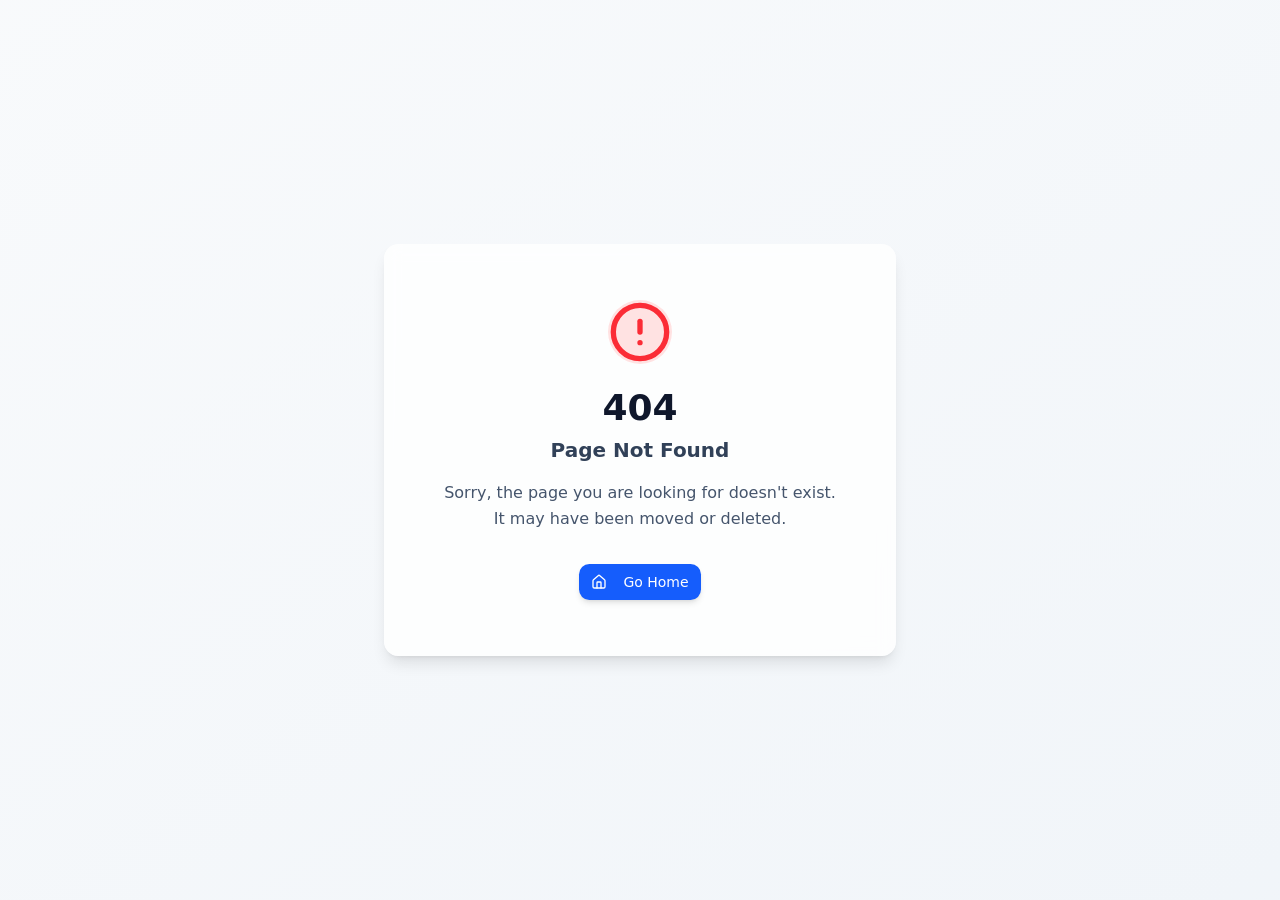
<file: index.html>
<!doctype html>
<html lang="en">

  <head>
    <meta charset="UTF-8" />
    <meta
      name="viewport"
      content="width=device-width, initial-scale=1.0, maximum-scale=1" />
    <link rel="icon" type="image/x-icon" href="/favicon.ico" />
    <link rel="icon" type="image/png" sizes="32x32" href="/favicon-32x32.png" />
    <link rel="icon" type="image/png" sizes="16x16" href="/favicon-16x16.png" />
    <link rel="apple-touch-icon" href="/favicon-32x32.png" />
    <title>RED BEACH合同会社</title>
    <!-- Add Google Fonts here, example:
    <link rel="preconnect" href="https://fonts.googleapis.com" />
    <link rel="preconnect" href="https://fonts.gstatic.com" crossorigin />
    <link href="https://fonts.googleapis.com/css2?family=Inter:wght@400;500;600;700&display=swap" rel="stylesheet" />
    -->
    <script type="module" crossorigin src="/assets/index-Bxy_cYH4.js"></script>
    <link rel="stylesheet" crossorigin href="/assets/index-CEAJGgFw.css">
  </head>

  <body>
    <script id="manus-runtime">window.__MANUS_HOST_DEV__ = false;
(function(){"use strict";var Mr={exports:{}},Kn={};/**
 * @license React
 * react-jsx-runtime.production.js
 *
 * Copyright (c) Meta Platforms, Inc. and affiliates.
 *
 * This source code is licensed under the MIT license found in the
 * LICENSE file in the root directory of this source tree.
 */var $c;function um(){if($c)return Kn;$c=1;var r=Symbol.for("react.transitional.element"),i=Symbol.for("react.fragment");function c(s,d,m){var x=null;if(m!==void 0&&(x=""+m),d.key!==void 0&&(x=""+d.key),"key"in d){m={};for(var R in d)R!=="key"&&(m[R]=d[R])}else m=d;return d=m.ref,{$$typeof:r,type:s,key:x,ref:d!==void 0?d:null,props:m}}return Kn.Fragment=i,Kn.jsx=c,Kn.jsxs=c,Kn}var Fc;function dm(){return Fc||(Fc=1,Mr.exports=um()),Mr.exports}var h=dm(),Ar={exports:{}},Pn={},Rr={exports:{}},Nr={};/**
 * @license React
 * scheduler.production.js
 *
 * Copyright (c) Meta Platforms, Inc. and affiliates.
 *
 * This source code is licensed under the MIT license found in the
 * LICENSE file in the root directory of this source tree.
 */var Ic;function fm(){return Ic||(Ic=1,function(r){function i(A,q){var B=A.length;A.push(q);t:for(;0<B;){var bt=B-1>>>1,p=A[bt];if(0<d(p,q))A[bt]=q,A[B]=p,B=bt;else break t}}function c(A){return A.length===0?null:A[0]}function s(A){if(A.length===0)return null;var q=A[0],B=A.pop();if(B!==q){A[0]=B;t:for(var bt=0,p=A.length,O=p>>>1;bt<O;){var X=2*(bt+1)-1,G=A[X],Z=X+1,st=A[Z];if(0>d(G,B))Z<p&&0>d(st,G)?(A[bt]=st,A[Z]=B,bt=Z):(A[bt]=G,A[X]=B,bt=X);else if(Z<p&&0>d(st,B))A[bt]=st,A[Z]=B,bt=Z;else break t}}return q}function d(A,q){var B=A.sortIndex-q.sortIndex;return B!==0?B:A.id-q.id}if(r.unstable_now=void 0,typeof performance=="object"&&typeof performance.now=="function"){var m=performance;r.unstable_now=function(){return m.now()}}else{var x=Date,R=x.now();r.unstable_now=function(){return x.now()-R}}var C=[],v=[],D=1,j=null,J=3,at=!1,$=!1,nt=!1,ct=!1,ht=typeof setTimeout=="function"?setTimeout:null,St=typeof clearTimeout=="function"?clearTimeout:null,_=typeof setImmediate<"u"?setImmediate:null;function Y(A){for(var q=c(v);q!==null;){if(q.callback===null)s(v);else if(q.startTime<=A)s(v),q.sortIndex=q.expirationTime,i(C,q);else break;q=c(v)}}function H(A){if(nt=!1,Y(A),!$)if(c(C)!==null)$=!0,it||(it=!0,Bt());else{var q=c(v);q!==null&&Mt(H,q.startTime-A)}}var it=!1,rt=-1,V=5,xt=-1;function Be(){return ct?!0:!(r.unstable_now()-xt<V)}function te(){if(ct=!1,it){var A=r.unstable_now();xt=A;var q=!0;try{t:{$=!1,nt&&(nt=!1,St(rt),rt=-1),at=!0;var B=J;try{e:{for(Y(A),j=c(C);j!==null&&!(j.expirationTime>A&&Be());){var bt=j.callback;if(typeof bt=="function"){j.callback=null,J=j.priorityLevel;var p=bt(j.expirationTime<=A);if(A=r.unstable_now(),typeof p=="function"){j.callback=p,Y(A),q=!0;break e}j===c(C)&&s(C),Y(A)}else s(C);j=c(C)}if(j!==null)q=!0;else{var O=c(v);O!==null&&Mt(H,O.startTime-A),q=!1}}break t}finally{j=null,J=B,at=!1}q=void 0}}finally{q?Bt():it=!1}}}var Bt;if(typeof _=="function")Bt=function(){_(te)};else if(typeof MessageChannel<"u"){var me=new MessageChannel,Se=me.port2;me.port1.onmessage=te,Bt=function(){Se.postMessage(null)}}else Bt=function(){ht(te,0)};function Mt(A,q){rt=ht(function(){A(r.unstable_now())},q)}r.unstable_IdlePriority=5,r.unstable_ImmediatePriority=1,r.unstable_LowPriority=4,r.unstable_NormalPriority=3,r.unstable_Profiling=null,r.unstable_UserBlockingPriority=2,r.unstable_cancelCallback=function(A){A.callback=null},r.unstable_forceFrameRate=function(A){0>A||125<A?console.error("forceFrameRate takes a positive int between 0 and 125, forcing frame rates higher than 125 fps is not supported"):V=0<A?Math.floor(1e3/A):5},r.unstable_getCurrentPriorityLevel=function(){return J},r.unstable_next=function(A){switch(J){case 1:case 2:case 3:var q=3;break;default:q=J}var B=J;J=q;try{return A()}finally{J=B}},r.unstable_requestPaint=function(){ct=!0},r.unstable_runWithPriority=function(A,q){switch(A){case 1:case 2:case 3:case 4:case 5:break;default:A=3}var B=J;J=A;try{return q()}finally{J=B}},r.unstable_scheduleCallback=function(A,q,B){var bt=r.unstable_now();switch(typeof B=="object"&&B!==null?(B=B.delay,B=typeof B=="number"&&0<B?bt+B:bt):B=bt,A){case 1:var p=-1;break;case 2:p=250;break;case 5:p=1073741823;break;case 4:p=1e4;break;default:p=5e3}return p=B+p,A={id:D++,callback:q,priorityLevel:A,startTime:B,expirationTime:p,sortIndex:-1},B>bt?(A.sortIndex=B,i(v,A),c(C)===null&&A===c(v)&&(nt?(St(rt),rt=-1):nt=!0,Mt(H,B-bt))):(A.sortIndex=p,i(C,A),$||at||($=!0,it||(it=!0,Bt()))),A},r.unstable_shouldYield=Be,r.unstable_wrapCallback=function(A){var q=J;return function(){var B=J;J=q;try{return A.apply(this,arguments)}finally{J=B}}}}(Nr)),Nr}var tu;function hm(){return tu||(tu=1,Rr.exports=fm()),Rr.exports}var zr={exports:{}},ut={};/**
 * @license React
 * react.production.js
 *
 * Copyright (c) Meta Platforms, Inc. and affiliates.
 *
 * This source code is licensed under the MIT license found in the
 * LICENSE file in the root directory of this source tree.
 */var eu;function mm(){if(eu)return ut;eu=1;var r=Symbol.for("react.transitional.element"),i=Symbol.for("react.portal"),c=Symbol.for("react.fragment"),s=Symbol.for("react.strict_mode"),d=Symbol.for("react.profiler"),m=Symbol.for("react.consumer"),x=Symbol.for("react.context"),R=Symbol.for("react.forward_ref"),C=Symbol.for("react.suspense"),v=Symbol.for("react.memo"),D=Symbol.for("react.lazy"),j=Symbol.iterator;function J(p){return p===null||typeof p!="object"?null:(p=j&&p[j]||p["@@iterator"],typeof p=="function"?p:null)}var at={isMounted:function(){return!1},enqueueForceUpdate:function(){},enqueueReplaceState:function(){},enqueueSetState:function(){}},$=Object.assign,nt={};function ct(p,O,X){this.props=p,this.context=O,this.refs=nt,this.updater=X||at}ct.prototype.isReactComponent={},ct.prototype.setState=function(p,O){if(typeof p!="object"&&typeof p!="function"&&p!=null)throw Error("takes an object of state variables to update or a function which returns an object of state variables.");this.updater.enqueueSetState(this,p,O,"setState")},ct.prototype.forceUpdate=function(p){this.updater.enqueueForceUpdate(this,p,"forceUpdate")};function ht(){}ht.prototype=ct.prototype;function St(p,O,X){this.props=p,this.context=O,this.refs=nt,this.updater=X||at}var _=St.prototype=new ht;_.constructor=St,$(_,ct.prototype),_.isPureReactComponent=!0;var Y=Array.isArray,H={H:null,A:null,T:null,S:null,V:null},it=Object.prototype.hasOwnProperty;function rt(p,O,X,G,Z,st){return X=st.ref,{$$typeof:r,type:p,key:O,ref:X!==void 0?X:null,props:st}}function V(p,O){return rt(p.type,O,void 0,void 0,void 0,p.props)}function xt(p){return typeof p=="object"&&p!==null&&p.$$typeof===r}function Be(p){var O={"=":"=0",":":"=2"};return"$"+p.replace(/[=:]/g,function(X){return O[X]})}var te=/\/+/g;function Bt(p,O){return typeof p=="object"&&p!==null&&p.key!=null?Be(""+p.key):O.toString(36)}function me(){}function Se(p){switch(p.status){case"fulfilled":return p.value;case"rejected":throw p.reason;default:switch(typeof p.status=="string"?p.then(me,me):(p.status="pending",p.then(function(O){p.status==="pending"&&(p.status="fulfilled",p.value=O)},function(O){p.status==="pending"&&(p.status="rejected",p.reason=O)})),p.status){case"fulfilled":return p.value;case"rejected":throw p.reason}}throw p}function Mt(p,O,X,G,Z){var st=typeof p;(st==="undefined"||st==="boolean")&&(p=null);var I=!1;if(p===null)I=!0;else switch(st){case"bigint":case"string":case"number":I=!0;break;case"object":switch(p.$$typeof){case r:case i:I=!0;break;case D:return I=p._init,Mt(I(p._payload),O,X,G,Z)}}if(I)return Z=Z(p),I=G===""?"."+Bt(p,0):G,Y(Z)?(X="",I!=null&&(X=I.replace(te,"$&/")+"/"),Mt(Z,O,X,"",function(Jt){return Jt})):Z!=null&&(xt(Z)&&(Z=V(Z,X+(Z.key==null||p&&p.key===Z.key?"":(""+Z.key).replace(te,"$&/")+"/")+I)),O.push(Z)),1;I=0;var gt=G===""?".":G+":";if(Y(p))for(var Tt=0;Tt<p.length;Tt++)G=p[Tt],st=gt+Bt(G,Tt),I+=Mt(G,O,X,st,Z);else if(Tt=J(p),typeof Tt=="function")for(p=Tt.call(p),Tt=0;!(G=p.next()).done;)G=G.value,st=gt+Bt(G,Tt++),I+=Mt(G,O,X,st,Z);else if(st==="object"){if(typeof p.then=="function")return Mt(Se(p),O,X,G,Z);throw O=String(p),Error("Objects are not valid as a React child (found: "+(O==="[object Object]"?"object with keys {"+Object.keys(p).join(", ")+"}":O)+"). If you meant to render a collection of children, use an array instead.")}return I}function A(p,O,X){if(p==null)return p;var G=[],Z=0;return Mt(p,G,"","",function(st){return O.call(X,st,Z++)}),G}function q(p){if(p._status===-1){var O=p._result;O=O(),O.then(function(X){(p._status===0||p._status===-1)&&(p._status=1,p._result=X)},function(X){(p._status===0||p._status===-1)&&(p._status=2,p._result=X)}),p._status===-1&&(p._status=0,p._result=O)}if(p._status===1)return p._result.default;throw p._result}var B=typeof reportError=="function"?reportError:function(p){if(typeof window=="object"&&typeof window.ErrorEvent=="function"){var O=new window.ErrorEvent("error",{bubbles:!0,cancelable:!0,message:typeof p=="object"&&p!==null&&typeof p.message=="string"?String(p.message):String(p),error:p});if(!window.dispatchEvent(O))return}else if(typeof process=="object"&&typeof process.emit=="function"){process.emit("uncaughtException",p);return}console.error(p)};function bt(){}return ut.Children={map:A,forEach:function(p,O,X){A(p,function(){O.apply(this,arguments)},X)},count:function(p){var O=0;return A(p,function(){O++}),O},toArray:function(p){return A(p,function(O){return O})||[]},only:function(p){if(!xt(p))throw Error("React.Children.only expected to receive a single React element child.");return p}},ut.Component=ct,ut.Fragment=c,ut.Profiler=d,ut.PureComponent=St,ut.StrictMode=s,ut.Suspense=C,ut.__CLIENT_INTERNALS_DO_NOT_USE_OR_WARN_USERS_THEY_CANNOT_UPGRADE=H,ut.__COMPILER_RUNTIME={__proto__:null,c:function(p){return H.H.useMemoCache(p)}},ut.cache=function(p){return function(){return p.apply(null,arguments)}},ut.cloneElement=function(p,O,X){if(p==null)throw Error("The argument must be a React element, but you passed "+p+".");var G=$({},p.props),Z=p.key,st=void 0;if(O!=null)for(I in O.ref!==void 0&&(st=void 0),O.key!==void 0&&(Z=""+O.key),O)!it.call(O,I)||I==="key"||I==="__self"||I==="__source"||I==="ref"&&O.ref===void 0||(G[I]=O[I]);var I=arguments.length-2;if(I===1)G.children=X;else if(1<I){for(var gt=Array(I),Tt=0;Tt<I;Tt++)gt[Tt]=arguments[Tt+2];G.children=gt}return rt(p.type,Z,void 0,void 0,st,G)},ut.createContext=function(p){return p={$$typeof:x,_currentValue:p,_currentValue2:p,_threadCount:0,Provider:null,Consumer:null},p.Provider=p,p.Consumer={$$typeof:m,_context:p},p},ut.createElement=function(p,O,X){var G,Z={},st=null;if(O!=null)for(G in O.key!==void 0&&(st=""+O.key),O)it.call(O,G)&&G!=="key"&&G!=="__self"&&G!=="__source"&&(Z[G]=O[G]);var I=arguments.length-2;if(I===1)Z.children=X;else if(1<I){for(var gt=Array(I),Tt=0;Tt<I;Tt++)gt[Tt]=arguments[Tt+2];Z.children=gt}if(p&&p.defaultProps)for(G in I=p.defaultProps,I)Z[G]===void 0&&(Z[G]=I[G]);return rt(p,st,void 0,void 0,null,Z)},ut.createRef=function(){return{current:null}},ut.forwardRef=function(p){return{$$typeof:R,render:p}},ut.isValidElement=xt,ut.lazy=function(p){return{$$typeof:D,_payload:{_status:-1,_result:p},_init:q}},ut.memo=function(p,O){return{$$typeof:v,type:p,compare:O===void 0?null:O}},ut.startTransition=function(p){var O=H.T,X={};H.T=X;try{var G=p(),Z=H.S;Z!==null&&Z(X,G),typeof G=="object"&&G!==null&&typeof G.then=="function"&&G.then(bt,B)}catch(st){B(st)}finally{H.T=O}},ut.unstable_useCacheRefresh=function(){return H.H.useCacheRefresh()},ut.use=function(p){return H.H.use(p)},ut.useActionState=function(p,O,X){return H.H.useActionState(p,O,X)},ut.useCallback=function(p,O){return H.H.useCallback(p,O)},ut.useContext=function(p){return H.H.useContext(p)},ut.useDebugValue=function(){},ut.useDeferredValue=function(p,O){return H.H.useDeferredValue(p,O)},ut.useEffect=function(p,O,X){var G=H.H;if(typeof X=="function")throw Error("useEffect CRUD overload is not enabled in this build of React.");return G.useEffect(p,O)},ut.useId=function(){return H.H.useId()},ut.useImperativeHandle=function(p,O,X){return H.H.useImperativeHandle(p,O,X)},ut.useInsertionEffect=function(p,O){return H.H.useInsertionEffect(p,O)},ut.useLayoutEffect=function(p,O){return H.H.useLayoutEffect(p,O)},ut.useMemo=function(p,O){return H.H.useMemo(p,O)},ut.useOptimistic=function(p,O){return H.H.useOptimistic(p,O)},ut.useReducer=function(p,O,X){return H.H.useReducer(p,O,X)},ut.useRef=function(p){return H.H.useRef(p)},ut.useState=function(p){return H.H.useState(p)},ut.useSyncExternalStore=function(p,O,X){return H.H.useSyncExternalStore(p,O,X)},ut.useTransition=function(){return H.H.useTransition()},ut.version="19.1.1",ut}var lu;function _r(){return lu||(lu=1,zr.exports=mm()),zr.exports}var kr={exports:{}},he={};/**
 * @license React
 * react-dom.production.js
 *
 * Copyright (c) Meta Platforms, Inc. and affiliates.
 *
 * This source code is licensed under the MIT license found in the
 * LICENSE file in the root directory of this source tree.
 */var au;function gm(){if(au)return he;au=1;var r=_r();function i(C){var v="https://react.dev/errors/"+C;if(1<arguments.length){v+="?args[]="+encodeURIComponent(arguments[1]);for(var D=2;D<arguments.length;D++)v+="&args[]="+encodeURIComponent(arguments[D])}return"Minified React error #"+C+"; visit "+v+" for the full message or use the non-minified dev environment for full errors and additional helpful warnings."}function c(){}var s={d:{f:c,r:function(){throw Error(i(522))},D:c,C:c,L:c,m:c,X:c,S:c,M:c},p:0,findDOMNode:null},d=Symbol.for("react.portal");function m(C,v,D){var j=3<arguments.length&&arguments[3]!==void 0?arguments[3]:null;return{$$typeof:d,key:j==null?null:""+j,children:C,containerInfo:v,implementation:D}}var x=r.__CLIENT_INTERNALS_DO_NOT_USE_OR_WARN_USERS_THEY_CANNOT_UPGRADE;function R(C,v){if(C==="font")return"";if(typeof v=="string")return v==="use-credentials"?v:""}return he.__DOM_INTERNALS_DO_NOT_USE_OR_WARN_USERS_THEY_CANNOT_UPGRADE=s,he.createPortal=function(C,v){var D=2<arguments.length&&arguments[2]!==void 0?arguments[2]:null;if(!v||v.nodeType!==1&&v.nodeType!==9&&v.nodeType!==11)throw Error(i(299));return m(C,v,null,D)},he.flushSync=function(C){var v=x.T,D=s.p;try{if(x.T=null,s.p=2,C)return C()}finally{x.T=v,s.p=D,s.d.f()}},he.preconnect=function(C,v){typeof C=="string"&&(v?(v=v.crossOrigin,v=typeof v=="string"?v==="use-credentials"?v:"":void 0):v=null,s.d.C(C,v))},he.prefetchDNS=function(C){typeof C=="string"&&s.d.D(C)},he.preinit=function(C,v){if(typeof C=="string"&&v&&typeof v.as=="string"){var D=v.as,j=R(D,v.crossOrigin),J=typeof v.integrity=="string"?v.integrity:void 0,at=typeof v.fetchPriority=="string"?v.fetchPriority:void 0;D==="style"?s.d.S(C,typeof v.precedence=="string"?v.precedence:void 0,{crossOrigin:j,integrity:J,fetchPriority:at}):D==="script"&&s.d.X(C,{crossOrigin:j,integrity:J,fetchPriority:at,nonce:typeof v.nonce=="string"?v.nonce:void 0})}},he.preinitModule=function(C,v){if(typeof C=="string")if(typeof v=="object"&&v!==null){if(v.as==null||v.as==="script"){var D=R(v.as,v.crossOrigin);s.d.M(C,{crossOrigin:D,integrity:typeof v.integrity=="string"?v.integrity:void 0,nonce:typeof v.nonce=="string"?v.nonce:void 0})}}else v==null&&s.d.M(C)},he.preload=function(C,v){if(typeof C=="string"&&typeof v=="object"&&v!==null&&typeof v.as=="string"){var D=v.as,j=R(D,v.crossOrigin);s.d.L(C,D,{crossOrigin:j,integrity:typeof v.integrity=="string"?v.integrity:void 0,nonce:typeof v.nonce=="string"?v.nonce:void 0,type:typeof v.type=="string"?v.type:void 0,fetchPriority:typeof v.fetchPriority=="string"?v.fetchPriority:void 0,referrerPolicy:typeof v.referrerPolicy=="string"?v.referrerPolicy:void 0,imageSrcSet:typeof v.imageSrcSet=="string"?v.imageSrcSet:void 0,imageSizes:typeof v.imageSizes=="string"?v.imageSizes:void 0,media:typeof v.media=="string"?v.media:void 0})}},he.preloadModule=function(C,v){if(typeof C=="string")if(v){var D=R(v.as,v.crossOrigin);s.d.m(C,{as:typeof v.as=="string"&&v.as!=="script"?v.as:void 0,crossOrigin:D,integrity:typeof v.integrity=="string"?v.integrity:void 0})}else s.d.m(C)},he.requestFormReset=function(C){s.d.r(C)},he.unstable_batchedUpdates=function(C,v){return C(v)},he.useFormState=function(C,v,D){return x.H.useFormState(C,v,D)},he.useFormStatus=function(){return x.H.useHostTransitionStatus()},he.version="19.1.1",he}var nu;function pm(){if(nu)return kr.exports;nu=1;function r(){if(!(typeof __REACT_DEVTOOLS_GLOBAL_HOOK__>"u"||typeof __REACT_DEVTOOLS_GLOBAL_HOOK__.checkDCE!="function"))try{__REACT_DEVTOOLS_GLOBAL_HOOK__.checkDCE(r)}catch(i){console.error(i)}}return r(),kr.exports=gm(),kr.exports}/**
 * @license React
 * react-dom-client.production.js
 *
 * Copyright (c) Meta Platforms, Inc. and affiliates.
 *
 * This source code is licensed under the MIT license found in the
 * LICENSE file in the root directory of this source tree.
 */var ou;function ym(){if(ou)return Pn;ou=1;var r=hm(),i=_r(),c=pm();function s(t){var e="https://react.dev/errors/"+t;if(1<arguments.length){e+="?args[]="+encodeURIComponent(arguments[1]);for(var l=2;l<arguments.length;l++)e+="&args[]="+encodeURIComponent(arguments[l])}return"Minified React error #"+t+"; visit "+e+" for the full message or use the non-minified dev environment for full errors and additional helpful warnings."}function d(t){return!(!t||t.nodeType!==1&&t.nodeType!==9&&t.nodeType!==11)}function m(t){var e=t,l=t;if(t.alternate)for(;e.return;)e=e.return;else{t=e;do e=t,(e.flags&4098)!==0&&(l=e.return),t=e.return;while(t)}return e.tag===3?l:null}function x(t){if(t.tag===13){var e=t.memoizedState;if(e===null&&(t=t.alternate,t!==null&&(e=t.memoizedState)),e!==null)return e.dehydrated}return null}function R(t){if(m(t)!==t)throw Error(s(188))}function C(t){var e=t.alternate;if(!e){if(e=m(t),e===null)throw Error(s(188));return e!==t?null:t}for(var l=t,a=e;;){var n=l.return;if(n===null)break;var o=n.alternate;if(o===null){if(a=n.return,a!==null){l=a;continue}break}if(n.child===o.child){for(o=n.child;o;){if(o===l)return R(n),t;if(o===a)return R(n),e;o=o.sibling}throw Error(s(188))}if(l.return!==a.return)l=n,a=o;else{for(var u=!1,f=n.child;f;){if(f===l){u=!0,l=n,a=o;break}if(f===a){u=!0,a=n,l=o;break}f=f.sibling}if(!u){for(f=o.child;f;){if(f===l){u=!0,l=o,a=n;break}if(f===a){u=!0,a=o,l=n;break}f=f.sibling}if(!u)throw Error(s(189))}}if(l.alternate!==a)throw Error(s(190))}if(l.tag!==3)throw Error(s(188));return l.stateNode.current===l?t:e}function v(t){var e=t.tag;if(e===5||e===26||e===27||e===6)return t;for(t=t.child;t!==null;){if(e=v(t),e!==null)return e;t=t.sibling}return null}var D=Object.assign,j=Symbol.for("react.element"),J=Symbol.for("react.transitional.element"),at=Symbol.for("react.portal"),$=Symbol.for("react.fragment"),nt=Symbol.for("react.strict_mode"),ct=Symbol.for("react.profiler"),ht=Symbol.for("react.provider"),St=Symbol.for("react.consumer"),_=Symbol.for("react.context"),Y=Symbol.for("react.forward_ref"),H=Symbol.for("react.suspense"),it=Symbol.for("react.suspense_list"),rt=Symbol.for("react.memo"),V=Symbol.for("react.lazy"),xt=Symbol.for("react.activity"),Be=Symbol.for("react.memo_cache_sentinel"),te=Symbol.iterator;function Bt(t){return t===null||typeof t!="object"?null:(t=te&&t[te]||t["@@iterator"],typeof t=="function"?t:null)}var me=Symbol.for("react.client.reference");function Se(t){if(t==null)return null;if(typeof t=="function")return t.$$typeof===me?null:t.displayName||t.name||null;if(typeof t=="string")return t;switch(t){case $:return"Fragment";case ct:return"Profiler";case nt:return"StrictMode";case H:return"Suspense";case it:return"SuspenseList";case xt:return"Activity"}if(typeof t=="object")switch(t.$$typeof){case at:return"Portal";case _:return(t.displayName||"Context")+".Provider";case St:return(t._context.displayName||"Context")+".Consumer";case Y:var e=t.render;return t=t.displayName,t||(t=e.displayName||e.name||"",t=t!==""?"ForwardRef("+t+")":"ForwardRef"),t;case rt:return e=t.displayName||null,e!==null?e:Se(t.type)||"Memo";case V:e=t._payload,t=t._init;try{return Se(t(e))}catch{}}return null}var Mt=Array.isArray,A=i.__CLIENT_INTERNALS_DO_NOT_USE_OR_WARN_USERS_THEY_CANNOT_UPGRADE,q=c.__DOM_INTERNALS_DO_NOT_USE_OR_WARN_USERS_THEY_CANNOT_UPGRADE,B={pending:!1,data:null,method:null,action:null},bt=[],p=-1;function O(t){return{current:t}}function X(t){0>p||(t.current=bt[p],bt[p]=null,p--)}function G(t,e){p++,bt[p]=t.current,t.current=e}var Z=O(null),st=O(null),I=O(null),gt=O(null);function Tt(t,e){switch(G(I,e),G(st,t),G(Z,null),e.nodeType){case 9:case 11:t=(t=e.documentElement)&&(t=t.namespaceURI)?Hh(t):0;break;default:if(t=e.tagName,e=e.namespaceURI)e=Hh(e),t=Uh(e,t);else switch(t){case"svg":t=1;break;case"math":t=2;break;default:t=0}}X(Z),G(Z,t)}function Jt(){X(Z),X(st),X(I)}function Ke(t){t.memoizedState!==null&&G(gt,t);var e=Z.current,l=Uh(e,t.type);e!==l&&(G(st,t),G(Z,l))}function Ce(t){st.current===t&&(X(Z),X(st)),gt.current===t&&(X(gt),Wo._currentValue=B)}var Pe=Object.prototype.hasOwnProperty,yl=r.unstable_scheduleCallback,sn=r.unstable_cancelCallback,Ca=r.unstable_shouldYield,ri=r.unstable_requestPaint,ge=r.unstable_now,si=r.unstable_getCurrentPriorityLevel,Ul=r.unstable_ImmediatePriority,Fn=r.unstable_UserBlockingPriority,nl=r.unstable_NormalPriority,ci=r.unstable_LowPriority,Gl=r.unstable_IdlePriority,ui=r.log,Ea=r.unstable_setDisableYieldValue,ql=null,Wt=null;function Je(t){if(typeof ui=="function"&&Ea(t),Wt&&typeof Wt.setStrictMode=="function")try{Wt.setStrictMode(ql,t)}catch{}}var $t=Math.clz32?Math.clz32:fi,di=Math.log,Ta=Math.LN2;function fi(t){return t>>>=0,t===0?32:31-(di(t)/Ta|0)|0}var L=256,cn=4194304;function vl(t){var e=t&42;if(e!==0)return e;switch(t&-t){case 1:return 1;case 2:return 2;case 4:return 4;case 8:return 8;case 16:return 16;case 32:return 32;case 64:return 64;case 128:return 128;case 256:case 512:case 1024:case 2048:case 4096:case 8192:case 16384:case 32768:case 65536:case 131072:case 262144:case 524288:case 1048576:case 2097152:return t&4194048;case 4194304:case 8388608:case 16777216:case 33554432:return t&62914560;case 67108864:return 67108864;case 134217728:return 134217728;case 268435456:return 268435456;case 536870912:return 536870912;case 1073741824:return 0;default:return t}}function un(t,e,l){var a=t.pendingLanes;if(a===0)return 0;var n=0,o=t.suspendedLanes,u=t.pingedLanes;t=t.warmLanes;var f=a&134217727;return f!==0?(a=f&~o,a!==0?n=vl(a):(u&=f,u!==0?n=vl(u):l||(l=f&~t,l!==0&&(n=vl(l))))):(f=a&~o,f!==0?n=vl(f):u!==0?n=vl(u):l||(l=a&~t,l!==0&&(n=vl(l)))),n===0?0:e!==0&&e!==n&&(e&o)===0&&(o=n&-n,l=e&-e,o>=l||o===32&&(l&4194048)!==0)?e:n}function Dt(t,e){return(t.pendingLanes&~(t.suspendedLanes&~t.pingedLanes)&e)===0}function In(t,e){switch(t){case 1:case 2:case 4:case 8:case 64:return e+250;case 16:case 32:case 128:case 256:case 512:case 1024:case 2048:case 4096:case 8192:case 16384:case 32768:case 65536:case 131072:case 262144:case 524288:case 1048576:case 2097152:return e+5e3;case 4194304:case 8388608:case 16777216:case 33554432:return-1;case 67108864:case 134217728:case 268435456:case 536870912:case 1073741824:return-1;default:return-1}}function to(){var t=L;return L<<=1,(L&4194048)===0&&(L=256),t}function hi(){var t=cn;return cn<<=1,(cn&62914560)===0&&(cn=4194304),t}function eo(t){for(var e=[],l=0;31>l;l++)e.push(t);return e}function Da(t,e){t.pendingLanes|=e,e!==268435456&&(t.suspendedLanes=0,t.pingedLanes=0,t.warmLanes=0)}function Ir(t,e,l,a,n,o){var u=t.pendingLanes;t.pendingLanes=l,t.suspendedLanes=0,t.pingedLanes=0,t.warmLanes=0,t.expiredLanes&=l,t.entangledLanes&=l,t.errorRecoveryDisabledLanes&=l,t.shellSuspendCounter=0;var f=t.entanglements,g=t.expirationTimes,S=t.hiddenUpdates;for(l=u&~l;0<l;){var N=31-$t(l),k=1<<N;f[N]=0,g[N]=-1;var E=S[N];if(E!==null)for(S[N]=null,N=0;N<E.length;N++){var T=E[N];T!==null&&(T.lane&=-536870913)}l&=~k}a!==0&&mi(t,a,0),o!==0&&n===0&&t.tag!==0&&(t.suspendedLanes|=o&~(u&~e))}function mi(t,e,l){t.pendingLanes|=e,t.suspendedLanes&=~e;var a=31-$t(e);t.entangledLanes|=e,t.entanglements[a]=t.entanglements[a]|1073741824|l&4194090}function gi(t,e){var l=t.entangledLanes|=e;for(t=t.entanglements;l;){var a=31-$t(l),n=1<<a;n&e|t[a]&e&&(t[a]|=e),l&=~n}}function lo(t){switch(t){case 2:t=1;break;case 8:t=4;break;case 32:t=16;break;case 256:case 512:case 1024:case 2048:case 4096:case 8192:case 16384:case 32768:case 65536:case 131072:case 262144:case 524288:case 1048576:case 2097152:case 4194304:case 8388608:case 16777216:case 33554432:t=128;break;case 268435456:t=134217728;break;default:t=0}return t}function ao(t){return t&=-t,2<t?8<t?(t&134217727)!==0?32:268435456:8:2}function pi(){var t=q.p;return t!==0?t:(t=window.event,t===void 0?32:nm(t.type))}function ts(t,e){var l=q.p;try{return q.p=t,e()}finally{q.p=l}}var ol=Math.random().toString(36).slice(2),ee="__reactFiber$"+ol,pe="__reactProps$"+ol,Yl="__reactContainer$"+ol,no="__reactEvents$"+ol,es="__reactListeners$"+ol,ls="__reactHandles$"+ol,yi="__reactResources$"+ol,Ma="__reactMarker$"+ol;function oo(t){delete t[ee],delete t[pe],delete t[no],delete t[es],delete t[ls]}function Vl(t){var e=t[ee];if(e)return e;for(var l=t.parentNode;l;){if(e=l[Yl]||l[ee]){if(l=e.alternate,e.child!==null||l!==null&&l.child!==null)for(t=Vh(t);t!==null;){if(l=t[ee])return l;t=Vh(t)}return e}t=l,l=t.parentNode}return null}function Xl(t){if(t=t[ee]||t[Yl]){var e=t.tag;if(e===5||e===6||e===13||e===26||e===27||e===3)return t}return null}function Aa(t){var e=t.tag;if(e===5||e===26||e===27||e===6)return t.stateNode;throw Error(s(33))}function Zl(t){var e=t[yi];return e||(e=t[yi]={hoistableStyles:new Map,hoistableScripts:new Map}),e}function Vt(t){t[Ma]=!0}var vi=new Set,bi={};function bl(t,e){We(t,e),We(t+"Capture",e)}function We(t,e){for(bi[t]=e,t=0;t<e.length;t++)vi.add(e[t])}var as=RegExp("^[:A-Z_a-z\\u00C0-\\u00D6\\u00D8-\\u00F6\\u00F8-\\u02FF\\u0370-\\u037D\\u037F-\\u1FFF\\u200C-\\u200D\\u2070-\\u218F\\u2C00-\\u2FEF\\u3001-\\uD7FF\\uF900-\\uFDCF\\uFDF0-\\uFFFD][:A-Z_a-z\\u00C0-\\u00D6\\u00D8-\\u00F6\\u00F8-\\u02FF\\u0370-\\u037D\\u037F-\\u1FFF\\u200C-\\u200D\\u2070-\\u218F\\u2C00-\\u2FEF\\u3001-\\uD7FF\\uF900-\\uFDCF\\uFDF0-\\uFFFD\\-.0-9\\u00B7\\u0300-\\u036F\\u203F-\\u2040]*$"),xi={},wi={};function Ra(t){return Pe.call(wi,t)?!0:Pe.call(xi,t)?!1:as.test(t)?wi[t]=!0:(xi[t]=!0,!1)}function M(t,e,l){if(Ra(e))if(l===null)t.removeAttribute(e);else{switch(typeof l){case"undefined":case"function":case"symbol":t.removeAttribute(e);return;case"boolean":var a=e.toLowerCase().slice(0,5);if(a!=="data-"&&a!=="aria-"){t.removeAttribute(e);return}}t.setAttribute(e,""+l)}}function tt(t,e,l){if(l===null)t.removeAttribute(e);else{switch(typeof l){case"undefined":case"function":case"symbol":case"boolean":t.removeAttribute(e);return}t.setAttribute(e,""+l)}}function Ot(t,e,l,a){if(a===null)t.removeAttribute(l);else{switch(typeof a){case"undefined":case"function":case"symbol":case"boolean":t.removeAttribute(l);return}t.setAttributeNS(e,l,""+a)}}var le,Ee;function ae(t){if(le===void 0)try{throw Error()}catch(l){var e=l.stack.trim().match(/\n( *(at )?)/);le=e&&e[1]||"",Ee=-1<l.stack.indexOf(`
    at`)?" (<anonymous>)":-1<l.stack.indexOf("@")?"@unknown:0:0":""}return`
`+le+t+Ee}var Le=!1;function He(t,e){if(!t||Le)return"";Le=!0;var l=Error.prepareStackTrace;Error.prepareStackTrace=void 0;try{var a={DetermineComponentFrameRoot:function(){try{if(e){var k=function(){throw Error()};if(Object.defineProperty(k.prototype,"props",{set:function(){throw Error()}}),typeof Reflect=="object"&&Reflect.construct){try{Reflect.construct(k,[])}catch(T){var E=T}Reflect.construct(t,[],k)}else{try{k.call()}catch(T){E=T}t.call(k.prototype)}}else{try{throw Error()}catch(T){E=T}(k=t())&&typeof k.catch=="function"&&k.catch(function(){})}}catch(T){if(T&&E&&typeof T.stack=="string")return[T.stack,E.stack]}return[null,null]}};a.DetermineComponentFrameRoot.displayName="DetermineComponentFrameRoot";var n=Object.getOwnPropertyDescriptor(a.DetermineComponentFrameRoot,"name");n&&n.configurable&&Object.defineProperty(a.DetermineComponentFrameRoot,"name",{value:"DetermineComponentFrameRoot"});var o=a.DetermineComponentFrameRoot(),u=o[0],f=o[1];if(u&&f){var g=u.split(`
`),S=f.split(`
`);for(n=a=0;a<g.length&&!g[a].includes("DetermineComponentFrameRoot");)a++;for(;n<S.length&&!S[n].includes("DetermineComponentFrameRoot");)n++;if(a===g.length||n===S.length)for(a=g.length-1,n=S.length-1;1<=a&&0<=n&&g[a]!==S[n];)n--;for(;1<=a&&0<=n;a--,n--)if(g[a]!==S[n]){if(a!==1||n!==1)do if(a--,n--,0>n||g[a]!==S[n]){var N=`
`+g[a].replace(" at new "," at ");return t.displayName&&N.includes("<anonymous>")&&(N=N.replace("<anonymous>",t.displayName)),N}while(1<=a&&0<=n);break}}}finally{Le=!1,Error.prepareStackTrace=l}return(l=t?t.displayName||t.name:"")?ae(l):""}function Ql(t){switch(t.tag){case 26:case 27:case 5:return ae(t.type);case 16:return ae("Lazy");case 13:return ae("Suspense");case 19:return ae("SuspenseList");case 0:case 15:return He(t.type,!1);case 11:return He(t.type.render,!1);case 1:return He(t.type,!0);case 31:return ae("Activity");default:return""}}function xl(t){try{var e="";do e+=Ql(t),t=t.return;while(t);return e}catch(l){return`
Error generating stack: `+l.message+`
`+l.stack}}function Xt(t){switch(typeof t){case"bigint":case"boolean":case"number":case"string":case"undefined":return t;case"object":return t;default:return""}}function il(t){var e=t.type;return(t=t.nodeName)&&t.toLowerCase()==="input"&&(e==="checkbox"||e==="radio")}function ve(t){var e=il(t)?"checked":"value",l=Object.getOwnPropertyDescriptor(t.constructor.prototype,e),a=""+t[e];if(!t.hasOwnProperty(e)&&typeof l<"u"&&typeof l.get=="function"&&typeof l.set=="function"){var n=l.get,o=l.set;return Object.defineProperty(t,e,{configurable:!0,get:function(){return n.call(this)},set:function(u){a=""+u,o.call(this,u)}}),Object.defineProperty(t,e,{enumerable:l.enumerable}),{getValue:function(){return a},setValue:function(u){a=""+u},stopTracking:function(){t._valueTracker=null,delete t[e]}}}}function re(t){t._valueTracker||(t._valueTracker=ve(t))}function rl(t){if(!t)return!1;var e=t._valueTracker;if(!e)return!0;var l=e.getValue(),a="";return t&&(a=il(t)?t.checked?"true":"false":t.value),t=a,t!==l?(e.setValue(t),!0):!1}function wl(t){if(t=t||(typeof document<"u"?document:void 0),typeof t>"u")return null;try{return t.activeElement||t.body}catch{return t.body}}var dn=/[\n"\\]/g;function se(t){return t.replace(dn,function(e){return"\\"+e.charCodeAt(0).toString(16)+" "})}function Kl(t,e,l,a,n,o,u,f){t.name="",u!=null&&typeof u!="function"&&typeof u!="symbol"&&typeof u!="boolean"?t.type=u:t.removeAttribute("type"),e!=null?u==="number"?(e===0&&t.value===""||t.value!=e)&&(t.value=""+Xt(e)):t.value!==""+Xt(e)&&(t.value=""+Xt(e)):u!=="submit"&&u!=="reset"||t.removeAttribute("value"),e!=null?Pl(t,u,Xt(e)):l!=null?Pl(t,u,Xt(l)):a!=null&&t.removeAttribute("value"),n==null&&o!=null&&(t.defaultChecked=!!o),n!=null&&(t.checked=n&&typeof n!="function"&&typeof n!="symbol"),f!=null&&typeof f!="function"&&typeof f!="symbol"&&typeof f!="boolean"?t.name=""+Xt(f):t.removeAttribute("name")}function Na(t,e,l,a,n,o,u,f){if(o!=null&&typeof o!="function"&&typeof o!="symbol"&&typeof o!="boolean"&&(t.type=o),e!=null||l!=null){if(!(o!=="submit"&&o!=="reset"||e!=null))return;l=l!=null?""+Xt(l):"",e=e!=null?""+Xt(e):l,f||e===t.value||(t.value=e),t.defaultValue=e}a=a??n,a=typeof a!="function"&&typeof a!="symbol"&&!!a,t.checked=f?t.checked:!!a,t.defaultChecked=!!a,u!=null&&typeof u!="function"&&typeof u!="symbol"&&typeof u!="boolean"&&(t.name=u)}function Pl(t,e,l){e==="number"&&wl(t.ownerDocument)===t||t.defaultValue===""+l||(t.defaultValue=""+l)}function $e(t,e,l,a){if(t=t.options,e){e={};for(var n=0;n<l.length;n++)e["$"+l[n]]=!0;for(l=0;l<t.length;l++)n=e.hasOwnProperty("$"+t[l].value),t[l].selected!==n&&(t[l].selected=n),n&&a&&(t[l].defaultSelected=!0)}else{for(l=""+Xt(l),e=null,n=0;n<t.length;n++){if(t[n].value===l){t[n].selected=!0,a&&(t[n].defaultSelected=!0);return}e!==null||t[n].disabled||(e=t[n])}e!==null&&(e.selected=!0)}}function za(t,e,l){if(e!=null&&(e=""+Xt(e),e!==t.value&&(t.value=e),l==null)){t.defaultValue!==e&&(t.defaultValue=e);return}t.defaultValue=l!=null?""+Xt(l):""}function _a(t,e,l,a){if(e==null){if(a!=null){if(l!=null)throw Error(s(92));if(Mt(a)){if(1<a.length)throw Error(s(93));a=a[0]}l=a}l==null&&(l=""),e=l}l=Xt(e),t.defaultValue=l,a=t.textContent,a===l&&a!==""&&a!==null&&(t.value=a)}function Fe(t,e){if(e){var l=t.firstChild;if(l&&l===t.lastChild&&l.nodeType===3){l.nodeValue=e;return}}t.textContent=e}var fn=new Set("animationIterationCount aspectRatio borderImageOutset borderImageSlice borderImageWidth boxFlex boxFlexGroup boxOrdinalGroup columnCount columns flex flexGrow flexPositive flexShrink flexNegative flexOrder gridArea gridRow gridRowEnd gridRowSpan gridRowStart gridColumn gridColumnEnd gridColumnSpan gridColumnStart fontWeight lineClamp lineHeight opacity order orphans scale tabSize widows zIndex zoom fillOpacity floodOpacity stopOpacity strokeDasharray strokeDashoffset strokeMiterlimit strokeOpacity strokeWidth MozAnimationIterationCount MozBoxFlex MozBoxFlexGroup MozLineClamp msAnimationIterationCount msFlex msZoom msFlexGrow msFlexNegative msFlexOrder msFlexPositive msFlexShrink msGridColumn msGridColumnSpan msGridRow msGridRowSpan WebkitAnimationIterationCount WebkitBoxFlex WebKitBoxFlexGroup WebkitBoxOrdinalGroup WebkitColumnCount WebkitColumns WebkitFlex WebkitFlexGrow WebkitFlexPositive WebkitFlexShrink WebkitLineClamp".split(" "));function ka(t,e,l){var a=e.indexOf("--")===0;l==null||typeof l=="boolean"||l===""?a?t.setProperty(e,""):e==="float"?t.cssFloat="":t[e]="":a?t.setProperty(e,l):typeof l!="number"||l===0||fn.has(e)?e==="float"?t.cssFloat=l:t[e]=(""+l).trim():t[e]=l+"px"}function Oa(t,e,l){if(e!=null&&typeof e!="object")throw Error(s(62));if(t=t.style,l!=null){for(var a in l)!l.hasOwnProperty(a)||e!=null&&e.hasOwnProperty(a)||(a.indexOf("--")===0?t.setProperty(a,""):a==="float"?t.cssFloat="":t[a]="");for(var n in e)a=e[n],e.hasOwnProperty(n)&&l[n]!==a&&ka(t,n,a)}else for(var o in e)e.hasOwnProperty(o)&&ka(t,o,e[o])}function ja(t){if(t.indexOf("-")===-1)return!1;switch(t){case"annotation-xml":case"color-profile":case"font-face":case"font-face-src":case"font-face-uri":case"font-face-format":case"font-face-name":case"missing-glyph":return!1;default:return!0}}var Si=new Map([["acceptCharset","accept-charset"],["htmlFor","for"],["httpEquiv","http-equiv"],["crossOrigin","crossorigin"],["accentHeight","accent-height"],["alignmentBaseline","alignment-baseline"],["arabicForm","arabic-form"],["baselineShift","baseline-shift"],["capHeight","cap-height"],["clipPath","clip-path"],["clipRule","clip-rule"],["colorInterpolation","color-interpolation"],["colorInterpolationFilters","color-interpolation-filters"],["colorProfile","color-profile"],["colorRendering","color-rendering"],["dominantBaseline","dominant-baseline"],["enableBackground","enable-background"],["fillOpacity","fill-opacity"],["fillRule","fill-rule"],["floodColor","flood-color"],["floodOpacity","flood-opacity"],["fontFamily","font-family"],["fontSize","font-size"],["fontSizeAdjust","font-size-adjust"],["fontStretch","font-stretch"],["fontStyle","font-style"],["fontVariant","font-variant"],["fontWeight","font-weight"],["glyphName","glyph-name"],["glyphOrientationHorizontal","glyph-orientation-horizontal"],["glyphOrientationVertical","glyph-orientation-vertical"],["horizAdvX","horiz-adv-x"],["horizOriginX","horiz-origin-x"],["imageRendering","image-rendering"],["letterSpacing","letter-spacing"],["lightingColor","lighting-color"],["markerEnd","marker-end"],["markerMid","marker-mid"],["markerStart","marker-start"],["overlinePosition","overline-position"],["overlineThickness","overline-thickness"],["paintOrder","paint-order"],["panose-1","panose-1"],["pointerEvents","pointer-events"],["renderingIntent","rendering-intent"],["shapeRendering","shape-rendering"],["stopColor","stop-color"],["stopOpacity","stop-opacity"],["strikethroughPosition","strikethrough-position"],["strikethroughThickness","strikethrough-thickness"],["strokeDasharray","stroke-dasharray"],["strokeDashoffset","stroke-dashoffset"],["strokeLinecap","stroke-linecap"],["strokeLinejoin","stroke-linejoin"],["strokeMiterlimit","stroke-miterlimit"],["strokeOpacity","stroke-opacity"],["strokeWidth","stroke-width"],["textAnchor","text-anchor"],["textDecoration","text-decoration"],["textRendering","text-rendering"],["transformOrigin","transform-origin"],["underlinePosition","underline-position"],["underlineThickness","underline-thickness"],["unicodeBidi","unicode-bidi"],["unicodeRange","unicode-range"],["unitsPerEm","units-per-em"],["vAlphabetic","v-alphabetic"],["vHanging","v-hanging"],["vIdeographic","v-ideographic"],["vMathematical","v-mathematical"],["vectorEffect","vector-effect"],["vertAdvY","vert-adv-y"],["vertOriginX","vert-origin-x"],["vertOriginY","vert-origin-y"],["wordSpacing","word-spacing"],["writingMode","writing-mode"],["xmlnsXlink","xmlns:xlink"],["xHeight","x-height"]]),Ci=/^[\u0000-\u001F ]*j[\r\n\t]*a[\r\n\t]*v[\r\n\t]*a[\r\n\t]*s[\r\n\t]*c[\r\n\t]*r[\r\n\t]*i[\r\n\t]*p[\r\n\t]*t[\r\n\t]*:/i;function Ba(t){return Ci.test(""+t)?"javascript:throw new Error('React has blocked a javascript: URL as a security precaution.')":t}var hn=null;function mn(t){return t=t.target||t.srcElement||window,t.correspondingUseElement&&(t=t.correspondingUseElement),t.nodeType===3?t.parentNode:t}var Sl=null,Cl=null;function io(t){var e=Xl(t);if(e&&(t=e.stateNode)){var l=t[pe]||null;t:switch(t=e.stateNode,e.type){case"input":if(Kl(t,l.value,l.defaultValue,l.defaultValue,l.checked,l.defaultChecked,l.type,l.name),e=l.name,l.type==="radio"&&e!=null){for(l=t;l.parentNode;)l=l.parentNode;for(l=l.querySelectorAll('input[name="'+se(""+e)+'"][type="radio"]'),e=0;e<l.length;e++){var a=l[e];if(a!==t&&a.form===t.form){var n=a[pe]||null;if(!n)throw Error(s(90));Kl(a,n.value,n.defaultValue,n.defaultValue,n.checked,n.defaultChecked,n.type,n.name)}}for(e=0;e<l.length;e++)a=l[e],a.form===t.form&&rl(a)}break t;case"textarea":za(t,l.value,l.defaultValue);break t;case"select":e=l.value,e!=null&&$e(t,!!l.multiple,e,!1)}}}var gn=!1;function ro(t,e,l){if(gn)return t(e,l);gn=!0;try{var a=t(e);return a}finally{if(gn=!1,(Sl!==null||Cl!==null)&&(ir(),Sl&&(e=Sl,t=Cl,Cl=Sl=null,io(e),t)))for(e=0;e<t.length;e++)io(t[e])}}function Jl(t,e){var l=t.stateNode;if(l===null)return null;var a=l[pe]||null;if(a===null)return null;l=a[e];t:switch(e){case"onClick":case"onClickCapture":case"onDoubleClick":case"onDoubleClickCapture":case"onMouseDown":case"onMouseDownCapture":case"onMouseMove":case"onMouseMoveCapture":case"onMouseUp":case"onMouseUpCapture":case"onMouseEnter":(a=!a.disabled)||(t=t.type,a=!(t==="button"||t==="input"||t==="select"||t==="textarea")),t=!a;break t;default:t=!1}if(t)return null;if(l&&typeof l!="function")throw Error(s(231,e,typeof l));return l}var Ue=!(typeof window>"u"||typeof window.document>"u"||typeof window.document.createElement>"u"),pn=!1;if(Ue)try{var Wl={};Object.defineProperty(Wl,"passive",{get:function(){pn=!0}}),window.addEventListener("test",Wl,Wl),window.removeEventListener("test",Wl,Wl)}catch{pn=!1}var Ie=null,yn=null,La=null;function so(){if(La)return La;var t,e=yn,l=e.length,a,n="value"in Ie?Ie.value:Ie.textContent,o=n.length;for(t=0;t<l&&e[t]===n[t];t++);var u=l-t;for(a=1;a<=u&&e[l-a]===n[o-a];a++);return La=n.slice(t,1<a?1-a:void 0)}function Ha(t){var e=t.keyCode;return"charCode"in t?(t=t.charCode,t===0&&e===13&&(t=13)):t=e,t===10&&(t=13),32<=t||t===13?t:0}function Ua(){return!0}function co(){return!1}function ce(t){function e(l,a,n,o,u){this._reactName=l,this._targetInst=n,this.type=a,this.nativeEvent=o,this.target=u,this.currentTarget=null;for(var f in t)t.hasOwnProperty(f)&&(l=t[f],this[f]=l?l(o):o[f]);return this.isDefaultPrevented=(o.defaultPrevented!=null?o.defaultPrevented:o.returnValue===!1)?Ua:co,this.isPropagationStopped=co,this}return D(e.prototype,{preventDefault:function(){this.defaultPrevented=!0;var l=this.nativeEvent;l&&(l.preventDefault?l.preventDefault():typeof l.returnValue!="unknown"&&(l.returnValue=!1),this.isDefaultPrevented=Ua)},stopPropagation:function(){var l=this.nativeEvent;l&&(l.stopPropagation?l.stopPropagation():typeof l.cancelBubble!="unknown"&&(l.cancelBubble=!0),this.isPropagationStopped=Ua)},persist:function(){},isPersistent:Ua}),e}var sl={eventPhase:0,bubbles:0,cancelable:0,timeStamp:function(t){return t.timeStamp||Date.now()},defaultPrevented:0,isTrusted:0},Ga=ce(sl),$l=D({},sl,{view:0,detail:0}),Ei=ce($l),Ti,uo,fo,Di=D({},$l,{screenX:0,screenY:0,clientX:0,clientY:0,pageX:0,pageY:0,ctrlKey:0,shiftKey:0,altKey:0,metaKey:0,getModifierState:os,button:0,buttons:0,relatedTarget:function(t){return t.relatedTarget===void 0?t.fromElement===t.srcElement?t.toElement:t.fromElement:t.relatedTarget},movementX:function(t){return"movementX"in t?t.movementX:(t!==fo&&(fo&&t.type==="mousemove"?(Ti=t.screenX-fo.screenX,uo=t.screenY-fo.screenY):uo=Ti=0,fo=t),Ti)},movementY:function(t){return"movementY"in t?t.movementY:uo}}),Vu=ce(Di),D0=D({},Di,{dataTransfer:0}),M0=ce(D0),A0=D({},$l,{relatedTarget:0}),ns=ce(A0),R0=D({},sl,{animationName:0,elapsedTime:0,pseudoElement:0}),N0=ce(R0),z0=D({},sl,{clipboardData:function(t){return"clipboardData"in t?t.clipboardData:window.clipboardData}}),_0=ce(z0),k0=D({},sl,{data:0}),Xu=ce(k0),O0={Esc:"Escape",Spacebar:" ",Left:"ArrowLeft",Up:"ArrowUp",Right:"ArrowRight",Down:"ArrowDown",Del:"Delete",Win:"OS",Menu:"ContextMenu",Apps:"ContextMenu",Scroll:"ScrollLock",MozPrintableKey:"Unidentified"},j0={8:"Backspace",9:"Tab",12:"Clear",13:"Enter",16:"Shift",17:"Control",18:"Alt",19:"Pause",20:"CapsLock",27:"Escape",32:" ",33:"PageUp",34:"PageDown",35:"End",36:"Home",37:"ArrowLeft",38:"ArrowUp",39:"ArrowRight",40:"ArrowDown",45:"Insert",46:"Delete",112:"F1",113:"F2",114:"F3",115:"F4",116:"F5",117:"F6",118:"F7",119:"F8",120:"F9",121:"F10",122:"F11",123:"F12",144:"NumLock",145:"ScrollLock",224:"Meta"},B0={Alt:"altKey",Control:"ctrlKey",Meta:"metaKey",Shift:"shiftKey"};function L0(t){var e=this.nativeEvent;return e.getModifierState?e.getModifierState(t):(t=B0[t])?!!e[t]:!1}function os(){return L0}var H0=D({},$l,{key:function(t){if(t.key){var e=O0[t.key]||t.key;if(e!=="Unidentified")return e}return t.type==="keypress"?(t=Ha(t),t===13?"Enter":String.fromCharCode(t)):t.type==="keydown"||t.type==="keyup"?j0[t.keyCode]||"Unidentified":""},code:0,location:0,ctrlKey:0,shiftKey:0,altKey:0,metaKey:0,repeat:0,locale:0,getModifierState:os,charCode:function(t){return t.type==="keypress"?Ha(t):0},keyCode:function(t){return t.type==="keydown"||t.type==="keyup"?t.keyCode:0},which:function(t){return t.type==="keypress"?Ha(t):t.type==="keydown"||t.type==="keyup"?t.keyCode:0}}),U0=ce(H0),G0=D({},Di,{pointerId:0,width:0,height:0,pressure:0,tangentialPressure:0,tiltX:0,tiltY:0,twist:0,pointerType:0,isPrimary:0}),Zu=ce(G0),q0=D({},$l,{touches:0,targetTouches:0,changedTouches:0,altKey:0,metaKey:0,ctrlKey:0,shiftKey:0,getModifierState:os}),Y0=ce(q0),V0=D({},sl,{propertyName:0,elapsedTime:0,pseudoElement:0}),X0=ce(V0),Z0=D({},Di,{deltaX:function(t){return"deltaX"in t?t.deltaX:"wheelDeltaX"in t?-t.wheelDeltaX:0},deltaY:function(t){return"deltaY"in t?t.deltaY:"wheelDeltaY"in t?-t.wheelDeltaY:"wheelDelta"in t?-t.wheelDelta:0},deltaZ:0,deltaMode:0}),Q0=ce(Z0),K0=D({},sl,{newState:0,oldState:0}),P0=ce(K0),J0=[9,13,27,32],is=Ue&&"CompositionEvent"in window,ho=null;Ue&&"documentMode"in document&&(ho=document.documentMode);var W0=Ue&&"TextEvent"in window&&!ho,Qu=Ue&&(!is||ho&&8<ho&&11>=ho),Ku=" ",Pu=!1;function Ju(t,e){switch(t){case"keyup":return J0.indexOf(e.keyCode)!==-1;case"keydown":return e.keyCode!==229;case"keypress":case"mousedown":case"focusout":return!0;default:return!1}}function Wu(t){return t=t.detail,typeof t=="object"&&"data"in t?t.data:null}var vn=!1;function $0(t,e){switch(t){case"compositionend":return Wu(e);case"keypress":return e.which!==32?null:(Pu=!0,Ku);case"textInput":return t=e.data,t===Ku&&Pu?null:t;default:return null}}function F0(t,e){if(vn)return t==="compositionend"||!is&&Ju(t,e)?(t=so(),La=yn=Ie=null,vn=!1,t):null;switch(t){case"paste":return null;case"keypress":if(!(e.ctrlKey||e.altKey||e.metaKey)||e.ctrlKey&&e.altKey){if(e.char&&1<e.char.length)return e.char;if(e.which)return String.fromCharCode(e.which)}return null;case"compositionend":return Qu&&e.locale!=="ko"?null:e.data;default:return null}}var I0={color:!0,date:!0,datetime:!0,"datetime-local":!0,email:!0,month:!0,number:!0,password:!0,range:!0,search:!0,tel:!0,text:!0,time:!0,url:!0,week:!0};function $u(t){var e=t&&t.nodeName&&t.nodeName.toLowerCase();return e==="input"?!!I0[t.type]:e==="textarea"}function Fu(t,e,l,a){Sl?Cl?Cl.push(a):Cl=[a]:Sl=a,e=fr(e,"onChange"),0<e.length&&(l=new Ga("onChange","change",null,l,a),t.push({event:l,listeners:e}))}var mo=null,go=null;function t1(t){kh(t,0)}function Mi(t){var e=Aa(t);if(rl(e))return t}function Iu(t,e){if(t==="change")return e}var td=!1;if(Ue){var rs;if(Ue){var ss="oninput"in document;if(!ss){var ed=document.createElement("div");ed.setAttribute("oninput","return;"),ss=typeof ed.oninput=="function"}rs=ss}else rs=!1;td=rs&&(!document.documentMode||9<document.documentMode)}function ld(){mo&&(mo.detachEvent("onpropertychange",ad),go=mo=null)}function ad(t){if(t.propertyName==="value"&&Mi(go)){var e=[];Fu(e,go,t,mn(t)),ro(t1,e)}}function e1(t,e,l){t==="focusin"?(ld(),mo=e,go=l,mo.attachEvent("onpropertychange",ad)):t==="focusout"&&ld()}function l1(t){if(t==="selectionchange"||t==="keyup"||t==="keydown")return Mi(go)}function a1(t,e){if(t==="click")return Mi(e)}function n1(t,e){if(t==="input"||t==="change")return Mi(e)}function o1(t,e){return t===e&&(t!==0||1/t===1/e)||t!==t&&e!==e}var Re=typeof Object.is=="function"?Object.is:o1;function po(t,e){if(Re(t,e))return!0;if(typeof t!="object"||t===null||typeof e!="object"||e===null)return!1;var l=Object.keys(t),a=Object.keys(e);if(l.length!==a.length)return!1;for(a=0;a<l.length;a++){var n=l[a];if(!Pe.call(e,n)||!Re(t[n],e[n]))return!1}return!0}function nd(t){for(;t&&t.firstChild;)t=t.firstChild;return t}function od(t,e){var l=nd(t);t=0;for(var a;l;){if(l.nodeType===3){if(a=t+l.textContent.length,t<=e&&a>=e)return{node:l,offset:e-t};t=a}t:{for(;l;){if(l.nextSibling){l=l.nextSibling;break t}l=l.parentNode}l=void 0}l=nd(l)}}function id(t,e){return t&&e?t===e?!0:t&&t.nodeType===3?!1:e&&e.nodeType===3?id(t,e.parentNode):"contains"in t?t.contains(e):t.compareDocumentPosition?!!(t.compareDocumentPosition(e)&16):!1:!1}function rd(t){t=t!=null&&t.ownerDocument!=null&&t.ownerDocument.defaultView!=null?t.ownerDocument.defaultView:window;for(var e=wl(t.document);e instanceof t.HTMLIFrameElement;){try{var l=typeof e.contentWindow.location.href=="string"}catch{l=!1}if(l)t=e.contentWindow;else break;e=wl(t.document)}return e}function cs(t){var e=t&&t.nodeName&&t.nodeName.toLowerCase();return e&&(e==="input"&&(t.type==="text"||t.type==="search"||t.type==="tel"||t.type==="url"||t.type==="password")||e==="textarea"||t.contentEditable==="true")}var i1=Ue&&"documentMode"in document&&11>=document.documentMode,bn=null,us=null,yo=null,ds=!1;function sd(t,e,l){var a=l.window===l?l.document:l.nodeType===9?l:l.ownerDocument;ds||bn==null||bn!==wl(a)||(a=bn,"selectionStart"in a&&cs(a)?a={start:a.selectionStart,end:a.selectionEnd}:(a=(a.ownerDocument&&a.ownerDocument.defaultView||window).getSelection(),a={anchorNode:a.anchorNode,anchorOffset:a.anchorOffset,focusNode:a.focusNode,focusOffset:a.focusOffset}),yo&&po(yo,a)||(yo=a,a=fr(us,"onSelect"),0<a.length&&(e=new Ga("onSelect","select",null,e,l),t.push({event:e,listeners:a}),e.target=bn)))}function qa(t,e){var l={};return l[t.toLowerCase()]=e.toLowerCase(),l["Webkit"+t]="webkit"+e,l["Moz"+t]="moz"+e,l}var xn={animationend:qa("Animation","AnimationEnd"),animationiteration:qa("Animation","AnimationIteration"),animationstart:qa("Animation","AnimationStart"),transitionrun:qa("Transition","TransitionRun"),transitionstart:qa("Transition","TransitionStart"),transitioncancel:qa("Transition","TransitionCancel"),transitionend:qa("Transition","TransitionEnd")},fs={},cd={};Ue&&(cd=document.createElement("div").style,"AnimationEvent"in window||(delete xn.animationend.animation,delete xn.animationiteration.animation,delete xn.animationstart.animation),"TransitionEvent"in window||delete xn.transitionend.transition);function Ya(t){if(fs[t])return fs[t];if(!xn[t])return t;var e=xn[t],l;for(l in e)if(e.hasOwnProperty(l)&&l in cd)return fs[t]=e[l];return t}var ud=Ya("animationend"),dd=Ya("animationiteration"),fd=Ya("animationstart"),r1=Ya("transitionrun"),s1=Ya("transitionstart"),c1=Ya("transitioncancel"),hd=Ya("transitionend"),md=new Map,hs="abort auxClick beforeToggle cancel canPlay canPlayThrough click close contextMenu copy cut drag dragEnd dragEnter dragExit dragLeave dragOver dragStart drop durationChange emptied encrypted ended error gotPointerCapture input invalid keyDown keyPress keyUp load loadedData loadedMetadata loadStart lostPointerCapture mouseDown mouseMove mouseOut mouseOver mouseUp paste pause play playing pointerCancel pointerDown pointerMove pointerOut pointerOver pointerUp progress rateChange reset resize seeked seeking stalled submit suspend timeUpdate touchCancel touchEnd touchStart volumeChange scroll toggle touchMove waiting wheel".split(" ");hs.push("scrollEnd");function tl(t,e){md.set(t,e),bl(e,[t])}var gd=new WeakMap;function Ge(t,e){if(typeof t=="object"&&t!==null){var l=gd.get(t);return l!==void 0?l:(e={value:t,source:e,stack:xl(e)},gd.set(t,e),e)}return{value:t,source:e,stack:xl(e)}}var qe=[],wn=0,ms=0;function Ai(){for(var t=wn,e=ms=wn=0;e<t;){var l=qe[e];qe[e++]=null;var a=qe[e];qe[e++]=null;var n=qe[e];qe[e++]=null;var o=qe[e];if(qe[e++]=null,a!==null&&n!==null){var u=a.pending;u===null?n.next=n:(n.next=u.next,u.next=n),a.pending=n}o!==0&&pd(l,n,o)}}function Ri(t,e,l,a){qe[wn++]=t,qe[wn++]=e,qe[wn++]=l,qe[wn++]=a,ms|=a,t.lanes|=a,t=t.alternate,t!==null&&(t.lanes|=a)}function gs(t,e,l,a){return Ri(t,e,l,a),Ni(t)}function Sn(t,e){return Ri(t,null,null,e),Ni(t)}function pd(t,e,l){t.lanes|=l;var a=t.alternate;a!==null&&(a.lanes|=l);for(var n=!1,o=t.return;o!==null;)o.childLanes|=l,a=o.alternate,a!==null&&(a.childLanes|=l),o.tag===22&&(t=o.stateNode,t===null||t._visibility&1||(n=!0)),t=o,o=o.return;return t.tag===3?(o=t.stateNode,n&&e!==null&&(n=31-$t(l),t=o.hiddenUpdates,a=t[n],a===null?t[n]=[e]:a.push(e),e.lane=l|536870912),o):null}function Ni(t){if(50<Yo)throw Yo=0,wc=null,Error(s(185));for(var e=t.return;e!==null;)t=e,e=t.return;return t.tag===3?t.stateNode:null}var Cn={};function u1(t,e,l,a){this.tag=t,this.key=l,this.sibling=this.child=this.return=this.stateNode=this.type=this.elementType=null,this.index=0,this.refCleanup=this.ref=null,this.pendingProps=e,this.dependencies=this.memoizedState=this.updateQueue=this.memoizedProps=null,this.mode=a,this.subtreeFlags=this.flags=0,this.deletions=null,this.childLanes=this.lanes=0,this.alternate=null}function Ne(t,e,l,a){return new u1(t,e,l,a)}function ps(t){return t=t.prototype,!(!t||!t.isReactComponent)}function El(t,e){var l=t.alternate;return l===null?(l=Ne(t.tag,e,t.key,t.mode),l.elementType=t.elementType,l.type=t.type,l.stateNode=t.stateNode,l.alternate=t,t.alternate=l):(l.pendingProps=e,l.type=t.type,l.flags=0,l.subtreeFlags=0,l.deletions=null),l.flags=t.flags&65011712,l.childLanes=t.childLanes,l.lanes=t.lanes,l.child=t.child,l.memoizedProps=t.memoizedProps,l.memoizedState=t.memoizedState,l.updateQueue=t.updateQueue,e=t.dependencies,l.dependencies=e===null?null:{lanes:e.lanes,firstContext:e.firstContext},l.sibling=t.sibling,l.index=t.index,l.ref=t.ref,l.refCleanup=t.refCleanup,l}function yd(t,e){t.flags&=65011714;var l=t.alternate;return l===null?(t.childLanes=0,t.lanes=e,t.child=null,t.subtreeFlags=0,t.memoizedProps=null,t.memoizedState=null,t.updateQueue=null,t.dependencies=null,t.stateNode=null):(t.childLanes=l.childLanes,t.lanes=l.lanes,t.child=l.child,t.subtreeFlags=0,t.deletions=null,t.memoizedProps=l.memoizedProps,t.memoizedState=l.memoizedState,t.updateQueue=l.updateQueue,t.type=l.type,e=l.dependencies,t.dependencies=e===null?null:{lanes:e.lanes,firstContext:e.firstContext}),t}function zi(t,e,l,a,n,o){var u=0;if(a=t,typeof t=="function")ps(t)&&(u=1);else if(typeof t=="string")u=fp(t,l,Z.current)?26:t==="html"||t==="head"||t==="body"?27:5;else t:switch(t){case xt:return t=Ne(31,l,e,n),t.elementType=xt,t.lanes=o,t;case $:return Va(l.children,n,o,e);case nt:u=8,n|=24;break;case ct:return t=Ne(12,l,e,n|2),t.elementType=ct,t.lanes=o,t;case H:return t=Ne(13,l,e,n),t.elementType=H,t.lanes=o,t;case it:return t=Ne(19,l,e,n),t.elementType=it,t.lanes=o,t;default:if(typeof t=="object"&&t!==null)switch(t.$$typeof){case ht:case _:u=10;break t;case St:u=9;break t;case Y:u=11;break t;case rt:u=14;break t;case V:u=16,a=null;break t}u=29,l=Error(s(130,t===null?"null":typeof t,"")),a=null}return e=Ne(u,l,e,n),e.elementType=t,e.type=a,e.lanes=o,e}function Va(t,e,l,a){return t=Ne(7,t,a,e),t.lanes=l,t}function ys(t,e,l){return t=Ne(6,t,null,e),t.lanes=l,t}function vs(t,e,l){return e=Ne(4,t.children!==null?t.children:[],t.key,e),e.lanes=l,e.stateNode={containerInfo:t.containerInfo,pendingChildren:null,implementation:t.implementation},e}var En=[],Tn=0,_i=null,ki=0,Ye=[],Ve=0,Xa=null,Tl=1,Dl="";function Za(t,e){En[Tn++]=ki,En[Tn++]=_i,_i=t,ki=e}function vd(t,e,l){Ye[Ve++]=Tl,Ye[Ve++]=Dl,Ye[Ve++]=Xa,Xa=t;var a=Tl;t=Dl;var n=32-$t(a)-1;a&=~(1<<n),l+=1;var o=32-$t(e)+n;if(30<o){var u=n-n%5;o=(a&(1<<u)-1).toString(32),a>>=u,n-=u,Tl=1<<32-$t(e)+n|l<<n|a,Dl=o+t}else Tl=1<<o|l<<n|a,Dl=t}function bs(t){t.return!==null&&(Za(t,1),vd(t,1,0))}function xs(t){for(;t===_i;)_i=En[--Tn],En[Tn]=null,ki=En[--Tn],En[Tn]=null;for(;t===Xa;)Xa=Ye[--Ve],Ye[Ve]=null,Dl=Ye[--Ve],Ye[Ve]=null,Tl=Ye[--Ve],Ye[Ve]=null}var be=null,Ut=null,Et=!1,Qa=null,cl=!1,ws=Error(s(519));function Ka(t){var e=Error(s(418,""));throw xo(Ge(e,t)),ws}function bd(t){var e=t.stateNode,l=t.type,a=t.memoizedProps;switch(e[ee]=t,e[pe]=a,l){case"dialog":vt("cancel",e),vt("close",e);break;case"iframe":case"object":case"embed":vt("load",e);break;case"video":case"audio":for(l=0;l<Xo.length;l++)vt(Xo[l],e);break;case"source":vt("error",e);break;case"img":case"image":case"link":vt("error",e),vt("load",e);break;case"details":vt("toggle",e);break;case"input":vt("invalid",e),Na(e,a.value,a.defaultValue,a.checked,a.defaultChecked,a.type,a.name,!0),re(e);break;case"select":vt("invalid",e);break;case"textarea":vt("invalid",e),_a(e,a.value,a.defaultValue,a.children),re(e)}l=a.children,typeof l!="string"&&typeof l!="number"&&typeof l!="bigint"||e.textContent===""+l||a.suppressHydrationWarning===!0||Lh(e.textContent,l)?(a.popover!=null&&(vt("beforetoggle",e),vt("toggle",e)),a.onScroll!=null&&vt("scroll",e),a.onScrollEnd!=null&&vt("scrollend",e),a.onClick!=null&&(e.onclick=hr),e=!0):e=!1,e||Ka(t)}function xd(t){for(be=t.return;be;)switch(be.tag){case 5:case 13:cl=!1;return;case 27:case 3:cl=!0;return;default:be=be.return}}function vo(t){if(t!==be)return!1;if(!Et)return xd(t),Et=!0,!1;var e=t.tag,l;if((l=e!==3&&e!==27)&&((l=e===5)&&(l=t.type,l=!(l!=="form"&&l!=="button")||Lc(t.type,t.memoizedProps)),l=!l),l&&Ut&&Ka(t),xd(t),e===13){if(t=t.memoizedState,t=t!==null?t.dehydrated:null,!t)throw Error(s(317));t:{for(t=t.nextSibling,e=0;t;){if(t.nodeType===8)if(l=t.data,l==="/$"){if(e===0){Ut=ll(t.nextSibling);break t}e--}else l!=="$"&&l!=="$!"&&l!=="$?"||e++;t=t.nextSibling}Ut=null}}else e===27?(e=Ut,ha(t.type)?(t=qc,qc=null,Ut=t):Ut=e):Ut=be?ll(t.stateNode.nextSibling):null;return!0}function bo(){Ut=be=null,Et=!1}function wd(){var t=Qa;return t!==null&&(Me===null?Me=t:Me.push.apply(Me,t),Qa=null),t}function xo(t){Qa===null?Qa=[t]:Qa.push(t)}var Ss=O(null),Pa=null,Ml=null;function Fl(t,e,l){G(Ss,e._currentValue),e._currentValue=l}function Al(t){t._currentValue=Ss.current,X(Ss)}function Cs(t,e,l){for(;t!==null;){var a=t.alternate;if((t.childLanes&e)!==e?(t.childLanes|=e,a!==null&&(a.childLanes|=e)):a!==null&&(a.childLanes&e)!==e&&(a.childLanes|=e),t===l)break;t=t.return}}function Es(t,e,l,a){var n=t.child;for(n!==null&&(n.return=t);n!==null;){var o=n.dependencies;if(o!==null){var u=n.child;o=o.firstContext;t:for(;o!==null;){var f=o;o=n;for(var g=0;g<e.length;g++)if(f.context===e[g]){o.lanes|=l,f=o.alternate,f!==null&&(f.lanes|=l),Cs(o.return,l,t),a||(u=null);break t}o=f.next}}else if(n.tag===18){if(u=n.return,u===null)throw Error(s(341));u.lanes|=l,o=u.alternate,o!==null&&(o.lanes|=l),Cs(u,l,t),u=null}else u=n.child;if(u!==null)u.return=n;else for(u=n;u!==null;){if(u===t){u=null;break}if(n=u.sibling,n!==null){n.return=u.return,u=n;break}u=u.return}n=u}}function wo(t,e,l,a){t=null;for(var n=e,o=!1;n!==null;){if(!o){if((n.flags&524288)!==0)o=!0;else if((n.flags&262144)!==0)break}if(n.tag===10){var u=n.alternate;if(u===null)throw Error(s(387));if(u=u.memoizedProps,u!==null){var f=n.type;Re(n.pendingProps.value,u.value)||(t!==null?t.push(f):t=[f])}}else if(n===gt.current){if(u=n.alternate,u===null)throw Error(s(387));u.memoizedState.memoizedState!==n.memoizedState.memoizedState&&(t!==null?t.push(Wo):t=[Wo])}n=n.return}t!==null&&Es(e,t,l,a),e.flags|=262144}function Oi(t){for(t=t.firstContext;t!==null;){if(!Re(t.context._currentValue,t.memoizedValue))return!0;t=t.next}return!1}function Ja(t){Pa=t,Ml=null,t=t.dependencies,t!==null&&(t.firstContext=null)}function ye(t){return Sd(Pa,t)}function ji(t,e){return Pa===null&&Ja(t),Sd(t,e)}function Sd(t,e){var l=e._currentValue;if(e={context:e,memoizedValue:l,next:null},Ml===null){if(t===null)throw Error(s(308));Ml=e,t.dependencies={lanes:0,firstContext:e},t.flags|=524288}else Ml=Ml.next=e;return l}var d1=typeof AbortController<"u"?AbortController:function(){var t=[],e=this.signal={aborted:!1,addEventListener:function(l,a){t.push(a)}};this.abort=function(){e.aborted=!0,t.forEach(function(l){return l()})}},f1=r.unstable_scheduleCallback,h1=r.unstable_NormalPriority,Ft={$$typeof:_,Consumer:null,Provider:null,_currentValue:null,_currentValue2:null,_threadCount:0};function Ts(){return{controller:new d1,data:new Map,refCount:0}}function So(t){t.refCount--,t.refCount===0&&f1(h1,function(){t.controller.abort()})}var Co=null,Ds=0,Dn=0,Mn=null;function m1(t,e){if(Co===null){var l=Co=[];Ds=0,Dn=Ac(),Mn={status:"pending",value:void 0,then:function(a){l.push(a)}}}return Ds++,e.then(Cd,Cd),e}function Cd(){if(--Ds===0&&Co!==null){Mn!==null&&(Mn.status="fulfilled");var t=Co;Co=null,Dn=0,Mn=null;for(var e=0;e<t.length;e++)(0,t[e])()}}function g1(t,e){var l=[],a={status:"pending",value:null,reason:null,then:function(n){l.push(n)}};return t.then(function(){a.status="fulfilled",a.value=e;for(var n=0;n<l.length;n++)(0,l[n])(e)},function(n){for(a.status="rejected",a.reason=n,n=0;n<l.length;n++)(0,l[n])(void 0)}),a}var Ed=A.S;A.S=function(t,e){typeof e=="object"&&e!==null&&typeof e.then=="function"&&m1(t,e),Ed!==null&&Ed(t,e)};var Wa=O(null);function Ms(){var t=Wa.current;return t!==null?t:jt.pooledCache}function Bi(t,e){e===null?G(Wa,Wa.current):G(Wa,e.pool)}function Td(){var t=Ms();return t===null?null:{parent:Ft._currentValue,pool:t}}var Eo=Error(s(460)),Dd=Error(s(474)),Li=Error(s(542)),As={then:function(){}};function Md(t){return t=t.status,t==="fulfilled"||t==="rejected"}function Hi(){}function Ad(t,e,l){switch(l=t[l],l===void 0?t.push(e):l!==e&&(e.then(Hi,Hi),e=l),e.status){case"fulfilled":return e.value;case"rejected":throw t=e.reason,Nd(t),t;default:if(typeof e.status=="string")e.then(Hi,Hi);else{if(t=jt,t!==null&&100<t.shellSuspendCounter)throw Error(s(482));t=e,t.status="pending",t.then(function(a){if(e.status==="pending"){var n=e;n.status="fulfilled",n.value=a}},function(a){if(e.status==="pending"){var n=e;n.status="rejected",n.reason=a}})}switch(e.status){case"fulfilled":return e.value;case"rejected":throw t=e.reason,Nd(t),t}throw To=e,Eo}}var To=null;function Rd(){if(To===null)throw Error(s(459));var t=To;return To=null,t}function Nd(t){if(t===Eo||t===Li)throw Error(s(483))}var Il=!1;function Rs(t){t.updateQueue={baseState:t.memoizedState,firstBaseUpdate:null,lastBaseUpdate:null,shared:{pending:null,lanes:0,hiddenCallbacks:null},callbacks:null}}function Ns(t,e){t=t.updateQueue,e.updateQueue===t&&(e.updateQueue={baseState:t.baseState,firstBaseUpdate:t.firstBaseUpdate,lastBaseUpdate:t.lastBaseUpdate,shared:t.shared,callbacks:null})}function ta(t){return{lane:t,tag:0,payload:null,callback:null,next:null}}function ea(t,e,l){var a=t.updateQueue;if(a===null)return null;if(a=a.shared,(At&2)!==0){var n=a.pending;return n===null?e.next=e:(e.next=n.next,n.next=e),a.pending=e,e=Ni(t),pd(t,null,l),e}return Ri(t,a,e,l),Ni(t)}function Do(t,e,l){if(e=e.updateQueue,e!==null&&(e=e.shared,(l&4194048)!==0)){var a=e.lanes;a&=t.pendingLanes,l|=a,e.lanes=l,gi(t,l)}}function zs(t,e){var l=t.updateQueue,a=t.alternate;if(a!==null&&(a=a.updateQueue,l===a)){var n=null,o=null;if(l=l.firstBaseUpdate,l!==null){do{var u={lane:l.lane,tag:l.tag,payload:l.payload,callback:null,next:null};o===null?n=o=u:o=o.next=u,l=l.next}while(l!==null);o===null?n=o=e:o=o.next=e}else n=o=e;l={baseState:a.baseState,firstBaseUpdate:n,lastBaseUpdate:o,shared:a.shared,callbacks:a.callbacks},t.updateQueue=l;return}t=l.lastBaseUpdate,t===null?l.firstBaseUpdate=e:t.next=e,l.lastBaseUpdate=e}var _s=!1;function Mo(){if(_s){var t=Mn;if(t!==null)throw t}}function Ao(t,e,l,a){_s=!1;var n=t.updateQueue;Il=!1;var o=n.firstBaseUpdate,u=n.lastBaseUpdate,f=n.shared.pending;if(f!==null){n.shared.pending=null;var g=f,S=g.next;g.next=null,u===null?o=S:u.next=S,u=g;var N=t.alternate;N!==null&&(N=N.updateQueue,f=N.lastBaseUpdate,f!==u&&(f===null?N.firstBaseUpdate=S:f.next=S,N.lastBaseUpdate=g))}if(o!==null){var k=n.baseState;u=0,N=S=g=null,f=o;do{var E=f.lane&-536870913,T=E!==f.lane;if(T?(wt&E)===E:(a&E)===E){E!==0&&E===Dn&&(_s=!0),N!==null&&(N=N.next={lane:0,tag:f.tag,payload:f.payload,callback:null,next:null});t:{var lt=t,F=f;E=e;var _t=l;switch(F.tag){case 1:if(lt=F.payload,typeof lt=="function"){k=lt.call(_t,k,E);break t}k=lt;break t;case 3:lt.flags=lt.flags&-65537|128;case 0:if(lt=F.payload,E=typeof lt=="function"?lt.call(_t,k,E):lt,E==null)break t;k=D({},k,E);break t;case 2:Il=!0}}E=f.callback,E!==null&&(t.flags|=64,T&&(t.flags|=8192),T=n.callbacks,T===null?n.callbacks=[E]:T.push(E))}else T={lane:E,tag:f.tag,payload:f.payload,callback:f.callback,next:null},N===null?(S=N=T,g=k):N=N.next=T,u|=E;if(f=f.next,f===null){if(f=n.shared.pending,f===null)break;T=f,f=T.next,T.next=null,n.lastBaseUpdate=T,n.shared.pending=null}}while(!0);N===null&&(g=k),n.baseState=g,n.firstBaseUpdate=S,n.lastBaseUpdate=N,o===null&&(n.shared.lanes=0),ca|=u,t.lanes=u,t.memoizedState=k}}function zd(t,e){if(typeof t!="function")throw Error(s(191,t));t.call(e)}function _d(t,e){var l=t.callbacks;if(l!==null)for(t.callbacks=null,t=0;t<l.length;t++)zd(l[t],e)}var An=O(null),Ui=O(0);function kd(t,e){t=jl,G(Ui,t),G(An,e),jl=t|e.baseLanes}function ks(){G(Ui,jl),G(An,An.current)}function Os(){jl=Ui.current,X(An),X(Ui)}var la=0,mt=null,Nt=null,Zt=null,Gi=!1,Rn=!1,$a=!1,qi=0,Ro=0,Nn=null,p1=0;function qt(){throw Error(s(321))}function js(t,e){if(e===null)return!1;for(var l=0;l<e.length&&l<t.length;l++)if(!Re(t[l],e[l]))return!1;return!0}function Bs(t,e,l,a,n,o){return la=o,mt=e,e.memoizedState=null,e.updateQueue=null,e.lanes=0,A.H=t===null||t.memoizedState===null?yf:vf,$a=!1,o=l(a,n),$a=!1,Rn&&(o=jd(e,l,a,n)),Od(t),o}function Od(t){A.H=Ki;var e=Nt!==null&&Nt.next!==null;if(la=0,Zt=Nt=mt=null,Gi=!1,Ro=0,Nn=null,e)throw Error(s(300));t===null||ne||(t=t.dependencies,t!==null&&Oi(t)&&(ne=!0))}function jd(t,e,l,a){mt=t;var n=0;do{if(Rn&&(Nn=null),Ro=0,Rn=!1,25<=n)throw Error(s(301));if(n+=1,Zt=Nt=null,t.updateQueue!=null){var o=t.updateQueue;o.lastEffect=null,o.events=null,o.stores=null,o.memoCache!=null&&(o.memoCache.index=0)}A.H=C1,o=e(l,a)}while(Rn);return o}function y1(){var t=A.H,e=t.useState()[0];return e=typeof e.then=="function"?No(e):e,t=t.useState()[0],(Nt!==null?Nt.memoizedState:null)!==t&&(mt.flags|=1024),e}function Ls(){var t=qi!==0;return qi=0,t}function Hs(t,e,l){e.updateQueue=t.updateQueue,e.flags&=-2053,t.lanes&=~l}function Us(t){if(Gi){for(t=t.memoizedState;t!==null;){var e=t.queue;e!==null&&(e.pending=null),t=t.next}Gi=!1}la=0,Zt=Nt=mt=null,Rn=!1,Ro=qi=0,Nn=null}function Te(){var t={memoizedState:null,baseState:null,baseQueue:null,queue:null,next:null};return Zt===null?mt.memoizedState=Zt=t:Zt=Zt.next=t,Zt}function Qt(){if(Nt===null){var t=mt.alternate;t=t!==null?t.memoizedState:null}else t=Nt.next;var e=Zt===null?mt.memoizedState:Zt.next;if(e!==null)Zt=e,Nt=t;else{if(t===null)throw mt.alternate===null?Error(s(467)):Error(s(310));Nt=t,t={memoizedState:Nt.memoizedState,baseState:Nt.baseState,baseQueue:Nt.baseQueue,queue:Nt.queue,next:null},Zt===null?mt.memoizedState=Zt=t:Zt=Zt.next=t}return Zt}function Gs(){return{lastEffect:null,events:null,stores:null,memoCache:null}}function No(t){var e=Ro;return Ro+=1,Nn===null&&(Nn=[]),t=Ad(Nn,t,e),e=mt,(Zt===null?e.memoizedState:Zt.next)===null&&(e=e.alternate,A.H=e===null||e.memoizedState===null?yf:vf),t}function Yi(t){if(t!==null&&typeof t=="object"){if(typeof t.then=="function")return No(t);if(t.$$typeof===_)return ye(t)}throw Error(s(438,String(t)))}function qs(t){var e=null,l=mt.updateQueue;if(l!==null&&(e=l.memoCache),e==null){var a=mt.alternate;a!==null&&(a=a.updateQueue,a!==null&&(a=a.memoCache,a!=null&&(e={data:a.data.map(function(n){return n.slice()}),index:0})))}if(e==null&&(e={data:[],index:0}),l===null&&(l=Gs(),mt.updateQueue=l),l.memoCache=e,l=e.data[e.index],l===void 0)for(l=e.data[e.index]=Array(t),a=0;a<t;a++)l[a]=Be;return e.index++,l}function Rl(t,e){return typeof e=="function"?e(t):e}function Vi(t){var e=Qt();return Ys(e,Nt,t)}function Ys(t,e,l){var a=t.queue;if(a===null)throw Error(s(311));a.lastRenderedReducer=l;var n=t.baseQueue,o=a.pending;if(o!==null){if(n!==null){var u=n.next;n.next=o.next,o.next=u}e.baseQueue=n=o,a.pending=null}if(o=t.baseState,n===null)t.memoizedState=o;else{e=n.next;var f=u=null,g=null,S=e,N=!1;do{var k=S.lane&-536870913;if(k!==S.lane?(wt&k)===k:(la&k)===k){var E=S.revertLane;if(E===0)g!==null&&(g=g.next={lane:0,revertLane:0,action:S.action,hasEagerState:S.hasEagerState,eagerState:S.eagerState,next:null}),k===Dn&&(N=!0);else if((la&E)===E){S=S.next,E===Dn&&(N=!0);continue}else k={lane:0,revertLane:S.revertLane,action:S.action,hasEagerState:S.hasEagerState,eagerState:S.eagerState,next:null},g===null?(f=g=k,u=o):g=g.next=k,mt.lanes|=E,ca|=E;k=S.action,$a&&l(o,k),o=S.hasEagerState?S.eagerState:l(o,k)}else E={lane:k,revertLane:S.revertLane,action:S.action,hasEagerState:S.hasEagerState,eagerState:S.eagerState,next:null},g===null?(f=g=E,u=o):g=g.next=E,mt.lanes|=k,ca|=k;S=S.next}while(S!==null&&S!==e);if(g===null?u=o:g.next=f,!Re(o,t.memoizedState)&&(ne=!0,N&&(l=Mn,l!==null)))throw l;t.memoizedState=o,t.baseState=u,t.baseQueue=g,a.lastRenderedState=o}return n===null&&(a.lanes=0),[t.memoizedState,a.dispatch]}function Vs(t){var e=Qt(),l=e.queue;if(l===null)throw Error(s(311));l.lastRenderedReducer=t;var a=l.dispatch,n=l.pending,o=e.memoizedState;if(n!==null){l.pending=null;var u=n=n.next;do o=t(o,u.action),u=u.next;while(u!==n);Re(o,e.memoizedState)||(ne=!0),e.memoizedState=o,e.baseQueue===null&&(e.baseState=o),l.lastRenderedState=o}return[o,a]}function Bd(t,e,l){var a=mt,n=Qt(),o=Et;if(o){if(l===void 0)throw Error(s(407));l=l()}else l=e();var u=!Re((Nt||n).memoizedState,l);u&&(n.memoizedState=l,ne=!0),n=n.queue;var f=Ud.bind(null,a,n,t);if(zo(2048,8,f,[t]),n.getSnapshot!==e||u||Zt!==null&&Zt.memoizedState.tag&1){if(a.flags|=2048,zn(9,Xi(),Hd.bind(null,a,n,l,e),null),jt===null)throw Error(s(349));o||(la&124)!==0||Ld(a,e,l)}return l}function Ld(t,e,l){t.flags|=16384,t={getSnapshot:e,value:l},e=mt.updateQueue,e===null?(e=Gs(),mt.updateQueue=e,e.stores=[t]):(l=e.stores,l===null?e.stores=[t]:l.push(t))}function Hd(t,e,l,a){e.value=l,e.getSnapshot=a,Gd(e)&&qd(t)}function Ud(t,e,l){return l(function(){Gd(e)&&qd(t)})}function Gd(t){var e=t.getSnapshot;t=t.value;try{var l=e();return!Re(t,l)}catch{return!0}}function qd(t){var e=Sn(t,2);e!==null&&je(e,t,2)}function Xs(t){var e=Te();if(typeof t=="function"){var l=t;if(t=l(),$a){Je(!0);try{l()}finally{Je(!1)}}}return e.memoizedState=e.baseState=t,e.queue={pending:null,lanes:0,dispatch:null,lastRenderedReducer:Rl,lastRenderedState:t},e}function Yd(t,e,l,a){return t.baseState=l,Ys(t,Nt,typeof a=="function"?a:Rl)}function v1(t,e,l,a,n){if(Qi(t))throw Error(s(485));if(t=e.action,t!==null){var o={payload:n,action:t,next:null,isTransition:!0,status:"pending",value:null,reason:null,listeners:[],then:function(u){o.listeners.push(u)}};A.T!==null?l(!0):o.isTransition=!1,a(o),l=e.pending,l===null?(o.next=e.pending=o,Vd(e,o)):(o.next=l.next,e.pending=l.next=o)}}function Vd(t,e){var l=e.action,a=e.payload,n=t.state;if(e.isTransition){var o=A.T,u={};A.T=u;try{var f=l(n,a),g=A.S;g!==null&&g(u,f),Xd(t,e,f)}catch(S){Zs(t,e,S)}finally{A.T=o}}else try{o=l(n,a),Xd(t,e,o)}catch(S){Zs(t,e,S)}}function Xd(t,e,l){l!==null&&typeof l=="object"&&typeof l.then=="function"?l.then(function(a){Zd(t,e,a)},function(a){return Zs(t,e,a)}):Zd(t,e,l)}function Zd(t,e,l){e.status="fulfilled",e.value=l,Qd(e),t.state=l,e=t.pending,e!==null&&(l=e.next,l===e?t.pending=null:(l=l.next,e.next=l,Vd(t,l)))}function Zs(t,e,l){var a=t.pending;if(t.pending=null,a!==null){a=a.next;do e.status="rejected",e.reason=l,Qd(e),e=e.next;while(e!==a)}t.action=null}function Qd(t){t=t.listeners;for(var e=0;e<t.length;e++)(0,t[e])()}function Kd(t,e){return e}function Pd(t,e){if(Et){var l=jt.formState;if(l!==null){t:{var a=mt;if(Et){if(Ut){e:{for(var n=Ut,o=cl;n.nodeType!==8;){if(!o){n=null;break e}if(n=ll(n.nextSibling),n===null){n=null;break e}}o=n.data,n=o==="F!"||o==="F"?n:null}if(n){Ut=ll(n.nextSibling),a=n.data==="F!";break t}}Ka(a)}a=!1}a&&(e=l[0])}}return l=Te(),l.memoizedState=l.baseState=e,a={pending:null,lanes:0,dispatch:null,lastRenderedReducer:Kd,lastRenderedState:e},l.queue=a,l=mf.bind(null,mt,a),a.dispatch=l,a=Xs(!1),o=Ws.bind(null,mt,!1,a.queue),a=Te(),n={state:e,dispatch:null,action:t,pending:null},a.queue=n,l=v1.bind(null,mt,n,o,l),n.dispatch=l,a.memoizedState=t,[e,l,!1]}function Jd(t){var e=Qt();return Wd(e,Nt,t)}function Wd(t,e,l){if(e=Ys(t,e,Kd)[0],t=Vi(Rl)[0],typeof e=="object"&&e!==null&&typeof e.then=="function")try{var a=No(e)}catch(u){throw u===Eo?Li:u}else a=e;e=Qt();var n=e.queue,o=n.dispatch;return l!==e.memoizedState&&(mt.flags|=2048,zn(9,Xi(),b1.bind(null,n,l),null)),[a,o,t]}function b1(t,e){t.action=e}function $d(t){var e=Qt(),l=Nt;if(l!==null)return Wd(e,l,t);Qt(),e=e.memoizedState,l=Qt();var a=l.queue.dispatch;return l.memoizedState=t,[e,a,!1]}function zn(t,e,l,a){return t={tag:t,create:l,deps:a,inst:e,next:null},e=mt.updateQueue,e===null&&(e=Gs(),mt.updateQueue=e),l=e.lastEffect,l===null?e.lastEffect=t.next=t:(a=l.next,l.next=t,t.next=a,e.lastEffect=t),t}function Xi(){return{destroy:void 0,resource:void 0}}function Fd(){return Qt().memoizedState}function Zi(t,e,l,a){var n=Te();a=a===void 0?null:a,mt.flags|=t,n.memoizedState=zn(1|e,Xi(),l,a)}function zo(t,e,l,a){var n=Qt();a=a===void 0?null:a;var o=n.memoizedState.inst;Nt!==null&&a!==null&&js(a,Nt.memoizedState.deps)?n.memoizedState=zn(e,o,l,a):(mt.flags|=t,n.memoizedState=zn(1|e,o,l,a))}function Id(t,e){Zi(8390656,8,t,e)}function tf(t,e){zo(2048,8,t,e)}function ef(t,e){return zo(4,2,t,e)}function lf(t,e){return zo(4,4,t,e)}function af(t,e){if(typeof e=="function"){t=t();var l=e(t);return function(){typeof l=="function"?l():e(null)}}if(e!=null)return t=t(),e.current=t,function(){e.current=null}}function nf(t,e,l){l=l!=null?l.concat([t]):null,zo(4,4,af.bind(null,e,t),l)}function Qs(){}function of(t,e){var l=Qt();e=e===void 0?null:e;var a=l.memoizedState;return e!==null&&js(e,a[1])?a[0]:(l.memoizedState=[t,e],t)}function rf(t,e){var l=Qt();e=e===void 0?null:e;var a=l.memoizedState;if(e!==null&&js(e,a[1]))return a[0];if(a=t(),$a){Je(!0);try{t()}finally{Je(!1)}}return l.memoizedState=[a,e],a}function Ks(t,e,l){return l===void 0||(la&1073741824)!==0?t.memoizedState=e:(t.memoizedState=l,t=uh(),mt.lanes|=t,ca|=t,l)}function sf(t,e,l,a){return Re(l,e)?l:An.current!==null?(t=Ks(t,l,a),Re(t,e)||(ne=!0),t):(la&42)===0?(ne=!0,t.memoizedState=l):(t=uh(),mt.lanes|=t,ca|=t,e)}function cf(t,e,l,a,n){var o=q.p;q.p=o!==0&&8>o?o:8;var u=A.T,f={};A.T=f,Ws(t,!1,e,l);try{var g=n(),S=A.S;if(S!==null&&S(f,g),g!==null&&typeof g=="object"&&typeof g.then=="function"){var N=g1(g,a);_o(t,e,N,Oe(t))}else _o(t,e,a,Oe(t))}catch(k){_o(t,e,{then:function(){},status:"rejected",reason:k},Oe())}finally{q.p=o,A.T=u}}function x1(){}function Ps(t,e,l,a){if(t.tag!==5)throw Error(s(476));var n=uf(t).queue;cf(t,n,e,B,l===null?x1:function(){return df(t),l(a)})}function uf(t){var e=t.memoizedState;if(e!==null)return e;e={memoizedState:B,baseState:B,baseQueue:null,queue:{pending:null,lanes:0,dispatch:null,lastRenderedReducer:Rl,lastRenderedState:B},next:null};var l={};return e.next={memoizedState:l,baseState:l,baseQueue:null,queue:{pending:null,lanes:0,dispatch:null,lastRenderedReducer:Rl,lastRenderedState:l},next:null},t.memoizedState=e,t=t.alternate,t!==null&&(t.memoizedState=e),e}function df(t){var e=uf(t).next.queue;_o(t,e,{},Oe())}function Js(){return ye(Wo)}function ff(){return Qt().memoizedState}function hf(){return Qt().memoizedState}function w1(t){for(var e=t.return;e!==null;){switch(e.tag){case 24:case 3:var l=Oe();t=ta(l);var a=ea(e,t,l);a!==null&&(je(a,e,l),Do(a,e,l)),e={cache:Ts()},t.payload=e;return}e=e.return}}function S1(t,e,l){var a=Oe();l={lane:a,revertLane:0,action:l,hasEagerState:!1,eagerState:null,next:null},Qi(t)?gf(e,l):(l=gs(t,e,l,a),l!==null&&(je(l,t,a),pf(l,e,a)))}function mf(t,e,l){var a=Oe();_o(t,e,l,a)}function _o(t,e,l,a){var n={lane:a,revertLane:0,action:l,hasEagerState:!1,eagerState:null,next:null};if(Qi(t))gf(e,n);else{var o=t.alternate;if(t.lanes===0&&(o===null||o.lanes===0)&&(o=e.lastRenderedReducer,o!==null))try{var u=e.lastRenderedState,f=o(u,l);if(n.hasEagerState=!0,n.eagerState=f,Re(f,u))return Ri(t,e,n,0),jt===null&&Ai(),!1}catch{}finally{}if(l=gs(t,e,n,a),l!==null)return je(l,t,a),pf(l,e,a),!0}return!1}function Ws(t,e,l,a){if(a={lane:2,revertLane:Ac(),action:a,hasEagerState:!1,eagerState:null,next:null},Qi(t)){if(e)throw Error(s(479))}else e=gs(t,l,a,2),e!==null&&je(e,t,2)}function Qi(t){var e=t.alternate;return t===mt||e!==null&&e===mt}function gf(t,e){Rn=Gi=!0;var l=t.pending;l===null?e.next=e:(e.next=l.next,l.next=e),t.pending=e}function pf(t,e,l){if((l&4194048)!==0){var a=e.lanes;a&=t.pendingLanes,l|=a,e.lanes=l,gi(t,l)}}var Ki={readContext:ye,use:Yi,useCallback:qt,useContext:qt,useEffect:qt,useImperativeHandle:qt,useLayoutEffect:qt,useInsertionEffect:qt,useMemo:qt,useReducer:qt,useRef:qt,useState:qt,useDebugValue:qt,useDeferredValue:qt,useTransition:qt,useSyncExternalStore:qt,useId:qt,useHostTransitionStatus:qt,useFormState:qt,useActionState:qt,useOptimistic:qt,useMemoCache:qt,useCacheRefresh:qt},yf={readContext:ye,use:Yi,useCallback:function(t,e){return Te().memoizedState=[t,e===void 0?null:e],t},useContext:ye,useEffect:Id,useImperativeHandle:function(t,e,l){l=l!=null?l.concat([t]):null,Zi(4194308,4,af.bind(null,e,t),l)},useLayoutEffect:function(t,e){return Zi(4194308,4,t,e)},useInsertionEffect:function(t,e){Zi(4,2,t,e)},useMemo:function(t,e){var l=Te();e=e===void 0?null:e;var a=t();if($a){Je(!0);try{t()}finally{Je(!1)}}return l.memoizedState=[a,e],a},useReducer:function(t,e,l){var a=Te();if(l!==void 0){var n=l(e);if($a){Je(!0);try{l(e)}finally{Je(!1)}}}else n=e;return a.memoizedState=a.baseState=n,t={pending:null,lanes:0,dispatch:null,lastRenderedReducer:t,lastRenderedState:n},a.queue=t,t=t.dispatch=S1.bind(null,mt,t),[a.memoizedState,t]},useRef:function(t){var e=Te();return t={current:t},e.memoizedState=t},useState:function(t){t=Xs(t);var e=t.queue,l=mf.bind(null,mt,e);return e.dispatch=l,[t.memoizedState,l]},useDebugValue:Qs,useDeferredValue:function(t,e){var l=Te();return Ks(l,t,e)},useTransition:function(){var t=Xs(!1);return t=cf.bind(null,mt,t.queue,!0,!1),Te().memoizedState=t,[!1,t]},useSyncExternalStore:function(t,e,l){var a=mt,n=Te();if(Et){if(l===void 0)throw Error(s(407));l=l()}else{if(l=e(),jt===null)throw Error(s(349));(wt&124)!==0||Ld(a,e,l)}n.memoizedState=l;var o={value:l,getSnapshot:e};return n.queue=o,Id(Ud.bind(null,a,o,t),[t]),a.flags|=2048,zn(9,Xi(),Hd.bind(null,a,o,l,e),null),l},useId:function(){var t=Te(),e=jt.identifierPrefix;if(Et){var l=Dl,a=Tl;l=(a&~(1<<32-$t(a)-1)).toString(32)+l,e="«"+e+"R"+l,l=qi++,0<l&&(e+="H"+l.toString(32)),e+="»"}else l=p1++,e="«"+e+"r"+l.toString(32)+"»";return t.memoizedState=e},useHostTransitionStatus:Js,useFormState:Pd,useActionState:Pd,useOptimistic:function(t){var e=Te();e.memoizedState=e.baseState=t;var l={pending:null,lanes:0,dispatch:null,lastRenderedReducer:null,lastRenderedState:null};return e.queue=l,e=Ws.bind(null,mt,!0,l),l.dispatch=e,[t,e]},useMemoCache:qs,useCacheRefresh:function(){return Te().memoizedState=w1.bind(null,mt)}},vf={readContext:ye,use:Yi,useCallback:of,useContext:ye,useEffect:tf,useImperativeHandle:nf,useInsertionEffect:ef,useLayoutEffect:lf,useMemo:rf,useReducer:Vi,useRef:Fd,useState:function(){return Vi(Rl)},useDebugValue:Qs,useDeferredValue:function(t,e){var l=Qt();return sf(l,Nt.memoizedState,t,e)},useTransition:function(){var t=Vi(Rl)[0],e=Qt().memoizedState;return[typeof t=="boolean"?t:No(t),e]},useSyncExternalStore:Bd,useId:ff,useHostTransitionStatus:Js,useFormState:Jd,useActionState:Jd,useOptimistic:function(t,e){var l=Qt();return Yd(l,Nt,t,e)},useMemoCache:qs,useCacheRefresh:hf},C1={readContext:ye,use:Yi,useCallback:of,useContext:ye,useEffect:tf,useImperativeHandle:nf,useInsertionEffect:ef,useLayoutEffect:lf,useMemo:rf,useReducer:Vs,useRef:Fd,useState:function(){return Vs(Rl)},useDebugValue:Qs,useDeferredValue:function(t,e){var l=Qt();return Nt===null?Ks(l,t,e):sf(l,Nt.memoizedState,t,e)},useTransition:function(){var t=Vs(Rl)[0],e=Qt().memoizedState;return[typeof t=="boolean"?t:No(t),e]},useSyncExternalStore:Bd,useId:ff,useHostTransitionStatus:Js,useFormState:$d,useActionState:$d,useOptimistic:function(t,e){var l=Qt();return Nt!==null?Yd(l,Nt,t,e):(l.baseState=t,[t,l.queue.dispatch])},useMemoCache:qs,useCacheRefresh:hf},_n=null,ko=0;function Pi(t){var e=ko;return ko+=1,_n===null&&(_n=[]),Ad(_n,t,e)}function Oo(t,e){e=e.props.ref,t.ref=e!==void 0?e:null}function Ji(t,e){throw e.$$typeof===j?Error(s(525)):(t=Object.prototype.toString.call(e),Error(s(31,t==="[object Object]"?"object with keys {"+Object.keys(e).join(", ")+"}":t)))}function bf(t){var e=t._init;return e(t._payload)}function xf(t){function e(b,y){if(t){var w=b.deletions;w===null?(b.deletions=[y],b.flags|=16):w.push(y)}}function l(b,y){if(!t)return null;for(;y!==null;)e(b,y),y=y.sibling;return null}function a(b){for(var y=new Map;b!==null;)b.key!==null?y.set(b.key,b):y.set(b.index,b),b=b.sibling;return y}function n(b,y){return b=El(b,y),b.index=0,b.sibling=null,b}function o(b,y,w){return b.index=w,t?(w=b.alternate,w!==null?(w=w.index,w<y?(b.flags|=67108866,y):w):(b.flags|=67108866,y)):(b.flags|=1048576,y)}function u(b){return t&&b.alternate===null&&(b.flags|=67108866),b}function f(b,y,w,z){return y===null||y.tag!==6?(y=ys(w,b.mode,z),y.return=b,y):(y=n(y,w),y.return=b,y)}function g(b,y,w,z){var P=w.type;return P===$?N(b,y,w.props.children,z,w.key):y!==null&&(y.elementType===P||typeof P=="object"&&P!==null&&P.$$typeof===V&&bf(P)===y.type)?(y=n(y,w.props),Oo(y,w),y.return=b,y):(y=zi(w.type,w.key,w.props,null,b.mode,z),Oo(y,w),y.return=b,y)}function S(b,y,w,z){return y===null||y.tag!==4||y.stateNode.containerInfo!==w.containerInfo||y.stateNode.implementation!==w.implementation?(y=vs(w,b.mode,z),y.return=b,y):(y=n(y,w.children||[]),y.return=b,y)}function N(b,y,w,z,P){return y===null||y.tag!==7?(y=Va(w,b.mode,z,P),y.return=b,y):(y=n(y,w),y.return=b,y)}function k(b,y,w){if(typeof y=="string"&&y!==""||typeof y=="number"||typeof y=="bigint")return y=ys(""+y,b.mode,w),y.return=b,y;if(typeof y=="object"&&y!==null){switch(y.$$typeof){case J:return w=zi(y.type,y.key,y.props,null,b.mode,w),Oo(w,y),w.return=b,w;case at:return y=vs(y,b.mode,w),y.return=b,y;case V:var z=y._init;return y=z(y._payload),k(b,y,w)}if(Mt(y)||Bt(y))return y=Va(y,b.mode,w,null),y.return=b,y;if(typeof y.then=="function")return k(b,Pi(y),w);if(y.$$typeof===_)return k(b,ji(b,y),w);Ji(b,y)}return null}function E(b,y,w,z){var P=y!==null?y.key:null;if(typeof w=="string"&&w!==""||typeof w=="number"||typeof w=="bigint")return P!==null?null:f(b,y,""+w,z);if(typeof w=="object"&&w!==null){switch(w.$$typeof){case J:return w.key===P?g(b,y,w,z):null;case at:return w.key===P?S(b,y,w,z):null;case V:return P=w._init,w=P(w._payload),E(b,y,w,z)}if(Mt(w)||Bt(w))return P!==null?null:N(b,y,w,z,null);if(typeof w.then=="function")return E(b,y,Pi(w),z);if(w.$$typeof===_)return E(b,y,ji(b,w),z);Ji(b,w)}return null}function T(b,y,w,z,P){if(typeof z=="string"&&z!==""||typeof z=="number"||typeof z=="bigint")return b=b.get(w)||null,f(y,b,""+z,P);if(typeof z=="object"&&z!==null){switch(z.$$typeof){case J:return b=b.get(z.key===null?w:z.key)||null,g(y,b,z,P);case at:return b=b.get(z.key===null?w:z.key)||null,S(y,b,z,P);case V:var pt=z._init;return z=pt(z._payload),T(b,y,w,z,P)}if(Mt(z)||Bt(z))return b=b.get(w)||null,N(y,b,z,P,null);if(typeof z.then=="function")return T(b,y,w,Pi(z),P);if(z.$$typeof===_)return T(b,y,w,ji(y,z),P);Ji(y,z)}return null}function lt(b,y,w,z){for(var P=null,pt=null,W=y,et=y=0,ie=null;W!==null&&et<w.length;et++){W.index>et?(ie=W,W=null):ie=W.sibling;var Ct=E(b,W,w[et],z);if(Ct===null){W===null&&(W=ie);break}t&&W&&Ct.alternate===null&&e(b,W),y=o(Ct,y,et),pt===null?P=Ct:pt.sibling=Ct,pt=Ct,W=ie}if(et===w.length)return l(b,W),Et&&Za(b,et),P;if(W===null){for(;et<w.length;et++)W=k(b,w[et],z),W!==null&&(y=o(W,y,et),pt===null?P=W:pt.sibling=W,pt=W);return Et&&Za(b,et),P}for(W=a(W);et<w.length;et++)ie=T(W,b,et,w[et],z),ie!==null&&(t&&ie.alternate!==null&&W.delete(ie.key===null?et:ie.key),y=o(ie,y,et),pt===null?P=ie:pt.sibling=ie,pt=ie);return t&&W.forEach(function(va){return e(b,va)}),Et&&Za(b,et),P}function F(b,y,w,z){if(w==null)throw Error(s(151));for(var P=null,pt=null,W=y,et=y=0,ie=null,Ct=w.next();W!==null&&!Ct.done;et++,Ct=w.next()){W.index>et?(ie=W,W=null):ie=W.sibling;var va=E(b,W,Ct.value,z);if(va===null){W===null&&(W=ie);break}t&&W&&va.alternate===null&&e(b,W),y=o(va,y,et),pt===null?P=va:pt.sibling=va,pt=va,W=ie}if(Ct.done)return l(b,W),Et&&Za(b,et),P;if(W===null){for(;!Ct.done;et++,Ct=w.next())Ct=k(b,Ct.value,z),Ct!==null&&(y=o(Ct,y,et),pt===null?P=Ct:pt.sibling=Ct,pt=Ct);return Et&&Za(b,et),P}for(W=a(W);!Ct.done;et++,Ct=w.next())Ct=T(W,b,et,Ct.value,z),Ct!==null&&(t&&Ct.alternate!==null&&W.delete(Ct.key===null?et:Ct.key),y=o(Ct,y,et),pt===null?P=Ct:pt.sibling=Ct,pt=Ct);return t&&W.forEach(function(Ep){return e(b,Ep)}),Et&&Za(b,et),P}function _t(b,y,w,z){if(typeof w=="object"&&w!==null&&w.type===$&&w.key===null&&(w=w.props.children),typeof w=="object"&&w!==null){switch(w.$$typeof){case J:t:{for(var P=w.key;y!==null;){if(y.key===P){if(P=w.type,P===$){if(y.tag===7){l(b,y.sibling),z=n(y,w.props.children),z.return=b,b=z;break t}}else if(y.elementType===P||typeof P=="object"&&P!==null&&P.$$typeof===V&&bf(P)===y.type){l(b,y.sibling),z=n(y,w.props),Oo(z,w),z.return=b,b=z;break t}l(b,y);break}else e(b,y);y=y.sibling}w.type===$?(z=Va(w.props.children,b.mode,z,w.key),z.return=b,b=z):(z=zi(w.type,w.key,w.props,null,b.mode,z),Oo(z,w),z.return=b,b=z)}return u(b);case at:t:{for(P=w.key;y!==null;){if(y.key===P)if(y.tag===4&&y.stateNode.containerInfo===w.containerInfo&&y.stateNode.implementation===w.implementation){l(b,y.sibling),z=n(y,w.children||[]),z.return=b,b=z;break t}else{l(b,y);break}else e(b,y);y=y.sibling}z=vs(w,b.mode,z),z.return=b,b=z}return u(b);case V:return P=w._init,w=P(w._payload),_t(b,y,w,z)}if(Mt(w))return lt(b,y,w,z);if(Bt(w)){if(P=Bt(w),typeof P!="function")throw Error(s(150));return w=P.call(w),F(b,y,w,z)}if(typeof w.then=="function")return _t(b,y,Pi(w),z);if(w.$$typeof===_)return _t(b,y,ji(b,w),z);Ji(b,w)}return typeof w=="string"&&w!==""||typeof w=="number"||typeof w=="bigint"?(w=""+w,y!==null&&y.tag===6?(l(b,y.sibling),z=n(y,w),z.return=b,b=z):(l(b,y),z=ys(w,b.mode,z),z.return=b,b=z),u(b)):l(b,y)}return function(b,y,w,z){try{ko=0;var P=_t(b,y,w,z);return _n=null,P}catch(W){if(W===Eo||W===Li)throw W;var pt=Ne(29,W,null,b.mode);return pt.lanes=z,pt.return=b,pt}finally{}}}var kn=xf(!0),wf=xf(!1),Xe=O(null),ul=null;function aa(t){var e=t.alternate;G(It,It.current&1),G(Xe,t),ul===null&&(e===null||An.current!==null||e.memoizedState!==null)&&(ul=t)}function Sf(t){if(t.tag===22){if(G(It,It.current),G(Xe,t),ul===null){var e=t.alternate;e!==null&&e.memoizedState!==null&&(ul=t)}}else na()}function na(){G(It,It.current),G(Xe,Xe.current)}function Nl(t){X(Xe),ul===t&&(ul=null),X(It)}var It=O(0);function Wi(t){for(var e=t;e!==null;){if(e.tag===13){var l=e.memoizedState;if(l!==null&&(l=l.dehydrated,l===null||l.data==="$?"||Gc(l)))return e}else if(e.tag===19&&e.memoizedProps.revealOrder!==void 0){if((e.flags&128)!==0)return e}else if(e.child!==null){e.child.return=e,e=e.child;continue}if(e===t)break;for(;e.sibling===null;){if(e.return===null||e.return===t)return null;e=e.return}e.sibling.return=e.return,e=e.sibling}return null}function $s(t,e,l,a){e=t.memoizedState,l=l(a,e),l=l==null?e:D({},e,l),t.memoizedState=l,t.lanes===0&&(t.updateQueue.baseState=l)}var Fs={enqueueSetState:function(t,e,l){t=t._reactInternals;var a=Oe(),n=ta(a);n.payload=e,l!=null&&(n.callback=l),e=ea(t,n,a),e!==null&&(je(e,t,a),Do(e,t,a))},enqueueReplaceState:function(t,e,l){t=t._reactInternals;var a=Oe(),n=ta(a);n.tag=1,n.payload=e,l!=null&&(n.callback=l),e=ea(t,n,a),e!==null&&(je(e,t,a),Do(e,t,a))},enqueueForceUpdate:function(t,e){t=t._reactInternals;var l=Oe(),a=ta(l);a.tag=2,e!=null&&(a.callback=e),e=ea(t,a,l),e!==null&&(je(e,t,l),Do(e,t,l))}};function Cf(t,e,l,a,n,o,u){return t=t.stateNode,typeof t.shouldComponentUpdate=="function"?t.shouldComponentUpdate(a,o,u):e.prototype&&e.prototype.isPureReactComponent?!po(l,a)||!po(n,o):!0}function Ef(t,e,l,a){t=e.state,typeof e.componentWillReceiveProps=="function"&&e.componentWillReceiveProps(l,a),typeof e.UNSAFE_componentWillReceiveProps=="function"&&e.UNSAFE_componentWillReceiveProps(l,a),e.state!==t&&Fs.enqueueReplaceState(e,e.state,null)}function Fa(t,e){var l=e;if("ref"in e){l={};for(var a in e)a!=="ref"&&(l[a]=e[a])}if(t=t.defaultProps){l===e&&(l=D({},l));for(var n in t)l[n]===void 0&&(l[n]=t[n])}return l}var $i=typeof reportError=="function"?reportError:function(t){if(typeof window=="object"&&typeof window.ErrorEvent=="function"){var e=new window.ErrorEvent("error",{bubbles:!0,cancelable:!0,message:typeof t=="object"&&t!==null&&typeof t.message=="string"?String(t.message):String(t),error:t});if(!window.dispatchEvent(e))return}else if(typeof process=="object"&&typeof process.emit=="function"){process.emit("uncaughtException",t);return}console.error(t)};function Tf(t){$i(t)}function Df(t){console.error(t)}function Mf(t){$i(t)}function Fi(t,e){try{var l=t.onUncaughtError;l(e.value,{componentStack:e.stack})}catch(a){setTimeout(function(){throw a})}}function Af(t,e,l){try{var a=t.onCaughtError;a(l.value,{componentStack:l.stack,errorBoundary:e.tag===1?e.stateNode:null})}catch(n){setTimeout(function(){throw n})}}function Is(t,e,l){return l=ta(l),l.tag=3,l.payload={element:null},l.callback=function(){Fi(t,e)},l}function Rf(t){return t=ta(t),t.tag=3,t}function Nf(t,e,l,a){var n=l.type.getDerivedStateFromError;if(typeof n=="function"){var o=a.value;t.payload=function(){return n(o)},t.callback=function(){Af(e,l,a)}}var u=l.stateNode;u!==null&&typeof u.componentDidCatch=="function"&&(t.callback=function(){Af(e,l,a),typeof n!="function"&&(ua===null?ua=new Set([this]):ua.add(this));var f=a.stack;this.componentDidCatch(a.value,{componentStack:f!==null?f:""})})}function E1(t,e,l,a,n){if(l.flags|=32768,a!==null&&typeof a=="object"&&typeof a.then=="function"){if(e=l.alternate,e!==null&&wo(e,l,n,!0),l=Xe.current,l!==null){switch(l.tag){case 13:return ul===null?Cc():l.alternate===null&&Gt===0&&(Gt=3),l.flags&=-257,l.flags|=65536,l.lanes=n,a===As?l.flags|=16384:(e=l.updateQueue,e===null?l.updateQueue=new Set([a]):e.add(a),Tc(t,a,n)),!1;case 22:return l.flags|=65536,a===As?l.flags|=16384:(e=l.updateQueue,e===null?(e={transitions:null,markerInstances:null,retryQueue:new Set([a])},l.updateQueue=e):(l=e.retryQueue,l===null?e.retryQueue=new Set([a]):l.add(a)),Tc(t,a,n)),!1}throw Error(s(435,l.tag))}return Tc(t,a,n),Cc(),!1}if(Et)return e=Xe.current,e!==null?((e.flags&65536)===0&&(e.flags|=256),e.flags|=65536,e.lanes=n,a!==ws&&(t=Error(s(422),{cause:a}),xo(Ge(t,l)))):(a!==ws&&(e=Error(s(423),{cause:a}),xo(Ge(e,l))),t=t.current.alternate,t.flags|=65536,n&=-n,t.lanes|=n,a=Ge(a,l),n=Is(t.stateNode,a,n),zs(t,n),Gt!==4&&(Gt=2)),!1;var o=Error(s(520),{cause:a});if(o=Ge(o,l),qo===null?qo=[o]:qo.push(o),Gt!==4&&(Gt=2),e===null)return!0;a=Ge(a,l),l=e;do{switch(l.tag){case 3:return l.flags|=65536,t=n&-n,l.lanes|=t,t=Is(l.stateNode,a,t),zs(l,t),!1;case 1:if(e=l.type,o=l.stateNode,(l.flags&128)===0&&(typeof e.getDerivedStateFromError=="function"||o!==null&&typeof o.componentDidCatch=="function"&&(ua===null||!ua.has(o))))return l.flags|=65536,n&=-n,l.lanes|=n,n=Rf(n),Nf(n,t,l,a),zs(l,n),!1}l=l.return}while(l!==null);return!1}var zf=Error(s(461)),ne=!1;function ue(t,e,l,a){e.child=t===null?wf(e,null,l,a):kn(e,t.child,l,a)}function _f(t,e,l,a,n){l=l.render;var o=e.ref;if("ref"in a){var u={};for(var f in a)f!=="ref"&&(u[f]=a[f])}else u=a;return Ja(e),a=Bs(t,e,l,u,o,n),f=Ls(),t!==null&&!ne?(Hs(t,e,n),zl(t,e,n)):(Et&&f&&bs(e),e.flags|=1,ue(t,e,a,n),e.child)}function kf(t,e,l,a,n){if(t===null){var o=l.type;return typeof o=="function"&&!ps(o)&&o.defaultProps===void 0&&l.compare===null?(e.tag=15,e.type=o,Of(t,e,o,a,n)):(t=zi(l.type,null,a,e,e.mode,n),t.ref=e.ref,t.return=e,e.child=t)}if(o=t.child,!rc(t,n)){var u=o.memoizedProps;if(l=l.compare,l=l!==null?l:po,l(u,a)&&t.ref===e.ref)return zl(t,e,n)}return e.flags|=1,t=El(o,a),t.ref=e.ref,t.return=e,e.child=t}function Of(t,e,l,a,n){if(t!==null){var o=t.memoizedProps;if(po(o,a)&&t.ref===e.ref)if(ne=!1,e.pendingProps=a=o,rc(t,n))(t.flags&131072)!==0&&(ne=!0);else return e.lanes=t.lanes,zl(t,e,n)}return tc(t,e,l,a,n)}function jf(t,e,l){var a=e.pendingProps,n=a.children,o=t!==null?t.memoizedState:null;if(a.mode==="hidden"){if((e.flags&128)!==0){if(a=o!==null?o.baseLanes|l:l,t!==null){for(n=e.child=t.child,o=0;n!==null;)o=o|n.lanes|n.childLanes,n=n.sibling;e.childLanes=o&~a}else e.childLanes=0,e.child=null;return Bf(t,e,a,l)}if((l&536870912)!==0)e.memoizedState={baseLanes:0,cachePool:null},t!==null&&Bi(e,o!==null?o.cachePool:null),o!==null?kd(e,o):ks(),Sf(e);else return e.lanes=e.childLanes=536870912,Bf(t,e,o!==null?o.baseLanes|l:l,l)}else o!==null?(Bi(e,o.cachePool),kd(e,o),na(),e.memoizedState=null):(t!==null&&Bi(e,null),ks(),na());return ue(t,e,n,l),e.child}function Bf(t,e,l,a){var n=Ms();return n=n===null?null:{parent:Ft._currentValue,pool:n},e.memoizedState={baseLanes:l,cachePool:n},t!==null&&Bi(e,null),ks(),Sf(e),t!==null&&wo(t,e,a,!0),null}function Ii(t,e){var l=e.ref;if(l===null)t!==null&&t.ref!==null&&(e.flags|=4194816);else{if(typeof l!="function"&&typeof l!="object")throw Error(s(284));(t===null||t.ref!==l)&&(e.flags|=4194816)}}function tc(t,e,l,a,n){return Ja(e),l=Bs(t,e,l,a,void 0,n),a=Ls(),t!==null&&!ne?(Hs(t,e,n),zl(t,e,n)):(Et&&a&&bs(e),e.flags|=1,ue(t,e,l,n),e.child)}function Lf(t,e,l,a,n,o){return Ja(e),e.updateQueue=null,l=jd(e,a,l,n),Od(t),a=Ls(),t!==null&&!ne?(Hs(t,e,o),zl(t,e,o)):(Et&&a&&bs(e),e.flags|=1,ue(t,e,l,o),e.child)}function Hf(t,e,l,a,n){if(Ja(e),e.stateNode===null){var o=Cn,u=l.contextType;typeof u=="object"&&u!==null&&(o=ye(u)),o=new l(a,o),e.memoizedState=o.state!==null&&o.state!==void 0?o.state:null,o.updater=Fs,e.stateNode=o,o._reactInternals=e,o=e.stateNode,o.props=a,o.state=e.memoizedState,o.refs={},Rs(e),u=l.contextType,o.context=typeof u=="object"&&u!==null?ye(u):Cn,o.state=e.memoizedState,u=l.getDerivedStateFromProps,typeof u=="function"&&($s(e,l,u,a),o.state=e.memoizedState),typeof l.getDerivedStateFromProps=="function"||typeof o.getSnapshotBeforeUpdate=="function"||typeof o.UNSAFE_componentWillMount!="function"&&typeof o.componentWillMount!="function"||(u=o.state,typeof o.componentWillMount=="function"&&o.componentWillMount(),typeof o.UNSAFE_componentWillMount=="function"&&o.UNSAFE_componentWillMount(),u!==o.state&&Fs.enqueueReplaceState(o,o.state,null),Ao(e,a,o,n),Mo(),o.state=e.memoizedState),typeof o.componentDidMount=="function"&&(e.flags|=4194308),a=!0}else if(t===null){o=e.stateNode;var f=e.memoizedProps,g=Fa(l,f);o.props=g;var S=o.context,N=l.contextType;u=Cn,typeof N=="object"&&N!==null&&(u=ye(N));var k=l.getDerivedStateFromProps;N=typeof k=="function"||typeof o.getSnapshotBeforeUpdate=="function",f=e.pendingProps!==f,N||typeof o.UNSAFE_componentWillReceiveProps!="function"&&typeof o.componentWillReceiveProps!="function"||(f||S!==u)&&Ef(e,o,a,u),Il=!1;var E=e.memoizedState;o.state=E,Ao(e,a,o,n),Mo(),S=e.memoizedState,f||E!==S||Il?(typeof k=="function"&&($s(e,l,k,a),S=e.memoizedState),(g=Il||Cf(e,l,g,a,E,S,u))?(N||typeof o.UNSAFE_componentWillMount!="function"&&typeof o.componentWillMount!="function"||(typeof o.componentWillMount=="function"&&o.componentWillMount(),typeof o.UNSAFE_componentWillMount=="function"&&o.UNSAFE_componentWillMount()),typeof o.componentDidMount=="function"&&(e.flags|=4194308)):(typeof o.componentDidMount=="function"&&(e.flags|=4194308),e.memoizedProps=a,e.memoizedState=S),o.props=a,o.state=S,o.context=u,a=g):(typeof o.componentDidMount=="function"&&(e.flags|=4194308),a=!1)}else{o=e.stateNode,Ns(t,e),u=e.memoizedProps,N=Fa(l,u),o.props=N,k=e.pendingProps,E=o.context,S=l.contextType,g=Cn,typeof S=="object"&&S!==null&&(g=ye(S)),f=l.getDerivedStateFromProps,(S=typeof f=="function"||typeof o.getSnapshotBeforeUpdate=="function")||typeof o.UNSAFE_componentWillReceiveProps!="function"&&typeof o.componentWillReceiveProps!="function"||(u!==k||E!==g)&&Ef(e,o,a,g),Il=!1,E=e.memoizedState,o.state=E,Ao(e,a,o,n),Mo();var T=e.memoizedState;u!==k||E!==T||Il||t!==null&&t.dependencies!==null&&Oi(t.dependencies)?(typeof f=="function"&&($s(e,l,f,a),T=e.memoizedState),(N=Il||Cf(e,l,N,a,E,T,g)||t!==null&&t.dependencies!==null&&Oi(t.dependencies))?(S||typeof o.UNSAFE_componentWillUpdate!="function"&&typeof o.componentWillUpdate!="function"||(typeof o.componentWillUpdate=="function"&&o.componentWillUpdate(a,T,g),typeof o.UNSAFE_componentWillUpdate=="function"&&o.UNSAFE_componentWillUpdate(a,T,g)),typeof o.componentDidUpdate=="function"&&(e.flags|=4),typeof o.getSnapshotBeforeUpdate=="function"&&(e.flags|=1024)):(typeof o.componentDidUpdate!="function"||u===t.memoizedProps&&E===t.memoizedState||(e.flags|=4),typeof o.getSnapshotBeforeUpdate!="function"||u===t.memoizedProps&&E===t.memoizedState||(e.flags|=1024),e.memoizedProps=a,e.memoizedState=T),o.props=a,o.state=T,o.context=g,a=N):(typeof o.componentDidUpdate!="function"||u===t.memoizedProps&&E===t.memoizedState||(e.flags|=4),typeof o.getSnapshotBeforeUpdate!="function"||u===t.memoizedProps&&E===t.memoizedState||(e.flags|=1024),a=!1)}return o=a,Ii(t,e),a=(e.flags&128)!==0,o||a?(o=e.stateNode,l=a&&typeof l.getDerivedStateFromError!="function"?null:o.render(),e.flags|=1,t!==null&&a?(e.child=kn(e,t.child,null,n),e.child=kn(e,null,l,n)):ue(t,e,l,n),e.memoizedState=o.state,t=e.child):t=zl(t,e,n),t}function Uf(t,e,l,a){return bo(),e.flags|=256,ue(t,e,l,a),e.child}var ec={dehydrated:null,treeContext:null,retryLane:0,hydrationErrors:null};function lc(t){return{baseLanes:t,cachePool:Td()}}function ac(t,e,l){return t=t!==null?t.childLanes&~l:0,e&&(t|=Ze),t}function Gf(t,e,l){var a=e.pendingProps,n=!1,o=(e.flags&128)!==0,u;if((u=o)||(u=t!==null&&t.memoizedState===null?!1:(It.current&2)!==0),u&&(n=!0,e.flags&=-129),u=(e.flags&32)!==0,e.flags&=-33,t===null){if(Et){if(n?aa(e):na(),Et){var f=Ut,g;if(g=f){t:{for(g=f,f=cl;g.nodeType!==8;){if(!f){f=null;break t}if(g=ll(g.nextSibling),g===null){f=null;break t}}f=g}f!==null?(e.memoizedState={dehydrated:f,treeContext:Xa!==null?{id:Tl,overflow:Dl}:null,retryLane:536870912,hydrationErrors:null},g=Ne(18,null,null,0),g.stateNode=f,g.return=e,e.child=g,be=e,Ut=null,g=!0):g=!1}g||Ka(e)}if(f=e.memoizedState,f!==null&&(f=f.dehydrated,f!==null))return Gc(f)?e.lanes=32:e.lanes=536870912,null;Nl(e)}return f=a.children,a=a.fallback,n?(na(),n=e.mode,f=tr({mode:"hidden",children:f},n),a=Va(a,n,l,null),f.return=e,a.return=e,f.sibling=a,e.child=f,n=e.child,n.memoizedState=lc(l),n.childLanes=ac(t,u,l),e.memoizedState=ec,a):(aa(e),nc(e,f))}if(g=t.memoizedState,g!==null&&(f=g.dehydrated,f!==null)){if(o)e.flags&256?(aa(e),e.flags&=-257,e=oc(t,e,l)):e.memoizedState!==null?(na(),e.child=t.child,e.flags|=128,e=null):(na(),n=a.fallback,f=e.mode,a=tr({mode:"visible",children:a.children},f),n=Va(n,f,l,null),n.flags|=2,a.return=e,n.return=e,a.sibling=n,e.child=a,kn(e,t.child,null,l),a=e.child,a.memoizedState=lc(l),a.childLanes=ac(t,u,l),e.memoizedState=ec,e=n);else if(aa(e),Gc(f)){if(u=f.nextSibling&&f.nextSibling.dataset,u)var S=u.dgst;u=S,a=Error(s(419)),a.stack="",a.digest=u,xo({value:a,source:null,stack:null}),e=oc(t,e,l)}else if(ne||wo(t,e,l,!1),u=(l&t.childLanes)!==0,ne||u){if(u=jt,u!==null&&(a=l&-l,a=(a&42)!==0?1:lo(a),a=(a&(u.suspendedLanes|l))!==0?0:a,a!==0&&a!==g.retryLane))throw g.retryLane=a,Sn(t,a),je(u,t,a),zf;f.data==="$?"||Cc(),e=oc(t,e,l)}else f.data==="$?"?(e.flags|=192,e.child=t.child,e=null):(t=g.treeContext,Ut=ll(f.nextSibling),be=e,Et=!0,Qa=null,cl=!1,t!==null&&(Ye[Ve++]=Tl,Ye[Ve++]=Dl,Ye[Ve++]=Xa,Tl=t.id,Dl=t.overflow,Xa=e),e=nc(e,a.children),e.flags|=4096);return e}return n?(na(),n=a.fallback,f=e.mode,g=t.child,S=g.sibling,a=El(g,{mode:"hidden",children:a.children}),a.subtreeFlags=g.subtreeFlags&65011712,S!==null?n=El(S,n):(n=Va(n,f,l,null),n.flags|=2),n.return=e,a.return=e,a.sibling=n,e.child=a,a=n,n=e.child,f=t.child.memoizedState,f===null?f=lc(l):(g=f.cachePool,g!==null?(S=Ft._currentValue,g=g.parent!==S?{parent:S,pool:S}:g):g=Td(),f={baseLanes:f.baseLanes|l,cachePool:g}),n.memoizedState=f,n.childLanes=ac(t,u,l),e.memoizedState=ec,a):(aa(e),l=t.child,t=l.sibling,l=El(l,{mode:"visible",children:a.children}),l.return=e,l.sibling=null,t!==null&&(u=e.deletions,u===null?(e.deletions=[t],e.flags|=16):u.push(t)),e.child=l,e.memoizedState=null,l)}function nc(t,e){return e=tr({mode:"visible",children:e},t.mode),e.return=t,t.child=e}function tr(t,e){return t=Ne(22,t,null,e),t.lanes=0,t.stateNode={_visibility:1,_pendingMarkers:null,_retryCache:null,_transitions:null},t}function oc(t,e,l){return kn(e,t.child,null,l),t=nc(e,e.pendingProps.children),t.flags|=2,e.memoizedState=null,t}function qf(t,e,l){t.lanes|=e;var a=t.alternate;a!==null&&(a.lanes|=e),Cs(t.return,e,l)}function ic(t,e,l,a,n){var o=t.memoizedState;o===null?t.memoizedState={isBackwards:e,rendering:null,renderingStartTime:0,last:a,tail:l,tailMode:n}:(o.isBackwards=e,o.rendering=null,o.renderingStartTime=0,o.last=a,o.tail=l,o.tailMode=n)}function Yf(t,e,l){var a=e.pendingProps,n=a.revealOrder,o=a.tail;if(ue(t,e,a.children,l),a=It.current,(a&2)!==0)a=a&1|2,e.flags|=128;else{if(t!==null&&(t.flags&128)!==0)t:for(t=e.child;t!==null;){if(t.tag===13)t.memoizedState!==null&&qf(t,l,e);else if(t.tag===19)qf(t,l,e);else if(t.child!==null){t.child.return=t,t=t.child;continue}if(t===e)break t;for(;t.sibling===null;){if(t.return===null||t.return===e)break t;t=t.return}t.sibling.return=t.return,t=t.sibling}a&=1}switch(G(It,a),n){case"forwards":for(l=e.child,n=null;l!==null;)t=l.alternate,t!==null&&Wi(t)===null&&(n=l),l=l.sibling;l=n,l===null?(n=e.child,e.child=null):(n=l.sibling,l.sibling=null),ic(e,!1,n,l,o);break;case"backwards":for(l=null,n=e.child,e.child=null;n!==null;){if(t=n.alternate,t!==null&&Wi(t)===null){e.child=n;break}t=n.sibling,n.sibling=l,l=n,n=t}ic(e,!0,l,null,o);break;case"together":ic(e,!1,null,null,void 0);break;default:e.memoizedState=null}return e.child}function zl(t,e,l){if(t!==null&&(e.dependencies=t.dependencies),ca|=e.lanes,(l&e.childLanes)===0)if(t!==null){if(wo(t,e,l,!1),(l&e.childLanes)===0)return null}else return null;if(t!==null&&e.child!==t.child)throw Error(s(153));if(e.child!==null){for(t=e.child,l=El(t,t.pendingProps),e.child=l,l.return=e;t.sibling!==null;)t=t.sibling,l=l.sibling=El(t,t.pendingProps),l.return=e;l.sibling=null}return e.child}function rc(t,e){return(t.lanes&e)!==0?!0:(t=t.dependencies,!!(t!==null&&Oi(t)))}function T1(t,e,l){switch(e.tag){case 3:Tt(e,e.stateNode.containerInfo),Fl(e,Ft,t.memoizedState.cache),bo();break;case 27:case 5:Ke(e);break;case 4:Tt(e,e.stateNode.containerInfo);break;case 10:Fl(e,e.type,e.memoizedProps.value);break;case 13:var a=e.memoizedState;if(a!==null)return a.dehydrated!==null?(aa(e),e.flags|=128,null):(l&e.child.childLanes)!==0?Gf(t,e,l):(aa(e),t=zl(t,e,l),t!==null?t.sibling:null);aa(e);break;case 19:var n=(t.flags&128)!==0;if(a=(l&e.childLanes)!==0,a||(wo(t,e,l,!1),a=(l&e.childLanes)!==0),n){if(a)return Yf(t,e,l);e.flags|=128}if(n=e.memoizedState,n!==null&&(n.rendering=null,n.tail=null,n.lastEffect=null),G(It,It.current),a)break;return null;case 22:case 23:return e.lanes=0,jf(t,e,l);case 24:Fl(e,Ft,t.memoizedState.cache)}return zl(t,e,l)}function Vf(t,e,l){if(t!==null)if(t.memoizedProps!==e.pendingProps)ne=!0;else{if(!rc(t,l)&&(e.flags&128)===0)return ne=!1,T1(t,e,l);ne=(t.flags&131072)!==0}else ne=!1,Et&&(e.flags&1048576)!==0&&vd(e,ki,e.index);switch(e.lanes=0,e.tag){case 16:t:{t=e.pendingProps;var a=e.elementType,n=a._init;if(a=n(a._payload),e.type=a,typeof a=="function")ps(a)?(t=Fa(a,t),e.tag=1,e=Hf(null,e,a,t,l)):(e.tag=0,e=tc(null,e,a,t,l));else{if(a!=null){if(n=a.$$typeof,n===Y){e.tag=11,e=_f(null,e,a,t,l);break t}else if(n===rt){e.tag=14,e=kf(null,e,a,t,l);break t}}throw e=Se(a)||a,Error(s(306,e,""))}}return e;case 0:return tc(t,e,e.type,e.pendingProps,l);case 1:return a=e.type,n=Fa(a,e.pendingProps),Hf(t,e,a,n,l);case 3:t:{if(Tt(e,e.stateNode.containerInfo),t===null)throw Error(s(387));a=e.pendingProps;var o=e.memoizedState;n=o.element,Ns(t,e),Ao(e,a,null,l);var u=e.memoizedState;if(a=u.cache,Fl(e,Ft,a),a!==o.cache&&Es(e,[Ft],l,!0),Mo(),a=u.element,o.isDehydrated)if(o={element:a,isDehydrated:!1,cache:u.cache},e.updateQueue.baseState=o,e.memoizedState=o,e.flags&256){e=Uf(t,e,a,l);break t}else if(a!==n){n=Ge(Error(s(424)),e),xo(n),e=Uf(t,e,a,l);break t}else{switch(t=e.stateNode.containerInfo,t.nodeType){case 9:t=t.body;break;default:t=t.nodeName==="HTML"?t.ownerDocument.body:t}for(Ut=ll(t.firstChild),be=e,Et=!0,Qa=null,cl=!0,l=wf(e,null,a,l),e.child=l;l;)l.flags=l.flags&-3|4096,l=l.sibling}else{if(bo(),a===n){e=zl(t,e,l);break t}ue(t,e,a,l)}e=e.child}return e;case 26:return Ii(t,e),t===null?(l=Kh(e.type,null,e.pendingProps,null))?e.memoizedState=l:Et||(l=e.type,t=e.pendingProps,a=mr(I.current).createElement(l),a[ee]=e,a[pe]=t,fe(a,l,t),Vt(a),e.stateNode=a):e.memoizedState=Kh(e.type,t.memoizedProps,e.pendingProps,t.memoizedState),null;case 27:return Ke(e),t===null&&Et&&(a=e.stateNode=Xh(e.type,e.pendingProps,I.current),be=e,cl=!0,n=Ut,ha(e.type)?(qc=n,Ut=ll(a.firstChild)):Ut=n),ue(t,e,e.pendingProps.children,l),Ii(t,e),t===null&&(e.flags|=4194304),e.child;case 5:return t===null&&Et&&((n=a=Ut)&&(a=I1(a,e.type,e.pendingProps,cl),a!==null?(e.stateNode=a,be=e,Ut=ll(a.firstChild),cl=!1,n=!0):n=!1),n||Ka(e)),Ke(e),n=e.type,o=e.pendingProps,u=t!==null?t.memoizedProps:null,a=o.children,Lc(n,o)?a=null:u!==null&&Lc(n,u)&&(e.flags|=32),e.memoizedState!==null&&(n=Bs(t,e,y1,null,null,l),Wo._currentValue=n),Ii(t,e),ue(t,e,a,l),e.child;case 6:return t===null&&Et&&((t=l=Ut)&&(l=tp(l,e.pendingProps,cl),l!==null?(e.stateNode=l,be=e,Ut=null,t=!0):t=!1),t||Ka(e)),null;case 13:return Gf(t,e,l);case 4:return Tt(e,e.stateNode.containerInfo),a=e.pendingProps,t===null?e.child=kn(e,null,a,l):ue(t,e,a,l),e.child;case 11:return _f(t,e,e.type,e.pendingProps,l);case 7:return ue(t,e,e.pendingProps,l),e.child;case 8:return ue(t,e,e.pendingProps.children,l),e.child;case 12:return ue(t,e,e.pendingProps.children,l),e.child;case 10:return a=e.pendingProps,Fl(e,e.type,a.value),ue(t,e,a.children,l),e.child;case 9:return n=e.type._context,a=e.pendingProps.children,Ja(e),n=ye(n),a=a(n),e.flags|=1,ue(t,e,a,l),e.child;case 14:return kf(t,e,e.type,e.pendingProps,l);case 15:return Of(t,e,e.type,e.pendingProps,l);case 19:return Yf(t,e,l);case 31:return a=e.pendingProps,l=e.mode,a={mode:a.mode,children:a.children},t===null?(l=tr(a,l),l.ref=e.ref,e.child=l,l.return=e,e=l):(l=El(t.child,a),l.ref=e.ref,e.child=l,l.return=e,e=l),e;case 22:return jf(t,e,l);case 24:return Ja(e),a=ye(Ft),t===null?(n=Ms(),n===null&&(n=jt,o=Ts(),n.pooledCache=o,o.refCount++,o!==null&&(n.pooledCacheLanes|=l),n=o),e.memoizedState={parent:a,cache:n},Rs(e),Fl(e,Ft,n)):((t.lanes&l)!==0&&(Ns(t,e),Ao(e,null,null,l),Mo()),n=t.memoizedState,o=e.memoizedState,n.parent!==a?(n={parent:a,cache:a},e.memoizedState=n,e.lanes===0&&(e.memoizedState=e.updateQueue.baseState=n),Fl(e,Ft,a)):(a=o.cache,Fl(e,Ft,a),a!==n.cache&&Es(e,[Ft],l,!0))),ue(t,e,e.pendingProps.children,l),e.child;case 29:throw e.pendingProps}throw Error(s(156,e.tag))}function _l(t){t.flags|=4}function Xf(t,e){if(e.type!=="stylesheet"||(e.state.loading&4)!==0)t.flags&=-16777217;else if(t.flags|=16777216,!Fh(e)){if(e=Xe.current,e!==null&&((wt&4194048)===wt?ul!==null:(wt&62914560)!==wt&&(wt&536870912)===0||e!==ul))throw To=As,Dd;t.flags|=8192}}function er(t,e){e!==null&&(t.flags|=4),t.flags&16384&&(e=t.tag!==22?hi():536870912,t.lanes|=e,Ln|=e)}function jo(t,e){if(!Et)switch(t.tailMode){case"hidden":e=t.tail;for(var l=null;e!==null;)e.alternate!==null&&(l=e),e=e.sibling;l===null?t.tail=null:l.sibling=null;break;case"collapsed":l=t.tail;for(var a=null;l!==null;)l.alternate!==null&&(a=l),l=l.sibling;a===null?e||t.tail===null?t.tail=null:t.tail.sibling=null:a.sibling=null}}function Ht(t){var e=t.alternate!==null&&t.alternate.child===t.child,l=0,a=0;if(e)for(var n=t.child;n!==null;)l|=n.lanes|n.childLanes,a|=n.subtreeFlags&65011712,a|=n.flags&65011712,n.return=t,n=n.sibling;else for(n=t.child;n!==null;)l|=n.lanes|n.childLanes,a|=n.subtreeFlags,a|=n.flags,n.return=t,n=n.sibling;return t.subtreeFlags|=a,t.childLanes=l,e}function D1(t,e,l){var a=e.pendingProps;switch(xs(e),e.tag){case 31:case 16:case 15:case 0:case 11:case 7:case 8:case 12:case 9:case 14:return Ht(e),null;case 1:return Ht(e),null;case 3:return l=e.stateNode,a=null,t!==null&&(a=t.memoizedState.cache),e.memoizedState.cache!==a&&(e.flags|=2048),Al(Ft),Jt(),l.pendingContext&&(l.context=l.pendingContext,l.pendingContext=null),(t===null||t.child===null)&&(vo(e)?_l(e):t===null||t.memoizedState.isDehydrated&&(e.flags&256)===0||(e.flags|=1024,wd())),Ht(e),null;case 26:return l=e.memoizedState,t===null?(_l(e),l!==null?(Ht(e),Xf(e,l)):(Ht(e),e.flags&=-16777217)):l?l!==t.memoizedState?(_l(e),Ht(e),Xf(e,l)):(Ht(e),e.flags&=-16777217):(t.memoizedProps!==a&&_l(e),Ht(e),e.flags&=-16777217),null;case 27:Ce(e),l=I.current;var n=e.type;if(t!==null&&e.stateNode!=null)t.memoizedProps!==a&&_l(e);else{if(!a){if(e.stateNode===null)throw Error(s(166));return Ht(e),null}t=Z.current,vo(e)?bd(e):(t=Xh(n,a,l),e.stateNode=t,_l(e))}return Ht(e),null;case 5:if(Ce(e),l=e.type,t!==null&&e.stateNode!=null)t.memoizedProps!==a&&_l(e);else{if(!a){if(e.stateNode===null)throw Error(s(166));return Ht(e),null}if(t=Z.current,vo(e))bd(e);else{switch(n=mr(I.current),t){case 1:t=n.createElementNS("http://www.w3.org/2000/svg",l);break;case 2:t=n.createElementNS("http://www.w3.org/1998/Math/MathML",l);break;default:switch(l){case"svg":t=n.createElementNS("http://www.w3.org/2000/svg",l);break;case"math":t=n.createElementNS("http://www.w3.org/1998/Math/MathML",l);break;case"script":t=n.createElement("div"),t.innerHTML="<script><\/script>",t=t.removeChild(t.firstChild);break;case"select":t=typeof a.is=="string"?n.createElement("select",{is:a.is}):n.createElement("select"),a.multiple?t.multiple=!0:a.size&&(t.size=a.size);break;default:t=typeof a.is=="string"?n.createElement(l,{is:a.is}):n.createElement(l)}}t[ee]=e,t[pe]=a;t:for(n=e.child;n!==null;){if(n.tag===5||n.tag===6)t.appendChild(n.stateNode);else if(n.tag!==4&&n.tag!==27&&n.child!==null){n.child.return=n,n=n.child;continue}if(n===e)break t;for(;n.sibling===null;){if(n.return===null||n.return===e)break t;n=n.return}n.sibling.return=n.return,n=n.sibling}e.stateNode=t;t:switch(fe(t,l,a),l){case"button":case"input":case"select":case"textarea":t=!!a.autoFocus;break t;case"img":t=!0;break t;default:t=!1}t&&_l(e)}}return Ht(e),e.flags&=-16777217,null;case 6:if(t&&e.stateNode!=null)t.memoizedProps!==a&&_l(e);else{if(typeof a!="string"&&e.stateNode===null)throw Error(s(166));if(t=I.current,vo(e)){if(t=e.stateNode,l=e.memoizedProps,a=null,n=be,n!==null)switch(n.tag){case 27:case 5:a=n.memoizedProps}t[ee]=e,t=!!(t.nodeValue===l||a!==null&&a.suppressHydrationWarning===!0||Lh(t.nodeValue,l)),t||Ka(e)}else t=mr(t).createTextNode(a),t[ee]=e,e.stateNode=t}return Ht(e),null;case 13:if(a=e.memoizedState,t===null||t.memoizedState!==null&&t.memoizedState.dehydrated!==null){if(n=vo(e),a!==null&&a.dehydrated!==null){if(t===null){if(!n)throw Error(s(318));if(n=e.memoizedState,n=n!==null?n.dehydrated:null,!n)throw Error(s(317));n[ee]=e}else bo(),(e.flags&128)===0&&(e.memoizedState=null),e.flags|=4;Ht(e),n=!1}else n=wd(),t!==null&&t.memoizedState!==null&&(t.memoizedState.hydrationErrors=n),n=!0;if(!n)return e.flags&256?(Nl(e),e):(Nl(e),null)}if(Nl(e),(e.flags&128)!==0)return e.lanes=l,e;if(l=a!==null,t=t!==null&&t.memoizedState!==null,l){a=e.child,n=null,a.alternate!==null&&a.alternate.memoizedState!==null&&a.alternate.memoizedState.cachePool!==null&&(n=a.alternate.memoizedState.cachePool.pool);var o=null;a.memoizedState!==null&&a.memoizedState.cachePool!==null&&(o=a.memoizedState.cachePool.pool),o!==n&&(a.flags|=2048)}return l!==t&&l&&(e.child.flags|=8192),er(e,e.updateQueue),Ht(e),null;case 4:return Jt(),t===null&&_c(e.stateNode.containerInfo),Ht(e),null;case 10:return Al(e.type),Ht(e),null;case 19:if(X(It),n=e.memoizedState,n===null)return Ht(e),null;if(a=(e.flags&128)!==0,o=n.rendering,o===null)if(a)jo(n,!1);else{if(Gt!==0||t!==null&&(t.flags&128)!==0)for(t=e.child;t!==null;){if(o=Wi(t),o!==null){for(e.flags|=128,jo(n,!1),t=o.updateQueue,e.updateQueue=t,er(e,t),e.subtreeFlags=0,t=l,l=e.child;l!==null;)yd(l,t),l=l.sibling;return G(It,It.current&1|2),e.child}t=t.sibling}n.tail!==null&&ge()>nr&&(e.flags|=128,a=!0,jo(n,!1),e.lanes=4194304)}else{if(!a)if(t=Wi(o),t!==null){if(e.flags|=128,a=!0,t=t.updateQueue,e.updateQueue=t,er(e,t),jo(n,!0),n.tail===null&&n.tailMode==="hidden"&&!o.alternate&&!Et)return Ht(e),null}else 2*ge()-n.renderingStartTime>nr&&l!==536870912&&(e.flags|=128,a=!0,jo(n,!1),e.lanes=4194304);n.isBackwards?(o.sibling=e.child,e.child=o):(t=n.last,t!==null?t.sibling=o:e.child=o,n.last=o)}return n.tail!==null?(e=n.tail,n.rendering=e,n.tail=e.sibling,n.renderingStartTime=ge(),e.sibling=null,t=It.current,G(It,a?t&1|2:t&1),e):(Ht(e),null);case 22:case 23:return Nl(e),Os(),a=e.memoizedState!==null,t!==null?t.memoizedState!==null!==a&&(e.flags|=8192):a&&(e.flags|=8192),a?(l&536870912)!==0&&(e.flags&128)===0&&(Ht(e),e.subtreeFlags&6&&(e.flags|=8192)):Ht(e),l=e.updateQueue,l!==null&&er(e,l.retryQueue),l=null,t!==null&&t.memoizedState!==null&&t.memoizedState.cachePool!==null&&(l=t.memoizedState.cachePool.pool),a=null,e.memoizedState!==null&&e.memoizedState.cachePool!==null&&(a=e.memoizedState.cachePool.pool),a!==l&&(e.flags|=2048),t!==null&&X(Wa),null;case 24:return l=null,t!==null&&(l=t.memoizedState.cache),e.memoizedState.cache!==l&&(e.flags|=2048),Al(Ft),Ht(e),null;case 25:return null;case 30:return null}throw Error(s(156,e.tag))}function M1(t,e){switch(xs(e),e.tag){case 1:return t=e.flags,t&65536?(e.flags=t&-65537|128,e):null;case 3:return Al(Ft),Jt(),t=e.flags,(t&65536)!==0&&(t&128)===0?(e.flags=t&-65537|128,e):null;case 26:case 27:case 5:return Ce(e),null;case 13:if(Nl(e),t=e.memoizedState,t!==null&&t.dehydrated!==null){if(e.alternate===null)throw Error(s(340));bo()}return t=e.flags,t&65536?(e.flags=t&-65537|128,e):null;case 19:return X(It),null;case 4:return Jt(),null;case 10:return Al(e.type),null;case 22:case 23:return Nl(e),Os(),t!==null&&X(Wa),t=e.flags,t&65536?(e.flags=t&-65537|128,e):null;case 24:return Al(Ft),null;case 25:return null;default:return null}}function Zf(t,e){switch(xs(e),e.tag){case 3:Al(Ft),Jt();break;case 26:case 27:case 5:Ce(e);break;case 4:Jt();break;case 13:Nl(e);break;case 19:X(It);break;case 10:Al(e.type);break;case 22:case 23:Nl(e),Os(),t!==null&&X(Wa);break;case 24:Al(Ft)}}function Bo(t,e){try{var l=e.updateQueue,a=l!==null?l.lastEffect:null;if(a!==null){var n=a.next;l=n;do{if((l.tag&t)===t){a=void 0;var o=l.create,u=l.inst;a=o(),u.destroy=a}l=l.next}while(l!==n)}}catch(f){kt(e,e.return,f)}}function oa(t,e,l){try{var a=e.updateQueue,n=a!==null?a.lastEffect:null;if(n!==null){var o=n.next;a=o;do{if((a.tag&t)===t){var u=a.inst,f=u.destroy;if(f!==void 0){u.destroy=void 0,n=e;var g=l,S=f;try{S()}catch(N){kt(n,g,N)}}}a=a.next}while(a!==o)}}catch(N){kt(e,e.return,N)}}function Qf(t){var e=t.updateQueue;if(e!==null){var l=t.stateNode;try{_d(e,l)}catch(a){kt(t,t.return,a)}}}function Kf(t,e,l){l.props=Fa(t.type,t.memoizedProps),l.state=t.memoizedState;try{l.componentWillUnmount()}catch(a){kt(t,e,a)}}function Lo(t,e){try{var l=t.ref;if(l!==null){switch(t.tag){case 26:case 27:case 5:var a=t.stateNode;break;case 30:a=t.stateNode;break;default:a=t.stateNode}typeof l=="function"?t.refCleanup=l(a):l.current=a}}catch(n){kt(t,e,n)}}function dl(t,e){var l=t.ref,a=t.refCleanup;if(l!==null)if(typeof a=="function")try{a()}catch(n){kt(t,e,n)}finally{t.refCleanup=null,t=t.alternate,t!=null&&(t.refCleanup=null)}else if(typeof l=="function")try{l(null)}catch(n){kt(t,e,n)}else l.current=null}function Pf(t){var e=t.type,l=t.memoizedProps,a=t.stateNode;try{t:switch(e){case"button":case"input":case"select":case"textarea":l.autoFocus&&a.focus();break t;case"img":l.src?a.src=l.src:l.srcSet&&(a.srcset=l.srcSet)}}catch(n){kt(t,t.return,n)}}function sc(t,e,l){try{var a=t.stateNode;P1(a,t.type,l,e),a[pe]=e}catch(n){kt(t,t.return,n)}}function Jf(t){return t.tag===5||t.tag===3||t.tag===26||t.tag===27&&ha(t.type)||t.tag===4}function cc(t){t:for(;;){for(;t.sibling===null;){if(t.return===null||Jf(t.return))return null;t=t.return}for(t.sibling.return=t.return,t=t.sibling;t.tag!==5&&t.tag!==6&&t.tag!==18;){if(t.tag===27&&ha(t.type)||t.flags&2||t.child===null||t.tag===4)continue t;t.child.return=t,t=t.child}if(!(t.flags&2))return t.stateNode}}function uc(t,e,l){var a=t.tag;if(a===5||a===6)t=t.stateNode,e?(l.nodeType===9?l.body:l.nodeName==="HTML"?l.ownerDocument.body:l).insertBefore(t,e):(e=l.nodeType===9?l.body:l.nodeName==="HTML"?l.ownerDocument.body:l,e.appendChild(t),l=l._reactRootContainer,l!=null||e.onclick!==null||(e.onclick=hr));else if(a!==4&&(a===27&&ha(t.type)&&(l=t.stateNode,e=null),t=t.child,t!==null))for(uc(t,e,l),t=t.sibling;t!==null;)uc(t,e,l),t=t.sibling}function lr(t,e,l){var a=t.tag;if(a===5||a===6)t=t.stateNode,e?l.insertBefore(t,e):l.appendChild(t);else if(a!==4&&(a===27&&ha(t.type)&&(l=t.stateNode),t=t.child,t!==null))for(lr(t,e,l),t=t.sibling;t!==null;)lr(t,e,l),t=t.sibling}function Wf(t){var e=t.stateNode,l=t.memoizedProps;try{for(var a=t.type,n=e.attributes;n.length;)e.removeAttributeNode(n[0]);fe(e,a,l),e[ee]=t,e[pe]=l}catch(o){kt(t,t.return,o)}}var kl=!1,Yt=!1,dc=!1,$f=typeof WeakSet=="function"?WeakSet:Set,oe=null;function A1(t,e){if(t=t.containerInfo,jc=xr,t=rd(t),cs(t)){if("selectionStart"in t)var l={start:t.selectionStart,end:t.selectionEnd};else t:{l=(l=t.ownerDocument)&&l.defaultView||window;var a=l.getSelection&&l.getSelection();if(a&&a.rangeCount!==0){l=a.anchorNode;var n=a.anchorOffset,o=a.focusNode;a=a.focusOffset;try{l.nodeType,o.nodeType}catch{l=null;break t}var u=0,f=-1,g=-1,S=0,N=0,k=t,E=null;e:for(;;){for(var T;k!==l||n!==0&&k.nodeType!==3||(f=u+n),k!==o||a!==0&&k.nodeType!==3||(g=u+a),k.nodeType===3&&(u+=k.nodeValue.length),(T=k.firstChild)!==null;)E=k,k=T;for(;;){if(k===t)break e;if(E===l&&++S===n&&(f=u),E===o&&++N===a&&(g=u),(T=k.nextSibling)!==null)break;k=E,E=k.parentNode}k=T}l=f===-1||g===-1?null:{start:f,end:g}}else l=null}l=l||{start:0,end:0}}else l=null;for(Bc={focusedElem:t,selectionRange:l},xr=!1,oe=e;oe!==null;)if(e=oe,t=e.child,(e.subtreeFlags&1024)!==0&&t!==null)t.return=e,oe=t;else for(;oe!==null;){switch(e=oe,o=e.alternate,t=e.flags,e.tag){case 0:break;case 11:case 15:break;case 1:if((t&1024)!==0&&o!==null){t=void 0,l=e,n=o.memoizedProps,o=o.memoizedState,a=l.stateNode;try{var lt=Fa(l.type,n,l.elementType===l.type);t=a.getSnapshotBeforeUpdate(lt,o),a.__reactInternalSnapshotBeforeUpdate=t}catch(F){kt(l,l.return,F)}}break;case 3:if((t&1024)!==0){if(t=e.stateNode.containerInfo,l=t.nodeType,l===9)Uc(t);else if(l===1)switch(t.nodeName){case"HEAD":case"HTML":case"BODY":Uc(t);break;default:t.textContent=""}}break;case 5:case 26:case 27:case 6:case 4:case 17:break;default:if((t&1024)!==0)throw Error(s(163))}if(t=e.sibling,t!==null){t.return=e.return,oe=t;break}oe=e.return}}function Ff(t,e,l){var a=l.flags;switch(l.tag){case 0:case 11:case 15:ia(t,l),a&4&&Bo(5,l);break;case 1:if(ia(t,l),a&4)if(t=l.stateNode,e===null)try{t.componentDidMount()}catch(u){kt(l,l.return,u)}else{var n=Fa(l.type,e.memoizedProps);e=e.memoizedState;try{t.componentDidUpdate(n,e,t.__reactInternalSnapshotBeforeUpdate)}catch(u){kt(l,l.return,u)}}a&64&&Qf(l),a&512&&Lo(l,l.return);break;case 3:if(ia(t,l),a&64&&(t=l.updateQueue,t!==null)){if(e=null,l.child!==null)switch(l.child.tag){case 27:case 5:e=l.child.stateNode;break;case 1:e=l.child.stateNode}try{_d(t,e)}catch(u){kt(l,l.return,u)}}break;case 27:e===null&&a&4&&Wf(l);case 26:case 5:ia(t,l),e===null&&a&4&&Pf(l),a&512&&Lo(l,l.return);break;case 12:ia(t,l);break;case 13:ia(t,l),a&4&&eh(t,l),a&64&&(t=l.memoizedState,t!==null&&(t=t.dehydrated,t!==null&&(l=L1.bind(null,l),ep(t,l))));break;case 22:if(a=l.memoizedState!==null||kl,!a){e=e!==null&&e.memoizedState!==null||Yt,n=kl;var o=Yt;kl=a,(Yt=e)&&!o?ra(t,l,(l.subtreeFlags&8772)!==0):ia(t,l),kl=n,Yt=o}break;case 30:break;default:ia(t,l)}}function If(t){var e=t.alternate;e!==null&&(t.alternate=null,If(e)),t.child=null,t.deletions=null,t.sibling=null,t.tag===5&&(e=t.stateNode,e!==null&&oo(e)),t.stateNode=null,t.return=null,t.dependencies=null,t.memoizedProps=null,t.memoizedState=null,t.pendingProps=null,t.stateNode=null,t.updateQueue=null}var Lt=null,De=!1;function Ol(t,e,l){for(l=l.child;l!==null;)th(t,e,l),l=l.sibling}function th(t,e,l){if(Wt&&typeof Wt.onCommitFiberUnmount=="function")try{Wt.onCommitFiberUnmount(ql,l)}catch{}switch(l.tag){case 26:Yt||dl(l,e),Ol(t,e,l),l.memoizedState?l.memoizedState.count--:l.stateNode&&(l=l.stateNode,l.parentNode.removeChild(l));break;case 27:Yt||dl(l,e);var a=Lt,n=De;ha(l.type)&&(Lt=l.stateNode,De=!1),Ol(t,e,l),Qo(l.stateNode),Lt=a,De=n;break;case 5:Yt||dl(l,e);case 6:if(a=Lt,n=De,Lt=null,Ol(t,e,l),Lt=a,De=n,Lt!==null)if(De)try{(Lt.nodeType===9?Lt.body:Lt.nodeName==="HTML"?Lt.ownerDocument.body:Lt).removeChild(l.stateNode)}catch(o){kt(l,e,o)}else try{Lt.removeChild(l.stateNode)}catch(o){kt(l,e,o)}break;case 18:Lt!==null&&(De?(t=Lt,Yh(t.nodeType===9?t.body:t.nodeName==="HTML"?t.ownerDocument.body:t,l.stateNode),ti(t)):Yh(Lt,l.stateNode));break;case 4:a=Lt,n=De,Lt=l.stateNode.containerInfo,De=!0,Ol(t,e,l),Lt=a,De=n;break;case 0:case 11:case 14:case 15:Yt||oa(2,l,e),Yt||oa(4,l,e),Ol(t,e,l);break;case 1:Yt||(dl(l,e),a=l.stateNode,typeof a.componentWillUnmount=="function"&&Kf(l,e,a)),Ol(t,e,l);break;case 21:Ol(t,e,l);break;case 22:Yt=(a=Yt)||l.memoizedState!==null,Ol(t,e,l),Yt=a;break;default:Ol(t,e,l)}}function eh(t,e){if(e.memoizedState===null&&(t=e.alternate,t!==null&&(t=t.memoizedState,t!==null&&(t=t.dehydrated,t!==null))))try{ti(t)}catch(l){kt(e,e.return,l)}}function R1(t){switch(t.tag){case 13:case 19:var e=t.stateNode;return e===null&&(e=t.stateNode=new $f),e;case 22:return t=t.stateNode,e=t._retryCache,e===null&&(e=t._retryCache=new $f),e;default:throw Error(s(435,t.tag))}}function fc(t,e){var l=R1(t);e.forEach(function(a){var n=H1.bind(null,t,a);l.has(a)||(l.add(a),a.then(n,n))})}function ze(t,e){var l=e.deletions;if(l!==null)for(var a=0;a<l.length;a++){var n=l[a],o=t,u=e,f=u;t:for(;f!==null;){switch(f.tag){case 27:if(ha(f.type)){Lt=f.stateNode,De=!1;break t}break;case 5:Lt=f.stateNode,De=!1;break t;case 3:case 4:Lt=f.stateNode.containerInfo,De=!0;break t}f=f.return}if(Lt===null)throw Error(s(160));th(o,u,n),Lt=null,De=!1,o=n.alternate,o!==null&&(o.return=null),n.return=null}if(e.subtreeFlags&13878)for(e=e.child;e!==null;)lh(e,t),e=e.sibling}var el=null;function lh(t,e){var l=t.alternate,a=t.flags;switch(t.tag){case 0:case 11:case 14:case 15:ze(e,t),_e(t),a&4&&(oa(3,t,t.return),Bo(3,t),oa(5,t,t.return));break;case 1:ze(e,t),_e(t),a&512&&(Yt||l===null||dl(l,l.return)),a&64&&kl&&(t=t.updateQueue,t!==null&&(a=t.callbacks,a!==null&&(l=t.shared.hiddenCallbacks,t.shared.hiddenCallbacks=l===null?a:l.concat(a))));break;case 26:var n=el;if(ze(e,t),_e(t),a&512&&(Yt||l===null||dl(l,l.return)),a&4){var o=l!==null?l.memoizedState:null;if(a=t.memoizedState,l===null)if(a===null)if(t.stateNode===null){t:{a=t.type,l=t.memoizedProps,n=n.ownerDocument||n;e:switch(a){case"title":o=n.getElementsByTagName("title")[0],(!o||o[Ma]||o[ee]||o.namespaceURI==="http://www.w3.org/2000/svg"||o.hasAttribute("itemprop"))&&(o=n.createElement(a),n.head.insertBefore(o,n.querySelector("head > title"))),fe(o,a,l),o[ee]=t,Vt(o),a=o;break t;case"link":var u=Wh("link","href",n).get(a+(l.href||""));if(u){for(var f=0;f<u.length;f++)if(o=u[f],o.getAttribute("href")===(l.href==null||l.href===""?null:l.href)&&o.getAttribute("rel")===(l.rel==null?null:l.rel)&&o.getAttribute("title")===(l.title==null?null:l.title)&&o.getAttribute("crossorigin")===(l.crossOrigin==null?null:l.crossOrigin)){u.splice(f,1);break e}}o=n.createElement(a),fe(o,a,l),n.head.appendChild(o);break;case"meta":if(u=Wh("meta","content",n).get(a+(l.content||""))){for(f=0;f<u.length;f++)if(o=u[f],o.getAttribute("content")===(l.content==null?null:""+l.content)&&o.getAttribute("name")===(l.name==null?null:l.name)&&o.getAttribute("property")===(l.property==null?null:l.property)&&o.getAttribute("http-equiv")===(l.httpEquiv==null?null:l.httpEquiv)&&o.getAttribute("charset")===(l.charSet==null?null:l.charSet)){u.splice(f,1);break e}}o=n.createElement(a),fe(o,a,l),n.head.appendChild(o);break;default:throw Error(s(468,a))}o[ee]=t,Vt(o),a=o}t.stateNode=a}else $h(n,t.type,t.stateNode);else t.stateNode=Jh(n,a,t.memoizedProps);else o!==a?(o===null?l.stateNode!==null&&(l=l.stateNode,l.parentNode.removeChild(l)):o.count--,a===null?$h(n,t.type,t.stateNode):Jh(n,a,t.memoizedProps)):a===null&&t.stateNode!==null&&sc(t,t.memoizedProps,l.memoizedProps)}break;case 27:ze(e,t),_e(t),a&512&&(Yt||l===null||dl(l,l.return)),l!==null&&a&4&&sc(t,t.memoizedProps,l.memoizedProps);break;case 5:if(ze(e,t),_e(t),a&512&&(Yt||l===null||dl(l,l.return)),t.flags&32){n=t.stateNode;try{Fe(n,"")}catch(T){kt(t,t.return,T)}}a&4&&t.stateNode!=null&&(n=t.memoizedProps,sc(t,n,l!==null?l.memoizedProps:n)),a&1024&&(dc=!0);break;case 6:if(ze(e,t),_e(t),a&4){if(t.stateNode===null)throw Error(s(162));a=t.memoizedProps,l=t.stateNode;try{l.nodeValue=a}catch(T){kt(t,t.return,T)}}break;case 3:if(yr=null,n=el,el=gr(e.containerInfo),ze(e,t),el=n,_e(t),a&4&&l!==null&&l.memoizedState.isDehydrated)try{ti(e.containerInfo)}catch(T){kt(t,t.return,T)}dc&&(dc=!1,ah(t));break;case 4:a=el,el=gr(t.stateNode.containerInfo),ze(e,t),_e(t),el=a;break;case 12:ze(e,t),_e(t);break;case 13:ze(e,t),_e(t),t.child.flags&8192&&t.memoizedState!==null!=(l!==null&&l.memoizedState!==null)&&(vc=ge()),a&4&&(a=t.updateQueue,a!==null&&(t.updateQueue=null,fc(t,a)));break;case 22:n=t.memoizedState!==null;var g=l!==null&&l.memoizedState!==null,S=kl,N=Yt;if(kl=S||n,Yt=N||g,ze(e,t),Yt=N,kl=S,_e(t),a&8192)t:for(e=t.stateNode,e._visibility=n?e._visibility&-2:e._visibility|1,n&&(l===null||g||kl||Yt||Ia(t)),l=null,e=t;;){if(e.tag===5||e.tag===26){if(l===null){g=l=e;try{if(o=g.stateNode,n)u=o.style,typeof u.setProperty=="function"?u.setProperty("display","none","important"):u.display="none";else{f=g.stateNode;var k=g.memoizedProps.style,E=k!=null&&k.hasOwnProperty("display")?k.display:null;f.style.display=E==null||typeof E=="boolean"?"":(""+E).trim()}}catch(T){kt(g,g.return,T)}}}else if(e.tag===6){if(l===null){g=e;try{g.stateNode.nodeValue=n?"":g.memoizedProps}catch(T){kt(g,g.return,T)}}}else if((e.tag!==22&&e.tag!==23||e.memoizedState===null||e===t)&&e.child!==null){e.child.return=e,e=e.child;continue}if(e===t)break t;for(;e.sibling===null;){if(e.return===null||e.return===t)break t;l===e&&(l=null),e=e.return}l===e&&(l=null),e.sibling.return=e.return,e=e.sibling}a&4&&(a=t.updateQueue,a!==null&&(l=a.retryQueue,l!==null&&(a.retryQueue=null,fc(t,l))));break;case 19:ze(e,t),_e(t),a&4&&(a=t.updateQueue,a!==null&&(t.updateQueue=null,fc(t,a)));break;case 30:break;case 21:break;default:ze(e,t),_e(t)}}function _e(t){var e=t.flags;if(e&2){try{for(var l,a=t.return;a!==null;){if(Jf(a)){l=a;break}a=a.return}if(l==null)throw Error(s(160));switch(l.tag){case 27:var n=l.stateNode,o=cc(t);lr(t,o,n);break;case 5:var u=l.stateNode;l.flags&32&&(Fe(u,""),l.flags&=-33);var f=cc(t);lr(t,f,u);break;case 3:case 4:var g=l.stateNode.containerInfo,S=cc(t);uc(t,S,g);break;default:throw Error(s(161))}}catch(N){kt(t,t.return,N)}t.flags&=-3}e&4096&&(t.flags&=-4097)}function ah(t){if(t.subtreeFlags&1024)for(t=t.child;t!==null;){var e=t;ah(e),e.tag===5&&e.flags&1024&&e.stateNode.reset(),t=t.sibling}}function ia(t,e){if(e.subtreeFlags&8772)for(e=e.child;e!==null;)Ff(t,e.alternate,e),e=e.sibling}function Ia(t){for(t=t.child;t!==null;){var e=t;switch(e.tag){case 0:case 11:case 14:case 15:oa(4,e,e.return),Ia(e);break;case 1:dl(e,e.return);var l=e.stateNode;typeof l.componentWillUnmount=="function"&&Kf(e,e.return,l),Ia(e);break;case 27:Qo(e.stateNode);case 26:case 5:dl(e,e.return),Ia(e);break;case 22:e.memoizedState===null&&Ia(e);break;case 30:Ia(e);break;default:Ia(e)}t=t.sibling}}function ra(t,e,l){for(l=l&&(e.subtreeFlags&8772)!==0,e=e.child;e!==null;){var a=e.alternate,n=t,o=e,u=o.flags;switch(o.tag){case 0:case 11:case 15:ra(n,o,l),Bo(4,o);break;case 1:if(ra(n,o,l),a=o,n=a.stateNode,typeof n.componentDidMount=="function")try{n.componentDidMount()}catch(S){kt(a,a.return,S)}if(a=o,n=a.updateQueue,n!==null){var f=a.stateNode;try{var g=n.shared.hiddenCallbacks;if(g!==null)for(n.shared.hiddenCallbacks=null,n=0;n<g.length;n++)zd(g[n],f)}catch(S){kt(a,a.return,S)}}l&&u&64&&Qf(o),Lo(o,o.return);break;case 27:Wf(o);case 26:case 5:ra(n,o,l),l&&a===null&&u&4&&Pf(o),Lo(o,o.return);break;case 12:ra(n,o,l);break;case 13:ra(n,o,l),l&&u&4&&eh(n,o);break;case 22:o.memoizedState===null&&ra(n,o,l),Lo(o,o.return);break;case 30:break;default:ra(n,o,l)}e=e.sibling}}function hc(t,e){var l=null;t!==null&&t.memoizedState!==null&&t.memoizedState.cachePool!==null&&(l=t.memoizedState.cachePool.pool),t=null,e.memoizedState!==null&&e.memoizedState.cachePool!==null&&(t=e.memoizedState.cachePool.pool),t!==l&&(t!=null&&t.refCount++,l!=null&&So(l))}function mc(t,e){t=null,e.alternate!==null&&(t=e.alternate.memoizedState.cache),e=e.memoizedState.cache,e!==t&&(e.refCount++,t!=null&&So(t))}function fl(t,e,l,a){if(e.subtreeFlags&10256)for(e=e.child;e!==null;)nh(t,e,l,a),e=e.sibling}function nh(t,e,l,a){var n=e.flags;switch(e.tag){case 0:case 11:case 15:fl(t,e,l,a),n&2048&&Bo(9,e);break;case 1:fl(t,e,l,a);break;case 3:fl(t,e,l,a),n&2048&&(t=null,e.alternate!==null&&(t=e.alternate.memoizedState.cache),e=e.memoizedState.cache,e!==t&&(e.refCount++,t!=null&&So(t)));break;case 12:if(n&2048){fl(t,e,l,a),t=e.stateNode;try{var o=e.memoizedProps,u=o.id,f=o.onPostCommit;typeof f=="function"&&f(u,e.alternate===null?"mount":"update",t.passiveEffectDuration,-0)}catch(g){kt(e,e.return,g)}}else fl(t,e,l,a);break;case 13:fl(t,e,l,a);break;case 23:break;case 22:o=e.stateNode,u=e.alternate,e.memoizedState!==null?o._visibility&2?fl(t,e,l,a):Ho(t,e):o._visibility&2?fl(t,e,l,a):(o._visibility|=2,On(t,e,l,a,(e.subtreeFlags&10256)!==0)),n&2048&&hc(u,e);break;case 24:fl(t,e,l,a),n&2048&&mc(e.alternate,e);break;default:fl(t,e,l,a)}}function On(t,e,l,a,n){for(n=n&&(e.subtreeFlags&10256)!==0,e=e.child;e!==null;){var o=t,u=e,f=l,g=a,S=u.flags;switch(u.tag){case 0:case 11:case 15:On(o,u,f,g,n),Bo(8,u);break;case 23:break;case 22:var N=u.stateNode;u.memoizedState!==null?N._visibility&2?On(o,u,f,g,n):Ho(o,u):(N._visibility|=2,On(o,u,f,g,n)),n&&S&2048&&hc(u.alternate,u);break;case 24:On(o,u,f,g,n),n&&S&2048&&mc(u.alternate,u);break;default:On(o,u,f,g,n)}e=e.sibling}}function Ho(t,e){if(e.subtreeFlags&10256)for(e=e.child;e!==null;){var l=t,a=e,n=a.flags;switch(a.tag){case 22:Ho(l,a),n&2048&&hc(a.alternate,a);break;case 24:Ho(l,a),n&2048&&mc(a.alternate,a);break;default:Ho(l,a)}e=e.sibling}}var Uo=8192;function jn(t){if(t.subtreeFlags&Uo)for(t=t.child;t!==null;)oh(t),t=t.sibling}function oh(t){switch(t.tag){case 26:jn(t),t.flags&Uo&&t.memoizedState!==null&&mp(el,t.memoizedState,t.memoizedProps);break;case 5:jn(t);break;case 3:case 4:var e=el;el=gr(t.stateNode.containerInfo),jn(t),el=e;break;case 22:t.memoizedState===null&&(e=t.alternate,e!==null&&e.memoizedState!==null?(e=Uo,Uo=16777216,jn(t),Uo=e):jn(t));break;default:jn(t)}}function ih(t){var e=t.alternate;if(e!==null&&(t=e.child,t!==null)){e.child=null;do e=t.sibling,t.sibling=null,t=e;while(t!==null)}}function Go(t){var e=t.deletions;if((t.flags&16)!==0){if(e!==null)for(var l=0;l<e.length;l++){var a=e[l];oe=a,sh(a,t)}ih(t)}if(t.subtreeFlags&10256)for(t=t.child;t!==null;)rh(t),t=t.sibling}function rh(t){switch(t.tag){case 0:case 11:case 15:Go(t),t.flags&2048&&oa(9,t,t.return);break;case 3:Go(t);break;case 12:Go(t);break;case 22:var e=t.stateNode;t.memoizedState!==null&&e._visibility&2&&(t.return===null||t.return.tag!==13)?(e._visibility&=-3,ar(t)):Go(t);break;default:Go(t)}}function ar(t){var e=t.deletions;if((t.flags&16)!==0){if(e!==null)for(var l=0;l<e.length;l++){var a=e[l];oe=a,sh(a,t)}ih(t)}for(t=t.child;t!==null;){switch(e=t,e.tag){case 0:case 11:case 15:oa(8,e,e.return),ar(e);break;case 22:l=e.stateNode,l._visibility&2&&(l._visibility&=-3,ar(e));break;default:ar(e)}t=t.sibling}}function sh(t,e){for(;oe!==null;){var l=oe;switch(l.tag){case 0:case 11:case 15:oa(8,l,e);break;case 23:case 22:if(l.memoizedState!==null&&l.memoizedState.cachePool!==null){var a=l.memoizedState.cachePool.pool;a!=null&&a.refCount++}break;case 24:So(l.memoizedState.cache)}if(a=l.child,a!==null)a.return=l,oe=a;else t:for(l=t;oe!==null;){a=oe;var n=a.sibling,o=a.return;if(If(a),a===l){oe=null;break t}if(n!==null){n.return=o,oe=n;break t}oe=o}}}var N1={getCacheForType:function(t){var e=ye(Ft),l=e.data.get(t);return l===void 0&&(l=t(),e.data.set(t,l)),l}},z1=typeof WeakMap=="function"?WeakMap:Map,At=0,jt=null,yt=null,wt=0,Rt=0,ke=null,sa=!1,Bn=!1,gc=!1,jl=0,Gt=0,ca=0,tn=0,pc=0,Ze=0,Ln=0,qo=null,Me=null,yc=!1,vc=0,nr=1/0,or=null,ua=null,de=0,da=null,Hn=null,Un=0,bc=0,xc=null,ch=null,Yo=0,wc=null;function Oe(){if((At&2)!==0&&wt!==0)return wt&-wt;if(A.T!==null){var t=Dn;return t!==0?t:Ac()}return pi()}function uh(){Ze===0&&(Ze=(wt&536870912)===0||Et?to():536870912);var t=Xe.current;return t!==null&&(t.flags|=32),Ze}function je(t,e,l){(t===jt&&(Rt===2||Rt===9)||t.cancelPendingCommit!==null)&&(Gn(t,0),fa(t,wt,Ze,!1)),Da(t,l),((At&2)===0||t!==jt)&&(t===jt&&((At&2)===0&&(tn|=l),Gt===4&&fa(t,wt,Ze,!1)),hl(t))}function dh(t,e,l){if((At&6)!==0)throw Error(s(327));var a=!l&&(e&124)===0&&(e&t.expiredLanes)===0||Dt(t,e),n=a?O1(t,e):Ec(t,e,!0),o=a;do{if(n===0){Bn&&!a&&fa(t,e,0,!1);break}else{if(l=t.current.alternate,o&&!_1(l)){n=Ec(t,e,!1),o=!1;continue}if(n===2){if(o=e,t.errorRecoveryDisabledLanes&o)var u=0;else u=t.pendingLanes&-536870913,u=u!==0?u:u&536870912?536870912:0;if(u!==0){e=u;t:{var f=t;n=qo;var g=f.current.memoizedState.isDehydrated;if(g&&(Gn(f,u).flags|=256),u=Ec(f,u,!1),u!==2){if(gc&&!g){f.errorRecoveryDisabledLanes|=o,tn|=o,n=4;break t}o=Me,Me=n,o!==null&&(Me===null?Me=o:Me.push.apply(Me,o))}n=u}if(o=!1,n!==2)continue}}if(n===1){Gn(t,0),fa(t,e,0,!0);break}t:{switch(a=t,o=n,o){case 0:case 1:throw Error(s(345));case 4:if((e&4194048)!==e)break;case 6:fa(a,e,Ze,!sa);break t;case 2:Me=null;break;case 3:case 5:break;default:throw Error(s(329))}if((e&62914560)===e&&(n=vc+300-ge(),10<n)){if(fa(a,e,Ze,!sa),un(a,0,!0)!==0)break t;a.timeoutHandle=Gh(fh.bind(null,a,l,Me,or,yc,e,Ze,tn,Ln,sa,o,2,-0,0),n);break t}fh(a,l,Me,or,yc,e,Ze,tn,Ln,sa,o,0,-0,0)}}break}while(!0);hl(t)}function fh(t,e,l,a,n,o,u,f,g,S,N,k,E,T){if(t.timeoutHandle=-1,k=e.subtreeFlags,(k&8192||(k&16785408)===16785408)&&(Jo={stylesheets:null,count:0,unsuspend:hp},oh(e),k=gp(),k!==null)){t.cancelPendingCommit=k(bh.bind(null,t,e,o,l,a,n,u,f,g,N,1,E,T)),fa(t,o,u,!S);return}bh(t,e,o,l,a,n,u,f,g)}function _1(t){for(var e=t;;){var l=e.tag;if((l===0||l===11||l===15)&&e.flags&16384&&(l=e.updateQueue,l!==null&&(l=l.stores,l!==null)))for(var a=0;a<l.length;a++){var n=l[a],o=n.getSnapshot;n=n.value;try{if(!Re(o(),n))return!1}catch{return!1}}if(l=e.child,e.subtreeFlags&16384&&l!==null)l.return=e,e=l;else{if(e===t)break;for(;e.sibling===null;){if(e.return===null||e.return===t)return!0;e=e.return}e.sibling.return=e.return,e=e.sibling}}return!0}function fa(t,e,l,a){e&=~pc,e&=~tn,t.suspendedLanes|=e,t.pingedLanes&=~e,a&&(t.warmLanes|=e),a=t.expirationTimes;for(var n=e;0<n;){var o=31-$t(n),u=1<<o;a[o]=-1,n&=~u}l!==0&&mi(t,l,e)}function ir(){return(At&6)===0?(Vo(0),!1):!0}function Sc(){if(yt!==null){if(Rt===0)var t=yt.return;else t=yt,Ml=Pa=null,Us(t),_n=null,ko=0,t=yt;for(;t!==null;)Zf(t.alternate,t),t=t.return;yt=null}}function Gn(t,e){var l=t.timeoutHandle;l!==-1&&(t.timeoutHandle=-1,W1(l)),l=t.cancelPendingCommit,l!==null&&(t.cancelPendingCommit=null,l()),Sc(),jt=t,yt=l=El(t.current,null),wt=e,Rt=0,ke=null,sa=!1,Bn=Dt(t,e),gc=!1,Ln=Ze=pc=tn=ca=Gt=0,Me=qo=null,yc=!1,(e&8)!==0&&(e|=e&32);var a=t.entangledLanes;if(a!==0)for(t=t.entanglements,a&=e;0<a;){var n=31-$t(a),o=1<<n;e|=t[n],a&=~o}return jl=e,Ai(),l}function hh(t,e){mt=null,A.H=Ki,e===Eo||e===Li?(e=Rd(),Rt=3):e===Dd?(e=Rd(),Rt=4):Rt=e===zf?8:e!==null&&typeof e=="object"&&typeof e.then=="function"?6:1,ke=e,yt===null&&(Gt=1,Fi(t,Ge(e,t.current)))}function mh(){var t=A.H;return A.H=Ki,t===null?Ki:t}function gh(){var t=A.A;return A.A=N1,t}function Cc(){Gt=4,sa||(wt&4194048)!==wt&&Xe.current!==null||(Bn=!0),(ca&134217727)===0&&(tn&134217727)===0||jt===null||fa(jt,wt,Ze,!1)}function Ec(t,e,l){var a=At;At|=2;var n=mh(),o=gh();(jt!==t||wt!==e)&&(or=null,Gn(t,e)),e=!1;var u=Gt;t:do try{if(Rt!==0&&yt!==null){var f=yt,g=ke;switch(Rt){case 8:Sc(),u=6;break t;case 3:case 2:case 9:case 6:Xe.current===null&&(e=!0);var S=Rt;if(Rt=0,ke=null,qn(t,f,g,S),l&&Bn){u=0;break t}break;default:S=Rt,Rt=0,ke=null,qn(t,f,g,S)}}k1(),u=Gt;break}catch(N){hh(t,N)}while(!0);return e&&t.shellSuspendCounter++,Ml=Pa=null,At=a,A.H=n,A.A=o,yt===null&&(jt=null,wt=0,Ai()),u}function k1(){for(;yt!==null;)ph(yt)}function O1(t,e){var l=At;At|=2;var a=mh(),n=gh();jt!==t||wt!==e?(or=null,nr=ge()+500,Gn(t,e)):Bn=Dt(t,e);t:do try{if(Rt!==0&&yt!==null){e=yt;var o=ke;e:switch(Rt){case 1:Rt=0,ke=null,qn(t,e,o,1);break;case 2:case 9:if(Md(o)){Rt=0,ke=null,yh(e);break}e=function(){Rt!==2&&Rt!==9||jt!==t||(Rt=7),hl(t)},o.then(e,e);break t;case 3:Rt=7;break t;case 4:Rt=5;break t;case 7:Md(o)?(Rt=0,ke=null,yh(e)):(Rt=0,ke=null,qn(t,e,o,7));break;case 5:var u=null;switch(yt.tag){case 26:u=yt.memoizedState;case 5:case 27:var f=yt;if(!u||Fh(u)){Rt=0,ke=null;var g=f.sibling;if(g!==null)yt=g;else{var S=f.return;S!==null?(yt=S,rr(S)):yt=null}break e}}Rt=0,ke=null,qn(t,e,o,5);break;case 6:Rt=0,ke=null,qn(t,e,o,6);break;case 8:Sc(),Gt=6;break t;default:throw Error(s(462))}}j1();break}catch(N){hh(t,N)}while(!0);return Ml=Pa=null,A.H=a,A.A=n,At=l,yt!==null?0:(jt=null,wt=0,Ai(),Gt)}function j1(){for(;yt!==null&&!Ca();)ph(yt)}function ph(t){var e=Vf(t.alternate,t,jl);t.memoizedProps=t.pendingProps,e===null?rr(t):yt=e}function yh(t){var e=t,l=e.alternate;switch(e.tag){case 15:case 0:e=Lf(l,e,e.pendingProps,e.type,void 0,wt);break;case 11:e=Lf(l,e,e.pendingProps,e.type.render,e.ref,wt);break;case 5:Us(e);default:Zf(l,e),e=yt=yd(e,jl),e=Vf(l,e,jl)}t.memoizedProps=t.pendingProps,e===null?rr(t):yt=e}function qn(t,e,l,a){Ml=Pa=null,Us(e),_n=null,ko=0;var n=e.return;try{if(E1(t,n,e,l,wt)){Gt=1,Fi(t,Ge(l,t.current)),yt=null;return}}catch(o){if(n!==null)throw yt=n,o;Gt=1,Fi(t,Ge(l,t.current)),yt=null;return}e.flags&32768?(Et||a===1?t=!0:Bn||(wt&536870912)!==0?t=!1:(sa=t=!0,(a===2||a===9||a===3||a===6)&&(a=Xe.current,a!==null&&a.tag===13&&(a.flags|=16384))),vh(e,t)):rr(e)}function rr(t){var e=t;do{if((e.flags&32768)!==0){vh(e,sa);return}t=e.return;var l=D1(e.alternate,e,jl);if(l!==null){yt=l;return}if(e=e.sibling,e!==null){yt=e;return}yt=e=t}while(e!==null);Gt===0&&(Gt=5)}function vh(t,e){do{var l=M1(t.alternate,t);if(l!==null){l.flags&=32767,yt=l;return}if(l=t.return,l!==null&&(l.flags|=32768,l.subtreeFlags=0,l.deletions=null),!e&&(t=t.sibling,t!==null)){yt=t;return}yt=t=l}while(t!==null);Gt=6,yt=null}function bh(t,e,l,a,n,o,u,f,g){t.cancelPendingCommit=null;do sr();while(de!==0);if((At&6)!==0)throw Error(s(327));if(e!==null){if(e===t.current)throw Error(s(177));if(o=e.lanes|e.childLanes,o|=ms,Ir(t,l,o,u,f,g),t===jt&&(yt=jt=null,wt=0),Hn=e,da=t,Un=l,bc=o,xc=n,ch=a,(e.subtreeFlags&10256)!==0||(e.flags&10256)!==0?(t.callbackNode=null,t.callbackPriority=0,U1(nl,function(){return Eh(),null})):(t.callbackNode=null,t.callbackPriority=0),a=(e.flags&13878)!==0,(e.subtreeFlags&13878)!==0||a){a=A.T,A.T=null,n=q.p,q.p=2,u=At,At|=4;try{A1(t,e,l)}finally{At=u,q.p=n,A.T=a}}de=1,xh(),wh(),Sh()}}function xh(){if(de===1){de=0;var t=da,e=Hn,l=(e.flags&13878)!==0;if((e.subtreeFlags&13878)!==0||l){l=A.T,A.T=null;var a=q.p;q.p=2;var n=At;At|=4;try{lh(e,t);var o=Bc,u=rd(t.containerInfo),f=o.focusedElem,g=o.selectionRange;if(u!==f&&f&&f.ownerDocument&&id(f.ownerDocument.documentElement,f)){if(g!==null&&cs(f)){var S=g.start,N=g.end;if(N===void 0&&(N=S),"selectionStart"in f)f.selectionStart=S,f.selectionEnd=Math.min(N,f.value.length);else{var k=f.ownerDocument||document,E=k&&k.defaultView||window;if(E.getSelection){var T=E.getSelection(),lt=f.textContent.length,F=Math.min(g.start,lt),_t=g.end===void 0?F:Math.min(g.end,lt);!T.extend&&F>_t&&(u=_t,_t=F,F=u);var b=od(f,F),y=od(f,_t);if(b&&y&&(T.rangeCount!==1||T.anchorNode!==b.node||T.anchorOffset!==b.offset||T.focusNode!==y.node||T.focusOffset!==y.offset)){var w=k.createRange();w.setStart(b.node,b.offset),T.removeAllRanges(),F>_t?(T.addRange(w),T.extend(y.node,y.offset)):(w.setEnd(y.node,y.offset),T.addRange(w))}}}}for(k=[],T=f;T=T.parentNode;)T.nodeType===1&&k.push({element:T,left:T.scrollLeft,top:T.scrollTop});for(typeof f.focus=="function"&&f.focus(),f=0;f<k.length;f++){var z=k[f];z.element.scrollLeft=z.left,z.element.scrollTop=z.top}}xr=!!jc,Bc=jc=null}finally{At=n,q.p=a,A.T=l}}t.current=e,de=2}}function wh(){if(de===2){de=0;var t=da,e=Hn,l=(e.flags&8772)!==0;if((e.subtreeFlags&8772)!==0||l){l=A.T,A.T=null;var a=q.p;q.p=2;var n=At;At|=4;try{Ff(t,e.alternate,e)}finally{At=n,q.p=a,A.T=l}}de=3}}function Sh(){if(de===4||de===3){de=0,ri();var t=da,e=Hn,l=Un,a=ch;(e.subtreeFlags&10256)!==0||(e.flags&10256)!==0?de=5:(de=0,Hn=da=null,Ch(t,t.pendingLanes));var n=t.pendingLanes;if(n===0&&(ua=null),ao(l),e=e.stateNode,Wt&&typeof Wt.onCommitFiberRoot=="function")try{Wt.onCommitFiberRoot(ql,e,void 0,(e.current.flags&128)===128)}catch{}if(a!==null){e=A.T,n=q.p,q.p=2,A.T=null;try{for(var o=t.onRecoverableError,u=0;u<a.length;u++){var f=a[u];o(f.value,{componentStack:f.stack})}}finally{A.T=e,q.p=n}}(Un&3)!==0&&sr(),hl(t),n=t.pendingLanes,(l&4194090)!==0&&(n&42)!==0?t===wc?Yo++:(Yo=0,wc=t):Yo=0,Vo(0)}}function Ch(t,e){(t.pooledCacheLanes&=e)===0&&(e=t.pooledCache,e!=null&&(t.pooledCache=null,So(e)))}function sr(t){return xh(),wh(),Sh(),Eh()}function Eh(){if(de!==5)return!1;var t=da,e=bc;bc=0;var l=ao(Un),a=A.T,n=q.p;try{q.p=32>l?32:l,A.T=null,l=xc,xc=null;var o=da,u=Un;if(de=0,Hn=da=null,Un=0,(At&6)!==0)throw Error(s(331));var f=At;if(At|=4,rh(o.current),nh(o,o.current,u,l),At=f,Vo(0,!1),Wt&&typeof Wt.onPostCommitFiberRoot=="function")try{Wt.onPostCommitFiberRoot(ql,o)}catch{}return!0}finally{q.p=n,A.T=a,Ch(t,e)}}function Th(t,e,l){e=Ge(l,e),e=Is(t.stateNode,e,2),t=ea(t,e,2),t!==null&&(Da(t,2),hl(t))}function kt(t,e,l){if(t.tag===3)Th(t,t,l);else for(;e!==null;){if(e.tag===3){Th(e,t,l);break}else if(e.tag===1){var a=e.stateNode;if(typeof e.type.getDerivedStateFromError=="function"||typeof a.componentDidCatch=="function"&&(ua===null||!ua.has(a))){t=Ge(l,t),l=Rf(2),a=ea(e,l,2),a!==null&&(Nf(l,a,e,t),Da(a,2),hl(a));break}}e=e.return}}function Tc(t,e,l){var a=t.pingCache;if(a===null){a=t.pingCache=new z1;var n=new Set;a.set(e,n)}else n=a.get(e),n===void 0&&(n=new Set,a.set(e,n));n.has(l)||(gc=!0,n.add(l),t=B1.bind(null,t,e,l),e.then(t,t))}function B1(t,e,l){var a=t.pingCache;a!==null&&a.delete(e),t.pingedLanes|=t.suspendedLanes&l,t.warmLanes&=~l,jt===t&&(wt&l)===l&&(Gt===4||Gt===3&&(wt&62914560)===wt&&300>ge()-vc?(At&2)===0&&Gn(t,0):pc|=l,Ln===wt&&(Ln=0)),hl(t)}function Dh(t,e){e===0&&(e=hi()),t=Sn(t,e),t!==null&&(Da(t,e),hl(t))}function L1(t){var e=t.memoizedState,l=0;e!==null&&(l=e.retryLane),Dh(t,l)}function H1(t,e){var l=0;switch(t.tag){case 13:var a=t.stateNode,n=t.memoizedState;n!==null&&(l=n.retryLane);break;case 19:a=t.stateNode;break;case 22:a=t.stateNode._retryCache;break;default:throw Error(s(314))}a!==null&&a.delete(e),Dh(t,l)}function U1(t,e){return yl(t,e)}var cr=null,Yn=null,Dc=!1,ur=!1,Mc=!1,en=0;function hl(t){t!==Yn&&t.next===null&&(Yn===null?cr=Yn=t:Yn=Yn.next=t),ur=!0,Dc||(Dc=!0,q1())}function Vo(t,e){if(!Mc&&ur){Mc=!0;do for(var l=!1,a=cr;a!==null;){if(t!==0){var n=a.pendingLanes;if(n===0)var o=0;else{var u=a.suspendedLanes,f=a.pingedLanes;o=(1<<31-$t(42|t)+1)-1,o&=n&~(u&~f),o=o&201326741?o&201326741|1:o?o|2:0}o!==0&&(l=!0,Nh(a,o))}else o=wt,o=un(a,a===jt?o:0,a.cancelPendingCommit!==null||a.timeoutHandle!==-1),(o&3)===0||Dt(a,o)||(l=!0,Nh(a,o));a=a.next}while(l);Mc=!1}}function G1(){Mh()}function Mh(){ur=Dc=!1;var t=0;en!==0&&(J1()&&(t=en),en=0);for(var e=ge(),l=null,a=cr;a!==null;){var n=a.next,o=Ah(a,e);o===0?(a.next=null,l===null?cr=n:l.next=n,n===null&&(Yn=l)):(l=a,(t!==0||(o&3)!==0)&&(ur=!0)),a=n}Vo(t)}function Ah(t,e){for(var l=t.suspendedLanes,a=t.pingedLanes,n=t.expirationTimes,o=t.pendingLanes&-62914561;0<o;){var u=31-$t(o),f=1<<u,g=n[u];g===-1?((f&l)===0||(f&a)!==0)&&(n[u]=In(f,e)):g<=e&&(t.expiredLanes|=f),o&=~f}if(e=jt,l=wt,l=un(t,t===e?l:0,t.cancelPendingCommit!==null||t.timeoutHandle!==-1),a=t.callbackNode,l===0||t===e&&(Rt===2||Rt===9)||t.cancelPendingCommit!==null)return a!==null&&a!==null&&sn(a),t.callbackNode=null,t.callbackPriority=0;if((l&3)===0||Dt(t,l)){if(e=l&-l,e===t.callbackPriority)return e;switch(a!==null&&sn(a),ao(l)){case 2:case 8:l=Fn;break;case 32:l=nl;break;case 268435456:l=Gl;break;default:l=nl}return a=Rh.bind(null,t),l=yl(l,a),t.callbackPriority=e,t.callbackNode=l,e}return a!==null&&a!==null&&sn(a),t.callbackPriority=2,t.callbackNode=null,2}function Rh(t,e){if(de!==0&&de!==5)return t.callbackNode=null,t.callbackPriority=0,null;var l=t.callbackNode;if(sr()&&t.callbackNode!==l)return null;var a=wt;return a=un(t,t===jt?a:0,t.cancelPendingCommit!==null||t.timeoutHandle!==-1),a===0?null:(dh(t,a,e),Ah(t,ge()),t.callbackNode!=null&&t.callbackNode===l?Rh.bind(null,t):null)}function Nh(t,e){if(sr())return null;dh(t,e,!0)}function q1(){$1(function(){(At&6)!==0?yl(Ul,G1):Mh()})}function Ac(){return en===0&&(en=to()),en}function zh(t){return t==null||typeof t=="symbol"||typeof t=="boolean"?null:typeof t=="function"?t:Ba(""+t)}function _h(t,e){var l=e.ownerDocument.createElement("input");return l.name=e.name,l.value=e.value,t.id&&l.setAttribute("form",t.id),e.parentNode.insertBefore(l,e),t=new FormData(t),l.parentNode.removeChild(l),t}function Y1(t,e,l,a,n){if(e==="submit"&&l&&l.stateNode===n){var o=zh((n[pe]||null).action),u=a.submitter;u&&(e=(e=u[pe]||null)?zh(e.formAction):u.getAttribute("formAction"),e!==null&&(o=e,u=null));var f=new Ga("action","action",null,a,n);t.push({event:f,listeners:[{instance:null,listener:function(){if(a.defaultPrevented){if(en!==0){var g=u?_h(n,u):new FormData(n);Ps(l,{pending:!0,data:g,method:n.method,action:o},null,g)}}else typeof o=="function"&&(f.preventDefault(),g=u?_h(n,u):new FormData(n),Ps(l,{pending:!0,data:g,method:n.method,action:o},o,g))},currentTarget:n}]})}}for(var Rc=0;Rc<hs.length;Rc++){var Nc=hs[Rc],V1=Nc.toLowerCase(),X1=Nc[0].toUpperCase()+Nc.slice(1);tl(V1,"on"+X1)}tl(ud,"onAnimationEnd"),tl(dd,"onAnimationIteration"),tl(fd,"onAnimationStart"),tl("dblclick","onDoubleClick"),tl("focusin","onFocus"),tl("focusout","onBlur"),tl(r1,"onTransitionRun"),tl(s1,"onTransitionStart"),tl(c1,"onTransitionCancel"),tl(hd,"onTransitionEnd"),We("onMouseEnter",["mouseout","mouseover"]),We("onMouseLeave",["mouseout","mouseover"]),We("onPointerEnter",["pointerout","pointerover"]),We("onPointerLeave",["pointerout","pointerover"]),bl("onChange","change click focusin focusout input keydown keyup selectionchange".split(" ")),bl("onSelect","focusout contextmenu dragend focusin keydown keyup mousedown mouseup selectionchange".split(" ")),bl("onBeforeInput",["compositionend","keypress","textInput","paste"]),bl("onCompositionEnd","compositionend focusout keydown keypress keyup mousedown".split(" ")),bl("onCompositionStart","compositionstart focusout keydown keypress keyup mousedown".split(" ")),bl("onCompositionUpdate","compositionupdate focusout keydown keypress keyup mousedown".split(" "));var Xo="abort canplay canplaythrough durationchange emptied encrypted ended error loadeddata loadedmetadata loadstart pause play playing progress ratechange resize seeked seeking stalled suspend timeupdate volumechange waiting".split(" "),Z1=new Set("beforetoggle cancel close invalid load scroll scrollend toggle".split(" ").concat(Xo));function kh(t,e){e=(e&4)!==0;for(var l=0;l<t.length;l++){var a=t[l],n=a.event;a=a.listeners;t:{var o=void 0;if(e)for(var u=a.length-1;0<=u;u--){var f=a[u],g=f.instance,S=f.currentTarget;if(f=f.listener,g!==o&&n.isPropagationStopped())break t;o=f,n.currentTarget=S;try{o(n)}catch(N){$i(N)}n.currentTarget=null,o=g}else for(u=0;u<a.length;u++){if(f=a[u],g=f.instance,S=f.currentTarget,f=f.listener,g!==o&&n.isPropagationStopped())break t;o=f,n.currentTarget=S;try{o(n)}catch(N){$i(N)}n.currentTarget=null,o=g}}}}function vt(t,e){var l=e[no];l===void 0&&(l=e[no]=new Set);var a=t+"__bubble";l.has(a)||(Oh(e,t,2,!1),l.add(a))}function zc(t,e,l){var a=0;e&&(a|=4),Oh(l,t,a,e)}var dr="_reactListening"+Math.random().toString(36).slice(2);function _c(t){if(!t[dr]){t[dr]=!0,vi.forEach(function(l){l!=="selectionchange"&&(Z1.has(l)||zc(l,!1,t),zc(l,!0,t))});var e=t.nodeType===9?t:t.ownerDocument;e===null||e[dr]||(e[dr]=!0,zc("selectionchange",!1,e))}}function Oh(t,e,l,a){switch(nm(e)){case 2:var n=vp;break;case 8:n=bp;break;default:n=Qc}l=n.bind(null,e,l,t),n=void 0,!pn||e!=="touchstart"&&e!=="touchmove"&&e!=="wheel"||(n=!0),a?n!==void 0?t.addEventListener(e,l,{capture:!0,passive:n}):t.addEventListener(e,l,!0):n!==void 0?t.addEventListener(e,l,{passive:n}):t.addEventListener(e,l,!1)}function kc(t,e,l,a,n){var o=a;if((e&1)===0&&(e&2)===0&&a!==null)t:for(;;){if(a===null)return;var u=a.tag;if(u===3||u===4){var f=a.stateNode.containerInfo;if(f===n)break;if(u===4)for(u=a.return;u!==null;){var g=u.tag;if((g===3||g===4)&&u.stateNode.containerInfo===n)return;u=u.return}for(;f!==null;){if(u=Vl(f),u===null)return;if(g=u.tag,g===5||g===6||g===26||g===27){a=o=u;continue t}f=f.parentNode}}a=a.return}ro(function(){var S=o,N=mn(l),k=[];t:{var E=md.get(t);if(E!==void 0){var T=Ga,lt=t;switch(t){case"keypress":if(Ha(l)===0)break t;case"keydown":case"keyup":T=U0;break;case"focusin":lt="focus",T=ns;break;case"focusout":lt="blur",T=ns;break;case"beforeblur":case"afterblur":T=ns;break;case"click":if(l.button===2)break t;case"auxclick":case"dblclick":case"mousedown":case"mousemove":case"mouseup":case"mouseout":case"mouseover":case"contextmenu":T=Vu;break;case"drag":case"dragend":case"dragenter":case"dragexit":case"dragleave":case"dragover":case"dragstart":case"drop":T=M0;break;case"touchcancel":case"touchend":case"touchmove":case"touchstart":T=Y0;break;case ud:case dd:case fd:T=N0;break;case hd:T=X0;break;case"scroll":case"scrollend":T=Ei;break;case"wheel":T=Q0;break;case"copy":case"cut":case"paste":T=_0;break;case"gotpointercapture":case"lostpointercapture":case"pointercancel":case"pointerdown":case"pointermove":case"pointerout":case"pointerover":case"pointerup":T=Zu;break;case"toggle":case"beforetoggle":T=P0}var F=(e&4)!==0,_t=!F&&(t==="scroll"||t==="scrollend"),b=F?E!==null?E+"Capture":null:E;F=[];for(var y=S,w;y!==null;){var z=y;if(w=z.stateNode,z=z.tag,z!==5&&z!==26&&z!==27||w===null||b===null||(z=Jl(y,b),z!=null&&F.push(Zo(y,z,w))),_t)break;y=y.return}0<F.length&&(E=new T(E,lt,null,l,N),k.push({event:E,listeners:F}))}}if((e&7)===0){t:{if(E=t==="mouseover"||t==="pointerover",T=t==="mouseout"||t==="pointerout",E&&l!==hn&&(lt=l.relatedTarget||l.fromElement)&&(Vl(lt)||lt[Yl]))break t;if((T||E)&&(E=N.window===N?N:(E=N.ownerDocument)?E.defaultView||E.parentWindow:window,T?(lt=l.relatedTarget||l.toElement,T=S,lt=lt?Vl(lt):null,lt!==null&&(_t=m(lt),F=lt.tag,lt!==_t||F!==5&&F!==27&&F!==6)&&(lt=null)):(T=null,lt=S),T!==lt)){if(F=Vu,z="onMouseLeave",b="onMouseEnter",y="mouse",(t==="pointerout"||t==="pointerover")&&(F=Zu,z="onPointerLeave",b="onPointerEnter",y="pointer"),_t=T==null?E:Aa(T),w=lt==null?E:Aa(lt),E=new F(z,y+"leave",T,l,N),E.target=_t,E.relatedTarget=w,z=null,Vl(N)===S&&(F=new F(b,y+"enter",lt,l,N),F.target=w,F.relatedTarget=_t,z=F),_t=z,T&&lt)e:{for(F=T,b=lt,y=0,w=F;w;w=Vn(w))y++;for(w=0,z=b;z;z=Vn(z))w++;for(;0<y-w;)F=Vn(F),y--;for(;0<w-y;)b=Vn(b),w--;for(;y--;){if(F===b||b!==null&&F===b.alternate)break e;F=Vn(F),b=Vn(b)}F=null}else F=null;T!==null&&jh(k,E,T,F,!1),lt!==null&&_t!==null&&jh(k,_t,lt,F,!0)}}t:{if(E=S?Aa(S):window,T=E.nodeName&&E.nodeName.toLowerCase(),T==="select"||T==="input"&&E.type==="file")var P=Iu;else if($u(E))if(td)P=n1;else{P=l1;var pt=e1}else T=E.nodeName,!T||T.toLowerCase()!=="input"||E.type!=="checkbox"&&E.type!=="radio"?S&&ja(S.elementType)&&(P=Iu):P=a1;if(P&&(P=P(t,S))){Fu(k,P,l,N);break t}pt&&pt(t,E,S),t==="focusout"&&S&&E.type==="number"&&S.memoizedProps.value!=null&&Pl(E,"number",E.value)}switch(pt=S?Aa(S):window,t){case"focusin":($u(pt)||pt.contentEditable==="true")&&(bn=pt,us=S,yo=null);break;case"focusout":yo=us=bn=null;break;case"mousedown":ds=!0;break;case"contextmenu":case"mouseup":case"dragend":ds=!1,sd(k,l,N);break;case"selectionchange":if(i1)break;case"keydown":case"keyup":sd(k,l,N)}var W;if(is)t:{switch(t){case"compositionstart":var et="onCompositionStart";break t;case"compositionend":et="onCompositionEnd";break t;case"compositionupdate":et="onCompositionUpdate";break t}et=void 0}else vn?Ju(t,l)&&(et="onCompositionEnd"):t==="keydown"&&l.keyCode===229&&(et="onCompositionStart");et&&(Qu&&l.locale!=="ko"&&(vn||et!=="onCompositionStart"?et==="onCompositionEnd"&&vn&&(W=so()):(Ie=N,yn="value"in Ie?Ie.value:Ie.textContent,vn=!0)),pt=fr(S,et),0<pt.length&&(et=new Xu(et,t,null,l,N),k.push({event:et,listeners:pt}),W?et.data=W:(W=Wu(l),W!==null&&(et.data=W)))),(W=W0?$0(t,l):F0(t,l))&&(et=fr(S,"onBeforeInput"),0<et.length&&(pt=new Xu("onBeforeInput","beforeinput",null,l,N),k.push({event:pt,listeners:et}),pt.data=W)),Y1(k,t,S,l,N)}kh(k,e)})}function Zo(t,e,l){return{instance:t,listener:e,currentTarget:l}}function fr(t,e){for(var l=e+"Capture",a=[];t!==null;){var n=t,o=n.stateNode;if(n=n.tag,n!==5&&n!==26&&n!==27||o===null||(n=Jl(t,l),n!=null&&a.unshift(Zo(t,n,o)),n=Jl(t,e),n!=null&&a.push(Zo(t,n,o))),t.tag===3)return a;t=t.return}return[]}function Vn(t){if(t===null)return null;do t=t.return;while(t&&t.tag!==5&&t.tag!==27);return t||null}function jh(t,e,l,a,n){for(var o=e._reactName,u=[];l!==null&&l!==a;){var f=l,g=f.alternate,S=f.stateNode;if(f=f.tag,g!==null&&g===a)break;f!==5&&f!==26&&f!==27||S===null||(g=S,n?(S=Jl(l,o),S!=null&&u.unshift(Zo(l,S,g))):n||(S=Jl(l,o),S!=null&&u.push(Zo(l,S,g)))),l=l.return}u.length!==0&&t.push({event:e,listeners:u})}var Q1=/\r\n?/g,K1=/\u0000|\uFFFD/g;function Bh(t){return(typeof t=="string"?t:""+t).replace(Q1,`
`).replace(K1,"")}function Lh(t,e){return e=Bh(e),Bh(t)===e}function hr(){}function zt(t,e,l,a,n,o){switch(l){case"children":typeof a=="string"?e==="body"||e==="textarea"&&a===""||Fe(t,a):(typeof a=="number"||typeof a=="bigint")&&e!=="body"&&Fe(t,""+a);break;case"className":tt(t,"class",a);break;case"tabIndex":tt(t,"tabindex",a);break;case"dir":case"role":case"viewBox":case"width":case"height":tt(t,l,a);break;case"style":Oa(t,a,o);break;case"data":if(e!=="object"){tt(t,"data",a);break}case"src":case"href":if(a===""&&(e!=="a"||l!=="href")){t.removeAttribute(l);break}if(a==null||typeof a=="function"||typeof a=="symbol"||typeof a=="boolean"){t.removeAttribute(l);break}a=Ba(""+a),t.setAttribute(l,a);break;case"action":case"formAction":if(typeof a=="function"){t.setAttribute(l,"javascript:throw new Error('A React form was unexpectedly submitted. If you called form.submit() manually, consider using form.requestSubmit() instead. If you\\'re trying to use event.stopPropagation() in a submit event handler, consider also calling event.preventDefault().')");break}else typeof o=="function"&&(l==="formAction"?(e!=="input"&&zt(t,e,"name",n.name,n,null),zt(t,e,"formEncType",n.formEncType,n,null),zt(t,e,"formMethod",n.formMethod,n,null),zt(t,e,"formTarget",n.formTarget,n,null)):(zt(t,e,"encType",n.encType,n,null),zt(t,e,"method",n.method,n,null),zt(t,e,"target",n.target,n,null)));if(a==null||typeof a=="symbol"||typeof a=="boolean"){t.removeAttribute(l);break}a=Ba(""+a),t.setAttribute(l,a);break;case"onClick":a!=null&&(t.onclick=hr);break;case"onScroll":a!=null&&vt("scroll",t);break;case"onScrollEnd":a!=null&&vt("scrollend",t);break;case"dangerouslySetInnerHTML":if(a!=null){if(typeof a!="object"||!("__html"in a))throw Error(s(61));if(l=a.__html,l!=null){if(n.children!=null)throw Error(s(60));t.innerHTML=l}}break;case"multiple":t.multiple=a&&typeof a!="function"&&typeof a!="symbol";break;case"muted":t.muted=a&&typeof a!="function"&&typeof a!="symbol";break;case"suppressContentEditableWarning":case"suppressHydrationWarning":case"defaultValue":case"defaultChecked":case"innerHTML":case"ref":break;case"autoFocus":break;case"xlinkHref":if(a==null||typeof a=="function"||typeof a=="boolean"||typeof a=="symbol"){t.removeAttribute("xlink:href");break}l=Ba(""+a),t.setAttributeNS("http://www.w3.org/1999/xlink","xlink:href",l);break;case"contentEditable":case"spellCheck":case"draggable":case"value":case"autoReverse":case"externalResourcesRequired":case"focusable":case"preserveAlpha":a!=null&&typeof a!="function"&&typeof a!="symbol"?t.setAttribute(l,""+a):t.removeAttribute(l);break;case"inert":case"allowFullScreen":case"async":case"autoPlay":case"controls":case"default":case"defer":case"disabled":case"disablePictureInPicture":case"disableRemotePlayback":case"formNoValidate":case"hidden":case"loop":case"noModule":case"noValidate":case"open":case"playsInline":case"readOnly":case"required":case"reversed":case"scoped":case"seamless":case"itemScope":a&&typeof a!="function"&&typeof a!="symbol"?t.setAttribute(l,""):t.removeAttribute(l);break;case"capture":case"download":a===!0?t.setAttribute(l,""):a!==!1&&a!=null&&typeof a!="function"&&typeof a!="symbol"?t.setAttribute(l,a):t.removeAttribute(l);break;case"cols":case"rows":case"size":case"span":a!=null&&typeof a!="function"&&typeof a!="symbol"&&!isNaN(a)&&1<=a?t.setAttribute(l,a):t.removeAttribute(l);break;case"rowSpan":case"start":a==null||typeof a=="function"||typeof a=="symbol"||isNaN(a)?t.removeAttribute(l):t.setAttribute(l,a);break;case"popover":vt("beforetoggle",t),vt("toggle",t),M(t,"popover",a);break;case"xlinkActuate":Ot(t,"http://www.w3.org/1999/xlink","xlink:actuate",a);break;case"xlinkArcrole":Ot(t,"http://www.w3.org/1999/xlink","xlink:arcrole",a);break;case"xlinkRole":Ot(t,"http://www.w3.org/1999/xlink","xlink:role",a);break;case"xlinkShow":Ot(t,"http://www.w3.org/1999/xlink","xlink:show",a);break;case"xlinkTitle":Ot(t,"http://www.w3.org/1999/xlink","xlink:title",a);break;case"xlinkType":Ot(t,"http://www.w3.org/1999/xlink","xlink:type",a);break;case"xmlBase":Ot(t,"http://www.w3.org/XML/1998/namespace","xml:base",a);break;case"xmlLang":Ot(t,"http://www.w3.org/XML/1998/namespace","xml:lang",a);break;case"xmlSpace":Ot(t,"http://www.w3.org/XML/1998/namespace","xml:space",a);break;case"is":M(t,"is",a);break;case"innerText":case"textContent":break;default:(!(2<l.length)||l[0]!=="o"&&l[0]!=="O"||l[1]!=="n"&&l[1]!=="N")&&(l=Si.get(l)||l,M(t,l,a))}}function Oc(t,e,l,a,n,o){switch(l){case"style":Oa(t,a,o);break;case"dangerouslySetInnerHTML":if(a!=null){if(typeof a!="object"||!("__html"in a))throw Error(s(61));if(l=a.__html,l!=null){if(n.children!=null)throw Error(s(60));t.innerHTML=l}}break;case"children":typeof a=="string"?Fe(t,a):(typeof a=="number"||typeof a=="bigint")&&Fe(t,""+a);break;case"onScroll":a!=null&&vt("scroll",t);break;case"onScrollEnd":a!=null&&vt("scrollend",t);break;case"onClick":a!=null&&(t.onclick=hr);break;case"suppressContentEditableWarning":case"suppressHydrationWarning":case"innerHTML":case"ref":break;case"innerText":case"textContent":break;default:if(!bi.hasOwnProperty(l))t:{if(l[0]==="o"&&l[1]==="n"&&(n=l.endsWith("Capture"),e=l.slice(2,n?l.length-7:void 0),o=t[pe]||null,o=o!=null?o[l]:null,typeof o=="function"&&t.removeEventListener(e,o,n),typeof a=="function")){typeof o!="function"&&o!==null&&(l in t?t[l]=null:t.hasAttribute(l)&&t.removeAttribute(l)),t.addEventListener(e,a,n);break t}l in t?t[l]=a:a===!0?t.setAttribute(l,""):M(t,l,a)}}}function fe(t,e,l){switch(e){case"div":case"span":case"svg":case"path":case"a":case"g":case"p":case"li":break;case"img":vt("error",t),vt("load",t);var a=!1,n=!1,o;for(o in l)if(l.hasOwnProperty(o)){var u=l[o];if(u!=null)switch(o){case"src":a=!0;break;case"srcSet":n=!0;break;case"children":case"dangerouslySetInnerHTML":throw Error(s(137,e));default:zt(t,e,o,u,l,null)}}n&&zt(t,e,"srcSet",l.srcSet,l,null),a&&zt(t,e,"src",l.src,l,null);return;case"input":vt("invalid",t);var f=o=u=n=null,g=null,S=null;for(a in l)if(l.hasOwnProperty(a)){var N=l[a];if(N!=null)switch(a){case"name":n=N;break;case"type":u=N;break;case"checked":g=N;break;case"defaultChecked":S=N;break;case"value":o=N;break;case"defaultValue":f=N;break;case"children":case"dangerouslySetInnerHTML":if(N!=null)throw Error(s(137,e));break;default:zt(t,e,a,N,l,null)}}Na(t,o,f,g,S,u,n,!1),re(t);return;case"select":vt("invalid",t),a=u=o=null;for(n in l)if(l.hasOwnProperty(n)&&(f=l[n],f!=null))switch(n){case"value":o=f;break;case"defaultValue":u=f;break;case"multiple":a=f;default:zt(t,e,n,f,l,null)}e=o,l=u,t.multiple=!!a,e!=null?$e(t,!!a,e,!1):l!=null&&$e(t,!!a,l,!0);return;case"textarea":vt("invalid",t),o=n=a=null;for(u in l)if(l.hasOwnProperty(u)&&(f=l[u],f!=null))switch(u){case"value":a=f;break;case"defaultValue":n=f;break;case"children":o=f;break;case"dangerouslySetInnerHTML":if(f!=null)throw Error(s(91));break;default:zt(t,e,u,f,l,null)}_a(t,a,n,o),re(t);return;case"option":for(g in l)if(l.hasOwnProperty(g)&&(a=l[g],a!=null))switch(g){case"selected":t.selected=a&&typeof a!="function"&&typeof a!="symbol";break;default:zt(t,e,g,a,l,null)}return;case"dialog":vt("beforetoggle",t),vt("toggle",t),vt("cancel",t),vt("close",t);break;case"iframe":case"object":vt("load",t);break;case"video":case"audio":for(a=0;a<Xo.length;a++)vt(Xo[a],t);break;case"image":vt("error",t),vt("load",t);break;case"details":vt("toggle",t);break;case"embed":case"source":case"link":vt("error",t),vt("load",t);case"area":case"base":case"br":case"col":case"hr":case"keygen":case"meta":case"param":case"track":case"wbr":case"menuitem":for(S in l)if(l.hasOwnProperty(S)&&(a=l[S],a!=null))switch(S){case"children":case"dangerouslySetInnerHTML":throw Error(s(137,e));default:zt(t,e,S,a,l,null)}return;default:if(ja(e)){for(N in l)l.hasOwnProperty(N)&&(a=l[N],a!==void 0&&Oc(t,e,N,a,l,void 0));return}}for(f in l)l.hasOwnProperty(f)&&(a=l[f],a!=null&&zt(t,e,f,a,l,null))}function P1(t,e,l,a){switch(e){case"div":case"span":case"svg":case"path":case"a":case"g":case"p":case"li":break;case"input":var n=null,o=null,u=null,f=null,g=null,S=null,N=null;for(T in l){var k=l[T];if(l.hasOwnProperty(T)&&k!=null)switch(T){case"checked":break;case"value":break;case"defaultValue":g=k;default:a.hasOwnProperty(T)||zt(t,e,T,null,a,k)}}for(var E in a){var T=a[E];if(k=l[E],a.hasOwnProperty(E)&&(T!=null||k!=null))switch(E){case"type":o=T;break;case"name":n=T;break;case"checked":S=T;break;case"defaultChecked":N=T;break;case"value":u=T;break;case"defaultValue":f=T;break;case"children":case"dangerouslySetInnerHTML":if(T!=null)throw Error(s(137,e));break;default:T!==k&&zt(t,e,E,T,a,k)}}Kl(t,u,f,g,S,N,o,n);return;case"select":T=u=f=E=null;for(o in l)if(g=l[o],l.hasOwnProperty(o)&&g!=null)switch(o){case"value":break;case"multiple":T=g;default:a.hasOwnProperty(o)||zt(t,e,o,null,a,g)}for(n in a)if(o=a[n],g=l[n],a.hasOwnProperty(n)&&(o!=null||g!=null))switch(n){case"value":E=o;break;case"defaultValue":f=o;break;case"multiple":u=o;default:o!==g&&zt(t,e,n,o,a,g)}e=f,l=u,a=T,E!=null?$e(t,!!l,E,!1):!!a!=!!l&&(e!=null?$e(t,!!l,e,!0):$e(t,!!l,l?[]:"",!1));return;case"textarea":T=E=null;for(f in l)if(n=l[f],l.hasOwnProperty(f)&&n!=null&&!a.hasOwnProperty(f))switch(f){case"value":break;case"children":break;default:zt(t,e,f,null,a,n)}for(u in a)if(n=a[u],o=l[u],a.hasOwnProperty(u)&&(n!=null||o!=null))switch(u){case"value":E=n;break;case"defaultValue":T=n;break;case"children":break;case"dangerouslySetInnerHTML":if(n!=null)throw Error(s(91));break;default:n!==o&&zt(t,e,u,n,a,o)}za(t,E,T);return;case"option":for(var lt in l)if(E=l[lt],l.hasOwnProperty(lt)&&E!=null&&!a.hasOwnProperty(lt))switch(lt){case"selected":t.selected=!1;break;default:zt(t,e,lt,null,a,E)}for(g in a)if(E=a[g],T=l[g],a.hasOwnProperty(g)&&E!==T&&(E!=null||T!=null))switch(g){case"selected":t.selected=E&&typeof E!="function"&&typeof E!="symbol";break;default:zt(t,e,g,E,a,T)}return;case"img":case"link":case"area":case"base":case"br":case"col":case"embed":case"hr":case"keygen":case"meta":case"param":case"source":case"track":case"wbr":case"menuitem":for(var F in l)E=l[F],l.hasOwnProperty(F)&&E!=null&&!a.hasOwnProperty(F)&&zt(t,e,F,null,a,E);for(S in a)if(E=a[S],T=l[S],a.hasOwnProperty(S)&&E!==T&&(E!=null||T!=null))switch(S){case"children":case"dangerouslySetInnerHTML":if(E!=null)throw Error(s(137,e));break;default:zt(t,e,S,E,a,T)}return;default:if(ja(e)){for(var _t in l)E=l[_t],l.hasOwnProperty(_t)&&E!==void 0&&!a.hasOwnProperty(_t)&&Oc(t,e,_t,void 0,a,E);for(N in a)E=a[N],T=l[N],!a.hasOwnProperty(N)||E===T||E===void 0&&T===void 0||Oc(t,e,N,E,a,T);return}}for(var b in l)E=l[b],l.hasOwnProperty(b)&&E!=null&&!a.hasOwnProperty(b)&&zt(t,e,b,null,a,E);for(k in a)E=a[k],T=l[k],!a.hasOwnProperty(k)||E===T||E==null&&T==null||zt(t,e,k,E,a,T)}var jc=null,Bc=null;function mr(t){return t.nodeType===9?t:t.ownerDocument}function Hh(t){switch(t){case"http://www.w3.org/2000/svg":return 1;case"http://www.w3.org/1998/Math/MathML":return 2;default:return 0}}function Uh(t,e){if(t===0)switch(e){case"svg":return 1;case"math":return 2;default:return 0}return t===1&&e==="foreignObject"?0:t}function Lc(t,e){return t==="textarea"||t==="noscript"||typeof e.children=="string"||typeof e.children=="number"||typeof e.children=="bigint"||typeof e.dangerouslySetInnerHTML=="object"&&e.dangerouslySetInnerHTML!==null&&e.dangerouslySetInnerHTML.__html!=null}var Hc=null;function J1(){var t=window.event;return t&&t.type==="popstate"?t===Hc?!1:(Hc=t,!0):(Hc=null,!1)}var Gh=typeof setTimeout=="function"?setTimeout:void 0,W1=typeof clearTimeout=="function"?clearTimeout:void 0,qh=typeof Promise=="function"?Promise:void 0,$1=typeof queueMicrotask=="function"?queueMicrotask:typeof qh<"u"?function(t){return qh.resolve(null).then(t).catch(F1)}:Gh;function F1(t){setTimeout(function(){throw t})}function ha(t){return t==="head"}function Yh(t,e){var l=e,a=0,n=0;do{var o=l.nextSibling;if(t.removeChild(l),o&&o.nodeType===8)if(l=o.data,l==="/$"){if(0<a&&8>a){l=a;var u=t.ownerDocument;if(l&1&&Qo(u.documentElement),l&2&&Qo(u.body),l&4)for(l=u.head,Qo(l),u=l.firstChild;u;){var f=u.nextSibling,g=u.nodeName;u[Ma]||g==="SCRIPT"||g==="STYLE"||g==="LINK"&&u.rel.toLowerCase()==="stylesheet"||l.removeChild(u),u=f}}if(n===0){t.removeChild(o),ti(e);return}n--}else l==="$"||l==="$?"||l==="$!"?n++:a=l.charCodeAt(0)-48;else a=0;l=o}while(l);ti(e)}function Uc(t){var e=t.firstChild;for(e&&e.nodeType===10&&(e=e.nextSibling);e;){var l=e;switch(e=e.nextSibling,l.nodeName){case"HTML":case"HEAD":case"BODY":Uc(l),oo(l);continue;case"SCRIPT":case"STYLE":continue;case"LINK":if(l.rel.toLowerCase()==="stylesheet")continue}t.removeChild(l)}}function I1(t,e,l,a){for(;t.nodeType===1;){var n=l;if(t.nodeName.toLowerCase()!==e.toLowerCase()){if(!a&&(t.nodeName!=="INPUT"||t.type!=="hidden"))break}else if(a){if(!t[Ma])switch(e){case"meta":if(!t.hasAttribute("itemprop"))break;return t;case"link":if(o=t.getAttribute("rel"),o==="stylesheet"&&t.hasAttribute("data-precedence"))break;if(o!==n.rel||t.getAttribute("href")!==(n.href==null||n.href===""?null:n.href)||t.getAttribute("crossorigin")!==(n.crossOrigin==null?null:n.crossOrigin)||t.getAttribute("title")!==(n.title==null?null:n.title))break;return t;case"style":if(t.hasAttribute("data-precedence"))break;return t;case"script":if(o=t.getAttribute("src"),(o!==(n.src==null?null:n.src)||t.getAttribute("type")!==(n.type==null?null:n.type)||t.getAttribute("crossorigin")!==(n.crossOrigin==null?null:n.crossOrigin))&&o&&t.hasAttribute("async")&&!t.hasAttribute("itemprop"))break;return t;default:return t}}else if(e==="input"&&t.type==="hidden"){var o=n.name==null?null:""+n.name;if(n.type==="hidden"&&t.getAttribute("name")===o)return t}else return t;if(t=ll(t.nextSibling),t===null)break}return null}function tp(t,e,l){if(e==="")return null;for(;t.nodeType!==3;)if((t.nodeType!==1||t.nodeName!=="INPUT"||t.type!=="hidden")&&!l||(t=ll(t.nextSibling),t===null))return null;return t}function Gc(t){return t.data==="$!"||t.data==="$?"&&t.ownerDocument.readyState==="complete"}function ep(t,e){var l=t.ownerDocument;if(t.data!=="$?"||l.readyState==="complete")e();else{var a=function(){e(),l.removeEventListener("DOMContentLoaded",a)};l.addEventListener("DOMContentLoaded",a),t._reactRetry=a}}function ll(t){for(;t!=null;t=t.nextSibling){var e=t.nodeType;if(e===1||e===3)break;if(e===8){if(e=t.data,e==="$"||e==="$!"||e==="$?"||e==="F!"||e==="F")break;if(e==="/$")return null}}return t}var qc=null;function Vh(t){t=t.previousSibling;for(var e=0;t;){if(t.nodeType===8){var l=t.data;if(l==="$"||l==="$!"||l==="$?"){if(e===0)return t;e--}else l==="/$"&&e++}t=t.previousSibling}return null}function Xh(t,e,l){switch(e=mr(l),t){case"html":if(t=e.documentElement,!t)throw Error(s(452));return t;case"head":if(t=e.head,!t)throw Error(s(453));return t;case"body":if(t=e.body,!t)throw Error(s(454));return t;default:throw Error(s(451))}}function Qo(t){for(var e=t.attributes;e.length;)t.removeAttributeNode(e[0]);oo(t)}var Qe=new Map,Zh=new Set;function gr(t){return typeof t.getRootNode=="function"?t.getRootNode():t.nodeType===9?t:t.ownerDocument}var Bl=q.d;q.d={f:lp,r:ap,D:np,C:op,L:ip,m:rp,X:cp,S:sp,M:up};function lp(){var t=Bl.f(),e=ir();return t||e}function ap(t){var e=Xl(t);e!==null&&e.tag===5&&e.type==="form"?df(e):Bl.r(t)}var Xn=typeof document>"u"?null:document;function Qh(t,e,l){var a=Xn;if(a&&typeof e=="string"&&e){var n=se(e);n='link[rel="'+t+'"][href="'+n+'"]',typeof l=="string"&&(n+='[crossorigin="'+l+'"]'),Zh.has(n)||(Zh.add(n),t={rel:t,crossOrigin:l,href:e},a.querySelector(n)===null&&(e=a.createElement("link"),fe(e,"link",t),Vt(e),a.head.appendChild(e)))}}function np(t){Bl.D(t),Qh("dns-prefetch",t,null)}function op(t,e){Bl.C(t,e),Qh("preconnect",t,e)}function ip(t,e,l){Bl.L(t,e,l);var a=Xn;if(a&&t&&e){var n='link[rel="preload"][as="'+se(e)+'"]';e==="image"&&l&&l.imageSrcSet?(n+='[imagesrcset="'+se(l.imageSrcSet)+'"]',typeof l.imageSizes=="string"&&(n+='[imagesizes="'+se(l.imageSizes)+'"]')):n+='[href="'+se(t)+'"]';var o=n;switch(e){case"style":o=Zn(t);break;case"script":o=Qn(t)}Qe.has(o)||(t=D({rel:"preload",href:e==="image"&&l&&l.imageSrcSet?void 0:t,as:e},l),Qe.set(o,t),a.querySelector(n)!==null||e==="style"&&a.querySelector(Ko(o))||e==="script"&&a.querySelector(Po(o))||(e=a.createElement("link"),fe(e,"link",t),Vt(e),a.head.appendChild(e)))}}function rp(t,e){Bl.m(t,e);var l=Xn;if(l&&t){var a=e&&typeof e.as=="string"?e.as:"script",n='link[rel="modulepreload"][as="'+se(a)+'"][href="'+se(t)+'"]',o=n;switch(a){case"audioworklet":case"paintworklet":case"serviceworker":case"sharedworker":case"worker":case"script":o=Qn(t)}if(!Qe.has(o)&&(t=D({rel:"modulepreload",href:t},e),Qe.set(o,t),l.querySelector(n)===null)){switch(a){case"audioworklet":case"paintworklet":case"serviceworker":case"sharedworker":case"worker":case"script":if(l.querySelector(Po(o)))return}a=l.createElement("link"),fe(a,"link",t),Vt(a),l.head.appendChild(a)}}}function sp(t,e,l){Bl.S(t,e,l);var a=Xn;if(a&&t){var n=Zl(a).hoistableStyles,o=Zn(t);e=e||"default";var u=n.get(o);if(!u){var f={loading:0,preload:null};if(u=a.querySelector(Ko(o)))f.loading=5;else{t=D({rel:"stylesheet",href:t,"data-precedence":e},l),(l=Qe.get(o))&&Yc(t,l);var g=u=a.createElement("link");Vt(g),fe(g,"link",t),g._p=new Promise(function(S,N){g.onload=S,g.onerror=N}),g.addEventListener("load",function(){f.loading|=1}),g.addEventListener("error",function(){f.loading|=2}),f.loading|=4,pr(u,e,a)}u={type:"stylesheet",instance:u,count:1,state:f},n.set(o,u)}}}function cp(t,e){Bl.X(t,e);var l=Xn;if(l&&t){var a=Zl(l).hoistableScripts,n=Qn(t),o=a.get(n);o||(o=l.querySelector(Po(n)),o||(t=D({src:t,async:!0},e),(e=Qe.get(n))&&Vc(t,e),o=l.createElement("script"),Vt(o),fe(o,"link",t),l.head.appendChild(o)),o={type:"script",instance:o,count:1,state:null},a.set(n,o))}}function up(t,e){Bl.M(t,e);var l=Xn;if(l&&t){var a=Zl(l).hoistableScripts,n=Qn(t),o=a.get(n);o||(o=l.querySelector(Po(n)),o||(t=D({src:t,async:!0,type:"module"},e),(e=Qe.get(n))&&Vc(t,e),o=l.createElement("script"),Vt(o),fe(o,"link",t),l.head.appendChild(o)),o={type:"script",instance:o,count:1,state:null},a.set(n,o))}}function Kh(t,e,l,a){var n=(n=I.current)?gr(n):null;if(!n)throw Error(s(446));switch(t){case"meta":case"title":return null;case"style":return typeof l.precedence=="string"&&typeof l.href=="string"?(e=Zn(l.href),l=Zl(n).hoistableStyles,a=l.get(e),a||(a={type:"style",instance:null,count:0,state:null},l.set(e,a)),a):{type:"void",instance:null,count:0,state:null};case"link":if(l.rel==="stylesheet"&&typeof l.href=="string"&&typeof l.precedence=="string"){t=Zn(l.href);var o=Zl(n).hoistableStyles,u=o.get(t);if(u||(n=n.ownerDocument||n,u={type:"stylesheet",instance:null,count:0,state:{loading:0,preload:null}},o.set(t,u),(o=n.querySelector(Ko(t)))&&!o._p&&(u.instance=o,u.state.loading=5),Qe.has(t)||(l={rel:"preload",as:"style",href:l.href,crossOrigin:l.crossOrigin,integrity:l.integrity,media:l.media,hrefLang:l.hrefLang,referrerPolicy:l.referrerPolicy},Qe.set(t,l),o||dp(n,t,l,u.state))),e&&a===null)throw Error(s(528,""));return u}if(e&&a!==null)throw Error(s(529,""));return null;case"script":return e=l.async,l=l.src,typeof l=="string"&&e&&typeof e!="function"&&typeof e!="symbol"?(e=Qn(l),l=Zl(n).hoistableScripts,a=l.get(e),a||(a={type:"script",instance:null,count:0,state:null},l.set(e,a)),a):{type:"void",instance:null,count:0,state:null};default:throw Error(s(444,t))}}function Zn(t){return'href="'+se(t)+'"'}function Ko(t){return'link[rel="stylesheet"]['+t+"]"}function Ph(t){return D({},t,{"data-precedence":t.precedence,precedence:null})}function dp(t,e,l,a){t.querySelector('link[rel="preload"][as="style"]['+e+"]")?a.loading=1:(e=t.createElement("link"),a.preload=e,e.addEventListener("load",function(){return a.loading|=1}),e.addEventListener("error",function(){return a.loading|=2}),fe(e,"link",l),Vt(e),t.head.appendChild(e))}function Qn(t){return'[src="'+se(t)+'"]'}function Po(t){return"script[async]"+t}function Jh(t,e,l){if(e.count++,e.instance===null)switch(e.type){case"style":var a=t.querySelector('style[data-href~="'+se(l.href)+'"]');if(a)return e.instance=a,Vt(a),a;var n=D({},l,{"data-href":l.href,"data-precedence":l.precedence,href:null,precedence:null});return a=(t.ownerDocument||t).createElement("style"),Vt(a),fe(a,"style",n),pr(a,l.precedence,t),e.instance=a;case"stylesheet":n=Zn(l.href);var o=t.querySelector(Ko(n));if(o)return e.state.loading|=4,e.instance=o,Vt(o),o;a=Ph(l),(n=Qe.get(n))&&Yc(a,n),o=(t.ownerDocument||t).createElement("link"),Vt(o);var u=o;return u._p=new Promise(function(f,g){u.onload=f,u.onerror=g}),fe(o,"link",a),e.state.loading|=4,pr(o,l.precedence,t),e.instance=o;case"script":return o=Qn(l.src),(n=t.querySelector(Po(o)))?(e.instance=n,Vt(n),n):(a=l,(n=Qe.get(o))&&(a=D({},l),Vc(a,n)),t=t.ownerDocument||t,n=t.createElement("script"),Vt(n),fe(n,"link",a),t.head.appendChild(n),e.instance=n);case"void":return null;default:throw Error(s(443,e.type))}else e.type==="stylesheet"&&(e.state.loading&4)===0&&(a=e.instance,e.state.loading|=4,pr(a,l.precedence,t));return e.instance}function pr(t,e,l){for(var a=l.querySelectorAll('link[rel="stylesheet"][data-precedence],style[data-precedence]'),n=a.length?a[a.length-1]:null,o=n,u=0;u<a.length;u++){var f=a[u];if(f.dataset.precedence===e)o=f;else if(o!==n)break}o?o.parentNode.insertBefore(t,o.nextSibling):(e=l.nodeType===9?l.head:l,e.insertBefore(t,e.firstChild))}function Yc(t,e){t.crossOrigin==null&&(t.crossOrigin=e.crossOrigin),t.referrerPolicy==null&&(t.referrerPolicy=e.referrerPolicy),t.title==null&&(t.title=e.title)}function Vc(t,e){t.crossOrigin==null&&(t.crossOrigin=e.crossOrigin),t.referrerPolicy==null&&(t.referrerPolicy=e.referrerPolicy),t.integrity==null&&(t.integrity=e.integrity)}var yr=null;function Wh(t,e,l){if(yr===null){var a=new Map,n=yr=new Map;n.set(l,a)}else n=yr,a=n.get(l),a||(a=new Map,n.set(l,a));if(a.has(t))return a;for(a.set(t,null),l=l.getElementsByTagName(t),n=0;n<l.length;n++){var o=l[n];if(!(o[Ma]||o[ee]||t==="link"&&o.getAttribute("rel")==="stylesheet")&&o.namespaceURI!=="http://www.w3.org/2000/svg"){var u=o.getAttribute(e)||"";u=t+u;var f=a.get(u);f?f.push(o):a.set(u,[o])}}return a}function $h(t,e,l){t=t.ownerDocument||t,t.head.insertBefore(l,e==="title"?t.querySelector("head > title"):null)}function fp(t,e,l){if(l===1||e.itemProp!=null)return!1;switch(t){case"meta":case"title":return!0;case"style":if(typeof e.precedence!="string"||typeof e.href!="string"||e.href==="")break;return!0;case"link":if(typeof e.rel!="string"||typeof e.href!="string"||e.href===""||e.onLoad||e.onError)break;switch(e.rel){case"stylesheet":return t=e.disabled,typeof e.precedence=="string"&&t==null;default:return!0}case"script":if(e.async&&typeof e.async!="function"&&typeof e.async!="symbol"&&!e.onLoad&&!e.onError&&e.src&&typeof e.src=="string")return!0}return!1}function Fh(t){return!(t.type==="stylesheet"&&(t.state.loading&3)===0)}var Jo=null;function hp(){}function mp(t,e,l){if(Jo===null)throw Error(s(475));var a=Jo;if(e.type==="stylesheet"&&(typeof l.media!="string"||matchMedia(l.media).matches!==!1)&&(e.state.loading&4)===0){if(e.instance===null){var n=Zn(l.href),o=t.querySelector(Ko(n));if(o){t=o._p,t!==null&&typeof t=="object"&&typeof t.then=="function"&&(a.count++,a=vr.bind(a),t.then(a,a)),e.state.loading|=4,e.instance=o,Vt(o);return}o=t.ownerDocument||t,l=Ph(l),(n=Qe.get(n))&&Yc(l,n),o=o.createElement("link"),Vt(o);var u=o;u._p=new Promise(function(f,g){u.onload=f,u.onerror=g}),fe(o,"link",l),e.instance=o}a.stylesheets===null&&(a.stylesheets=new Map),a.stylesheets.set(e,t),(t=e.state.preload)&&(e.state.loading&3)===0&&(a.count++,e=vr.bind(a),t.addEventListener("load",e),t.addEventListener("error",e))}}function gp(){if(Jo===null)throw Error(s(475));var t=Jo;return t.stylesheets&&t.count===0&&Xc(t,t.stylesheets),0<t.count?function(e){var l=setTimeout(function(){if(t.stylesheets&&Xc(t,t.stylesheets),t.unsuspend){var a=t.unsuspend;t.unsuspend=null,a()}},6e4);return t.unsuspend=e,function(){t.unsuspend=null,clearTimeout(l)}}:null}function vr(){if(this.count--,this.count===0){if(this.stylesheets)Xc(this,this.stylesheets);else if(this.unsuspend){var t=this.unsuspend;this.unsuspend=null,t()}}}var br=null;function Xc(t,e){t.stylesheets=null,t.unsuspend!==null&&(t.count++,br=new Map,e.forEach(pp,t),br=null,vr.call(t))}function pp(t,e){if(!(e.state.loading&4)){var l=br.get(t);if(l)var a=l.get(null);else{l=new Map,br.set(t,l);for(var n=t.querySelectorAll("link[data-precedence],style[data-precedence]"),o=0;o<n.length;o++){var u=n[o];(u.nodeName==="LINK"||u.getAttribute("media")!=="not all")&&(l.set(u.dataset.precedence,u),a=u)}a&&l.set(null,a)}n=e.instance,u=n.getAttribute("data-precedence"),o=l.get(u)||a,o===a&&l.set(null,n),l.set(u,n),this.count++,a=vr.bind(this),n.addEventListener("load",a),n.addEventListener("error",a),o?o.parentNode.insertBefore(n,o.nextSibling):(t=t.nodeType===9?t.head:t,t.insertBefore(n,t.firstChild)),e.state.loading|=4}}var Wo={$$typeof:_,Provider:null,Consumer:null,_currentValue:B,_currentValue2:B,_threadCount:0};function yp(t,e,l,a,n,o,u,f){this.tag=1,this.containerInfo=t,this.pingCache=this.current=this.pendingChildren=null,this.timeoutHandle=-1,this.callbackNode=this.next=this.pendingContext=this.context=this.cancelPendingCommit=null,this.callbackPriority=0,this.expirationTimes=eo(-1),this.entangledLanes=this.shellSuspendCounter=this.errorRecoveryDisabledLanes=this.expiredLanes=this.warmLanes=this.pingedLanes=this.suspendedLanes=this.pendingLanes=0,this.entanglements=eo(0),this.hiddenUpdates=eo(null),this.identifierPrefix=a,this.onUncaughtError=n,this.onCaughtError=o,this.onRecoverableError=u,this.pooledCache=null,this.pooledCacheLanes=0,this.formState=f,this.incompleteTransitions=new Map}function Ih(t,e,l,a,n,o,u,f,g,S,N,k){return t=new yp(t,e,l,u,f,g,S,k),e=1,o===!0&&(e|=24),o=Ne(3,null,null,e),t.current=o,o.stateNode=t,e=Ts(),e.refCount++,t.pooledCache=e,e.refCount++,o.memoizedState={element:a,isDehydrated:l,cache:e},Rs(o),t}function tm(t){return t?(t=Cn,t):Cn}function em(t,e,l,a,n,o){n=tm(n),a.context===null?a.context=n:a.pendingContext=n,a=ta(e),a.payload={element:l},o=o===void 0?null:o,o!==null&&(a.callback=o),l=ea(t,a,e),l!==null&&(je(l,t,e),Do(l,t,e))}function lm(t,e){if(t=t.memoizedState,t!==null&&t.dehydrated!==null){var l=t.retryLane;t.retryLane=l!==0&&l<e?l:e}}function Zc(t,e){lm(t,e),(t=t.alternate)&&lm(t,e)}function am(t){if(t.tag===13){var e=Sn(t,67108864);e!==null&&je(e,t,67108864),Zc(t,67108864)}}var xr=!0;function vp(t,e,l,a){var n=A.T;A.T=null;var o=q.p;try{q.p=2,Qc(t,e,l,a)}finally{q.p=o,A.T=n}}function bp(t,e,l,a){var n=A.T;A.T=null;var o=q.p;try{q.p=8,Qc(t,e,l,a)}finally{q.p=o,A.T=n}}function Qc(t,e,l,a){if(xr){var n=Kc(a);if(n===null)kc(t,e,a,wr,l),om(t,a);else if(wp(n,t,e,l,a))a.stopPropagation();else if(om(t,a),e&4&&-1<xp.indexOf(t)){for(;n!==null;){var o=Xl(n);if(o!==null)switch(o.tag){case 3:if(o=o.stateNode,o.current.memoizedState.isDehydrated){var u=vl(o.pendingLanes);if(u!==0){var f=o;for(f.pendingLanes|=2,f.entangledLanes|=2;u;){var g=1<<31-$t(u);f.entanglements[1]|=g,u&=~g}hl(o),(At&6)===0&&(nr=ge()+500,Vo(0))}}break;case 13:f=Sn(o,2),f!==null&&je(f,o,2),ir(),Zc(o,2)}if(o=Kc(a),o===null&&kc(t,e,a,wr,l),o===n)break;n=o}n!==null&&a.stopPropagation()}else kc(t,e,a,null,l)}}function Kc(t){return t=mn(t),Pc(t)}var wr=null;function Pc(t){if(wr=null,t=Vl(t),t!==null){var e=m(t);if(e===null)t=null;else{var l=e.tag;if(l===13){if(t=x(e),t!==null)return t;t=null}else if(l===3){if(e.stateNode.current.memoizedState.isDehydrated)return e.tag===3?e.stateNode.containerInfo:null;t=null}else e!==t&&(t=null)}}return wr=t,null}function nm(t){switch(t){case"beforetoggle":case"cancel":case"click":case"close":case"contextmenu":case"copy":case"cut":case"auxclick":case"dblclick":case"dragend":case"dragstart":case"drop":case"focusin":case"focusout":case"input":case"invalid":case"keydown":case"keypress":case"keyup":case"mousedown":case"mouseup":case"paste":case"pause":case"play":case"pointercancel":case"pointerdown":case"pointerup":case"ratechange":case"reset":case"resize":case"seeked":case"submit":case"toggle":case"touchcancel":case"touchend":case"touchstart":case"volumechange":case"change":case"selectionchange":case"textInput":case"compositionstart":case"compositionend":case"compositionupdate":case"beforeblur":case"afterblur":case"beforeinput":case"blur":case"fullscreenchange":case"focus":case"hashchange":case"popstate":case"select":case"selectstart":return 2;case"drag":case"dragenter":case"dragexit":case"dragleave":case"dragover":case"mousemove":case"mouseout":case"mouseover":case"pointermove":case"pointerout":case"pointerover":case"scroll":case"touchmove":case"wheel":case"mouseenter":case"mouseleave":case"pointerenter":case"pointerleave":return 8;case"message":switch(si()){case Ul:return 2;case Fn:return 8;case nl:case ci:return 32;case Gl:return 268435456;default:return 32}default:return 32}}var Jc=!1,ma=null,ga=null,pa=null,$o=new Map,Fo=new Map,ya=[],xp="mousedown mouseup touchcancel touchend touchstart auxclick dblclick pointercancel pointerdown pointerup dragend dragstart drop compositionend compositionstart keydown keypress keyup input textInput copy cut paste click change contextmenu reset".split(" ");function om(t,e){switch(t){case"focusin":case"focusout":ma=null;break;case"dragenter":case"dragleave":ga=null;break;case"mouseover":case"mouseout":pa=null;break;case"pointerover":case"pointerout":$o.delete(e.pointerId);break;case"gotpointercapture":case"lostpointercapture":Fo.delete(e.pointerId)}}function Io(t,e,l,a,n,o){return t===null||t.nativeEvent!==o?(t={blockedOn:e,domEventName:l,eventSystemFlags:a,nativeEvent:o,targetContainers:[n]},e!==null&&(e=Xl(e),e!==null&&am(e)),t):(t.eventSystemFlags|=a,e=t.targetContainers,n!==null&&e.indexOf(n)===-1&&e.push(n),t)}function wp(t,e,l,a,n){switch(e){case"focusin":return ma=Io(ma,t,e,l,a,n),!0;case"dragenter":return ga=Io(ga,t,e,l,a,n),!0;case"mouseover":return pa=Io(pa,t,e,l,a,n),!0;case"pointerover":var o=n.pointerId;return $o.set(o,Io($o.get(o)||null,t,e,l,a,n)),!0;case"gotpointercapture":return o=n.pointerId,Fo.set(o,Io(Fo.get(o)||null,t,e,l,a,n)),!0}return!1}function im(t){var e=Vl(t.target);if(e!==null){var l=m(e);if(l!==null){if(e=l.tag,e===13){if(e=x(l),e!==null){t.blockedOn=e,ts(t.priority,function(){if(l.tag===13){var a=Oe();a=lo(a);var n=Sn(l,a);n!==null&&je(n,l,a),Zc(l,a)}});return}}else if(e===3&&l.stateNode.current.memoizedState.isDehydrated){t.blockedOn=l.tag===3?l.stateNode.containerInfo:null;return}}}t.blockedOn=null}function Sr(t){if(t.blockedOn!==null)return!1;for(var e=t.targetContainers;0<e.length;){var l=Kc(t.nativeEvent);if(l===null){l=t.nativeEvent;var a=new l.constructor(l.type,l);hn=a,l.target.dispatchEvent(a),hn=null}else return e=Xl(l),e!==null&&am(e),t.blockedOn=l,!1;e.shift()}return!0}function rm(t,e,l){Sr(t)&&l.delete(e)}function Sp(){Jc=!1,ma!==null&&Sr(ma)&&(ma=null),ga!==null&&Sr(ga)&&(ga=null),pa!==null&&Sr(pa)&&(pa=null),$o.forEach(rm),Fo.forEach(rm)}function Cr(t,e){t.blockedOn===e&&(t.blockedOn=null,Jc||(Jc=!0,r.unstable_scheduleCallback(r.unstable_NormalPriority,Sp)))}var Er=null;function sm(t){Er!==t&&(Er=t,r.unstable_scheduleCallback(r.unstable_NormalPriority,function(){Er===t&&(Er=null);for(var e=0;e<t.length;e+=3){var l=t[e],a=t[e+1],n=t[e+2];if(typeof a!="function"){if(Pc(a||l)===null)continue;break}var o=Xl(l);o!==null&&(t.splice(e,3),e-=3,Ps(o,{pending:!0,data:n,method:l.method,action:a},a,n))}}))}function ti(t){function e(g){return Cr(g,t)}ma!==null&&Cr(ma,t),ga!==null&&Cr(ga,t),pa!==null&&Cr(pa,t),$o.forEach(e),Fo.forEach(e);for(var l=0;l<ya.length;l++){var a=ya[l];a.blockedOn===t&&(a.blockedOn=null)}for(;0<ya.length&&(l=ya[0],l.blockedOn===null);)im(l),l.blockedOn===null&&ya.shift();if(l=(t.ownerDocument||t).$$reactFormReplay,l!=null)for(a=0;a<l.length;a+=3){var n=l[a],o=l[a+1],u=n[pe]||null;if(typeof o=="function")u||sm(l);else if(u){var f=null;if(o&&o.hasAttribute("formAction")){if(n=o,u=o[pe]||null)f=u.formAction;else if(Pc(n)!==null)continue}else f=u.action;typeof f=="function"?l[a+1]=f:(l.splice(a,3),a-=3),sm(l)}}}function Wc(t){this._internalRoot=t}Tr.prototype.render=Wc.prototype.render=function(t){var e=this._internalRoot;if(e===null)throw Error(s(409));var l=e.current,a=Oe();em(l,a,t,e,null,null)},Tr.prototype.unmount=Wc.prototype.unmount=function(){var t=this._internalRoot;if(t!==null){this._internalRoot=null;var e=t.containerInfo;em(t.current,2,null,t,null,null),ir(),e[Yl]=null}};function Tr(t){this._internalRoot=t}Tr.prototype.unstable_scheduleHydration=function(t){if(t){var e=pi();t={blockedOn:null,target:t,priority:e};for(var l=0;l<ya.length&&e!==0&&e<ya[l].priority;l++);ya.splice(l,0,t),l===0&&im(t)}};var cm=i.version;if(cm!=="19.1.1")throw Error(s(527,cm,"19.1.1"));q.findDOMNode=function(t){var e=t._reactInternals;if(e===void 0)throw typeof t.render=="function"?Error(s(188)):(t=Object.keys(t).join(","),Error(s(268,t)));return t=C(e),t=t!==null?v(t):null,t=t===null?null:t.stateNode,t};var Cp={bundleType:0,version:"19.1.1",rendererPackageName:"react-dom",currentDispatcherRef:A,reconcilerVersion:"19.1.1"};if(typeof __REACT_DEVTOOLS_GLOBAL_HOOK__<"u"){var Dr=__REACT_DEVTOOLS_GLOBAL_HOOK__;if(!Dr.isDisabled&&Dr.supportsFiber)try{ql=Dr.inject(Cp),Wt=Dr}catch{}}return Pn.createRoot=function(t,e){if(!d(t))throw Error(s(299));var l=!1,a="",n=Tf,o=Df,u=Mf,f=null;return e!=null&&(e.unstable_strictMode===!0&&(l=!0),e.identifierPrefix!==void 0&&(a=e.identifierPrefix),e.onUncaughtError!==void 0&&(n=e.onUncaughtError),e.onCaughtError!==void 0&&(o=e.onCaughtError),e.onRecoverableError!==void 0&&(u=e.onRecoverableError),e.unstable_transitionCallbacks!==void 0&&(f=e.unstable_transitionCallbacks)),e=Ih(t,1,!1,null,null,l,a,n,o,u,f,null),t[Yl]=e.current,_c(t),new Wc(e)},Pn.hydrateRoot=function(t,e,l){if(!d(t))throw Error(s(299));var a=!1,n="",o=Tf,u=Df,f=Mf,g=null,S=null;return l!=null&&(l.unstable_strictMode===!0&&(a=!0),l.identifierPrefix!==void 0&&(n=l.identifierPrefix),l.onUncaughtError!==void 0&&(o=l.onUncaughtError),l.onCaughtError!==void 0&&(u=l.onCaughtError),l.onRecoverableError!==void 0&&(f=l.onRecoverableError),l.unstable_transitionCallbacks!==void 0&&(g=l.unstable_transitionCallbacks),l.formState!==void 0&&(S=l.formState)),e=Ih(t,1,!0,e,l??null,a,n,o,u,f,g,S),e.context=tm(null),l=e.current,a=Oe(),a=lo(a),n=ta(a),n.callback=null,ea(l,n,a),l=a,e.current.lanes=l,Da(e,l),hl(e),t[Yl]=e.current,_c(t),new Tr(e)},Pn.version="19.1.1",Pn}var iu;function vm(){if(iu)return Ar.exports;iu=1;function r(){if(!(typeof __REACT_DEVTOOLS_GLOBAL_HOOK__>"u"||typeof __REACT_DEVTOOLS_GLOBAL_HOOK__.checkDCE!="function"))try{__REACT_DEVTOOLS_GLOBAL_HOOK__.checkDCE(r)}catch(i){console.error(i)}}return r(),Ar.exports=ym(),Ar.exports}var Or=vm();const jr={root:"manus-previewer-root",contentRoot:"manus-previewer-content-root"};class bm{dialogRoot=null;setDialogRoot(i){this.dialogRoot=i}createOpener=(i,c)=>{const{singleton:s,closeWhenNextTrigger:d,closeBeforeDialog:m}=c||{};let x=[];const R=v=>{const D="single";if(s){const $=x.find(nt=>nt.id===D);if($)if(m)$.onDisposed();else return d&&$.onDisposed(),null}const j=document.createElement("div"),J=Or.createRoot(j);this.dialogRoot&&this.dialogRoot.append(j);const at=()=>{J.unmount(),j.remove(),x=x.filter($=>$.id!==D),v.onDisposed?.()};return x.push({id:D,onDisposed:at}),J.render(h.jsx(i,{"data-loc":"src/helpers/dialogController.tsx:69",...v,onDisposed:at})),{dispose:at}};return v=>R({...v})}}const ei=new bm;var U=_r();function xm({size:r=18}){return h.jsx("svg",{"data-loc":"src/icons/PreviewIcon.tsx:3",width:r,height:r,viewBox:"0 0 18 16",fill:"none",xmlns:"http://www.w3.org/2000/svg",children:h.jsx("path",{"data-loc":"src/icons/PreviewIcon.tsx:10",d:"M15.75 2.75C15.75 2.33579 15.4142 2 15 2H3C2.58579 2 2.25 2.33579 2.25 2.75V10.25C2.25 10.6642 2.58579 11 3 11H15C15.4142 11 15.75 10.6642 15.75 10.25V2.75ZM8.25 7.85205L10.4517 6.49927L8.25 5.14795V7.85205ZM12.1223 6.5C12.1223 6.7243 12.0648 6.9451 11.9553 7.14087C11.8459 7.33651 11.6878 7.50104 11.4968 7.61841L8.74878 9.30591C8.54978 9.42791 8.32151 9.4947 8.08813 9.49927C7.85482 9.50383 7.62448 9.44634 7.4209 9.33228C7.21728 9.21816 7.04736 9.05178 6.92944 8.85034C6.81156 8.64892 6.74981 8.41942 6.75 8.18604V4.81104C6.75045 4.57796 6.81277 4.34911 6.93091 4.14819C7.04908 3.94724 7.21885 3.78142 7.42236 3.66772C7.62582 3.55406 7.85587 3.49678 8.08887 3.50146L8.17603 3.50586C8.34959 3.52093 8.51836 3.57062 8.67261 3.65161L8.74878 3.69482L11.4968 5.38159C11.6878 5.49896 11.8459 5.6635 11.9553 5.85913C12.0648 6.0549 12.1223 6.2757 12.1223 6.5ZM17.25 10.25C17.25 11.4926 16.2426 12.5 15 12.5H9.75V14H12C12.4142 14 12.75 14.3358 12.75 14.75C12.75 15.1642 12.4142 15.5 12 15.5H6C5.58579 15.5 5.25 15.1642 5.25 14.75C5.25 14.3358 5.58579 14 6 14H8.25V12.5H3C1.75736 12.5 0.75 11.4926 0.75 10.25V2.75C0.75 1.50736 1.75736 0.5 3 0.5H15C16.2426 0.5 17.25 1.50736 17.25 2.75V10.25Z",fill:"#34322D"})})}function ru(r){var i,c,s="";if(typeof r=="string"||typeof r=="number")s+=r;else if(typeof r=="object")if(Array.isArray(r)){var d=r.length;for(i=0;i<d;i++)r[i]&&(c=ru(r[i]))&&(s&&(s+=" "),s+=c)}else for(c in r)r[c]&&(s&&(s+=" "),s+=c);return s}function wm(){for(var r,i,c=0,s="",d=arguments.length;c<d;c++)(r=arguments[c])&&(i=ru(r))&&(s&&(s+=" "),s+=i);return s}const Br="-",Sm=r=>{const i=Em(r),{conflictingClassGroups:c,conflictingClassGroupModifiers:s}=r;return{getClassGroupId:x=>{const R=x.split(Br);return R[0]===""&&R.length!==1&&R.shift(),su(R,i)||Cm(x)},getConflictingClassGroupIds:(x,R)=>{const C=c[x]||[];return R&&s[x]?[...C,...s[x]]:C}}},su=(r,i)=>{if(r.length===0)return i.classGroupId;const c=r[0],s=i.nextPart.get(c),d=s?su(r.slice(1),s):void 0;if(d)return d;if(i.validators.length===0)return;const m=r.join(Br);return i.validators.find(({validator:x})=>x(m))?.classGroupId},cu=/^\[(.+)\]$/,Cm=r=>{if(cu.test(r)){const i=cu.exec(r)[1],c=i?.substring(0,i.indexOf(":"));if(c)return"arbitrary.."+c}},Em=r=>{const{theme:i,classGroups:c}=r,s={nextPart:new Map,validators:[]};for(const d in c)Lr(c[d],s,d,i);return s},Lr=(r,i,c,s)=>{r.forEach(d=>{if(typeof d=="string"){const m=d===""?i:uu(i,d);m.classGroupId=c;return}if(typeof d=="function"){if(Tm(d)){Lr(d(s),i,c,s);return}i.validators.push({validator:d,classGroupId:c});return}Object.entries(d).forEach(([m,x])=>{Lr(x,uu(i,m),c,s)})})},uu=(r,i)=>{let c=r;return i.split(Br).forEach(s=>{c.nextPart.has(s)||c.nextPart.set(s,{nextPart:new Map,validators:[]}),c=c.nextPart.get(s)}),c},Tm=r=>r.isThemeGetter,Dm=r=>{if(r<1)return{get:()=>{},set:()=>{}};let i=0,c=new Map,s=new Map;const d=(m,x)=>{c.set(m,x),i++,i>r&&(i=0,s=c,c=new Map)};return{get(m){let x=c.get(m);if(x!==void 0)return x;if((x=s.get(m))!==void 0)return d(m,x),x},set(m,x){c.has(m)?c.set(m,x):d(m,x)}}},Hr="!",Ur=":",Mm=Ur.length,Am=r=>{const{prefix:i,experimentalParseClassName:c}=r;let s=d=>{const m=[];let x=0,R=0,C=0,v;for(let $=0;$<d.length;$++){let nt=d[$];if(x===0&&R===0){if(nt===Ur){m.push(d.slice(C,$)),C=$+Mm;continue}if(nt==="/"){v=$;continue}}nt==="["?x++:nt==="]"?x--:nt==="("?R++:nt===")"&&R--}const D=m.length===0?d:d.substring(C),j=Rm(D),J=j!==D,at=v&&v>C?v-C:void 0;return{modifiers:m,hasImportantModifier:J,baseClassName:j,maybePostfixModifierPosition:at}};if(i){const d=i+Ur,m=s;s=x=>x.startsWith(d)?m(x.substring(d.length)):{isExternal:!0,modifiers:[],hasImportantModifier:!1,baseClassName:x,maybePostfixModifierPosition:void 0}}if(c){const d=s;s=m=>c({className:m,parseClassName:d})}return s},Rm=r=>r.endsWith(Hr)?r.substring(0,r.length-1):r.startsWith(Hr)?r.substring(1):r,Nm=r=>{const i=Object.fromEntries(r.orderSensitiveModifiers.map(s=>[s,!0]));return s=>{if(s.length<=1)return s;const d=[];let m=[];return s.forEach(x=>{x[0]==="["||i[x]?(d.push(...m.sort(),x),m=[]):m.push(x)}),d.push(...m.sort()),d}},zm=r=>({cache:Dm(r.cacheSize),parseClassName:Am(r),sortModifiers:Nm(r),...Sm(r)}),_m=/\s+/,km=(r,i)=>{const{parseClassName:c,getClassGroupId:s,getConflictingClassGroupIds:d,sortModifiers:m}=i,x=[],R=r.trim().split(_m);let C="";for(let v=R.length-1;v>=0;v-=1){const D=R[v],{isExternal:j,modifiers:J,hasImportantModifier:at,baseClassName:$,maybePostfixModifierPosition:nt}=c(D);if(j){C=D+(C.length>0?" "+C:C);continue}let ct=!!nt,ht=s(ct?$.substring(0,nt):$);if(!ht){if(!ct){C=D+(C.length>0?" "+C:C);continue}if(ht=s($),!ht){C=D+(C.length>0?" "+C:C);continue}ct=!1}const St=m(J).join(":"),_=at?St+Hr:St,Y=_+ht;if(x.includes(Y))continue;x.push(Y);const H=d(ht,ct);for(let it=0;it<H.length;++it){const rt=H[it];x.push(_+rt)}C=D+(C.length>0?" "+C:C)}return C};function Om(){let r=0,i,c,s="";for(;r<arguments.length;)(i=arguments[r++])&&(c=du(i))&&(s&&(s+=" "),s+=c);return s}const du=r=>{if(typeof r=="string")return r;let i,c="";for(let s=0;s<r.length;s++)r[s]&&(i=du(r[s]))&&(c&&(c+=" "),c+=i);return c};function jm(r,...i){let c,s,d,m=x;function x(C){const v=i.reduce((D,j)=>j(D),r());return c=zm(v),s=c.cache.get,d=c.cache.set,m=R,R(C)}function R(C){const v=s(C);if(v)return v;const D=km(C,c);return d(C,D),D}return function(){return m(Om.apply(null,arguments))}}const Kt=r=>{const i=c=>c[r]||[];return i.isThemeGetter=!0,i},fu=/^\[(?:(\w[\w-]*):)?(.+)\]$/i,hu=/^\((?:(\w[\w-]*):)?(.+)\)$/i,Bm=/^\d+\/\d+$/,Lm=/^(\d+(\.\d+)?)?(xs|sm|md|lg|xl)$/,Hm=/\d+(%|px|r?em|[sdl]?v([hwib]|min|max)|pt|pc|in|cm|mm|cap|ch|ex|r?lh|cq(w|h|i|b|min|max))|\b(calc|min|max|clamp)\(.+\)|^0$/,Um=/^(rgba?|hsla?|hwb|(ok)?(lab|lch)|color-mix)\(.+\)$/,Gm=/^(inset_)?-?((\d+)?\.?(\d+)[a-z]+|0)_-?((\d+)?\.?(\d+)[a-z]+|0)/,qm=/^(url|image|image-set|cross-fade|element|(repeating-)?(linear|radial|conic)-gradient)\(.+\)$/,ln=r=>Bm.test(r),dt=r=>!!r&&!Number.isNaN(Number(r)),Ll=r=>!!r&&Number.isInteger(Number(r)),Gr=r=>r.endsWith("%")&&dt(r.slice(0,-1)),ml=r=>Lm.test(r),Ym=()=>!0,Vm=r=>Hm.test(r)&&!Um.test(r),mu=()=>!1,Xm=r=>Gm.test(r),Zm=r=>qm.test(r),Qm=r=>!Q(r)&&!K(r),Km=r=>an(r,bu,mu),Q=r=>fu.test(r),ba=r=>an(r,xu,Vm),qr=r=>an(r,Fm,dt),gu=r=>an(r,yu,mu),Pm=r=>an(r,vu,Zm),li=r=>an(r,wu,Xm),K=r=>hu.test(r),Jn=r=>nn(r,xu),Jm=r=>nn(r,Im),pu=r=>nn(r,yu),Wm=r=>nn(r,bu),$m=r=>nn(r,vu),ai=r=>nn(r,wu,!0),an=(r,i,c)=>{const s=fu.exec(r);return s?s[1]?i(s[1]):c(s[2]):!1},nn=(r,i,c=!1)=>{const s=hu.exec(r);return s?s[1]?i(s[1]):c:!1},yu=r=>r==="position"||r==="percentage",vu=r=>r==="image"||r==="url",bu=r=>r==="length"||r==="size"||r==="bg-size",xu=r=>r==="length",Fm=r=>r==="number",Im=r=>r==="family-name",wu=r=>r==="shadow",tg=jm(()=>{const r=Kt("color"),i=Kt("font"),c=Kt("text"),s=Kt("font-weight"),d=Kt("tracking"),m=Kt("leading"),x=Kt("breakpoint"),R=Kt("container"),C=Kt("spacing"),v=Kt("radius"),D=Kt("shadow"),j=Kt("inset-shadow"),J=Kt("text-shadow"),at=Kt("drop-shadow"),$=Kt("blur"),nt=Kt("perspective"),ct=Kt("aspect"),ht=Kt("ease"),St=Kt("animate"),_=()=>["auto","avoid","all","avoid-page","page","left","right","column"],Y=()=>["center","top","bottom","left","right","top-left","left-top","top-right","right-top","bottom-right","right-bottom","bottom-left","left-bottom"],H=()=>[...Y(),K,Q],it=()=>["auto","hidden","clip","visible","scroll"],rt=()=>["auto","contain","none"],V=()=>[K,Q,C],xt=()=>[ln,"full","auto",...V()],Be=()=>[Ll,"none","subgrid",K,Q],te=()=>["auto",{span:["full",Ll,K,Q]},Ll,K,Q],Bt=()=>[Ll,"auto",K,Q],me=()=>["auto","min","max","fr",K,Q],Se=()=>["start","end","center","between","around","evenly","stretch","baseline","center-safe","end-safe"],Mt=()=>["start","end","center","stretch","center-safe","end-safe"],A=()=>["auto",...V()],q=()=>[ln,"auto","full","dvw","dvh","lvw","lvh","svw","svh","min","max","fit",...V()],B=()=>[r,K,Q],bt=()=>[...Y(),pu,gu,{position:[K,Q]}],p=()=>["no-repeat",{repeat:["","x","y","space","round"]}],O=()=>["auto","cover","contain",Wm,Km,{size:[K,Q]}],X=()=>[Gr,Jn,ba],G=()=>["","none","full",v,K,Q],Z=()=>["",dt,Jn,ba],st=()=>["solid","dashed","dotted","double"],I=()=>["normal","multiply","screen","overlay","darken","lighten","color-dodge","color-burn","hard-light","soft-light","difference","exclusion","hue","saturation","color","luminosity"],gt=()=>[dt,Gr,pu,gu],Tt=()=>["","none",$,K,Q],Jt=()=>["none",dt,K,Q],Ke=()=>["none",dt,K,Q],Ce=()=>[dt,K,Q],Pe=()=>[ln,"full",...V()];return{cacheSize:500,theme:{animate:["spin","ping","pulse","bounce"],aspect:["video"],blur:[ml],breakpoint:[ml],color:[Ym],container:[ml],"drop-shadow":[ml],ease:["in","out","in-out"],font:[Qm],"font-weight":["thin","extralight","light","normal","medium","semibold","bold","extrabold","black"],"inset-shadow":[ml],leading:["none","tight","snug","normal","relaxed","loose"],perspective:["dramatic","near","normal","midrange","distant","none"],radius:[ml],shadow:[ml],spacing:["px",dt],text:[ml],"text-shadow":[ml],tracking:["tighter","tight","normal","wide","wider","widest"]},classGroups:{aspect:[{aspect:["auto","square",ln,Q,K,ct]}],container:["container"],columns:[{columns:[dt,Q,K,R]}],"break-after":[{"break-after":_()}],"break-before":[{"break-before":_()}],"break-inside":[{"break-inside":["auto","avoid","avoid-page","avoid-column"]}],"box-decoration":[{"box-decoration":["slice","clone"]}],box:[{box:["border","content"]}],display:["block","inline-block","inline","flex","inline-flex","table","inline-table","table-caption","table-cell","table-column","table-column-group","table-footer-group","table-header-group","table-row-group","table-row","flow-root","grid","inline-grid","contents","list-item","hidden"],sr:["sr-only","not-sr-only"],float:[{float:["right","left","none","start","end"]}],clear:[{clear:["left","right","both","none","start","end"]}],isolation:["isolate","isolation-auto"],"object-fit":[{object:["contain","cover","fill","none","scale-down"]}],"object-position":[{object:H()}],overflow:[{overflow:it()}],"overflow-x":[{"overflow-x":it()}],"overflow-y":[{"overflow-y":it()}],overscroll:[{overscroll:rt()}],"overscroll-x":[{"overscroll-x":rt()}],"overscroll-y":[{"overscroll-y":rt()}],position:["static","fixed","absolute","relative","sticky"],inset:[{inset:xt()}],"inset-x":[{"inset-x":xt()}],"inset-y":[{"inset-y":xt()}],start:[{start:xt()}],end:[{end:xt()}],top:[{top:xt()}],right:[{right:xt()}],bottom:[{bottom:xt()}],left:[{left:xt()}],visibility:["visible","invisible","collapse"],z:[{z:[Ll,"auto",K,Q]}],basis:[{basis:[ln,"full","auto",R,...V()]}],"flex-direction":[{flex:["row","row-reverse","col","col-reverse"]}],"flex-wrap":[{flex:["nowrap","wrap","wrap-reverse"]}],flex:[{flex:[dt,ln,"auto","initial","none",Q]}],grow:[{grow:["",dt,K,Q]}],shrink:[{shrink:["",dt,K,Q]}],order:[{order:[Ll,"first","last","none",K,Q]}],"grid-cols":[{"grid-cols":Be()}],"col-start-end":[{col:te()}],"col-start":[{"col-start":Bt()}],"col-end":[{"col-end":Bt()}],"grid-rows":[{"grid-rows":Be()}],"row-start-end":[{row:te()}],"row-start":[{"row-start":Bt()}],"row-end":[{"row-end":Bt()}],"grid-flow":[{"grid-flow":["row","col","dense","row-dense","col-dense"]}],"auto-cols":[{"auto-cols":me()}],"auto-rows":[{"auto-rows":me()}],gap:[{gap:V()}],"gap-x":[{"gap-x":V()}],"gap-y":[{"gap-y":V()}],"justify-content":[{justify:[...Se(),"normal"]}],"justify-items":[{"justify-items":[...Mt(),"normal"]}],"justify-self":[{"justify-self":["auto",...Mt()]}],"align-content":[{content:["normal",...Se()]}],"align-items":[{items:[...Mt(),{baseline:["","last"]}]}],"align-self":[{self:["auto",...Mt(),{baseline:["","last"]}]}],"place-content":[{"place-content":Se()}],"place-items":[{"place-items":[...Mt(),"baseline"]}],"place-self":[{"place-self":["auto",...Mt()]}],p:[{p:V()}],px:[{px:V()}],py:[{py:V()}],ps:[{ps:V()}],pe:[{pe:V()}],pt:[{pt:V()}],pr:[{pr:V()}],pb:[{pb:V()}],pl:[{pl:V()}],m:[{m:A()}],mx:[{mx:A()}],my:[{my:A()}],ms:[{ms:A()}],me:[{me:A()}],mt:[{mt:A()}],mr:[{mr:A()}],mb:[{mb:A()}],ml:[{ml:A()}],"space-x":[{"space-x":V()}],"space-x-reverse":["space-x-reverse"],"space-y":[{"space-y":V()}],"space-y-reverse":["space-y-reverse"],size:[{size:q()}],w:[{w:[R,"screen",...q()]}],"min-w":[{"min-w":[R,"screen","none",...q()]}],"max-w":[{"max-w":[R,"screen","none","prose",{screen:[x]},...q()]}],h:[{h:["screen","lh",...q()]}],"min-h":[{"min-h":["screen","lh","none",...q()]}],"max-h":[{"max-h":["screen","lh",...q()]}],"font-size":[{text:["base",c,Jn,ba]}],"font-smoothing":["antialiased","subpixel-antialiased"],"font-style":["italic","not-italic"],"font-weight":[{font:[s,K,qr]}],"font-stretch":[{"font-stretch":["ultra-condensed","extra-condensed","condensed","semi-condensed","normal","semi-expanded","expanded","extra-expanded","ultra-expanded",Gr,Q]}],"font-family":[{font:[Jm,Q,i]}],"fvn-normal":["normal-nums"],"fvn-ordinal":["ordinal"],"fvn-slashed-zero":["slashed-zero"],"fvn-figure":["lining-nums","oldstyle-nums"],"fvn-spacing":["proportional-nums","tabular-nums"],"fvn-fraction":["diagonal-fractions","stacked-fractions"],tracking:[{tracking:[d,K,Q]}],"line-clamp":[{"line-clamp":[dt,"none",K,qr]}],leading:[{leading:[m,...V()]}],"list-image":[{"list-image":["none",K,Q]}],"list-style-position":[{list:["inside","outside"]}],"list-style-type":[{list:["disc","decimal","none",K,Q]}],"text-alignment":[{text:["left","center","right","justify","start","end"]}],"placeholder-color":[{placeholder:B()}],"text-color":[{text:B()}],"text-decoration":["underline","overline","line-through","no-underline"],"text-decoration-style":[{decoration:[...st(),"wavy"]}],"text-decoration-thickness":[{decoration:[dt,"from-font","auto",K,ba]}],"text-decoration-color":[{decoration:B()}],"underline-offset":[{"underline-offset":[dt,"auto",K,Q]}],"text-transform":["uppercase","lowercase","capitalize","normal-case"],"text-overflow":["truncate","text-ellipsis","text-clip"],"text-wrap":[{text:["wrap","nowrap","balance","pretty"]}],indent:[{indent:V()}],"vertical-align":[{align:["baseline","top","middle","bottom","text-top","text-bottom","sub","super",K,Q]}],whitespace:[{whitespace:["normal","nowrap","pre","pre-line","pre-wrap","break-spaces"]}],break:[{break:["normal","words","all","keep"]}],wrap:[{wrap:["break-word","anywhere","normal"]}],hyphens:[{hyphens:["none","manual","auto"]}],content:[{content:["none",K,Q]}],"bg-attachment":[{bg:["fixed","local","scroll"]}],"bg-clip":[{"bg-clip":["border","padding","content","text"]}],"bg-origin":[{"bg-origin":["border","padding","content"]}],"bg-position":[{bg:bt()}],"bg-repeat":[{bg:p()}],"bg-size":[{bg:O()}],"bg-image":[{bg:["none",{linear:[{to:["t","tr","r","br","b","bl","l","tl"]},Ll,K,Q],radial:["",K,Q],conic:[Ll,K,Q]},$m,Pm]}],"bg-color":[{bg:B()}],"gradient-from-pos":[{from:X()}],"gradient-via-pos":[{via:X()}],"gradient-to-pos":[{to:X()}],"gradient-from":[{from:B()}],"gradient-via":[{via:B()}],"gradient-to":[{to:B()}],rounded:[{rounded:G()}],"rounded-s":[{"rounded-s":G()}],"rounded-e":[{"rounded-e":G()}],"rounded-t":[{"rounded-t":G()}],"rounded-r":[{"rounded-r":G()}],"rounded-b":[{"rounded-b":G()}],"rounded-l":[{"rounded-l":G()}],"rounded-ss":[{"rounded-ss":G()}],"rounded-se":[{"rounded-se":G()}],"rounded-ee":[{"rounded-ee":G()}],"rounded-es":[{"rounded-es":G()}],"rounded-tl":[{"rounded-tl":G()}],"rounded-tr":[{"rounded-tr":G()}],"rounded-br":[{"rounded-br":G()}],"rounded-bl":[{"rounded-bl":G()}],"border-w":[{border:Z()}],"border-w-x":[{"border-x":Z()}],"border-w-y":[{"border-y":Z()}],"border-w-s":[{"border-s":Z()}],"border-w-e":[{"border-e":Z()}],"border-w-t":[{"border-t":Z()}],"border-w-r":[{"border-r":Z()}],"border-w-b":[{"border-b":Z()}],"border-w-l":[{"border-l":Z()}],"divide-x":[{"divide-x":Z()}],"divide-x-reverse":["divide-x-reverse"],"divide-y":[{"divide-y":Z()}],"divide-y-reverse":["divide-y-reverse"],"border-style":[{border:[...st(),"hidden","none"]}],"divide-style":[{divide:[...st(),"hidden","none"]}],"border-color":[{border:B()}],"border-color-x":[{"border-x":B()}],"border-color-y":[{"border-y":B()}],"border-color-s":[{"border-s":B()}],"border-color-e":[{"border-e":B()}],"border-color-t":[{"border-t":B()}],"border-color-r":[{"border-r":B()}],"border-color-b":[{"border-b":B()}],"border-color-l":[{"border-l":B()}],"divide-color":[{divide:B()}],"outline-style":[{outline:[...st(),"none","hidden"]}],"outline-offset":[{"outline-offset":[dt,K,Q]}],"outline-w":[{outline:["",dt,Jn,ba]}],"outline-color":[{outline:B()}],shadow:[{shadow:["","none",D,ai,li]}],"shadow-color":[{shadow:B()}],"inset-shadow":[{"inset-shadow":["none",j,ai,li]}],"inset-shadow-color":[{"inset-shadow":B()}],"ring-w":[{ring:Z()}],"ring-w-inset":["ring-inset"],"ring-color":[{ring:B()}],"ring-offset-w":[{"ring-offset":[dt,ba]}],"ring-offset-color":[{"ring-offset":B()}],"inset-ring-w":[{"inset-ring":Z()}],"inset-ring-color":[{"inset-ring":B()}],"text-shadow":[{"text-shadow":["none",J,ai,li]}],"text-shadow-color":[{"text-shadow":B()}],opacity:[{opacity:[dt,K,Q]}],"mix-blend":[{"mix-blend":[...I(),"plus-darker","plus-lighter"]}],"bg-blend":[{"bg-blend":I()}],"mask-clip":[{"mask-clip":["border","padding","content","fill","stroke","view"]},"mask-no-clip"],"mask-composite":[{mask:["add","subtract","intersect","exclude"]}],"mask-image-linear-pos":[{"mask-linear":[dt]}],"mask-image-linear-from-pos":[{"mask-linear-from":gt()}],"mask-image-linear-to-pos":[{"mask-linear-to":gt()}],"mask-image-linear-from-color":[{"mask-linear-from":B()}],"mask-image-linear-to-color":[{"mask-linear-to":B()}],"mask-image-t-from-pos":[{"mask-t-from":gt()}],"mask-image-t-to-pos":[{"mask-t-to":gt()}],"mask-image-t-from-color":[{"mask-t-from":B()}],"mask-image-t-to-color":[{"mask-t-to":B()}],"mask-image-r-from-pos":[{"mask-r-from":gt()}],"mask-image-r-to-pos":[{"mask-r-to":gt()}],"mask-image-r-from-color":[{"mask-r-from":B()}],"mask-image-r-to-color":[{"mask-r-to":B()}],"mask-image-b-from-pos":[{"mask-b-from":gt()}],"mask-image-b-to-pos":[{"mask-b-to":gt()}],"mask-image-b-from-color":[{"mask-b-from":B()}],"mask-image-b-to-color":[{"mask-b-to":B()}],"mask-image-l-from-pos":[{"mask-l-from":gt()}],"mask-image-l-to-pos":[{"mask-l-to":gt()}],"mask-image-l-from-color":[{"mask-l-from":B()}],"mask-image-l-to-color":[{"mask-l-to":B()}],"mask-image-x-from-pos":[{"mask-x-from":gt()}],"mask-image-x-to-pos":[{"mask-x-to":gt()}],"mask-image-x-from-color":[{"mask-x-from":B()}],"mask-image-x-to-color":[{"mask-x-to":B()}],"mask-image-y-from-pos":[{"mask-y-from":gt()}],"mask-image-y-to-pos":[{"mask-y-to":gt()}],"mask-image-y-from-color":[{"mask-y-from":B()}],"mask-image-y-to-color":[{"mask-y-to":B()}],"mask-image-radial":[{"mask-radial":[K,Q]}],"mask-image-radial-from-pos":[{"mask-radial-from":gt()}],"mask-image-radial-to-pos":[{"mask-radial-to":gt()}],"mask-image-radial-from-color":[{"mask-radial-from":B()}],"mask-image-radial-to-color":[{"mask-radial-to":B()}],"mask-image-radial-shape":[{"mask-radial":["circle","ellipse"]}],"mask-image-radial-size":[{"mask-radial":[{closest:["side","corner"],farthest:["side","corner"]}]}],"mask-image-radial-pos":[{"mask-radial-at":Y()}],"mask-image-conic-pos":[{"mask-conic":[dt]}],"mask-image-conic-from-pos":[{"mask-conic-from":gt()}],"mask-image-conic-to-pos":[{"mask-conic-to":gt()}],"mask-image-conic-from-color":[{"mask-conic-from":B()}],"mask-image-conic-to-color":[{"mask-conic-to":B()}],"mask-mode":[{mask:["alpha","luminance","match"]}],"mask-origin":[{"mask-origin":["border","padding","content","fill","stroke","view"]}],"mask-position":[{mask:bt()}],"mask-repeat":[{mask:p()}],"mask-size":[{mask:O()}],"mask-type":[{"mask-type":["alpha","luminance"]}],"mask-image":[{mask:["none",K,Q]}],filter:[{filter:["","none",K,Q]}],blur:[{blur:Tt()}],brightness:[{brightness:[dt,K,Q]}],contrast:[{contrast:[dt,K,Q]}],"drop-shadow":[{"drop-shadow":["","none",at,ai,li]}],"drop-shadow-color":[{"drop-shadow":B()}],grayscale:[{grayscale:["",dt,K,Q]}],"hue-rotate":[{"hue-rotate":[dt,K,Q]}],invert:[{invert:["",dt,K,Q]}],saturate:[{saturate:[dt,K,Q]}],sepia:[{sepia:["",dt,K,Q]}],"backdrop-filter":[{"backdrop-filter":["","none",K,Q]}],"backdrop-blur":[{"backdrop-blur":Tt()}],"backdrop-brightness":[{"backdrop-brightness":[dt,K,Q]}],"backdrop-contrast":[{"backdrop-contrast":[dt,K,Q]}],"backdrop-grayscale":[{"backdrop-grayscale":["",dt,K,Q]}],"backdrop-hue-rotate":[{"backdrop-hue-rotate":[dt,K,Q]}],"backdrop-invert":[{"backdrop-invert":["",dt,K,Q]}],"backdrop-opacity":[{"backdrop-opacity":[dt,K,Q]}],"backdrop-saturate":[{"backdrop-saturate":[dt,K,Q]}],"backdrop-sepia":[{"backdrop-sepia":["",dt,K,Q]}],"border-collapse":[{border:["collapse","separate"]}],"border-spacing":[{"border-spacing":V()}],"border-spacing-x":[{"border-spacing-x":V()}],"border-spacing-y":[{"border-spacing-y":V()}],"table-layout":[{table:["auto","fixed"]}],caption:[{caption:["top","bottom"]}],transition:[{transition:["","all","colors","opacity","shadow","transform","none",K,Q]}],"transition-behavior":[{transition:["normal","discrete"]}],duration:[{duration:[dt,"initial",K,Q]}],ease:[{ease:["linear","initial",ht,K,Q]}],delay:[{delay:[dt,K,Q]}],animate:[{animate:["none",St,K,Q]}],backface:[{backface:["hidden","visible"]}],perspective:[{perspective:[nt,K,Q]}],"perspective-origin":[{"perspective-origin":H()}],rotate:[{rotate:Jt()}],"rotate-x":[{"rotate-x":Jt()}],"rotate-y":[{"rotate-y":Jt()}],"rotate-z":[{"rotate-z":Jt()}],scale:[{scale:Ke()}],"scale-x":[{"scale-x":Ke()}],"scale-y":[{"scale-y":Ke()}],"scale-z":[{"scale-z":Ke()}],"scale-3d":["scale-3d"],skew:[{skew:Ce()}],"skew-x":[{"skew-x":Ce()}],"skew-y":[{"skew-y":Ce()}],transform:[{transform:[K,Q,"","none","gpu","cpu"]}],"transform-origin":[{origin:H()}],"transform-style":[{transform:["3d","flat"]}],translate:[{translate:Pe()}],"translate-x":[{"translate-x":Pe()}],"translate-y":[{"translate-y":Pe()}],"translate-z":[{"translate-z":Pe()}],"translate-none":["translate-none"],accent:[{accent:B()}],appearance:[{appearance:["none","auto"]}],"caret-color":[{caret:B()}],"color-scheme":[{scheme:["normal","dark","light","light-dark","only-dark","only-light"]}],cursor:[{cursor:["auto","default","pointer","wait","text","move","help","not-allowed","none","context-menu","progress","cell","crosshair","vertical-text","alias","copy","no-drop","grab","grabbing","all-scroll","col-resize","row-resize","n-resize","e-resize","s-resize","w-resize","ne-resize","nw-resize","se-resize","sw-resize","ew-resize","ns-resize","nesw-resize","nwse-resize","zoom-in","zoom-out",K,Q]}],"field-sizing":[{"field-sizing":["fixed","content"]}],"pointer-events":[{"pointer-events":["auto","none"]}],resize:[{resize:["none","","y","x"]}],"scroll-behavior":[{scroll:["auto","smooth"]}],"scroll-m":[{"scroll-m":V()}],"scroll-mx":[{"scroll-mx":V()}],"scroll-my":[{"scroll-my":V()}],"scroll-ms":[{"scroll-ms":V()}],"scroll-me":[{"scroll-me":V()}],"scroll-mt":[{"scroll-mt":V()}],"scroll-mr":[{"scroll-mr":V()}],"scroll-mb":[{"scroll-mb":V()}],"scroll-ml":[{"scroll-ml":V()}],"scroll-p":[{"scroll-p":V()}],"scroll-px":[{"scroll-px":V()}],"scroll-py":[{"scroll-py":V()}],"scroll-ps":[{"scroll-ps":V()}],"scroll-pe":[{"scroll-pe":V()}],"scroll-pt":[{"scroll-pt":V()}],"scroll-pr":[{"scroll-pr":V()}],"scroll-pb":[{"scroll-pb":V()}],"scroll-pl":[{"scroll-pl":V()}],"snap-align":[{snap:["start","end","center","align-none"]}],"snap-stop":[{snap:["normal","always"]}],"snap-type":[{snap:["none","x","y","both"]}],"snap-strictness":[{snap:["mandatory","proximity"]}],touch:[{touch:["auto","none","manipulation"]}],"touch-x":[{"touch-pan":["x","left","right"]}],"touch-y":[{"touch-pan":["y","up","down"]}],"touch-pz":["touch-pinch-zoom"],select:[{select:["none","text","all","auto"]}],"will-change":[{"will-change":["auto","scroll","contents","transform",K,Q]}],fill:[{fill:["none",...B()]}],"stroke-w":[{stroke:[dt,Jn,ba,qr]}],stroke:[{stroke:["none",...B()]}],"forced-color-adjust":[{"forced-color-adjust":["auto","none"]}]},conflictingClassGroups:{overflow:["overflow-x","overflow-y"],overscroll:["overscroll-x","overscroll-y"],inset:["inset-x","inset-y","start","end","top","right","bottom","left"],"inset-x":["right","left"],"inset-y":["top","bottom"],flex:["basis","grow","shrink"],gap:["gap-x","gap-y"],p:["px","py","ps","pe","pt","pr","pb","pl"],px:["pr","pl"],py:["pt","pb"],m:["mx","my","ms","me","mt","mr","mb","ml"],mx:["mr","ml"],my:["mt","mb"],size:["w","h"],"font-size":["leading"],"fvn-normal":["fvn-ordinal","fvn-slashed-zero","fvn-figure","fvn-spacing","fvn-fraction"],"fvn-ordinal":["fvn-normal"],"fvn-slashed-zero":["fvn-normal"],"fvn-figure":["fvn-normal"],"fvn-spacing":["fvn-normal"],"fvn-fraction":["fvn-normal"],"line-clamp":["display","overflow"],rounded:["rounded-s","rounded-e","rounded-t","rounded-r","rounded-b","rounded-l","rounded-ss","rounded-se","rounded-ee","rounded-es","rounded-tl","rounded-tr","rounded-br","rounded-bl"],"rounded-s":["rounded-ss","rounded-es"],"rounded-e":["rounded-se","rounded-ee"],"rounded-t":["rounded-tl","rounded-tr"],"rounded-r":["rounded-tr","rounded-br"],"rounded-b":["rounded-br","rounded-bl"],"rounded-l":["rounded-tl","rounded-bl"],"border-spacing":["border-spacing-x","border-spacing-y"],"border-w":["border-w-x","border-w-y","border-w-s","border-w-e","border-w-t","border-w-r","border-w-b","border-w-l"],"border-w-x":["border-w-r","border-w-l"],"border-w-y":["border-w-t","border-w-b"],"border-color":["border-color-x","border-color-y","border-color-s","border-color-e","border-color-t","border-color-r","border-color-b","border-color-l"],"border-color-x":["border-color-r","border-color-l"],"border-color-y":["border-color-t","border-color-b"],translate:["translate-x","translate-y","translate-none"],"translate-none":["translate","translate-x","translate-y","translate-z"],"scroll-m":["scroll-mx","scroll-my","scroll-ms","scroll-me","scroll-mt","scroll-mr","scroll-mb","scroll-ml"],"scroll-mx":["scroll-mr","scroll-ml"],"scroll-my":["scroll-mt","scroll-mb"],"scroll-p":["scroll-px","scroll-py","scroll-ps","scroll-pe","scroll-pt","scroll-pr","scroll-pb","scroll-pl"],"scroll-px":["scroll-pr","scroll-pl"],"scroll-py":["scroll-pt","scroll-pb"],touch:["touch-x","touch-y","touch-pz"],"touch-x":["touch"],"touch-y":["touch"],"touch-pz":["touch"]},conflictingClassGroupModifiers:{"font-size":["leading"]},orderSensitiveModifiers:["*","**","after","backdrop","before","details-content","file","first-letter","first-line","marker","placeholder","selection"]}});class eg{cn(...i){return tg(wm(i))}createReadySource(){let i=!1,c=[];return{get ready(){return i},markReady:()=>{i||(i=!0,c.forEach(({resolve:s})=>s()),c=[])},waitReady:async()=>i?!0:new Promise((d,m)=>{c.push({resolve:d,reject:m})}),onReady(s){this.waitReady().then(s)},clear:()=>{i=!1,c.forEach(({reject:s})=>s()),c=[]},clearWithoutPromise:()=>{i=!1}}}onDOMReady(i){document.readyState==="loading"?document.addEventListener("DOMContentLoaded",i):i()}}const Ae=new eg;class lg{readySource=Ae.createReadySource();iframeElement=null;currentEndpoint=null;messageQueue=[];inited=!1;sendMessage(i){if(i.to!==this.currentEndpoint){if(i.to==="content"){if(!this.iframeElement?.contentWindow)return;this.iframeElement.contentWindow.postMessage(this.packMessage(i),"*")}i.to==="container"&&window.parent.postMessage(this.packMessage(i),"*")}}listenMessage(i){const c=s=>{this.sendMessage({type:"getMessage",to:"container",payload:{messageType:i.type}}),i.callback(s)};return this.messageQueue.push({type:i.type,callback:c}),()=>{this.messageQueue=this.messageQueue.filter(s=>s.callback!==c)}}updateIframeElement(i){this.iframeElement=i}init(i){this.inited||(this.inited=!0,this.currentEndpoint=i.currentEndpoint,window.addEventListener("message",c=>{const s=c.data;s.type==="SpacePreviewerChannel"&&this.messageQueue.forEach(d=>{d.type===s.payload.type&&s.payload.to===this.currentEndpoint&&d.callback(s.payload.payload)})}))}packMessage(i){return{type:"SpacePreviewerChannel",payload:{...i,from:this.currentEndpoint}}}}const Pt=new lg;function ag(){const r=()=>{const i=window.location.href;Pt.sendMessage({type:"reportNotfound",to:"container",payload:{url:i}})};return h.jsxs("button",{"data-loc":"src/modules/NotFoundButton/NotFoundButton.tsx:16",id:"not-found-fix-button",onClick:r,style:{display:"flex",alignItems:"center",justifyContent:"center",width:"100%",gap:"8px",background:"#1a1a19",color:"#fff",fontWeight:"500",fontSize:"14px",height:"36px",borderRadius:"10px",padding:"10px 12px"},children:[h.jsxs("svg",{"data-loc":"src/modules/NotFoundButton/NotFoundButton.tsx:34",xmlns:"http://www.w3.org/2000/svg",width:"24",height:"24",viewBox:"0 0 24 24",fill:"none",stroke:"currentColor",strokeWidth:"2",strokeLinecap:"round",strokeLinejoin:"round",className:"w-4 h-4",children:[h.jsx("path",{"data-loc":"src/modules/NotFoundButton/NotFoundButton.tsx:46",d:"M12 2v4"}),h.jsx("path",{"data-loc":"src/modules/NotFoundButton/NotFoundButton.tsx:47",d:"m16.2 7.8 2.9-2.9"}),h.jsx("path",{"data-loc":"src/modules/NotFoundButton/NotFoundButton.tsx:48",d:"M18 12h4"}),h.jsx("path",{"data-loc":"src/modules/NotFoundButton/NotFoundButton.tsx:49",d:"m16.2 16.2 2.9 2.9"}),h.jsx("path",{"data-loc":"src/modules/NotFoundButton/NotFoundButton.tsx:50",d:"M12 18v4"}),h.jsx("path",{"data-loc":"src/modules/NotFoundButton/NotFoundButton.tsx:51",d:"m4.9 19.1 2.9-2.9"}),h.jsx("path",{"data-loc":"src/modules/NotFoundButton/NotFoundButton.tsx:52",d:"M2 12h4"}),h.jsx("path",{"data-loc":"src/modules/NotFoundButton/NotFoundButton.tsx:53",d:"m4.9 4.9 2.9 2.9"})]}),"Fix URL"]})}class ng{initialHref=!1;lastHref="";originalPushState;originalReplaceState;init(){this.initialHref||(this.initialHref=!0,window.addEventListener("popstate",()=>{this.notifyContainer()}),window.addEventListener("hashchange",()=>{this.notifyContainer()}),window.addEventListener("unload",()=>{Pt.sendMessage({type:"onUnload",to:"container",payload:{url:window.location.href}})}),this.originalPushState=window.history.pushState.bind(window.history),this.originalReplaceState=window.history.replaceState.bind(window.history),window.history.pushState=(...i)=>{this.originalPushState(...i),this.notifyContainer()},window.history.replaceState=(...i)=>{this.originalReplaceState(...i),this.notifyContainer()},Pt.listenMessage({type:"refresh",callback:i=>{const{path:c}=i;c?window.location.href=c:window.location.reload()}}),this.checkContentRoutesInited().then(()=>{this.notifyContainer()}))}checkContentRoutesInited(){return new Promise(i=>{const c=setInterval(()=>{window.__WOUTER_ROUTES__&&(clearInterval(c),i(!0))},20)})}notifyContainer(){const i=window.location.href;if(this.lastHref===i)return;this.lastHref=i;const c=window.__WOUTER_ROUTES__||[],s=Array.isArray(c)?c:[];Pt.sendMessage({type:"urlChange",to:"container",payload:{href:i,allSupportedUrls:s}}),Pt.readySource.waitReady().then(()=>{this.checkIsNotfoundButtonGroup()})}checkIsNotfoundButtonGroup(){const i=document.getElementById("not-found-button-group");if(i){const c="not-found-button-container";if(document.getElementById(c))return;const s=document.createElement("div");s.id=c,i.appendChild(s),Or.createRoot(s).render(U.createElement(ag))}}}const Su=new ng;function og(){const r=window.__MANUS_HOST_DEV__??!1,i=window.location.hostname==="localhost"||window.location.hostname==="127.0.0.1",[c,s]=U.useState(!1),[d,m]=U.useState(!1);return U.useEffect(()=>{Pt.readySource.waitReady().then(()=>{s(!1)}),Su.checkContentRoutesInited().then(()=>{setTimeout(()=>{Pt.readySource.ready||s(!0)},1200)})},[]),!r||!c||i||d?null:h.jsxs("div",{"data-loc":"src/modules/Alert/PreviewerModeAlert.tsx:49",className:"fixed bottom-0 left-0 right-0 z-[999999] w-full py-2 px-2 pr-4 flex items-center gap-2 bg-[#fdf4e0]",children:[h.jsxs("div",{"data-loc":"src/modules/Alert/PreviewerModeAlert.tsx:50",className:"flex items-center justify-center gap-2 pointer-events-none flex-1",children:[h.jsxs("div",{"data-loc":"src/modules/Alert/PreviewerModeAlert.tsx:51",className:"px-2 py-1 bg-[rgba(239,162,1,0.12)] rounded-full items-center gap-2 hidden md:flex",children:[h.jsx("div",{"data-loc":"src/modules/Alert/PreviewerModeAlert.tsx:52",className:"w-[18px] h-[18px] text-[var(--icon-primary,#34322D)]",children:h.jsx(xm,{"data-loc":"src/modules/Alert/PreviewerModeAlert.tsx:53",size:18})}),h.jsx("span",{"data-loc":"src/modules/Alert/PreviewerModeAlert.tsx:55",className:"text-sm font-medium leading-5 text-[var(--text-primary,#34322D)]",children:"Preview mode"})]}),h.jsx("span",{"data-loc":"src/modules/Alert/PreviewerModeAlert.tsx:59",className:"text-sm font-normal leading-5 text-[var(--text-primary,#34322D)]",children:"This page is not live and cannot be shared directly. Please publish to get a public link."})]}),h.jsx("button",{"data-loc":"src/modules/Alert/PreviewerModeAlert.tsx:64",className:"w-4 h-4 flex-shrink-0 cursor-pointer",onClick:()=>{m(!0)},children:h.jsx("svg",{"data-loc":"src/modules/Alert/PreviewerModeAlert.tsx:70",width:"16",height:"16",viewBox:"0 0 16 16",fill:"none",xmlns:"http://www.w3.org/2000/svg",children:h.jsx("path",{"data-loc":"src/modules/Alert/PreviewerModeAlert.tsx:77",d:"M12 4L4 12M4 4L12 12",stroke:"var(--icon-tertiary, #858481)",strokeWidth:"1.5",strokeLinecap:"round"})})})]})}class Cu{emitter;event;handler;destroyed=!1;listenBy;constructor(i,c,s,d){this.event=i,this.handler=c,this.emitter=s,this.listenBy=d}unregister(){this.emitter.off(this.event,this),this._destroy()}_destroy(){return this.destroyed?!1:(this.handler=null,this.emitter=null,this.destroyed=!0,!0)}}class ig{_events={};on(i,c){if(!c)throw new TypeError("invalid handler! --EventEmitter");this._events[i]||(this._events[i]=[]);const s=new Cu(i,c,this,null);return this._events[i]?.push(s),s}listenBy(i,c,s){if(!s)throw new TypeError("invalid handler! --EventEmitter");this._events[c]||(this._events[c]=[]);const d=new Cu(c,s,this,i);return this._events[c]?.push(d),d}once(i,c){const s=this.on(i,d=>{c(d),s.unregister()});return s}emit(i,c=null){if(!this._events[i])return!1;for(const s of this._events[i])s.destroyed||s.handler.call(this,c);return!0}off(i,c){if(!this._events[i])return!1;if(c){for(let s=this._events[i],d=0;d<s.length;d++){const m=s[d];if(m===c)return this._events[i]=this._events[i]?.filter(x=>x!==m),this._events[i]?.length===0&&delete this._events[i],!0}return console.error(c,this),console.error(`Cannot find listener of ${i} --EventEmitter`),!1}for(let s=this._events[i],d=0;d<s.length;d++){const m=s[d];this._events[i][d]=null,m?._destroy()}return delete this._events[i],!0}stopListenBy(i){for(const c in this._events)this._events[c]=this._events[c]?.filter(s=>s.listenBy===i?(s._destroy(),!1):!0)}removeAllListeners(){for(const i in this._events){const c=this._events[i];if(c){for(let s=c,d=0;d<s.length;d++)c[d]=null;this._events[i]=null}}}}const rg="useandom-26T198340PX75pxJACKVERYMINDBUSHWOLF_GQZbfghjklqvwyzrict";let sg=r=>crypto.getRandomValues(new Uint8Array(r)),cg=(r,i,c)=>{let s=(2<<Math.log2(r.length-1))-1,d=-~(1.6*s*i/r.length);return(m=i)=>{let x="";for(;;){let R=c(d),C=d|0;for(;C--;)if(x+=r[R[C]&s]||"",x.length>=m)return x}}},ug=(r,i=21)=>cg(r,i|0,sg);function Eu(){const r=rg.replace(/[-_]/g,"");return ug(r,22)()}class dg{readySource=Ae.createReadySource();eventEmitter=new ig;init(){const i=console.error;console.error=(...c)=>{const s=this.parseConsoleError(...c),d=this.checkShouldIgnoreError(s);if(s&&!d){const R=new Error().stack?.split(`
`)?.slice(2).join(`
`);s.callStack=s.callStack||R,this.readySource.waitReady().then(()=>{this.eventEmitter.emit("caughtError",s)})}i(...c)},window.addEventListener("error",c=>{const s=this.parseWindowError(c),d=this.checkShouldIgnoreError(s);s&&!d&&this.readySource.waitReady().then(()=>{this.eventEmitter.emit("caughtError",s)})})}formatConsoleArgs(...i){const c={message:"",callStack:""};if(i.length===0)return c;const s=i[0];if(typeof s=="string"){let d=1;const m=/%[sdj%]/g;for(c.message=s.replace(m,x=>{if(x==="%%")return"%";if(d>=i.length)return x;const R=i[d++];switch(x){case"%s":return String(R);case"%d":return String(Number(R));case"%j":try{return JSON.stringify(R)}catch{return"[Circular]"}default:return x}});d<i.length;d++){const x=i[d];x instanceof Error?(c.callStack=c.callStack||x.stack||"",c.message+=" "+x.message):c.message+=" "+String(x)}}else for(const d of i)d instanceof Error?(c.callStack=c.callStack||d.stack||"",c.message+=(c.message?" ":"")+d.message):c.message+=(c.message?" ":"")+String(d);return c}parseConsoleError(...i){const{message:c,callStack:s}=this.formatConsoleArgs(...i);return{id:Eu(),from:"console",message:c.trim()||"Unknown error",callStack:s,time:new Date().toISOString(),timeZone:Intl.DateTimeFormat().resolvedOptions().timeZone}}parseWindowError(i){return{id:Eu(),from:"window",message:i.message||"Unknown error",callStack:i.error?.stack||`at ${i.filename}:${i.lineno}:${i.colno}`,time:new Date().toISOString(),timeZone:Intl.DateTimeFormat().resolvedOptions().timeZone}}checkShouldIgnoreError(i){return!!(!i||i.message.includes("This will cause a hydration error.")||i.message.includes("validateDOMNesting"))}}function ot(r){const i=U.useRef(r);i.current=r;const c=U.useRef(null);return c.current||(c.current=function(...s){return i.current.apply(this,s)}),c.current}function Tu(r){return r.split(`
`).filter(c=>c.trim()).map(c=>{const s=c.match(/at\s+(?:(.+?)\s+\()?(.+?):(\d+):(\d+)\)?$/);if(s){const[,d,m,x,R]=s;return{raw:c,functionName:d?.trim(),fileName:m?.trim(),lineNumber:parseInt(x,10),columnNumber:parseInt(R,10)}}return{raw:c}})}function fg(r){const i=r.split(`
`),c=i[0]||r,s=[];for(let d=1;d<i.length;d++){const m=i[d].trim();if(m.startsWith("at "))s.push(m);else if(s.length>0)break}return s.length>0?{mainMessage:c,stackFrames:Tu(s.join(`
`))}:{mainMessage:r,stackFrames:[]}}function hg(r){if(!r)return"";try{return new URL(r).pathname.split("/").pop()||r}catch{return r.split("/").pop()||r}}function mg({frames:r}){return h.jsx("div",{"data-loc":"src/modules/ErrorCatcher/StackView.tsx:10",className:"px-4 pt-0 pb-3 space-y-1.5 text-sm",children:r.map((i,c)=>h.jsx("div",{"data-loc":"src/modules/ErrorCatcher/StackView.tsx:12",className:"font-mono",children:i.fileName||i.functionName?h.jsxs(h.Fragment,{children:[h.jsx("div",{"data-loc":"src/modules/ErrorCatcher/StackView.tsx:15",className:"text-gray-800",children:i.functionName||"(anonymous)"}),i.fileName&&h.jsxs("div",{"data-loc":"src/modules/ErrorCatcher/StackView.tsx:19",className:"text-gray-600",children:["@"," ",h.jsxs("a",{"data-loc":"src/modules/ErrorCatcher/StackView.tsx:21",href:i.fileName,target:"_blank",rel:"noopener noreferrer",className:"text-blue-600 hover:underline",children:[hg(i.fileName),i.lineNumber&&h.jsxs(h.Fragment,{children:[":",i.lineNumber,i.columnNumber&&`:${i.columnNumber}`]})]})]})]}):h.jsx("div",{"data-loc":"src/modules/ErrorCatcher/StackView.tsx:39",className:"text-gray-600",children:i.raw})},c))})}function gg(){const[r,i]=U.useState(!1),[c,s]=U.useState([]),[d,m]=U.useState(0),[x,R]=U.useState(!1),[C,v]=U.useState("message"),D=c[d]||c[0],j=U.useMemo(()=>D?.message?fg(D.message):{mainMessage:"",stackFrames:[]},[D?.message]),J=U.useMemo(()=>{const _=[...j.stackFrames];if(D?.callStack){const Y=Tu(D.callStack);Y.length>0&&_.length!==Y.length?_.push(...Y):_.length===0&&_.push(...Y)}return _},[j.stackFrames,D?.callStack]),at=ot(()=>{s([]),m(0),R(!1)}),$=ot(()=>{R(!0)}),nt=ot(()=>{R(!1),v("message")}),ct=ot(()=>{m(_=>_===c.length-1?0:_+1)}),ht=ot(()=>{m(_=>_===0?c.length-1:_-1)}),St=ot(_=>{Pt.sendMessage({payload:{errorItems:_?[_]:c,url:window.location.href,userInfo:localStorage.getItem("manus-runtime-user-info")||void 0},to:"container",type:"reportError"}),at()});return U.useEffect(()=>{const _=Yr.eventEmitter.on("caughtError",Y=>{s(H=>[Y,...H])});return Pt.readySource.waitReady().then(()=>{i(!0)}),Yr.readySource.markReady(),()=>{_.unregister()}},[]),!D||!r?null:x?h.jsx("div",{"data-loc":"src/modules/ErrorCatcher/ErrorToast.tsx:118",className:"fixed inset-0 z-[999999] flex items-center justify-center bg-black/50",onClick:nt,children:h.jsxs("div",{"data-loc":"src/modules/ErrorCatcher/ErrorToast.tsx:122",className:"bg-white rounded-xl max-w-[600px] w-[90%] max-h-[80vh] flex flex-col shadow-[0_4px_24px_rgba(0,0,0,0.15)]",onClick:_=>_.stopPropagation(),children:[h.jsxs("div",{"data-loc":"src/modules/ErrorCatcher/ErrorToast.tsx:127",className:"flex items-start justify-between p-6 pb-4 shrink-0",children:[h.jsx("h3",{"data-loc":"src/modules/ErrorCatcher/ErrorToast.tsx:128",className:"m-0 text-lg font-semibold text-black",children:D.from==="console"?"Console Error":"Uncaught Error"}),h.jsx("button",{"data-loc":"src/modules/ErrorCatcher/ErrorToast.tsx:133",onClick:nt,className:"bg-transparent border-none text-2xl cursor-pointer p-0 text-gray-400 leading-none hover:text-gray-600",children:"×"})]}),h.jsx("div",{"data-loc":"src/modules/ErrorCatcher/ErrorToast.tsx:142",className:"overflow-y-auto flex-1 min-h-0",children:h.jsx("div",{"data-loc":"src/modules/ErrorCatcher/ErrorToast.tsx:143",className:"px-4 py-0",children:h.jsxs("div",{"data-loc":"src/modules/ErrorCatcher/ErrorToast.tsx:145",className:"rounded-lg overflow-hidden bg-red-50",children:[h.jsxs("div",{"data-loc":"src/modules/ErrorCatcher/ErrorToast.tsx:147",className:"flex items-start gap-2 px-4 py-3 cursor-pointer hover:bg-red-100 transition-colors",onClick:()=>v(C==="message"?"stack":"message"),children:[h.jsx("span",{"data-loc":"src/modules/ErrorCatcher/ErrorToast.tsx:153",className:"text-red-600 text-sm shrink-0 mt-0.5",children:C==="message"?"▼":"▶"}),h.jsx("p",{"data-loc":"src/modules/ErrorCatcher/ErrorToast.tsx:156",className:"text-red-800 text-sm leading-relaxed font-medium break-words whitespace-pre-wrap m-0 flex-1",children:j.mainMessage})]}),C==="stack"&&J.length>0&&h.jsx(mg,{"data-loc":"src/modules/ErrorCatcher/ErrorToast.tsx:163",frames:J})]})})}),h.jsx("div",{"data-loc":"src/modules/ErrorCatcher/ErrorToast.tsx:170",className:Ae.cn("flex flex-col xs:flex-row items-stretch xs:items-center justify-between gap-3 p-4 xs:p-6 xs:pt-4 shrink-0"),children:c.length>1?h.jsxs(h.Fragment,{children:[h.jsxs("div",{"data-loc":"src/modules/ErrorCatcher/ErrorToast.tsx:177",className:"flex items-center gap-3",children:[h.jsx("button",{"data-loc":"src/modules/ErrorCatcher/ErrorToast.tsx:178",onClick:ht,className:"bg-gray-100 border-none rounded-lg w-8 h-8 flex items-center justify-center cursor-pointer text-gray-600 text-lg hover:bg-gray-200",children:"‹"}),h.jsx("button",{"data-loc":"src/modules/ErrorCatcher/ErrorToast.tsx:184",onClick:ct,className:"bg-gray-100 border-none rounded-lg w-8 h-8 flex items-center justify-center cursor-pointer text-gray-600 text-lg hover:bg-gray-200",children:"›"}),h.jsxs("span",{"data-loc":"src/modules/ErrorCatcher/ErrorToast.tsx:190",className:"text-sm text-gray-600 whitespace-nowrap",children:[d+1," of ",c.length," errors"]})]}),h.jsxs("div",{"data-loc":"src/modules/ErrorCatcher/ErrorToast.tsx:194",className:"flex gap-2",children:[h.jsx("button",{"data-loc":"src/modules/ErrorCatcher/ErrorToast.tsx:195",onClick:()=>{St(D)},className:"bg-white text-gray-700 rounded-lg px-4 xs:px-5 py-2 border border-gray-300 cursor-pointer text-sm font-medium hover:bg-gray-50 flex-1 xs:flex-none",children:"Fix it"}),h.jsx("button",{"data-loc":"src/modules/ErrorCatcher/ErrorToast.tsx:203",onClick:()=>{St()},className:"bg-black text-white rounded-lg px-4 xs:px-5 py-2 border-none cursor-pointer text-sm font-medium hover:bg-gray-800 flex-1 xs:flex-none",children:"Fix All"})]})]}):h.jsxs(h.Fragment,{children:[h.jsx("div",{"data-loc":"src/modules/ErrorCatcher/ErrorToast.tsx:215",className:"hidden xs:block"}),h.jsx("button",{"data-loc":"src/modules/ErrorCatcher/ErrorToast.tsx:216",onClick:()=>{St(D)},className:"bg-black text-white rounded-lg px-4 xs:px-5 py-2 border-none cursor-pointer text-sm font-medium hover:bg-gray-800 w-full xs:w-auto",children:"Fix it"})]})})]})}):h.jsxs("div",{"data-loc":"src/modules/ErrorCatcher/ErrorToast.tsx:234",className:"fixed bottom-8 left-8 z-[999999] bg-red-500 text-white rounded-3xl px-5 py-3 flex items-center gap-3 shadow-[0_4px_12px_rgba(0,0,0,0.15)] cursor-pointer text-base font-medium",onClick:$,children:[h.jsx("span",{"data-loc":"src/modules/ErrorCatcher/ErrorToast.tsx:238",className:"text-xl font-bold",children:"ⓘ"}),h.jsxs("span",{"data-loc":"src/modules/ErrorCatcher/ErrorToast.tsx:239",children:[c.length," error",c.length>1?"s":""]}),h.jsx("button",{"data-loc":"src/modules/ErrorCatcher/ErrorToast.tsx:242",onClick:_=>{_.stopPropagation(),at()},className:"bg-transparent border-none text-white text-xl cursor-pointer p-0 leading-none hover:opacity-80",children:"×"})]})}const Yr=new dg;function pg(){return h.jsxs("div",{"data-loc":"src/ContentRoot.tsx:8",id:jr.contentRoot,className:"z-[999999] relative",ref:r=>{r&&ei.setDialogRoot(r)},children:[h.jsx(og,{"data-loc":"src/ContentRoot.tsx:17"}),h.jsx(gg,{"data-loc":"src/ContentRoot.tsx:18"})]})}class yg{init(){Pt.listenMessage({type:"setCookie",callback:i=>{document.cookie=i.cookie}})}}const vg=new yg,bg=2147483646,Du="data-manus-selector-canvas",al="data-manus-selector-input",Mu=2.5,xg=[8,4],wg="#0081f2",Sg="rgba(0, 0, 0, 0)",Au="rgba(0, 122, 255, 0.08)",Cg=2;function Ru(){return Math.min(window.devicePixelRatio||1,Cg)}function ni(r,i){const c=r.match(/^([0-9.]+)/);if(!c||!c[1])return 0;const s=Number.parseFloat(c[1]),d=Math.min(i.width,i.height)/2;return r.includes("%")?Math.min(s/100*Math.min(i.width,i.height),d):/rem|em/.test(r)?Math.min(s*16,d):Math.min(s,d)}class Eg{hoverTarget=null;activeTarget=null;canvas=null;context=null;host=null;currentDpr=1;frameRequested=!1;resizeScheduled=!1;exclusionRects=new Map;handleResize=()=>{this.resizeScheduled||(this.resizeScheduled=!0,setTimeout(()=>{this.resizeScheduled=!1,!(!this.canvas||!this.context)&&(this.updateCanvasDimensions(),this.scheduleRender())}))};handleScroll=()=>{this.scheduleRender()};mount(){if(this.canvas)return;const i=document.createElement("div");i.setAttribute(Du,"true");const c=i.attachShadow({mode:"open"});c.innerHTML=`<canvas style="position:fixed;top:0;left:0;z-index:${bg};pointer-events:none" aria-hidden="true"></canvas>`;const s=c.querySelector("canvas");if(!s)return;const d=s.getContext("2d");d&&(this.host=i,this.canvas=s,this.context=d,document.documentElement.appendChild(i),this.updateCanvasDimensions(),window.addEventListener("resize",this.handleResize,{passive:!0}),window.addEventListener("scroll",this.handleScroll,{passive:!0}),this.scheduleRender())}unmount(){window.removeEventListener("resize",this.handleResize),window.removeEventListener("scroll",this.handleScroll),this.clear(),this.host&&this.host.remove(),this.canvas=null,this.context=null,this.host=null}setHoverTarget(i){this.hoverTarget!==i&&(this.hoverTarget=i,this.scheduleRender())}setActiveTarget(i){this.activeTarget!==i&&(this.activeTarget=i,this.scheduleRender())}addExclusionRect(i,c){this.exclusionRects.set(i,c),this.scheduleRender()}removeExclusionRect(i){this.exclusionRects.delete(i),this.scheduleRender()}clear(){this.hoverTarget=null,this.activeTarget=null,this.scheduleRender()}scheduleRender(){!this.canvas||!this.context||this.frameRequested||(this.frameRequested=!0,requestAnimationFrame(()=>{this.frameRequested=!1,this.render()}))}updateCanvasDimensions(){if(!this.canvas||!this.context)return;const i=Ru(),{innerWidth:c,innerHeight:s}=window;this.canvas.style.width=`${c}px`,this.canvas.style.height=`${s}px`,this.canvas.width=c*i,this.canvas.height=s*i,typeof this.context.resetTransform=="function"?this.context.resetTransform():this.context.setTransform(1,0,0,1,0,0),this.context.scale(i,i),this.currentDpr=i}render(){if(!this.canvas||!this.context)return;const i=Ru();Math.abs(i-this.currentDpr)>.01&&this.updateCanvasDimensions();const c=this.context,s=this.canvas;c.clearRect(0,0,s.width,s.height),c.setLineDash([]);const d=this.getDrawableElement(this.activeTarget),m=this.getDrawableElement(this.hoverTarget);if(!(!d&&!m)){if(c.save(),this.exclusionRects.size>0){c.beginPath(),c.rect(0,0,s.width,s.height);for(const x of this.exclusionRects.values())c.rect(x.left,x.top,x.width,x.height);c.clip("evenodd")}d&&Nu(s,c,d,{fillColor:Sg}),m&&m!==d&&Nu(s,c,m,{lineDash:xg}),c.restore()}}getDrawableElement(i){if(!i)return null;const c=i.getBoundingClientRect();return c.width<=0||c.height<=0?null:i}}function Nu(r,i,c,s={lineWidth:Mu,fillColor:Au}){const d=s.rect??c.getBoundingClientRect();if(d.width<=0||d.height<=0)return;s.lineDash?i.setLineDash(s.lineDash):i.setLineDash([]);const m=window.getComputedStyle(c),{borderTopLeftRadius:x,borderTopRightRadius:R,borderBottomLeftRadius:C,borderBottomRightRadius:v}=m,D={top:{left:ni(x,d),right:ni(R,d)},bottom:{left:ni(C,d),right:ni(v,d)}};i.lineWidth=s.lineWidth??Mu,i.strokeStyle=wg,i.lineCap="round",i.lineJoin="round",i.beginPath(),D.top.left>0||D.top.right>0||D.bottom.right>0||D.bottom.left>0?(i.moveTo(d.left+D.top.left,d.top),i.lineTo(d.left+d.width-D.top.right,d.top),i.arcTo(d.left+d.width,d.top,d.left+d.width,d.top+D.top.right,D.top.right),i.lineTo(d.left+d.width,d.top+d.height-D.bottom.right),i.arcTo(d.left+d.width,d.top+d.height,d.left+d.width-D.bottom.right,d.top+d.height,D.bottom.right),i.lineTo(d.left+D.bottom.left,d.top+d.height),i.arcTo(d.left,d.top+d.height,d.left,d.top+d.height-D.bottom.left,D.bottom.left),i.lineTo(d.left,d.top+D.top.left),i.arcTo(d.left,d.top,d.left+D.top.left,d.top,D.top.left)):i.rect(d.left,d.top,d.width,d.height),i.fillStyle=s.fillColor??Au,i.fill(),i.shadowColor="rgba(0, 122, 255, 0.3)",i.shadowBlur=4,i.shadowOffsetX=0,i.shadowOffsetY=0,i.stroke(),i.shadowColor="transparent",i.shadowBlur=0,Tg(r,i,c,d)}function Tg(r,i,c,s){const d=c.tagName.toLowerCase(),m=8,x=4,R=10,C=8;i.font=`600 ${R}px -apple-system, BlinkMacSystemFont, "Segoe UI", Roboto, sans-serif`;const D=i.measureText(d).width,j={x:s.left,y:0,width:D+m*2,height:R+x*2+2};j.y=s.top-j.height-C,j.y<0&&(j.y=s.top+s.height+C),j.y>s.top+document.body.clientHeight-C&&(j.y=C),j.x<C?j.x=C:j.x+j.width>r.width-C&&(j.x=r.width-j.width-C),i.setLineDash([]),i.fillStyle="#0081f2",i.beginPath(),i.roundRect(j.x,j.y,j.width,j.height,6),i.fill(),i.shadowColor="transparent",i.shadowBlur=0,i.shadowOffsetX=0,i.shadowOffsetY=0,i.strokeStyle="rgba(0, 81, 213, 0.3)",i.lineWidth=1,i.stroke(),i.shadowColor="rgba(0, 0, 0, 0.25)",i.shadowBlur=2,i.shadowOffsetX=0,i.shadowOffsetY=1,i.fillStyle="#fff",i.textAlign="center",i.textBaseline="middle",i.fillText(d,j.x+j.width/2,j.y+j.height/2),i.shadowColor="transparent",i.shadowBlur=0,i.shadowOffsetX=0,i.shadowOffsetY=0}function Dg(r={}){const{onKeyDown:i,onCompositionStart:c,onCompositionEnd:s}=r,d=U.useRef(!1),m=U.useRef(null),x=U.useRef(null),R=ot(j=>{m.current&&(clearTimeout(m.current),m.current=null),x.current&&(clearTimeout(x.current),x.current=null),d.current=!0,c?.(j)}),C=ot(j=>{m.current=setTimeout(()=>{x.current=setTimeout(()=>{d.current=!1})}),s?.(j)}),v=ot(j=>{if(d.current&&(j.key==="Escape"||j.key==="Enter"&&!j.shiftKey)){j.stopPropagation();return}i?.(j)}),D=ot(()=>d.current);return{onCompositionStart:R,onCompositionEnd:C,onKeyDown:v,isComposing:D}}const Mg=new Set(["role","name","aria-label","rel","href"]);function Ag(r,i){let c=Mg.has(r);c||=r.startsWith("data-")&&Wn(r);let s=Wn(i)&&i.length<100;return s||=i.startsWith("#")&&Wn(i.slice(1)),c&&s}function Rg(r){return Wn(r)}function Ng(r){return Wn(r)}function zg(r){return!0}function Vr(r,i){if(r.nodeType!==Node.ELEMENT_NODE)throw new Error("Can't generate CSS selector for non-element node type.");if(r.tagName.toLowerCase()==="html")return"html";const c={root:document.body,idName:Rg,className:Ng,tagName:zg,attr:Ag,timeoutMs:1e3,seedMinLength:3,optimizedMinLength:2,maxNumberOfPathChecks:1/0},s=new Date,d={...c,...i},m=Bg(d.root,c);let x,R=0;for(const v of _g(r,d,m)){if(new Date().getTime()-s.getTime()>d.timeoutMs||R>=d.maxNumberOfPathChecks){const j=Og(r,m);if(!j)throw new Error(`Timeout: Can't find a unique selector after ${d.timeoutMs}ms`);return $n(j)}if(R++,Qr(v,m)){x=v;break}}if(!x)throw new Error("Selector was not found.");const C=[...Ou(x,r,d,m,s)];return C.sort(Xr),C.length>0?$n(C[0]):$n(x)}function*_g(r,i,c){const s=[];let d=[],m=r,x=0;for(;m&&m!==c;){const R=kg(m,i);for(const C of R)C.level=x;if(s.push(R),m=m.parentElement,x++,d.push(...ku(s)),x>=i.seedMinLength){d.sort(Xr);for(const C of d)yield C;d=[]}}d.sort(Xr);for(const R of d)yield R}function Wn(r){if(/^[a-z\-]{3,}$/i.test(r)){const i=r.split(/-|[A-Z]/);for(const c of i)if(c.length<=2||/[^aeiou]{4,}/i.test(c))return!1;return!0}return!1}function kg(r,i){const c=[],s=r.getAttribute("id");s&&i.idName(s)&&c.push({name:"#"+CSS.escape(s),penalty:0});for(let x=0;x<r.classList.length;x++){const R=r.classList[x];i.className(R)&&c.push({name:"."+CSS.escape(R),penalty:1})}for(let x=0;x<r.attributes.length;x++){const R=r.attributes[x];i.attr(R.name,R.value)&&c.push({name:`[${CSS.escape(R.name)}="${CSS.escape(R.value)}"]`,penalty:2})}const d=r.tagName.toLowerCase();if(i.tagName(d)){c.push({name:d,penalty:5});const x=Zr(r,d);x!==void 0&&c.push({name:_u(d,x),penalty:10})}const m=Zr(r);return m!==void 0&&c.push({name:jg(d,m),penalty:50}),c}function $n(r){let i=r[0],c=i.name;for(let s=1;s<r.length;s++){const d=r[s].level||0;i.level===d-1?c=`${r[s].name} > ${c}`:c=`${r[s].name} ${c}`,i=r[s]}return c}function zu(r){return r.map(i=>i.penalty).reduce((i,c)=>i+c,0)}function Xr(r,i){return zu(r)-zu(i)}function Zr(r,i){const c=r.parentNode;if(!c)return;let s=c.firstChild;if(!s)return;let d=0;for(;s&&(s.nodeType===Node.ELEMENT_NODE&&(i===void 0||s.tagName.toLowerCase()===i)&&d++,s!==r);)s=s.nextSibling;return d}function Og(r,i){let c=0,s=r;const d=[];for(;s&&s!==i;){const m=s.tagName.toLowerCase(),x=Zr(s,m);if(x===void 0)return;d.push({name:_u(m,x),penalty:NaN,level:c}),s=s.parentElement,c++}if(Qr(d,i))return d}function jg(r,i){return r==="html"?"html":`${r}:nth-child(${i})`}function _u(r,i){return r==="html"?"html":`${r}:nth-of-type(${i})`}function*ku(r,i=[]){if(r.length>0)for(let c of r[0])yield*ku(r.slice(1,r.length),i.concat(c));else yield i}function Bg(r,i){return r.nodeType===Node.DOCUMENT_NODE?r:r===i.root?r.ownerDocument:r}function Qr(r,i){const c=$n(r);switch(i.querySelectorAll(c).length){case 0:throw new Error(`Can't select any node with this selector: ${c}`);case 1:return!0;default:return!1}}function*Ou(r,i,c,s,d){if(r.length>2&&r.length>c.optimizedMinLength)for(let m=1;m<r.length-1;m++){if(new Date().getTime()-d.getTime()>c.timeoutMs)return;const R=[...r];R.splice(m,1),Qr(R,s)&&s.querySelector($n(R))===i&&(yield R,yield*Ou(R,i,c,s,d))}}const Lg="#0c8ce9",Hl="data-manus-element-id",Hg=["app","root"],Ug=["P","H1","H2","H3","H4","H5","H6","A","LI","TD","TH","EM","SPAN","LABEL","SMALL","STRONG","BUTTON"];function Kr(r){return r instanceof HTMLElement||r instanceof SVGSVGElement}function Gg(r){if(!r)return!1;const i=r.getBoundingClientRect(),c=window.getComputedStyle(r);return i.width===0||i.height===0||c.opacity==="0"||c.display==="none"||c.visibility==="hidden"||r instanceof HTMLElement&&r.offsetParent===null}function qg(r){if(!r)return!1;const i=r.getBoundingClientRect();return i.top>=0&&i.left>=0&&i.bottom<=window.innerHeight&&i.right<=window.innerWidth}function Yg(r){if(!r)return!0;const i=r.getBoundingClientRect();return i.bottom<0||i.top>window.innerHeight||i.right<0||i.left>window.innerWidth}function xa(r){if(r.nodeType===Node.TEXT_NODE)return!0;if(r.nodeType===Node.ELEMENT_NODE&&r instanceof HTMLElement){const i=getComputedStyle(r);if(r.childNodes.length){for(const c of Array.from(r.childNodes))if(c.nodeType===Node.TEXT_NODE&&c.textContent?.trim())return!0}return Ug.includes(r.tagName)||["inline","inline-block"].includes(i.display)}return!1}function Vg(){return[1e7,-1e3,-4e3,-8e3,-1e11].join("").replace(/[018]/g,r=>(parseInt(r)^crypto.getRandomValues(new Uint8Array(1))[0]&15>>parseInt(r)/4).toString(16))}function Pr(r){return r?r.getAttribute(Hl)??"":""}function Jr(r){if(!r)return"";const i=Pr(r);if(i)return i;const c=Vg();return r.setAttribute(Hl,c),c}function Xg(r){const i=document.querySelector(`[${Hl}="${r.id}"]`);if(i)return i;try{const c=document.querySelector(r.selector);if(c)return c.setAttribute(Hl,r.id),c}catch(c){console.warn("Invalid selector in getElementByIdOrSelector:",r.selector,c)}return null}function ju(r,i){if(!(!r||!xa(r))&&r instanceof HTMLElement)if(i){if(r.isContentEditable)return;r.contentEditable="plaintext-only",r.style.setProperty("cursor","text","important"),r.style.setProperty("text-wrap","wrap","important"),r.style.setProperty("caret-color",Lg,"important"),r.focus()}else r.removeAttribute("contenteditable"),r.style.removeProperty("cursor"),r.style.removeProperty("text-wrap"),r.style.removeProperty("caret-color"),r.blur()}function gl(r,i){const c=r[i];return c?typeof c=="object"&&"baseVal"in c?c.baseVal||"":typeof c=="string"?c:i==="className"?r.getAttribute("class")||"":r.getAttribute(i)||"":""}function oi(r){r&&(r._srcOriginal=r._srcOriginal??gl(r,"src"),r._hrefOriginal=r._hrefOriginal??gl(r,"href"),r._innerHTMLOriginal=r._innerHTMLOriginal??r.innerHTML,r._textContentOriginal=r._textContentOriginal??r.textContent??"",r._classNameOriginal=r._classNameOriginal??gl(r,"className"),r._manusImportantProperties||(r._manusImportantProperties=new Set))}function Wr(r){if(r){if(["IMG","VIDEO"].includes(r.tagName)&&gl(r,"src")!==r._srcOriginal){const i=r._srcOriginal??"";r instanceof SVGElement?r.setAttribute("src",i):r.src=i}if(xa(r)&&r.textContent!==r._textContentOriginal&&(r.innerHTML=r._innerHTMLOriginal||""),"href"in r&&gl(r,"href")!==r._hrefOriginal){const i=r._hrefOriginal??"";r instanceof SVGElement?r.setAttribute("href",i):r.href=i}if(gl(r,"className")!==r._classNameOriginal){const i=r._classNameOriginal??"";r instanceof SVGElement?r.setAttribute("class",i):r instanceof HTMLElement&&(r.className=i)}if(r._manusImportantProperties?.size){for(const i of r._manusImportantProperties)r.style.removeProperty(i);r._manusImportantProperties.clear()}}}function Zg(r){const i=getComputedStyle(r);return{color:i.color,backgroundColor:i.backgroundColor,width:i.width,height:i.height,display:i.display,objectFit:i.objectFit,fontSize:i.fontSize,fontStyle:i.fontStyle,fontWeight:i.fontWeight,fontFamily:i.fontFamily,textAlign:i.textAlign,textDecoration:i.textDecoration,borderRadius:i.borderRadius,borderWidth:i.borderWidth,borderStyle:i.borderStyle,borderColor:i.borderColor,opacity:i.opacity,marginLeft:i.marginLeft,marginRight:i.marginRight,marginTop:i.marginTop,marginBottom:i.marginBottom,paddingLeft:i.paddingLeft,paddingRight:i.paddingRight,paddingTop:i.paddingTop,paddingBottom:i.paddingBottom}}function Qg(r,i,c){if(!r)return;const s=i.split(/(?=[A-Z])/).join("-").toLowerCase();c?(r.style.setProperty(s,c,"important"),i==="height"&&r.style.setProperty("min-height","auto","important"),r._manusImportantProperties||(r._manusImportantProperties=new Set),r._manusImportantProperties.add(s),i==="height"&&r._manusImportantProperties.add("min-height")):(r.style.removeProperty(s),r._manusImportantProperties?.delete(s),i==="height"&&(r.style.removeProperty("min-height"),r._manusImportantProperties?.delete("min-height")))}function $r(r){if(!r)throw new Error("Target element is required");return oi(r),Jr(r),{id:Pr(r),selector:Vr(r,{seedMinLength:3,optimizedMinLength:2}),tagName:r.tagName.toLowerCase(),isText:xa(r),isImage:r.tagName==="IMG",isVideo:r.tagName==="VIDEO",isCanvas:r.tagName==="CANVAS",isLink:r.tagName==="A",style:Zg(r),src:gl(r,"src"),href:gl(r,"href"),innerHTML:r.innerHTML,textContent:r.textContent||"",className:gl(r,"className"),comment:r._comment||"",window:{innerWidth:window.innerWidth,innerHeight:window.innerHeight},jsxLoc:r.getAttribute("data-loc")||void 0}}function Kg(r){r&&(qg(r)||r.scrollIntoView({behavior:"smooth",block:"center"}))}function Bu(r){const i=r.getBoundingClientRect();return{x:i.left+i.width/2,y:i.top+i.height/2}}function Pg(r,i,c){switch(c){case"up":return i.y<r.y-0;case"down":return i.y>r.y+0;case"left":return i.x<r.x-0;case"right":return i.x>r.x+0}}function Lu(r,i){return r.contains(i)&&r!==i}function Hu(r){let i=0,c=r.parentElement;for(;c;)i++,c=c.parentElement;return i}function Jg(r,i,c,s,d){const m=s.x-i.x,x=s.y-i.y,R=Math.sqrt(m*m+x*x);let C=0;switch(d){case"up":case"down":C=Math.abs(m);break;case"left":case"right":C=Math.abs(x);break}let v=0;Lu(c,r)&&(v+=1e4),Lu(r,c)&&(v+=5e3);const D=Math.abs(Hu(c)-Hu(r));return v+=D*100,R+C*1.5+v}function Wg(r,i){const c=document.querySelectorAll("*"),s=[];for(const d of Array.from(c))!(d instanceof HTMLElement)&&!(d instanceof SVGSVGElement)||r&&d===r||Kr(d)&&(Gg(d)||i&&d instanceof HTMLElement&&i(d)||["SCRIPT","STYLE"].includes(d.tagName)||s.push(d));return s}function $g(r,i,c){const s=Bu(r),d=Wg(r,c);let m=null,x=1/0;for(const R of d){const C=Bu(R);if(!Pg(s,C,i))continue;const v=Jg(r,s,R,C,i);v<x&&(x=v,m=R)}return m}function Fg(r){if(!r)return!1;const i=r.tagName;if(["HTML","BODY","HEAD"].includes(i))return!1;if(r instanceof HTMLElement){const c=r.id;if(Hg.includes(c))return!1}return!0}function Ig(r){if(!r.parentElement)return null;const i=r.parentElement,c=Jr(i),s=Vr(i,{seedMinLength:3,optimizedMinLength:2});let d=null,m=null;const x=r.nextElementSibling;return x&&(d=Jr(x),m=Vr(x,{seedMinLength:3,optimizedMinLength:2})),{parentId:c,parentSelector:s,nextSiblingId:d,nextSiblingSelector:m,outerHTML:r.outerHTML,comment:r._comment}}function Uu(r){let i=document.querySelector(`[${Hl}="${r.parentId}"]`);if(!i)try{i=document.querySelector(r.parentSelector),i&&i.setAttribute(Hl,r.parentId)}catch(m){return console.warn("Failed to find parent element for restoration:",m),null}if(!i)return console.warn("Parent element not found for restoration"),null;const c=document.createElement("div");c.innerHTML=r.outerHTML;const s=c.firstElementChild;if(!s)return console.warn("Failed to parse outerHTML for restoration"),null;let d=null;if(r.nextSiblingId&&(d=document.querySelector(`[${Hl}="${r.nextSiblingId}"]`),!d&&r.nextSiblingSelector))try{d=document.querySelector(r.nextSiblingSelector),d&&d.setAttribute(Hl,r.nextSiblingId)}catch(m){console.warn("Failed to find next sibling for restoration:",m)}return d&&d.parentElement===i?i.insertBefore(s,d):i.appendChild(s),r.comment&&(s._comment=r.comment),s}const ft=r=>{const i=Number.parseInt(r);return Number.isNaN(i)?0:i},pl=r=>{if(!r||r==="transparent")return"transparent";const i=r.match(/rgba?\((\d+),\s*(\d+),\s*(\d+)/);if(i){const c=Number.parseInt(i[1]).toString(16).padStart(2,"0"),s=Number.parseInt(i[2]).toString(16).padStart(2,"0"),d=Number.parseInt(i[3]).toString(16).padStart(2,"0");return`#${c}${s}${d}`}return r};function wa({label:r,children:i,isOpen:c,onToggle:s}){return h.jsxs("div",{"data-loc":"src/modules/DomSelector/ControlPanel/CollapsibleGroup.tsx:18",style:{borderBottom:"1px solid var(--border-main)"},className:"last:border-b-0",children:[h.jsxs("button",{"data-loc":"src/modules/DomSelector/ControlPanel/CollapsibleGroup.tsx:24",onClick:s,className:"w-full flex items-center justify-between py-2.5 px-3 hover:bg-[var(--fill-tsp-white-light)] active:opacity-80 transition-all",children:[h.jsx("span",{"data-loc":"src/modules/DomSelector/ControlPanel/CollapsibleGroup.tsx:28",className:"text-sm text-[var(--text-primary)]",children:r}),h.jsx("svg",{"data-loc":"src/modules/DomSelector/ControlPanel/CollapsibleGroup.tsx:29",width:"14",height:"14",viewBox:"0 0 24 24",fill:"none",stroke:"currentColor",strokeWidth:"2.5",strokeLinecap:"round",strokeLinejoin:"round",className:Ae.cn("text-[var(--icon-tertiary)] transition-transform duration-200",c?"rotate-180":""),children:h.jsx("polyline",{"data-loc":"src/modules/DomSelector/ControlPanel/CollapsibleGroup.tsx:43",points:"6 9 12 15 18 9"})})]}),h.jsx("div",{"data-loc":"src/modules/DomSelector/ControlPanel/CollapsibleGroup.tsx:46",className:"grid transition-all duration-200 ease-in-out overflow-hidden",style:{gridTemplateRows:c?"1fr":"0fr",opacity:c?1:0},children:h.jsx("div",{"data-loc":"src/modules/DomSelector/ControlPanel/CollapsibleGroup.tsx:53",className:"min-h-0",children:h.jsx("div",{"data-loc":"src/modules/DomSelector/ControlPanel/CollapsibleGroup.tsx:54",className:"px-3 pb-3 pt-0 space-y-2.5",children:i})})})]})}const t0={background:"var(--fill-tsp-white-main)",MozAppearance:"textfield"},e0="w-full text-sm px-2.5 py-1.5 rounded-[10px] border border-transparent text-[var(--text-primary)] placeholder:text-[var(--text-disable)] outline-none focus:ring-inset focus:ring-[1px] focus:ring-[var(--border-dark)] transition-all cursor-ew-resize [&::-webkit-inner-spin-button]:appearance-none [&::-webkit-outer-spin-button]:appearance-none";function xe({value:r,onChange:i,placeholder:c="",min:s,step:d=1,className:m=e0,style:x=t0,leftLabel:R}){const[C,v]=U.useState(!1),[D,j]=U.useState(!1),J=U.useRef(0),at=U.useRef(0),$=U.useRef(null),nt=U.useRef(i),ct=U.useRef(d),ht=U.useRef(s);U.useEffect(()=>{nt.current=i,ct.current=d,ht.current=s},[i,d,s]);const St=Y=>{if(document.activeElement===$.current)return;j(!0),J.current=Y.clientX;const H=parseFloat(r)||0;at.current=H};U.useEffect(()=>{if(!D&&!C)return;const Y=it=>{if(!C&&D){Math.abs(it.clientX-J.current)>3&&(v(!0),j(!1),document.body.style.cursor="ew-resize",document.body.style.userSelect="none",$.current?.blur());return}if(C){const rt=it.clientX-J.current,V=Math.round(rt/2)*ct.current;let xt=at.current+V;ht.current!==void 0&&xt<ht.current&&(xt=ht.current),nt.current(String(xt))}},H=()=>{v(!1),j(!1),document.body.style.cursor="",document.body.style.userSelect=""};return document.addEventListener("mousemove",Y),document.addEventListener("mouseup",H),()=>{document.removeEventListener("mousemove",Y),document.removeEventListener("mouseup",H)}},[C,D]);const _=h.jsx("input",{"data-loc":"src/modules/DomSelector/ControlPanel/DraggableInput.tsx:116",ref:$,type:"number",min:s,step:d,value:r,onChange:Y=>i(Y.target.value),onMouseDown:St,placeholder:c,style:x,className:R?`${m} pl-7`:m});return R?h.jsxs("div",{"data-loc":"src/modules/DomSelector/ControlPanel/DraggableInput.tsx:132",className:"relative",children:[h.jsx("span",{"data-loc":"src/modules/DomSelector/ControlPanel/DraggableInput.tsx:133",className:"absolute left-2.5 top-1/2 -translate-y-1/2 text-sm text-[var(--text-tertiary)] pointer-events-none",children:R}),_]}):_}function l0(r){const[i,c]=U.useState("padding"),s=d=>{c(m=>m===d?null:d)};return h.jsxs("div",{"data-loc":"src/modules/DomSelector/ControlPanel/LayoutPanel.tsx:39",style:{borderTop:"1px solid var(--border-main)"},children:[h.jsx(wa,{"data-loc":"src/modules/DomSelector/ControlPanel/LayoutPanel.tsx:44",label:"Padding",isOpen:i==="padding",onToggle:()=>s("padding"),children:h.jsxs("div",{"data-loc":"src/modules/DomSelector/ControlPanel/LayoutPanel.tsx:49",className:"grid grid-cols-2 gap-x-2 gap-y-3",children:[h.jsx(xe,{"data-loc":"src/modules/DomSelector/ControlPanel/LayoutPanel.tsx:50",min:0,step:1,value:r.paddingTop,onChange:r.onPaddingTopChange,placeholder:"0",leftLabel:"T"}),h.jsx(xe,{"data-loc":"src/modules/DomSelector/ControlPanel/LayoutPanel.tsx:58",min:0,step:1,value:r.paddingRight,onChange:r.onPaddingRightChange,placeholder:"0",leftLabel:"R"}),h.jsx(xe,{"data-loc":"src/modules/DomSelector/ControlPanel/LayoutPanel.tsx:66",min:0,step:1,value:r.paddingBottom,onChange:r.onPaddingBottomChange,placeholder:"0",leftLabel:"B"}),h.jsx(xe,{"data-loc":"src/modules/DomSelector/ControlPanel/LayoutPanel.tsx:74",min:0,step:1,value:r.paddingLeft,onChange:r.onPaddingLeftChange,placeholder:"0",leftLabel:"L"})]})}),h.jsx(wa,{"data-loc":"src/modules/DomSelector/ControlPanel/LayoutPanel.tsx:85",label:"Margin",isOpen:i==="margin",onToggle:()=>s("margin"),children:h.jsxs("div",{"data-loc":"src/modules/DomSelector/ControlPanel/LayoutPanel.tsx:90",className:"grid grid-cols-2 gap-x-2 gap-y-3",children:[h.jsx(xe,{"data-loc":"src/modules/DomSelector/ControlPanel/LayoutPanel.tsx:91",step:1,value:r.marginTop,onChange:r.onMarginTopChange,placeholder:"0",leftLabel:"T"}),h.jsx(xe,{"data-loc":"src/modules/DomSelector/ControlPanel/LayoutPanel.tsx:98",step:1,value:r.marginRight,onChange:r.onMarginRightChange,placeholder:"0",leftLabel:"R"}),h.jsx(xe,{"data-loc":"src/modules/DomSelector/ControlPanel/LayoutPanel.tsx:105",step:1,value:r.marginBottom,onChange:r.onMarginBottomChange,placeholder:"0",leftLabel:"B"}),h.jsx(xe,{"data-loc":"src/modules/DomSelector/ControlPanel/LayoutPanel.tsx:112",step:1,value:r.marginLeft,onChange:r.onMarginLeftChange,placeholder:"0",leftLabel:"L"})]})}),h.jsx(wa,{"data-loc":"src/modules/DomSelector/ControlPanel/LayoutPanel.tsx:122",label:"Dimensions",isOpen:i==="dimensions",onToggle:()=>s("dimensions"),children:h.jsxs("div",{"data-loc":"src/modules/DomSelector/ControlPanel/LayoutPanel.tsx:127",className:"grid grid-cols-2 gap-x-2 gap-y-3",children:[h.jsx(xe,{"data-loc":"src/modules/DomSelector/ControlPanel/LayoutPanel.tsx:128",min:0,step:1,value:r.width,onChange:r.onWidthChange,placeholder:"0",leftLabel:"W"}),h.jsx(xe,{"data-loc":"src/modules/DomSelector/ControlPanel/LayoutPanel.tsx:136",min:0,step:1,value:r.height,onChange:r.onHeightChange,placeholder:"0",leftLabel:"H"})]})})]})}function Fr({value:r,onChange:i}){const c=U.useRef(null),s=m=>!m||m==="transparent"?"#ffffff":m.startsWith("#")||m.startsWith("#")?m:"#ffffff",d=()=>{c.current?.click()};return h.jsxs("div",{"data-loc":"src/modules/DomSelector/ControlPanel/ColorInput.tsx:25",className:"relative flex items-center",children:[h.jsx("input",{"data-loc":"src/modules/DomSelector/ControlPanel/ColorInput.tsx:26",type:"text",value:r,onChange:m=>i(m.target.value),onClick:d,placeholder:"#000000",className:"w-full text-sm px-2.5 py-1.5 pl-10 rounded-[10px] border border-transparent bg-[var(--fill-tsp-white-main)] text-[var(--text-primary)] placeholder:text-[var(--text-disable)] outline-none focus:ring-inset focus:ring-[1px] focus:ring-[var(--border-dark)] transition-all cursor-pointer"}),h.jsx("div",{"data-loc":"src/modules/DomSelector/ControlPanel/ColorInput.tsx:34",className:"absolute left-2.5 pointer-events-none",children:h.jsx("div",{"data-loc":"src/modules/DomSelector/ControlPanel/ColorInput.tsx:35",className:"w-5 h-5 rounded border border-black/20 overflow-hidden shadow-sm",style:{backgroundColor:r,boxShadow:"inset 0 1px 2px rgba(0,0,0,0.1)"},children:h.jsx("input",{"data-loc":"src/modules/DomSelector/ControlPanel/ColorInput.tsx:42",ref:c,type:"color",value:s(r),onChange:m=>i(m.target.value),className:"w-[150%] h-[150%] cursor-pointer border-0 -m-[25%] opacity-0 pointer-events-auto",title:"Pick a color"})})})]})}const a0={background:"var(--fill-tsp-white-main)"},n0="w-full text-sm px-2.5 py-1.5 rounded-[10px] border border-transparent text-[var(--text-primary)] placeholder:text-[var(--text-disable)] outline-none focus:ring-inset focus:ring-[1px] focus:ring-[var(--border-dark)] transition-all",on="w-full text-sm px-2.5 py-1.5 rounded-[10px] border border-transparent text-[var(--text-primary)] outline-none focus:ring-inset focus:ring-[1px] focus:ring-[var(--border-dark)] transition-all cursor-pointer appearance-none",rn={background:"var(--fill-tsp-white-main)",backgroundImage:`url("data:image/svg+xml,%3Csvg xmlns='http://www.w3.org/2000/svg' fill='none' viewBox='0 0 20 20'%3E%3Cpath stroke='%236b7280' stroke-linecap='round' stroke-linejoin='round' stroke-width='1.5' d='M6 8l4 4 4-4'/%3E%3C/svg%3E")`,backgroundPosition:"right 0.5rem center",backgroundSize:"16px 16px",backgroundRepeat:"no-repeat",paddingRight:"2rem"};function o0(r){const[i,c]=U.useState("colors"),s=d=>{c(m=>m===d?null:d)};return h.jsxs("div",{"data-loc":"src/modules/DomSelector/ControlPanel/StylesPanel.tsx:70",style:{borderTop:"1px solid var(--border-main)"},children:[h.jsx(wa,{"data-loc":"src/modules/DomSelector/ControlPanel/StylesPanel.tsx:75",label:"Colors",isOpen:i==="colors",onToggle:()=>s("colors"),children:h.jsxs("div",{"data-loc":"src/modules/DomSelector/ControlPanel/StylesPanel.tsx:80",className:"grid grid-cols-2 gap-x-2 gap-y-3",children:[r.result.isText&&h.jsxs("div",{"data-loc":"src/modules/DomSelector/ControlPanel/StylesPanel.tsx:82",children:[h.jsx("label",{"data-loc":"src/modules/DomSelector/ControlPanel/StylesPanel.tsx:83",className:"text-xs text-[var(--text-tertiary)] mb-1.5 block",children:"Text color"}),h.jsx(Fr,{"data-loc":"src/modules/DomSelector/ControlPanel/StylesPanel.tsx:86",value:r.color,onChange:r.onColorChange})]}),h.jsxs("div",{"data-loc":"src/modules/DomSelector/ControlPanel/StylesPanel.tsx:89",children:[h.jsx("label",{"data-loc":"src/modules/DomSelector/ControlPanel/StylesPanel.tsx:90",className:"text-xs text-[var(--text-tertiary)] mb-1.5 block",children:"Background"}),h.jsx(Fr,{"data-loc":"src/modules/DomSelector/ControlPanel/StylesPanel.tsx:93",value:r.backgroundColor,onChange:r.onBackgroundColorChange})]})]})}),r.result.isText&&h.jsxs(wa,{"data-loc":"src/modules/DomSelector/ControlPanel/StylesPanel.tsx:102",label:"Typography",isOpen:i==="typography",onToggle:()=>s("typography"),children:[h.jsxs("div",{"data-loc":"src/modules/DomSelector/ControlPanel/StylesPanel.tsx:107",className:"grid grid-cols-2 gap-x-2 gap-y-3",children:[h.jsxs("div",{"data-loc":"src/modules/DomSelector/ControlPanel/StylesPanel.tsx:108",children:[h.jsx("label",{"data-loc":"src/modules/DomSelector/ControlPanel/StylesPanel.tsx:109",className:"text-xs text-[var(--text-tertiary)] mb-1.5 block",children:"Font size"}),h.jsx(xe,{"data-loc":"src/modules/DomSelector/ControlPanel/StylesPanel.tsx:112",min:0,step:1,value:r.fontSize,onChange:r.onFontSizeChange,placeholder:"px"})]}),h.jsxs("div",{"data-loc":"src/modules/DomSelector/ControlPanel/StylesPanel.tsx:120",children:[h.jsx("label",{"data-loc":"src/modules/DomSelector/ControlPanel/StylesPanel.tsx:121",className:"text-xs text-[var(--text-tertiary)] mb-1.5 block",children:"Font weight"}),h.jsxs("select",{"data-loc":"src/modules/DomSelector/ControlPanel/StylesPanel.tsx:124",value:r.fontWeight,onChange:d=>r.onFontWeightChange(d.target.value),style:rn,className:on,children:[h.jsx("option",{"data-loc":"src/modules/DomSelector/ControlPanel/StylesPanel.tsx:130",value:"",children:"Default"}),h.jsx("option",{"data-loc":"src/modules/DomSelector/ControlPanel/StylesPanel.tsx:131",value:"100",children:"Thin (100)"}),h.jsx("option",{"data-loc":"src/modules/DomSelector/ControlPanel/StylesPanel.tsx:132",value:"200",children:"Extra Light (200)"}),h.jsx("option",{"data-loc":"src/modules/DomSelector/ControlPanel/StylesPanel.tsx:133",value:"300",children:"Light (300)"}),h.jsx("option",{"data-loc":"src/modules/DomSelector/ControlPanel/StylesPanel.tsx:134",value:"400",children:"Normal (400)"}),h.jsx("option",{"data-loc":"src/modules/DomSelector/ControlPanel/StylesPanel.tsx:135",value:"500",children:"Medium (500)"}),h.jsx("option",{"data-loc":"src/modules/DomSelector/ControlPanel/StylesPanel.tsx:136",value:"600",children:"Semi Bold (600)"}),h.jsx("option",{"data-loc":"src/modules/DomSelector/ControlPanel/StylesPanel.tsx:137",value:"700",children:"Bold (700)"}),h.jsx("option",{"data-loc":"src/modules/DomSelector/ControlPanel/StylesPanel.tsx:138",value:"800",children:"Extra Bold (800)"}),h.jsx("option",{"data-loc":"src/modules/DomSelector/ControlPanel/StylesPanel.tsx:139",value:"900",children:"Black (900)"})]})]})]}),h.jsxs("div",{"data-loc":"src/modules/DomSelector/ControlPanel/StylesPanel.tsx:143",children:[h.jsx("label",{"data-loc":"src/modules/DomSelector/ControlPanel/StylesPanel.tsx:144",className:"text-xs text-[var(--text-tertiary)] mb-1.5 block",children:"Font family"}),h.jsx("input",{"data-loc":"src/modules/DomSelector/ControlPanel/StylesPanel.tsx:147",type:"text",value:r.fontFamily,onChange:d=>r.onFontFamilyChange(d.target.value),placeholder:"e.g., Arial, sans-serif",style:a0,className:n0})]}),h.jsxs("div",{"data-loc":"src/modules/DomSelector/ControlPanel/StylesPanel.tsx:156",className:"grid grid-cols-2 gap-x-2 gap-y-3",children:[h.jsxs("div",{"data-loc":"src/modules/DomSelector/ControlPanel/StylesPanel.tsx:157",children:[h.jsx("label",{"data-loc":"src/modules/DomSelector/ControlPanel/StylesPanel.tsx:158",className:"text-xs text-[var(--text-tertiary)] mb-1.5 block",children:"Text align"}),h.jsxs("select",{"data-loc":"src/modules/DomSelector/ControlPanel/StylesPanel.tsx:161",value:r.textAlign,onChange:d=>r.onTextAlignChange(d.target.value),style:rn,className:on,children:[h.jsx("option",{"data-loc":"src/modules/DomSelector/ControlPanel/StylesPanel.tsx:167",value:"",children:"Default"}),h.jsx("option",{"data-loc":"src/modules/DomSelector/ControlPanel/StylesPanel.tsx:168",value:"left",children:"Left"}),h.jsx("option",{"data-loc":"src/modules/DomSelector/ControlPanel/StylesPanel.tsx:169",value:"center",children:"Center"}),h.jsx("option",{"data-loc":"src/modules/DomSelector/ControlPanel/StylesPanel.tsx:170",value:"right",children:"Right"}),h.jsx("option",{"data-loc":"src/modules/DomSelector/ControlPanel/StylesPanel.tsx:171",value:"justify",children:"Justify"})]})]}),h.jsxs("div",{"data-loc":"src/modules/DomSelector/ControlPanel/StylesPanel.tsx:174",children:[h.jsx("label",{"data-loc":"src/modules/DomSelector/ControlPanel/StylesPanel.tsx:175",className:"text-xs text-[var(--text-tertiary)] mb-1.5 block",children:"Text decoration"}),h.jsxs("select",{"data-loc":"src/modules/DomSelector/ControlPanel/StylesPanel.tsx:178",value:r.textDecoration,onChange:d=>r.onTextDecorationChange(d.target.value),style:rn,className:on,children:[h.jsx("option",{"data-loc":"src/modules/DomSelector/ControlPanel/StylesPanel.tsx:184",value:"",children:"Default"}),h.jsx("option",{"data-loc":"src/modules/DomSelector/ControlPanel/StylesPanel.tsx:185",value:"none",children:"None"}),h.jsx("option",{"data-loc":"src/modules/DomSelector/ControlPanel/StylesPanel.tsx:186",value:"underline",children:"Underline"}),h.jsx("option",{"data-loc":"src/modules/DomSelector/ControlPanel/StylesPanel.tsx:187",value:"overline",children:"Overline"}),h.jsx("option",{"data-loc":"src/modules/DomSelector/ControlPanel/StylesPanel.tsx:188",value:"line-through",children:"Line Through"})]})]})]})]}),h.jsx(wa,{"data-loc":"src/modules/DomSelector/ControlPanel/StylesPanel.tsx:195",label:"Border",isOpen:i==="border",onToggle:()=>s("border"),children:h.jsxs("div",{"data-loc":"src/modules/DomSelector/ControlPanel/StylesPanel.tsx:200",className:"grid grid-cols-2 gap-x-2 gap-y-3",children:[h.jsxs("div",{"data-loc":"src/modules/DomSelector/ControlPanel/StylesPanel.tsx:201",children:[h.jsx("label",{"data-loc":"src/modules/DomSelector/ControlPanel/StylesPanel.tsx:202",className:"text-xs text-[var(--text-tertiary)] mb-1.5 block",children:"Border color"}),h.jsx(Fr,{"data-loc":"src/modules/DomSelector/ControlPanel/StylesPanel.tsx:205",value:r.borderColor,onChange:r.onBorderColorChange})]}),h.jsxs("div",{"data-loc":"src/modules/DomSelector/ControlPanel/StylesPanel.tsx:210",children:[h.jsx("label",{"data-loc":"src/modules/DomSelector/ControlPanel/StylesPanel.tsx:211",className:"text-xs text-[var(--text-tertiary)] mb-1.5 block",children:"Radius"}),h.jsx(xe,{"data-loc":"src/modules/DomSelector/ControlPanel/StylesPanel.tsx:214",min:0,step:1,value:r.borderRadius,onChange:r.onBorderRadiusChange,placeholder:"px"})]}),h.jsxs("div",{"data-loc":"src/modules/DomSelector/ControlPanel/StylesPanel.tsx:222",children:[h.jsx("label",{"data-loc":"src/modules/DomSelector/ControlPanel/StylesPanel.tsx:223",className:"text-xs text-[var(--text-tertiary)] mb-1.5 block",children:"Border style"}),h.jsxs("select",{"data-loc":"src/modules/DomSelector/ControlPanel/StylesPanel.tsx:226",value:r.borderStyle,onChange:d=>r.onBorderStyleChange(d.target.value),style:rn,className:on,children:[h.jsx("option",{"data-loc":"src/modules/DomSelector/ControlPanel/StylesPanel.tsx:232",value:"",children:"Default"}),h.jsx("option",{"data-loc":"src/modules/DomSelector/ControlPanel/StylesPanel.tsx:233",value:"none",children:"None"}),h.jsx("option",{"data-loc":"src/modules/DomSelector/ControlPanel/StylesPanel.tsx:234",value:"solid",children:"Solid"}),h.jsx("option",{"data-loc":"src/modules/DomSelector/ControlPanel/StylesPanel.tsx:235",value:"dashed",children:"Dashed"}),h.jsx("option",{"data-loc":"src/modules/DomSelector/ControlPanel/StylesPanel.tsx:236",value:"dotted",children:"Dotted"}),h.jsx("option",{"data-loc":"src/modules/DomSelector/ControlPanel/StylesPanel.tsx:237",value:"double",children:"Double"}),h.jsx("option",{"data-loc":"src/modules/DomSelector/ControlPanel/StylesPanel.tsx:238",value:"groove",children:"Groove"}),h.jsx("option",{"data-loc":"src/modules/DomSelector/ControlPanel/StylesPanel.tsx:239",value:"ridge",children:"Ridge"}),h.jsx("option",{"data-loc":"src/modules/DomSelector/ControlPanel/StylesPanel.tsx:240",value:"inset",children:"Inset"}),h.jsx("option",{"data-loc":"src/modules/DomSelector/ControlPanel/StylesPanel.tsx:241",value:"outset",children:"Outset"})]})]}),h.jsxs("div",{"data-loc":"src/modules/DomSelector/ControlPanel/StylesPanel.tsx:244",children:[h.jsx("label",{"data-loc":"src/modules/DomSelector/ControlPanel/StylesPanel.tsx:245",className:"text-xs text-[var(--text-tertiary)] mb-1.5 block",children:"Border weight"}),h.jsx(xe,{"data-loc":"src/modules/DomSelector/ControlPanel/StylesPanel.tsx:248",min:0,step:1,value:r.borderWidth,onChange:r.onBorderWidthChange,placeholder:"px"})]})]})}),h.jsx(wa,{"data-loc":"src/modules/DomSelector/ControlPanel/StylesPanel.tsx:259",label:"Display",isOpen:i==="display",onToggle:()=>s("display"),children:h.jsxs("div",{"data-loc":"src/modules/DomSelector/ControlPanel/StylesPanel.tsx:264",className:"grid grid-cols-2 gap-x-2 gap-y-3",children:[h.jsxs("div",{"data-loc":"src/modules/DomSelector/ControlPanel/StylesPanel.tsx:265",children:[h.jsx("label",{"data-loc":"src/modules/DomSelector/ControlPanel/StylesPanel.tsx:266",className:"text-xs text-[var(--text-tertiary)] mb-1.5 block",children:"Behavior"}),h.jsxs("select",{"data-loc":"src/modules/DomSelector/ControlPanel/StylesPanel.tsx:269",value:r.display,onChange:d=>r.onDisplayChange(d.target.value),style:rn,className:on,children:[h.jsx("option",{"data-loc":"src/modules/DomSelector/ControlPanel/StylesPanel.tsx:275",value:"",children:"Default"}),h.jsx("option",{"data-loc":"src/modules/DomSelector/ControlPanel/StylesPanel.tsx:276",value:"block",children:"Block"}),h.jsx("option",{"data-loc":"src/modules/DomSelector/ControlPanel/StylesPanel.tsx:277",value:"inline",children:"Inline"}),h.jsx("option",{"data-loc":"src/modules/DomSelector/ControlPanel/StylesPanel.tsx:278",value:"inline-block",children:"Inline Block"}),h.jsx("option",{"data-loc":"src/modules/DomSelector/ControlPanel/StylesPanel.tsx:279",value:"flex",children:"Flex"}),h.jsx("option",{"data-loc":"src/modules/DomSelector/ControlPanel/StylesPanel.tsx:280",value:"inline-flex",children:"Inline Flex"}),h.jsx("option",{"data-loc":"src/modules/DomSelector/ControlPanel/StylesPanel.tsx:281",value:"grid",children:"Grid"}),h.jsx("option",{"data-loc":"src/modules/DomSelector/ControlPanel/StylesPanel.tsx:282",value:"inline-grid",children:"Inline Grid"}),h.jsx("option",{"data-loc":"src/modules/DomSelector/ControlPanel/StylesPanel.tsx:283",value:"none",children:"None (Hidden)"})]})]}),h.jsxs("div",{"data-loc":"src/modules/DomSelector/ControlPanel/StylesPanel.tsx:286",children:[h.jsx("label",{"data-loc":"src/modules/DomSelector/ControlPanel/StylesPanel.tsx:287",className:"text-xs text-[var(--text-tertiary)] mb-1.5 block",children:"Opacity"}),h.jsx(xe,{"data-loc":"src/modules/DomSelector/ControlPanel/StylesPanel.tsx:290",min:0,step:.1,value:r.opacity,onChange:r.onOpacityChange,placeholder:"0-1"})]}),(r.result.isImage||r.result.isVideo)&&h.jsxs("div",{"data-loc":"src/modules/DomSelector/ControlPanel/StylesPanel.tsx:299",children:[h.jsx("label",{"data-loc":"src/modules/DomSelector/ControlPanel/StylesPanel.tsx:300",className:"text-xs text-[var(--text-tertiary)] mb-1.5 block",children:"Object fit"}),h.jsxs("select",{"data-loc":"src/modules/DomSelector/ControlPanel/StylesPanel.tsx:303",value:r.objectFit,onChange:d=>r.onObjectFitChange(d.target.value),style:rn,className:on,children:[h.jsx("option",{"data-loc":"src/modules/DomSelector/ControlPanel/StylesPanel.tsx:309",value:"",children:"Default"}),h.jsx("option",{"data-loc":"src/modules/DomSelector/ControlPanel/StylesPanel.tsx:310",value:"contain",children:"Contain"}),h.jsx("option",{"data-loc":"src/modules/DomSelector/ControlPanel/StylesPanel.tsx:311",value:"cover",children:"Cover"}),h.jsx("option",{"data-loc":"src/modules/DomSelector/ControlPanel/StylesPanel.tsx:312",value:"fill",children:"Fill"}),h.jsx("option",{"data-loc":"src/modules/DomSelector/ControlPanel/StylesPanel.tsx:313",value:"none",children:"None"}),h.jsx("option",{"data-loc":"src/modules/DomSelector/ControlPanel/StylesPanel.tsx:314",value:"scale-down",children:"Scale Down"})]})]})]})})]})}const ii=8,we=16,Sa=320,Gu=600;function i0(r){const i=U.useRef(null),c=U.useRef(null),s=U.useRef(null),d=U.useRef(!1),[m,x]=U.useState(0),[R,C]=U.useState(0),[v,D]=U.useState(!1),[j,J]=U.useState("styles"),[at,$]=U.useState(""),[nt,ct]=U.useState(""),[ht,St]=U.useState(""),[_,Y]=U.useState(""),[H,it]=U.useState(""),[rt,V]=U.useState(""),[xt,Be]=U.useState(""),[te,Bt]=U.useState(""),[me,Se]=U.useState(""),[Mt,A]=U.useState(""),[q,B]=U.useState(""),[bt,p]=U.useState(""),[O,X]=U.useState(""),[G,Z]=U.useState(""),[st,I]=U.useState(""),[gt,Tt]=U.useState(""),[Jt,Ke]=U.useState(""),[Ce,Pe]=U.useState(""),[yl,sn]=U.useState(""),[Ca,ri]=U.useState(""),[ge,si]=U.useState(""),[Ul,Fn]=U.useState(""),[nl,ci]=U.useState(""),[Gl,ui]=U.useState(""),[Ea,ql]=U.useState(""),[Wt,Je]=U.useState(""),[$t,di]=U.useState(""),[Ta,fi]=U.useState(""),L=U.useMemo(()=>$r(r.targetElement),[r.targetElement]),cn=ot(M=>{const tt=r.targetElement;tt&&(tt.textContent!==null&&(tt.textContent=M),r.highlighter.scheduleRender())}),vl=ot(M=>{const tt=r.targetElement;tt&&("src"in tt&&(tt instanceof SVGElement?tt.setAttribute("src",M):typeof tt.src=="string"&&(tt.src=M)),r.highlighter.scheduleRender())}),un=ot(M=>{const tt=r.targetElement;tt&&("href"in tt&&(tt instanceof SVGElement?tt.setAttribute("href",M):typeof tt.href=="string"&&(tt.href=M)),r.highlighter.scheduleRender())}),Dt=ot((M,tt)=>{const Ot=r.targetElement;if(!Ot)return;const le=M.split(/(?=[A-Z])/).join("-").toLowerCase();tt?Ot.style.setProperty(le,tt,"important"):Ot.style.removeProperty(le),r.highlighter.scheduleRender()}),In=ot(()=>{d.current=!0,Wr(r.targetElement),r.onDisposed()}),to=ot(()=>{r.onDisposed()}),hi=ot(async()=>{const M=at.trim(),tt=L.comment,Ot=nt!==L.textContent,le=ht!==L.src,Ee=_!==L.href,ae=M!==tt,Le=pl(L.style.color),He=pl(L.style.backgroundColor),Ql=ft(L.style.fontSize).toString(),xl=ft(L.style.borderRadius).toString(),Xt=ft(L.style.paddingTop).toString(),il=ft(L.style.paddingRight).toString(),ve=ft(L.style.paddingBottom).toString(),re=ft(L.style.paddingLeft).toString(),rl=ft(L.style.marginTop).toString(),wl=ft(L.style.marginRight).toString(),dn=ft(L.style.marginBottom).toString(),se=ft(L.style.marginLeft).toString(),Kl=ft(L.style.width).toString(),Na=ft(L.style.height).toString(),Pl=L.style.fontWeight,$e=L.style.fontFamily,za=L.style.textAlign,_a=L.style.textDecoration,Fe=L.style.display,fn=L.style.opacity,ka=L.style.objectFit,Oa=ft(L.style.borderWidth).toString(),ja=L.style.borderStyle,Si=pl(L.style.borderColor),Ci=H!==Le,Ba=rt!==He,hn=xt!==Ql,mn=te!==xl,Sl=me!==Xt,Cl=Mt!==il,io=q!==ve,gn=bt!==re,ro=O!==rl,Jl=G!==wl,Ue=st!==dn,pn=gt!==se,Wl=Jt!==Kl,Ie=Ce!==Na,yn=yl!==Pl,La=Ca!==$e,so=ge!==za,Ha=Ul!==_a,Ua=nl!==Fe,co=Gl!==fn,ce=Ea!==ka,sl=Wt!==Oa,Ga=$t!==ja,$l=Ta!==Si,Ei=Ci||Ba||hn||mn||Sl||Cl||io||gn||ro||Jl||Ue||pn||Wl||Ie||yn||La||so||Ha||Ua||co||ce||sl||Ga||$l;if(!(Ot||le||Ee||Ei||ae))return;const uo={textContent:Ot?{original:L.textContent,modified:nt}:void 0,src:le?{original:L.src,modified:ht}:void 0,href:Ee?{original:L.href,modified:_}:void 0,comment:ae?{original:tt,modified:M}:void 0,style:Ei?{...Ci&&{color:{original:Le,modified:H}},...Ba&&{backgroundColor:{original:He,modified:rt}},...hn&&{fontSize:{original:`${Ql}px`,modified:`${xt}px`}},...mn&&{borderRadius:{original:`${xl}px`,modified:`${te}px`}},...Sl&&{paddingTop:{original:`${Xt}px`,modified:`${me}px`}},...Cl&&{paddingRight:{original:`${il}px`,modified:`${Mt}px`}},...io&&{paddingBottom:{original:`${ve}px`,modified:`${q}px`}},...gn&&{paddingLeft:{original:`${re}px`,modified:`${bt}px`}},...ro&&{marginTop:{original:`${rl}px`,modified:`${O}px`}},...Jl&&{marginRight:{original:`${wl}px`,modified:`${G}px`}},...Ue&&{marginBottom:{original:`${dn}px`,modified:`${st}px`}},...pn&&{marginLeft:{original:`${se}px`,modified:`${gt}px`}},...Wl&&{width:{original:`${Kl}px`,modified:`${Jt}px`}},...Ie&&{height:{original:`${Na}px`,modified:`${Ce}px`}},...yn&&{fontWeight:{original:Pl,modified:yl}},...La&&{fontFamily:{original:$e,modified:Ca}},...so&&{textAlign:{original:za,modified:ge}},...Ha&&{textDecoration:{original:_a,modified:Ul}},...Ua&&{display:{original:Fe,modified:nl}},...co&&{opacity:{original:fn,modified:Gl}},...ce&&{objectFit:{original:ka,modified:Ea}},...sl&&{borderWidth:{original:`${Oa}px`,modified:`${Wt}px`}},...Ga&&{borderStyle:{original:ja,modified:$t}},...$l&&{borderColor:{original:Si,modified:Ta}}}:void 0};M?r.targetElement._comment=M:r.targetElement._comment&&delete r.targetElement._comment,r.onSaveChanges({element:L,changes:uo,screenshot:null})}),eo=ot(M=>{ct(M),cn(M)}),Da=ot(M=>{St(M),vl(M)}),Ir=ot(M=>{Y(M),un(M)}),mi=ot(M=>{it(M),Dt("color",M)}),gi=ot(M=>{V(M),Dt("backgroundColor",M)}),lo=ot(M=>{Be(M),Dt("fontSize",M?`${M}px`:"")}),ao=ot(M=>{Bt(M),Dt("borderRadius",M?`${M}px`:"")}),pi=ot(M=>{Se(M),Dt("paddingTop",M?`${M}px`:"")}),ts=ot(M=>{B(M),Dt("paddingBottom",M?`${M}px`:"")}),ol=ot(M=>{A(M),Dt("paddingRight",M?`${M}px`:"")}),ee=ot(M=>{p(M),Dt("paddingLeft",M?`${M}px`:"")}),pe=ot(M=>{X(M),Dt("marginTop",M?`${M}px`:"")}),Yl=ot(M=>{Z(M),Dt("marginRight",M?`${M}px`:"")}),no=ot(M=>{I(M),Dt("marginBottom",M?`${M}px`:"")}),es=ot(M=>{Tt(M),Dt("marginLeft",M?`${M}px`:"")}),ls=ot(M=>{Ke(M),Dt("width",M?`${M}px`:"")}),yi=ot(M=>{Pe(M),Dt("height",M?`${M}px`:"")}),Ma=ot(M=>{sn(M),Dt("fontWeight",M)}),oo=ot(M=>{ri(M),Dt("fontFamily",M)}),Vl=ot(M=>{si(M),Dt("textAlign",M)}),Xl=ot(M=>{Fn(M),Dt("textDecoration",M)}),Aa=ot(M=>{ci(M),Dt("display",M)}),Zl=ot(M=>{ui(M),Dt("opacity",M)}),Vt=ot(M=>{ql(M),Dt("objectFit",M)}),vi=ot(M=>{Je(M),Dt("borderWidth",M?`${M}px`:"")}),bi=ot(M=>{di(M),Dt("borderStyle",M)}),bl=ot(M=>{fi(M),Dt("borderColor",M)}),We=U.useMemo(()=>{const M=nt!==L.textContent,tt=ht!==L.src,Ot=_!==L.href,le=at.trim()!==L.comment,Ee=pl(L.style.color),ae=pl(L.style.backgroundColor),Le=ft(L.style.fontSize).toString(),He=ft(L.style.borderRadius).toString(),Ql=ft(L.style.paddingTop).toString(),xl=ft(L.style.paddingRight).toString(),Xt=ft(L.style.paddingBottom).toString(),il=ft(L.style.paddingLeft).toString(),ve=ft(L.style.marginTop).toString(),re=ft(L.style.marginRight).toString(),rl=ft(L.style.marginBottom).toString(),wl=ft(L.style.marginLeft).toString(),dn=ft(L.style.width).toString(),se=ft(L.style.height).toString(),Kl=L.style.fontWeight,Na=L.style.fontFamily,Pl=L.style.textAlign,$e=L.style.textDecoration,za=L.style.display,_a=L.style.opacity,Fe=L.style.objectFit,fn=ft(L.style.borderWidth).toString(),ka=L.style.borderStyle,Oa=pl(L.style.borderColor);return M||tt||Ot||le||(H!==Ee||rt!==ae||xt!==Le||te!==He||me!==Ql||Mt!==xl||q!==Xt||bt!==il||O!==ve||G!==re||st!==rl||gt!==wl||Jt!==dn||Ce!==se||yl!==Kl||Ca!==Na||ge!==Pl||Ul!==$e||nl!==za||Gl!==_a||Ea!==Fe||Wt!==fn||$t!==ka||Ta!==Oa)},[L,nt,ht,_,H,rt,xt,te,me,Mt,q,bt,O,G,st,gt,Jt,Ce,yl,Ca,ge,Ul,nl,Gl,Ea,Wt,$t,Ta,r.targetElement,at]),{onCompositionEnd:as,onCompositionStart:xi,onKeyDown:wi}=Dg({onKeyDown:M=>{M.key==="Escape"?In():M.key==="Enter"&&!M.shiftKey&&(M.preventDefault(),to())}}),Ra=ot((M=!1)=>{if(!i.current)return;const tt=r.targetElement.getBoundingClientRect(),Ot=window.innerWidth,le=window.innerHeight,Ee=i.current.offsetHeight||0,ae=Ee>0?Ee:Gu;let Le=m,He=R;if(!M){const xl=(re,rl)=>re>=we&&re+Sa<=Ot-we&&rl>=we&&rl+ae<=le-we,Xt=()=>{const re=tt.top+tt.height/2-ae/2;return Math.max(we,Math.min(re,le-we-ae))},il=[{left:tt.right+ii,top:Xt(),name:"right"},{left:tt.left-Sa-ii,top:Xt(),name:"left"},{left:Math.max(we,Math.min(tt.left,Ot-we-Sa)),top:tt.bottom+ii,name:"below"},{left:Math.max(we,Math.min(tt.left,Ot-we-Sa)),top:tt.top-ae-ii,name:"above"}];let ve=il.find(re=>xl(re.left,re.top));ve||(ve=il[0],ve.left=Math.max(we,Math.min(ve.left,Ot-we-Sa)),ve.top=Math.max(we,Math.min(ve.top,le-we-ae))),Le=ve.left,He=ve.top,x(Le),C(He),D(!0)}const Ql=new DOMRect(Le,He,Sa,ae);r.highlighter.addExclusionRect("control-panel",Ql)});return U.useEffect(()=>{if(!i.current||!v)return;const M=new ResizeObserver(()=>{i.current&&Ra(!0)});return M.observe(i.current),()=>{M.disconnect()}},[v,Ra]),U.useEffect(()=>{s.current&&(s.current.style.height="auto",s.current.style.height=`${Math.min(s.current.scrollHeight,200)}px`)},[nt]),U.useEffect(()=>{$(L.comment),ct(r.targetElement.textContent||""),St(r.targetElement.src||""),Y(r.targetElement.href||""),it(pl(L.style.color)),V(pl(L.style.backgroundColor)),Be(ft(L.style.fontSize).toString()),Bt(ft(L.style.borderRadius).toString()),Se(ft(L.style.paddingTop).toString()),A(ft(L.style.paddingRight).toString()),B(ft(L.style.paddingBottom).toString()),p(ft(L.style.paddingLeft).toString()),X(ft(L.style.marginTop).toString()),Z(ft(L.style.marginRight).toString()),I(ft(L.style.marginBottom).toString()),Tt(ft(L.style.marginLeft).toString()),Ke(ft(L.style.width).toString()),Pe(ft(L.style.height).toString()),sn(L.style.fontWeight),ri(L.style.fontFamily),si(L.style.textAlign),Fn(L.style.textDecoration),ci(L.style.display),ui(L.style.opacity),ql(L.style.objectFit),Je(ft(L.style.borderWidth).toString()),di(L.style.borderStyle),fi(pl(L.style.borderColor));const M=()=>{const Ee=r.targetElement.textContent||"";ct(Ee)},tt=()=>{Ra()},Ot=Ee=>{Ee.key==="Escape"&&In()},le=()=>{Ra()};return Ra(),c.current?.focus(),L.isText&&r.targetElement.addEventListener("input",M),window.addEventListener("resize",tt),window.addEventListener("scroll",le,{passive:!0}),document.addEventListener("keydown",Ot),()=>{L.isText&&r.targetElement.removeEventListener("input",M),window.removeEventListener("resize",tt),window.removeEventListener("scroll",le),document.removeEventListener("keydown",Ot),r.highlighter.removeExclusionRect("control-panel"),d.current||hi()}},[]),h.jsx("div",{"data-loc":"src/modules/DomSelector/ControlPanel/ControlPanel.tsx:1005",className:"fixed left-0 right-0 top-0 bottom-0 pointer-events-none",style:{zIndex:2147483645},children:h.jsxs("div",{"data-loc":"src/modules/DomSelector/ControlPanel/ControlPanel.tsx:1009",[al]:"true",onMouseDown:M=>M.stopPropagation(),ref:i,className:"absolute pointer-events-auto rounded-[20px] border border-[var(--border-main)] overflow-hidden bg-[var(--background-menu-gray)] shadow-[0px_8px_32px_0px_var(--shadow-S)] flex flex-col",style:{left:m,top:R,width:`${Sa}px`,maxHeight:`${Gu}px`,opacity:v?1:0,transform:v?"scale(1)":"scale(0.95)",transition:"opacity 0.2s, transform 0.2s"},children:[h.jsxs("div",{"data-loc":"src/modules/DomSelector/ControlPanel/ControlPanel.tsx:1025",className:"flex flex-col flex-shrink-0",children:[h.jsxs("div",{"data-loc":"src/modules/DomSelector/ControlPanel/ControlPanel.tsx:1027",className:"flex items-end mx-2 pt-2.5 pb-1.5 pl-1 gap-1.5 border-b border-main",children:[h.jsx("textarea",{"data-loc":"src/modules/DomSelector/ControlPanel/ControlPanel.tsx:1028",ref:c,rows:1,className:"flex-1 text-sm py-1 bg-[var(--background-menu-gray)] text-[var(--text-primary)] placeholder:text-[var(--text-disable)] resize-none overflow-hidden",value:at,onChange:M=>$(M.target.value),onCompositionStart:xi,onCompositionEnd:as,onKeyDown:wi,placeholder:"Describe a change",onInput:M=>{const tt=M.target;tt.style.height="auto",tt.style.height=`${tt.scrollHeight}px`}}),h.jsx("div",{"data-loc":"src/modules/DomSelector/ControlPanel/ControlPanel.tsx:1072",className:"w-px h-4 mb-[6px] bg-[var(--border-main)] flex-shrink-0"}),h.jsx("button",{"data-loc":"src/modules/DomSelector/ControlPanel/ControlPanel.tsx:1073",onClick:We?to:In,className:Ae.cn("flex items-center justify-center size-7 rounded-full transition-all active:opacity-80 outline-none flex-shrink-0",We?"bg-[var(--Button-primary-brand)] text-white hover:opacity-90 focus:opacity-90":"text-[var(--text-tertiary)] hover:bg-[var(--fill-tsp-white-main)] focus:bg-[var(--fill-tsp-white-main)]"),title:We?"Save and close":"Close",children:We?h.jsx("svg",{"data-loc":"src/modules/DomSelector/ControlPanel/ControlPanel.tsx:1084",xmlns:"http://www.w3.org/2000/svg",width:"14",height:"14",viewBox:"0 0 14 14",children:h.jsx("path",{"data-loc":"src/modules/DomSelector/ControlPanel/ControlPanel.tsx:1090",d:"M6.92786 13.1812C6.59033 13.1812 6.31903 13.0723 6.11395 12.8544C5.90887 12.6407 5.80634 12.3566 5.80634 12.002V5.59973L5.9281 2.92731L6.54974 3.40796L4.92194 5.3562L3.4928 6.79175C3.39026 6.89429 3.27277 6.97974 3.14032 7.0481C3.01215 7.11646 2.86261 7.15063 2.69171 7.15063C2.39264 7.15063 2.14056 7.05237 1.93549 6.85583C1.73468 6.65503 1.63428 6.39655 1.63428 6.08038C1.63428 5.77704 1.74963 5.51001 1.98035 5.2793L6.10754 1.14569C6.20581 1.04315 6.32971 0.964111 6.47925 0.908569C6.62878 0.848755 6.77832 0.818848 6.92786 0.818848C7.07739 0.818848 7.22693 0.848755 7.37646 0.908569C7.526 0.964111 7.65204 1.04315 7.75458 1.14569L11.8818 5.2793C12.1125 5.51001 12.2278 5.77704 12.2278 6.08038C12.2278 6.39655 12.1253 6.65503 11.9202 6.85583C11.7194 7.05237 11.4695 7.15063 11.1704 7.15063C10.9995 7.15063 10.8478 7.11646 10.7154 7.0481C10.5872 6.97974 10.4719 6.89429 10.3693 6.79175L8.93378 5.3562L7.30597 3.40796L7.92761 2.92731L8.04297 5.59973V12.002C8.04297 12.3566 7.94043 12.6407 7.73535 12.8544C7.53027 13.0723 7.26111 13.1812 6.92786 13.1812Z",fill:"currentColor"})}):h.jsxs("svg",{"data-loc":"src/modules/DomSelector/ControlPanel/ControlPanel.tsx:1096",xmlns:"http://www.w3.org/2000/svg",width:"10",height:"10",viewBox:"0 0 14 14",fill:"none",strokeWidth:"1.5",stroke:"currentColor",strokeLinecap:"round",strokeLinejoin:"round",children:[h.jsx("line",{"data-loc":"src/modules/DomSelector/ControlPanel/ControlPanel.tsx:1107",x1:"14",y1:"0",x2:"0",y2:"14"}),h.jsx("line",{"data-loc":"src/modules/DomSelector/ControlPanel/ControlPanel.tsx:1108",x1:"0",y1:"0",x2:"14",y2:"14"})]})})]}),(L.isText||L.isImage||L.isLink)&&h.jsxs("div",{"data-loc":"src/modules/DomSelector/ControlPanel/ControlPanel.tsx:1116",className:"px-2.5 pt-3 flex flex-col gap-2",children:[L.isText&&h.jsxs("div",{"data-loc":"src/modules/DomSelector/ControlPanel/ControlPanel.tsx:1118",className:"flex flex-col gap-1.5",children:[h.jsx("label",{"data-loc":"src/modules/DomSelector/ControlPanel/ControlPanel.tsx:1119",className:"text-xs text-[var(--text-tertiary)] px-0.5",children:"Text content"}),h.jsx("textarea",{"data-loc":"src/modules/DomSelector/ControlPanel/ControlPanel.tsx:1122",ref:s,style:{minHeight:"34px",maxHeight:"200px"},className:"w-full resize-y rounded-[10px] border border-transparent bg-[var(--fill-tsp-white-main)] px-2.5 py-1.5 text-sm text-[var(--text-primary)] placeholder:text-[var(--text-disable)] outline-none focus:ring-inset focus:ring-[1px] focus:ring-[var(--border-dark)] overflow-y-auto",value:nt,onChange:M=>eo(M.target.value),placeholder:"Edit text content...",onInput:M=>{const tt=M.target;tt.style.height="auto",tt.style.height=`${Math.min(tt.scrollHeight,200)}px`}})]}),L.isImage&&h.jsxs("div",{"data-loc":"src/modules/DomSelector/ControlPanel/ControlPanel.tsx:1142",className:"flex flex-col gap-1.5",children:[h.jsx("label",{"data-loc":"src/modules/DomSelector/ControlPanel/ControlPanel.tsx:1143",className:"text-xs text-[var(--text-tertiary)] px-0.5",children:"Image source"}),h.jsx("input",{"data-loc":"src/modules/DomSelector/ControlPanel/ControlPanel.tsx:1146",type:"text",className:"w-full text-sm px-2.5 py-1.5 rounded-[10px] border border-transparent bg-[var(--fill-tsp-white-main)] text-[var(--text-primary)] placeholder:text-[var(--text-disable)] outline-none focus:ring-inset focus:ring-[1px] focus:ring-[var(--border-dark)] transition-all",value:ht,onChange:M=>Da(M.target.value),placeholder:"Edit image source URL"})]}),L.isLink&&h.jsxs("div",{"data-loc":"src/modules/DomSelector/ControlPanel/ControlPanel.tsx:1156",className:"flex flex-col gap-1.5",children:[h.jsx("label",{"data-loc":"src/modules/DomSelector/ControlPanel/ControlPanel.tsx:1157",className:"text-xs text-[var(--text-tertiary)] px-0.5",children:"Link URL"}),h.jsx("input",{"data-loc":"src/modules/DomSelector/ControlPanel/ControlPanel.tsx:1160",type:"text",className:"w-full text-sm px-2.5 py-1.5 rounded-[10px] border border-transparent bg-[var(--fill-tsp-white-main)] text-[var(--text-primary)] placeholder:text-[var(--text-disable)] outline-none focus:ring-inset focus:ring-[1px] focus:ring-[var(--border-dark)] transition-all",value:_,onChange:M=>Ir(M.target.value),placeholder:"Edit link URL (href)"})]})]}),h.jsxs("div",{"data-loc":"src/modules/DomSelector/ControlPanel/ControlPanel.tsx:1173",className:"flex items-center gap-0 px-2 pt-1 pb-0",children:[h.jsxs("button",{"data-loc":"src/modules/DomSelector/ControlPanel/ControlPanel.tsx:1174",onClick:()=>J("styles"),className:Ae.cn("text-sm px-4 py-2 transition-all relative outline-none",j==="styles"?"text-[var(--text-primary)]":"text-[var(--text-tertiary)] hover:text-[var(--text-secondary)] focus:text-[var(--text-secondary)] active:opacity-80"),children:["Style",j==="styles"&&h.jsx("div",{"data-loc":"src/modules/DomSelector/ControlPanel/ControlPanel.tsx:1185",className:"absolute bottom-0 left-0 right-0 h-0.5 bg-[var(--text-primary)] rounded-full"})]}),h.jsxs("button",{"data-loc":"src/modules/DomSelector/ControlPanel/ControlPanel.tsx:1188",onClick:()=>J("spacing"),className:Ae.cn("text-sm px-4 py-2 transition-all relative outline-none",j==="spacing"?"text-[var(--text-primary)]":"text-[var(--text-tertiary)] hover:text-[var(--text-secondary)] focus:text-[var(--text-secondary)] active:opacity-80"),children:["Layout",j==="spacing"&&h.jsx("div",{"data-loc":"src/modules/DomSelector/ControlPanel/ControlPanel.tsx:1199",className:"absolute bottom-0 left-0 right-0 h-0.5 bg-[var(--text-primary)] rounded-full"})]})]})]}),h.jsxs("div",{"data-loc":"src/modules/DomSelector/ControlPanel/ControlPanel.tsx:1206",className:"relative overflow-hidden flex-1",children:[h.jsx("div",{"data-loc":"src/modules/DomSelector/ControlPanel/ControlPanel.tsx:1207",className:"transition-all duration-200 ease-in-out",style:{opacity:j==="styles"?1:0,transform:j==="styles"?"translateX(0)":"translateX(-20px)",position:j==="styles"?"relative":"absolute",width:"100%",pointerEvents:j==="styles"?"auto":"none",visibility:j==="styles"?"visible":"hidden"},children:h.jsx(o0,{"data-loc":"src/modules/DomSelector/ControlPanel/ControlPanel.tsx:1221",result:L,color:H,backgroundColor:rt,onColorChange:mi,onBackgroundColorChange:gi,fontSize:xt,fontWeight:yl,fontFamily:Ca,textAlign:ge,textDecoration:Ul,onFontSizeChange:lo,onFontWeightChange:Ma,onFontFamilyChange:oo,onTextAlignChange:Vl,onTextDecorationChange:Xl,borderRadius:te,borderWidth:Wt,borderStyle:$t,borderColor:Ta,onBorderRadiusChange:ao,onBorderWidthChange:vi,onBorderStyleChange:bi,onBorderColorChange:bl,display:nl,opacity:Gl,objectFit:Ea,onDisplayChange:Aa,onOpacityChange:Zl,onObjectFitChange:Vt})}),h.jsx("div",{"data-loc":"src/modules/DomSelector/ControlPanel/ControlPanel.tsx:1253",className:"transition-all duration-200 ease-in-out",style:{opacity:j==="spacing"?1:0,transform:j==="spacing"?"translateX(0)":"translateX(20px)",position:j==="spacing"?"relative":"absolute",width:"100%",pointerEvents:j==="spacing"?"auto":"none",visibility:j==="spacing"?"visible":"hidden"},children:h.jsx(l0,{"data-loc":"src/modules/DomSelector/ControlPanel/ControlPanel.tsx:1267",paddingTop:me,paddingRight:Mt,paddingBottom:q,paddingLeft:bt,onPaddingTopChange:pi,onPaddingRightChange:ol,onPaddingBottomChange:ts,onPaddingLeftChange:ee,marginTop:O,marginRight:G,marginBottom:st,marginLeft:gt,onMarginTopChange:pe,onMarginRightChange:Yl,onMarginBottomChange:no,onMarginLeftChange:es,width:Jt,height:Ce,onWidthChange:ls,onHeightChange:yi})})]})]})})}const r0=ei.createOpener(i0,{singleton:!0});class s0{history=[];currentIndex=-1;listeners=[];elementCache=new Map;addEdit(i){this.history=this.history.slice(0,this.currentIndex+1);const c=this.getCachedElement(i.targetData.id,i.targetData);c&&(oi(c),i.target=c),this.history.push(i),this.currentIndex=this.history.length-1,this.notifyListeners()}undo(){if(!this.canUndo())return null;const i=this.history[this.currentIndex],c=i.targetData.id;if(i.changes.deleted){const d=Uu(i.changes.deleted);d&&(this.elementCache.set(c,new WeakRef(d)),i.target=d)}this.currentIndex--;const s=this.rebuildElementState(c,i.targetData);return s&&(i.target=s),this.notifyListeners(),i}redo(){if(!this.canRedo())return null;this.currentIndex++;const i=this.history[this.currentIndex],c=this.rebuildElementState(i.targetData.id,i.targetData);return c&&(i.target=c),this.notifyListeners(),i}canUndo(){return this.currentIndex>=0}canRedo(){return this.currentIndex<this.history.length-1}getActiveEdits(){return this.history.slice(0,this.currentIndex+1)}hasEdits(){return this.currentIndex>=0}clear(){const i=this.getActiveEdits();for(let s=i.length-1;s>=0;s--){const d=i[s];if(d.changes.deleted){const m=Uu(d.changes.deleted);m&&(this.elementCache.set(d.targetData.id,new WeakRef(m)),d.target=m)}}const c=this.collectTargets();for(const s of c.values())Wr(s);this.history=[],this.currentIndex=-1,this.elementCache.clear(),this.notifyListeners()}clearComments(){const i=this.getActiveEdits(),c=new Set;for(const s of i)s.changes.comment&&c.add(s.targetData.id);for(const s of c){const d=this.getCachedElement(s,i.find(m=>m.targetData.id===s).targetData);d&&d._comment&&delete d._comment}this.history=this.history.map(s=>{if(!s.changes.comment)return s;const{comment:d,...m}=s.changes;return m.textContent||m.src||m.href||m.className||m.deleted||m.style&&Object.keys(m.style).length>0?{...s,changes:m}:null}).filter(s=>s!==null),this.currentIndex>=this.history.length&&(this.currentIndex=this.history.length-1),this.notifyListeners()}onChange(i){return this.listeners.push(i),()=>{this.listeners=this.listeners.filter(c=>c!==i)}}notifyListeners(){for(const i of this.listeners)i()}getCachedElement(i,c){const s=this.elementCache.get(i);if(s){const m=s.deref();if(m&&document.contains(m))return m;this.elementCache.delete(i)}const d=Xg(c);return d&&this.elementCache.set(i,new WeakRef(d)),d}rebuildElementState(i,c){const s=this.getCachedElement(i,c);if(!s)return null;if(oi(s),Wr(s),this.currentIndex<0)return s;for(let d=0;d<=this.currentIndex;d++){const m=this.history[d];m.targetData.id===i&&(m.target=s,this.applyChanges(s,m.changes))}return s}applyChanges(i,c){if(c.deleted){i.parentElement&&document.contains(i)&&i.parentElement.removeChild(i);return}if(c.textContent&&i.textContent!==null&&(i.textContent=c.textContent.modified),c.src&&"src"in i&&(i instanceof SVGElement?i.setAttribute("src",c.src.modified):i.src=c.src.modified),c.href&&"href"in i&&(i instanceof SVGElement?i.setAttribute("href",c.href.modified):i.href=c.href.modified),c.className&&(i instanceof SVGElement?i.setAttribute("class",c.className.modified):i instanceof HTMLElement&&(i.className=c.className.modified)),c.comment&&(i._comment=c.comment.modified),c.style){const s=Object.entries(c.style);for(const[d,m]of s)Qg(i,d,m.modified)}}collectTargets(){const i=new Map,c=this.currentIndex>=0?this.history.slice(0,this.currentIndex+1):[];for(const s of c){const d=s.targetData.id;if(i.has(d))continue;const m=this.getCachedElement(d,s.targetData);m&&(oi(m),s.target=m,i.set(d,m))}return i}}class c0{hoverTarget=null;activeTarget=null;pointerDown=!1;disposeSelectorInput=()=>{};highlighter=new Eg;cursorStyleElement=null;isDirectEditing=!1;removeEnterKeyListener=null;editHistory=new s0;disposeEditToolbar=null;disposeHistoryListener=null;disposeCommentMarkers=null;init(){Pt.listenMessage({type:"enableEditMode",callback:()=>{this.enable()}}),Pt.listenMessage({type:"disableEditMode",callback:i=>{this.disable(i.keepDomChanges),this.cancel(),this.disposeSelectorInput()}}),Pt.listenMessage({type:"hideEditToolBar",callback:()=>{this.hideEditToolbar()}})}enable(){this.highlighter.mount(),this.injectCursorStyle(),this.disposeHistoryListener?.(),this.disposeHistoryListener=this.editHistory.onChange(()=>{this.highlighter.scheduleRender()}),document.addEventListener("pointerover",this.handlePointerOver,!0),document.addEventListener("pointerdown",this.handlePointerDown,!0),document.addEventListener("pointerout",this.handlePointerOut,!0),document.addEventListener("click",this.handleClick,!0),document.addEventListener("keydown",this.handleArrowKeyNavigation,!0),document.addEventListener("keydown",this.handleUndoRedo,!0),document.addEventListener("keydown",this.handleDelete,!0),document.addEventListener("keydown",this.handleGlobalEscape,!0),window.addEventListener("scroll",this.handleScrollOutOfView,!0),this.showEditToolbarIfNeeded(),this.showCommentMarkersIfNeeded()}disable(i=!1){document.removeEventListener("pointerover",this.handlePointerOver,!0),document.removeEventListener("pointerdown",this.handlePointerDown,!0),document.removeEventListener("pointerout",this.handlePointerOut,!0),document.removeEventListener("click",this.handleClick,!0),document.removeEventListener("keydown",this.handleArrowKeyNavigation,!0),document.removeEventListener("keydown",this.handleUndoRedo,!0),document.removeEventListener("keydown",this.handleDelete,!0),document.removeEventListener("keydown",this.handleGlobalEscape,!0),window.removeEventListener("scroll",this.handleScrollOutOfView,!0),this.highlighter.unmount(),this.removeCursorStyle(),this.exitDirectEditMode(),this.hideEditToolbar(),i||this.editHistory.clear(),this.hideCommentMarkers(),this.disposeHistoryListener?.(),this.disposeHistoryListener=null,this.hoverTarget=null,this.activeTarget=null,this.pointerDown=!1}cancel(){this.exitDirectEditMode(),this.removeEnterKeyListener?.(),this.removeEnterKeyListener=null,this.pointerDown=!1,this.activeTarget=null,this.hoverTarget=null,this.highlighter.setActiveTarget(null),this.highlighter.setHoverTarget(null)}handlePointerOver=i=>{const c=i.target;if(!Kr(c)||!this.isSelectableElement(c)){this.hoverTarget=null,this.highlighter.setHoverTarget(null);return}if(this.isIgnoredElement(c)){this.hoverTarget=null,this.highlighter.setHoverTarget(null);return}this.hoverTarget=c,this.highlighter.setHoverTarget(this.hoverTarget)};handlePointerOut=i=>{i.target&&!this.isSelectableElement(i.target)||i.relatedTarget&&i.relatedTarget instanceof Node&&document.documentElement.contains(i.relatedTarget)||(this.hoverTarget=null,this.highlighter.setHoverTarget(null))};handleScrollOutOfView=()=>{!this.activeTarget||!this.pointerDown||this.isDirectEditing||Yg(this.activeTarget)&&(this.disposeSelectorInput(),this.exitDirectEditMode(),this.removeEnterKeyListener?.(),this.removeEnterKeyListener=null,this.pointerDown=!1,this.activeTarget=null,this.hoverTarget=null,this.highlighter.setActiveTarget(null),this.highlighter.setHoverTarget(null))};selectElement(i,c){if(this.activeTarget&&i===this.activeTarget&&xa(i)){this.enterDirectEditMode(i);return}this.pointerDown&&(this.disposeSelectorInput(),this.exitDirectEditMode(),this.removeEnterKeyListener?.(),this.removeEnterKeyListener=null),this.pointerDown=!0,this.activeTarget=i,this.hoverTarget=i,this.highlighter.setActiveTarget(this.activeTarget),this.highlighter.setHoverTarget(this.hoverTarget),xa(i)&&this.setupEnterKeyListener();const s=c||(()=>{const m=i.getBoundingClientRect();return new MouseEvent("click",{clientX:m.left+m.width/2,clientY:m.top+m.height/2,bubbles:!0,cancelable:!0})})(),d=r0({targetElement:this.activeTarget,mouseEvent:s,highlighter:this.highlighter,onSaveChanges:m=>{this.editHistory.addEdit({target:this.activeTarget,targetData:m.element,changes:m.changes,screenshot:m.screenshot}),this.showEditToolbarIfNeeded(),this.showCommentMarkersIfNeeded()},onDisposed:()=>{this.cancel()}});this.disposeSelectorInput=()=>{d?.dispose()}}handlePointerDown=i=>{const c=i.target;!Kr(c)||!this.isSelectableElement(c)||this.isIgnoredElement(c)||(i.preventDefault(),i.stopPropagation(),this.selectElement(c,i))};handleClick=i=>{const c=i.target;!(c instanceof HTMLElement)&&!(c instanceof SVGElement)||this.isIgnoredElement(c)||(i.preventDefault(),i.stopPropagation(),i.stopImmediatePropagation())};handleArrowKeyNavigation=i=>{if(this.isDirectEditing||!["ArrowUp","ArrowDown","ArrowLeft","ArrowRight"].includes(i.key))return;const c=i.target;if(c instanceof HTMLElement){const R=c.tagName;if(["INPUT","TEXTAREA","SELECT"].includes(R)||c.isContentEditable)return}const s=document.activeElement;if(s instanceof HTMLElement){const R=s.tagName;if(["INPUT","TEXTAREA","SELECT"].includes(R)||s.isContentEditable)return;let C=s;for(;C;){if(C.hasAttribute(al))return;C=C.parentElement}}if(!this.activeTarget)return;i.preventDefault(),i.stopPropagation();const m={ArrowUp:"up",ArrowDown:"down",ArrowLeft:"left",ArrowRight:"right"}[i.key];if(!m)return;const x=$g(this.activeTarget,m,R=>this.isIgnoredElement(R));x&&(Kg(x),this.selectElement(x))};setupEnterKeyListener(){const i=c=>{if(c.key==="Enter"&&!c.shiftKey&&!c.ctrlKey&&!c.metaKey){const s=document.activeElement;if(s instanceof HTMLElement){const d=s.tagName;if(["INPUT","TEXTAREA","SELECT"].includes(d)||s.isContentEditable)return;let m=s;for(;m;){if(m.hasAttribute(al))return;m=m.parentElement}}!this.isDirectEditing&&this.activeTarget&&xa(this.activeTarget)&&(c.preventDefault(),c.stopPropagation(),this.enterDirectEditMode(this.activeTarget))}};document.addEventListener("keydown",i,!0),this.removeEnterKeyListener=()=>{document.removeEventListener("keydown",i,!0)}}enterDirectEditMode(i){if(this.isDirectEditing)return;this.isDirectEditing=!0,this.removeEnterKeyListener?.(),this.removeEnterKeyListener=null,ju(i,!0),i instanceof HTMLElement&&setTimeout(()=>{const m=document.createRange(),x=window.getSelection();m.selectNodeContents(i),x?.removeAllRanges(),x?.addRange(m)},0);const c=()=>{this.exitDirectEditMode()},s=m=>{m instanceof KeyboardEvent&&m.key==="Escape"&&this.exitDirectEditMode()},d=()=>{this.highlighter.scheduleRender()};i.addEventListener("blur",c,{once:!0}),i.addEventListener("keydown",s),i.addEventListener("input",d),i._editModeCleanup=()=>{i.removeEventListener("blur",c),i.removeEventListener("keydown",s),i.removeEventListener("input",d)}}exitDirectEditMode(){if(this.isDirectEditing&&(this.isDirectEditing=!1,this.activeTarget)){ju(this.activeTarget,!1);const i=this.activeTarget._editModeCleanup;i&&(i(),delete this.activeTarget._editModeCleanup),xa(this.activeTarget)&&this.setupEnterKeyListener()}}isIgnoredElement(i){const c=i.tagName;if(new Set(["SCRIPT","STYLE"]).has(c)||i.hasAttribute(Du))return!0;let s=i;for(;s;){if(s.hasAttribute(al))return!0;s=s.parentElement}return!1}isSelectableElement(i){return!!i&&(i instanceof HTMLElement||i instanceof SVGElement)}injectCursorStyle(){if(this.cursorStyleElement)return;const i=document.createElement("style");i.textContent=`
      * { cursor: crosshair !important; }
      [contenteditable="true"], [contenteditable="plaintext-only"] { cursor: text !important; }
    `,document.head.appendChild(i),this.cursorStyleElement=i}removeCursorStyle(){this.cursorStyleElement&&(this.cursorStyleElement.remove(),this.cursorStyleElement=null)}handleUndoRedo=i=>{const c=i.key.toLowerCase(),s=(i.ctrlKey||i.metaKey)&&c==="z"&&!i.shiftKey,d=(i.ctrlKey||i.metaKey)&&(c==="z"&&i.shiftKey||c==="y");if(!s&&!d)return;const m=i.target;if(m instanceof HTMLElement){const C=m.tagName;if(["INPUT","TEXTAREA","SELECT"].includes(C)||m.isContentEditable)return}const x=document.activeElement;if(x instanceof HTMLElement){const C=x.tagName;if(["INPUT","TEXTAREA","SELECT"].includes(C)||x.isContentEditable)return;let v=x;for(;v;){if(v.hasAttribute(al))return;v=v.parentElement}}i.preventDefault(),i.stopPropagation();let R=null;s?(R=this.editHistory.undo(),this.highlighter.scheduleRender()):d&&(R=this.editHistory.redo(),this.highlighter.scheduleRender()),R&&R.target&&document.contains(R.target)&&(R.target.scrollIntoView({behavior:"smooth",block:"center"}),this.highlighter.setActiveTarget(R.target),setTimeout(()=>{this.highlighter.setActiveTarget(null)},1500))};handleDelete=i=>{if(i.key!=="Delete"&&i.key!=="Backspace"||this.isDirectEditing)return;const c=i.target;if(c instanceof HTMLElement){const R=c.tagName;if(["INPUT","TEXTAREA","SELECT"].includes(R)||c.isContentEditable)return}const s=document.activeElement;if(s instanceof HTMLElement){const R=s.tagName;if(["INPUT","TEXTAREA","SELECT"].includes(R)||s.isContentEditable)return;let C=s;for(;C;){if(C.hasAttribute(al))return;C=C.parentElement}}if(!this.activeTarget)return;if(!Fg(this.activeTarget)){console.warn("Cannot delete this element: it is a critical DOM element");return}i.preventDefault(),i.stopPropagation();const d=Ig(this.activeTarget);if(!d){console.warn("Cannot delete element: no parent found");return}const m=$r(this.activeTarget),x=this.activeTarget;this.disposeSelectorInput(),this.exitDirectEditMode(),this.removeEnterKeyListener?.(),this.removeEnterKeyListener=null,x.parentElement&&x.parentElement.removeChild(x),this.activeTarget=null,this.hoverTarget=null,this.pointerDown=!1,this.highlighter.setActiveTarget(null),this.highlighter.setHoverTarget(null),this.editHistory.addEdit({target:x,targetData:m,changes:{deleted:d},screenshot:null}),this.showEditToolbarIfNeeded(),this.showCommentMarkersIfNeeded()};showEditToolbarIfNeeded(){if(!this.editHistory.hasEdits()){this.hideEditToolbar();return}this.disposeEditToolbar||Promise.resolve().then(()=>w0).then(({openEditToolbar:i})=>{const c=i({editHistory:this.editHistory,highlighter:this.highlighter,onApply:()=>{this.handleApplyAll()},onDiscard:()=>{this.handleDiscardAll()}});this.disposeEditToolbar=()=>{c?.dispose(),this.disposeEditToolbar=null}}).catch(i=>{console.error("Failed to render EditToolbar:",i)})}hideEditToolbar(){this.disposeEditToolbar&&this.disposeEditToolbar()}handleApplyAll(){const i=this.editHistory.getActiveEdits();i.length!==0&&Pt.sendMessage({type:"edits",to:"container",payload:{edits:i.map(c=>({element:c.targetData,changes:c.changes,screenshot:c.screenshot}))}})}handleDiscardAll(){this.editHistory.clear(),this.hideEditToolbar(),this.hideCommentMarkers(),this.highlighter.scheduleRender()}showCommentMarkersIfNeeded(){if(!this.editHistory.hasEdits()){this.hideCommentMarkers();return}this.disposeCommentMarkers||Promise.resolve().then(()=>E0).then(({openCommentMarkers:i})=>{const c=i({editHistory:this.editHistory,highlighter:this.highlighter,getActiveElement:()=>this.activeTarget,onElementSelect:s=>{this.selectElement(s)}});this.disposeCommentMarkers=()=>{c?.dispose(),this.disposeCommentMarkers=null}}).catch(i=>{console.error("Failed to render CommentMarkers:",i)})}hideCommentMarkers(){this.disposeCommentMarkers&&this.disposeCommentMarkers(),this.editHistory.clearComments(),this.highlighter.scheduleRender()}handleGlobalEscape=i=>{if(i.key!=="Escape"||this.activeTarget)return;const c=i.target;if(c instanceof HTMLElement){const d=c.tagName;if(["INPUT","TEXTAREA","SELECT"].includes(d)||c.isContentEditable)return}const s=document.activeElement;if(s instanceof HTMLElement){const d=s.tagName;if(["INPUT","TEXTAREA","SELECT"].includes(d)||s.isContentEditable)return;let m=s;for(;m;){if(m.hasAttribute(al))return;m=m.parentElement}}this.editHistory.hasEdits()||(i.preventDefault(),i.stopPropagation(),this.disable(),Pt.sendMessage({type:"exitEditMode",to:"container",payload:{}}))}}const u0=new c0;class d0{wired=!1;init(){if(this.wired)return;this.wired=!0;const i=s=>{try{const m=new URL(s,window.location.href).hostname.toLowerCase();return m==="stripe.com"||m.endsWith(".stripe.com")}catch{return!1}},c=(s,d)=>{Pt.sendMessage({type:"externalNavAttempt",to:"container",payload:{href:s,trigger:d}})};try{const s=window.open;window.open=(...d)=>{const m=d[0];return typeof m=="string"&&i(m)&&c(m,"window.open"),s.apply(window,d)}}catch{}try{const s=window.navigation;s&&typeof s.addEventListener=="function"&&s.addEventListener("navigate",d=>{const m=d?.destination?.url;typeof m=="string"&&i(m)&&c(m,"navigation")})}catch{}}}const f0=new d0;class h0{constructor(){this.init()}async init(){Pt.init({currentEndpoint:"content"}),Pt.listenMessage({type:"containerInited",callback:()=>{Pt.readySource.markReady()}}),Yr.init(),vg.init(),f0.init(),Su.init(),u0.init(),await this.renderRoot(),this.renderRootForDev()}renderRootForDev(){}async renderRoot(){if(document.getElementById(jr.root))return;const c=document.createElement("div");c.id=jr.root,c.setAttribute(al,"true"),document.documentElement.appendChild(c);const s=c.attachShadow({mode:"closed"}),d=document.createElement("style"),m=await Promise.resolve().then(()=>T0).then(x=>x.default);d.textContent=m,s.appendChild(d),Or.createRoot(s).render(h.jsx(pg,{"data-loc":"src/main.tsx:128"}))}}new h0;function m0({onDiscard:r,onApply:i,isApplying:c=!1,editCount:s}){const d=c||s===0;return h.jsxs("div",{"data-loc":"src/modules/DomSelector/EditsToolBar/ActionButtons.tsx:17",className:"flex items-center gap-2",children:[h.jsx("button",{"data-loc":"src/modules/DomSelector/EditsToolBar/ActionButtons.tsx:18",onClick:r,disabled:d,className:"px-3 py-1.5 text-sm font-medium text-[var(--text-white)] border-[var(--text-tertiary)] border-[1.5px] hover:bg-[#ffffff0f] focus:bg-[#ffffff0f] active:opacity-90 rounded-[12px] transition-all outline-none disabled:opacity-50 disabled:cursor-not-allowed",title:"Discard all changes",children:"Discard"}),h.jsxs("button",{"data-loc":"src/modules/DomSelector/EditsToolBar/ActionButtons.tsx:27",onClick:i,disabled:d,className:"flex items-center gap-2 px-4 py-1.5 text-sm font-medium bg-[var(--Button-primary-brand)] text-white border border-transparent hover:opacity-90 focus:opacity-90 active:opacity-90 rounded-[12px] transition-all outline-none disabled:opacity-50 disabled:cursor-not-allowed",title:"Save all changes",children:[c&&h.jsxs("svg",{"data-loc":"src/modules/DomSelector/EditsToolBar/ActionButtons.tsx:34",className:"animate-spin h-4 w-4",xmlns:"http://www.w3.org/2000/svg",fill:"none",viewBox:"0 0 24 24",children:[h.jsx("circle",{"data-loc":"src/modules/DomSelector/EditsToolBar/ActionButtons.tsx:40",className:"opacity-25",cx:"12",cy:"12",r:"10",stroke:"currentColor",strokeWidth:"4"}),h.jsx("path",{"data-loc":"src/modules/DomSelector/EditsToolBar/ActionButtons.tsx:48",className:"opacity-75",fill:"currentColor",d:"M4 12a8 8 0 018-8V0C5.373 0 0 5.373 0 12h4zm2 5.291A7.962 7.962 0 014 12H0c0 3.042 1.135 5.824 3 7.938l3-2.647z"})]}),"Apply"]})]})}function g0({editCount:r,showEditPreviews:i,onClick:c}){return h.jsxs("div",{"data-loc":"src/modules/DomSelector/EditsToolBar/EditCountBadge.tsx:15",onClick:c,tabIndex:0,role:"button",className:Ae.cn("flex items-center gap-2 px-3 py-1.5 rounded-[12px] cursor-pointer transition-all relative outline-none text-[var(--text-white)] border-[var(--text-tertiary)] border-[1.5px] active:opacity-90",i?"bg-[#ffffff0f]":"bg-transparent hover:bg-[#ffffff0f]"),children:[h.jsx("svg",{"data-loc":"src/modules/DomSelector/EditsToolBar/EditCountBadge.tsx:26",xmlns:"http://www.w3.org/2000/svg",width:"18",height:"18",viewBox:"0 0 16 16",fill:"currentColor",children:h.jsx("g",{"data-loc":"src/modules/DomSelector/EditsToolBar/EditCountBadge.tsx:33",children:h.jsx("path",{"data-loc":"src/modules/DomSelector/EditsToolBar/EditCountBadge.tsx:34",d:"M7.52881 7.52869C7.71733 7.34017 8 7.28198 8.24756 7.3809L14.9142 10.0476C15.1678 10.149 15.334 10.3949 15.3335 10.668C15.3329 10.9411 15.1656 11.1861 14.9116 11.2865L12.3133 12.3132L11.2866 14.9115C11.1862 15.1655 10.9412 15.3328 10.6681 15.3334C10.3951 15.3339 10.1491 15.1677 10.0477 14.9141L7.38102 8.24744C7.2821 7.99988 7.34029 7.71721 7.52881 7.52869ZM1.3335 12.6667C1.3335 12.2985 1.63197 12 2.00016 12C2.36835 12 2.66683 12.2985 2.66683 12.6667C2.66683 12.8435 2.73712 13.013 2.86214 13.1381C2.98717 13.2631 3.15669 13.3334 3.3335 13.3334C3.70169 13.3334 4.00016 13.6319 4.00016 14C4.00016 14.3682 3.70169 14.6667 3.3335 14.6667C2.80306 14.6667 2.29451 14.4558 1.91943 14.0808C1.54436 13.7057 1.3335 13.1971 1.3335 12.6667ZM7.3335 13.3334C7.70169 13.3334 8.00016 13.6319 8.00016 14C8.00016 14.3682 7.70169 14.6667 7.3335 14.6667H6.00016C5.63197 14.6667 5.3335 14.3682 5.3335 14C5.3335 13.6319 5.63197 13.3334 6.00016 13.3334H7.3335ZM10.6629 12.8627L11.1805 11.5547L11.2085 11.4922C11.2822 11.3506 11.405 11.2397 11.5549 11.1804L12.8628 10.6628L9.19678 9.19666L10.6629 12.8627ZM1.3335 10V9.33337C1.3335 8.96518 1.63197 8.66671 2.00016 8.66671C2.36835 8.66671 2.66683 8.96518 2.66683 9.33337V10C2.66683 10.3682 2.36835 10.6667 2.00016 10.6667C1.63197 10.6667 1.3335 10.3682 1.3335 10ZM13.3335 7.33337V6.00004C13.3335 5.63185 13.632 5.33337 14.0002 5.33337C14.3684 5.33337 14.6668 5.63185 14.6668 6.00004V7.33337C14.6668 7.70156 14.3684 8.00004 14.0002 8.00004C13.632 8.00004 13.3335 7.70156 13.3335 7.33337ZM1.3335 6.66671V6.00004C1.3335 5.63185 1.63197 5.33337 2.00016 5.33337C2.36835 5.33337 2.66683 5.63185 2.66683 6.00004V6.66671C2.66683 7.0349 2.36835 7.33337 2.00016 7.33337C1.63197 7.33337 1.3335 7.0349 1.3335 6.66671ZM1.3335 3.33337C1.3335 2.80294 1.54436 2.29438 1.91943 1.91931C2.29451 1.54424 2.80306 1.33337 3.3335 1.33337C3.70169 1.33337 4.00016 1.63185 4.00016 2.00004C4.00016 2.36823 3.70169 2.66671 3.3335 2.66671C3.15668 2.66671 2.98717 2.737 2.86214 2.86202C2.73712 2.98704 2.66683 3.15656 2.66683 3.33337C2.66683 3.70156 2.36835 4.00004 2.00016 4.00004C1.63197 4.00004 1.3335 3.70156 1.3335 3.33337ZM13.3335 3.33337C13.3335 3.15656 13.2632 2.98704 13.1382 2.86202C13.0132 2.737 12.8436 2.66671 12.6668 2.66671C12.2986 2.66671 12.0002 2.36823 12.0002 2.00004C12.0002 1.63185 12.2986 1.33337 12.6668 1.33337C13.1973 1.33337 13.7058 1.54424 14.0809 1.91931C14.456 2.29438 14.6668 2.80294 14.6668 3.33337C14.6668 3.70156 14.3684 4.00004 14.0002 4.00004C13.632 4.00004 13.3335 3.70156 13.3335 3.33337ZM6.66683 1.33337C7.03502 1.33337 7.3335 1.63185 7.3335 2.00004C7.3335 2.36823 7.03502 2.66671 6.66683 2.66671H6.00016C5.63197 2.66671 5.3335 2.36823 5.3335 2.00004C5.3335 1.63185 5.63197 1.33337 6.00016 1.33337H6.66683ZM10.0002 1.33337C10.3684 1.33337 10.6668 1.63185 10.6668 2.00004C10.6668 2.36823 10.3684 2.66671 10.0002 2.66671H9.3335C8.96531 2.66671 8.66683 2.36823 8.66683 2.00004C8.66683 1.63185 8.96531 1.33337 9.3335 1.33337H10.0002Z"})})}),h.jsx("span",{"data-loc":"src/modules/DomSelector/EditsToolBar/EditCountBadge.tsx:37",className:"text-sm font-medium tabular-nums",children:r})]})}function p0({activeEdits:r,hoveredEditIndex:i,highlighter:c,onCardClick:s,onCardHover:d,show:m}){const x=U.useRef(null),R=v=>{d(v)},C=()=>{d(null)};return U.useEffect(()=>{if(!m){c.removeExclusionRect("edit-preview-cards");return}const v=()=>{if(x.current&&m){const D=x.current.getBoundingClientRect();c.addExclusionRect("edit-preview-cards",D)}};return v(),window.addEventListener("resize",v),window.addEventListener("scroll",v,{passive:!0}),()=>{window.removeEventListener("resize",v),window.removeEventListener("scroll",v),c.removeExclusionRect("edit-preview-cards")}},[c,m]),h.jsx("div",{"data-loc":"src/modules/DomSelector/EditsToolBar/EditPreviewCards.tsx:59",ref:x,className:"absolute bottom-full mb-2 left-0 right-0 transition-all duration-200 ease-out",style:{opacity:m?1:0,transform:m?"translateY(0) scale(1)":"translateY(8px) scale(0.98)",pointerEvents:m?"auto":"none",transitionTimingFunction:"cubic-bezier(0.16, 1, 0.3, 1)"},onMouseLeave:C,children:h.jsx("div",{"data-loc":"src/modules/DomSelector/EditsToolBar/EditPreviewCards.tsx:72",className:"rounded-[14px] border border-[var(--border-main)] bg-[rgb(37,37,37)] shadow-[0px_8px_32px_0px_var(--shadow-S)] overflow-hidden",style:{maxHeight:"40vh"},children:h.jsx("div",{"data-loc":"src/modules/DomSelector/EditsToolBar/EditPreviewCards.tsx:78",className:"overflow-y-auto",style:{maxHeight:"40vh"},children:r.map((v,D)=>{const j=i===D,J=!!v.screenshot;return h.jsx("div",{"data-loc":"src/modules/DomSelector/EditsToolBar/EditPreviewCards.tsx:89",onClick:()=>s(D),onMouseEnter:()=>R(D),className:Ae.cn("px-4 cursor-pointer transition-all",j&&"bg-[#ffffff0f]"),children:h.jsxs("div",{"data-loc":"src/modules/DomSelector/EditsToolBar/EditPreviewCards.tsx:98",className:"flex items-center gap-2.5 py-2",style:{borderBottom:D!==r.length-1?"1px solid var(--icon-secondary)":"none"},children:[h.jsx("div",{"data-loc":"src/modules/DomSelector/EditsToolBar/EditPreviewCards.tsx:108",className:Ae.cn("flex-shrink-0 size-5 rounded-full flex items-center justify-center transition-all text-[var(--background-card)] border-[var(--icon-secondary)] border",j&&"bg-[#ffffff0f]"),children:h.jsx("span",{"data-loc":"src/modules/DomSelector/EditsToolBar/EditPreviewCards.tsx:114",className:"text-xs",children:D+1})}),h.jsxs("div",{"data-loc":"src/modules/DomSelector/EditsToolBar/EditPreviewCards.tsx:118",className:"flex-1 min-w-0",children:[h.jsx("span",{"data-loc":"src/modules/DomSelector/EditsToolBar/EditPreviewCards.tsx:119",className:Ae.cn("text-sm text-white font-medium",v.changes.deleted&&"line-through"),children:v.targetData.tagName}),h.jsxs("div",{"data-loc":"src/modules/DomSelector/EditsToolBar/EditPreviewCards.tsx:129",className:"text-xs text-[var(--text-white-tsp)] pt-0.5 leading-none gap-1 flex flex-col",children:[v.changes.comment&&h.jsx("span",{"data-loc":"src/modules/DomSelector/EditsToolBar/EditPreviewCards.tsx:131",className:"leading-snug",children:v.changes.comment.modified===""?"Removed comment":`Comment: "${v.changes.comment.modified.slice(0,30)}${v.changes.comment.modified.length>30?"...":""}"`}),v.changes.deleted&&h.jsx("span",{"data-loc":"src/modules/DomSelector/EditsToolBar/EditPreviewCards.tsx:144",children:"Element deleted"}),v.changes.textContent&&h.jsxs("span",{"data-loc":"src/modules/DomSelector/EditsToolBar/EditPreviewCards.tsx:146",className:"leading-snug",children:['Text: "',v.changes.textContent.modified.slice(0,40),v.changes.textContent.modified.length>40?"...":"",'"']}),v.changes.src&&h.jsx("span",{"data-loc":"src/modules/DomSelector/EditsToolBar/EditPreviewCards.tsx:155",children:"Image source updated"}),v.changes.href&&h.jsxs("span",{"data-loc":"src/modules/DomSelector/EditsToolBar/EditPreviewCards.tsx:157",className:"leading-snug",children:["Link: ",v.changes.href.modified.slice(0,30),"..."]}),v.changes.style&&h.jsxs("div",{"data-loc":"src/modules/DomSelector/EditsToolBar/EditPreviewCards.tsx:162",className:"flex flex-wrap gap-1",children:[Object.keys(v.changes.style).slice(0,3).map(at=>h.jsx("span",{"data-loc":"src/modules/DomSelector/EditsToolBar/EditPreviewCards.tsx:166",className:"px-1.5 py-0.5 text-xs bg-[#ffffff1a] text-white rounded-[8px]",children:at},at)),Object.keys(v.changes.style).length>3&&h.jsxs("span",{"data-loc":"src/modules/DomSelector/EditsToolBar/EditPreviewCards.tsx:174",className:"text-xs text-white",children:["+",Object.keys(v.changes.style).length-3," more"]})]}),J&&!v.changes.deleted&&(v.changes.textContent||v.changes.style||v.changes.comment)&&h.jsx("div",{"data-loc":"src/modules/DomSelector/EditsToolBar/EditPreviewCards.tsx:185",style:{backgroundImage:`url(${v.screenshot})`,backgroundSize:"cover",backgroundPosition:"top"},className:"h-12 mt-1 rounded border border-black/10"})]})]})]})},`${v.targetData.id}-${D}`)})})})})}function y0({canUndo:r,canRedo:i,onUndo:c,onRedo:s}){return h.jsxs("div",{"data-loc":"src/modules/DomSelector/EditsToolBar/UndoRedoButtons.tsx:17",className:"flex items-center gap-1.5",children:[h.jsx("button",{"data-loc":"src/modules/DomSelector/EditsToolBar/UndoRedoButtons.tsx:18",onClick:c,disabled:!r,className:Ae.cn("flex items-center justify-center p-1.5 rounded-full transition-all outline-none",r?"text-[var(--text-white)] hover:bg-[#ffffff0f] cursor-pointer":"bg-transparent text-[var(--text-disable)] cursor-not-allowed opacity-50"),title:"Undo (⌘Z)",children:h.jsx("svg",{"data-loc":"src/modules/DomSelector/EditsToolBar/UndoRedoButtons.tsx:29",xmlns:"http://www.w3.org/2000/svg",width:"18",height:"18",viewBox:"0 0 16 16",fill:"none",children:h.jsx("path",{"data-loc":"src/modules/DomSelector/EditsToolBar/UndoRedoButtons.tsx:36",d:"M12.6666 9.66662C12.6666 9.27271 12.5888 8.88276 12.4381 8.51883C12.2873 8.15485 12.0663 7.8241 11.7877 7.54552C11.5091 7.26695 11.1784 7.0459 10.8144 6.89513C10.4505 6.74441 10.0605 6.66662 9.66662 6.66662H4.27599L6.4713 8.86193C6.73165 9.12228 6.73165 9.54429 6.4713 9.80464C6.21095 10.065 5.78894 10.065 5.5286 9.80464L2.19526 6.4713C1.93491 6.21095 1.93491 5.78894 2.19526 5.5286L5.5286 2.19526C5.78894 1.93491 6.21095 1.93491 6.4713 2.19526C6.73165 2.45561 6.73165 2.87762 6.4713 3.13797L4.27599 5.33328H9.66662C10.2357 5.33328 10.7991 5.44559 11.3248 5.66336C11.8506 5.88113 12.3287 6.19978 12.7311 6.60216C13.1335 7.00455 13.4521 7.48267 13.6699 8.00841C13.8876 8.53416 13.9999 9.09755 13.9999 9.66662C13.9999 10.2357 13.8876 10.7991 13.6699 11.3248C13.4521 11.8506 13.1335 12.3287 12.7311 12.7311C12.3287 13.1335 11.8506 13.4521 11.3248 13.6699C10.7991 13.8876 10.2357 13.9999 9.66662 13.9999H7.33328C6.96509 13.9999 6.66662 13.7015 6.66662 13.3333C6.66662 12.9651 6.96509 12.6666 7.33328 12.6666H9.66662C10.0605 12.6666 10.4505 12.5888 10.8144 12.4381C11.1784 12.2873 11.5091 12.0663 11.7877 11.7877C12.0663 11.5091 12.2873 11.1784 12.4381 10.8144C12.5888 10.4505 12.6666 10.0605 12.6666 9.66662Z",fill:"currentColor"})})}),h.jsx("button",{"data-loc":"src/modules/DomSelector/EditsToolBar/UndoRedoButtons.tsx:43",onClick:s,disabled:!i,className:Ae.cn("flex items-center justify-center p-1.5 rounded-full transition-all outline-none",i?"text-[var(--text-white)] hover:bg-[#ffffff0f] cursor-pointer":"bg-transparent text-[var(--text-disable)] opacity-50 cursor-not-allowed"),title:"Redo (⌘⇧Z)",children:h.jsx("svg",{"data-loc":"src/modules/DomSelector/EditsToolBar/UndoRedoButtons.tsx:54",xmlns:"http://www.w3.org/2000/svg",width:"18",height:"18",viewBox:"0 0 16 16",fill:"none",children:h.jsx("path",{"data-loc":"src/modules/DomSelector/EditsToolBar/UndoRedoButtons.tsx:61",d:"M3.33338 9.66662C3.33338 9.27271 3.41118 8.88276 3.5619 8.51883C3.71266 8.15485 3.93371 7.8241 4.21229 7.54552C4.49086 7.26695 4.82162 7.0459 5.1856 6.89513C5.54953 6.74441 5.93948 6.66662 6.33338 6.66662H11.724L9.5287 8.86193C9.26835 9.12228 9.26835 9.54429 9.5287 9.80464C9.78905 10.065 10.2111 10.065 10.4714 9.80464L13.8047 6.4713C14.0651 6.21095 14.0651 5.78894 13.8047 5.5286L10.4714 2.19526C10.2111 1.93491 9.78905 1.93491 9.5287 2.19526C9.26835 2.45561 9.26835 2.87762 9.5287 3.13797L11.724 5.33328H6.33338C5.76432 5.33328 5.20092 5.44559 4.67518 5.66336C4.14944 5.88113 3.67132 6.19978 3.26893 6.60216C2.86654 7.00455 2.5479 7.48267 2.33013 8.00841C2.11236 8.53416 2.00005 9.09755 2.00005 9.66662C2.00005 10.2357 2.11236 10.7991 2.33013 11.3248C2.5479 11.8506 2.86654 12.3287 3.26893 12.7311C3.67132 13.1335 4.14944 13.4521 4.67518 13.6699C5.20092 13.8876 5.76432 13.9999 6.33338 13.9999H8.66672C9.03491 13.9999 9.33338 13.7015 9.33338 13.3333C9.33338 12.9651 9.03491 12.6666 8.66672 12.6666H6.33338C5.93948 12.6666 5.54953 12.5888 5.1856 12.4381C4.82162 12.2873 4.49086 12.0663 4.21229 11.7877C3.93371 11.5091 3.71266 11.1784 3.5619 10.8144C3.41118 10.4505 3.33338 10.0605 3.33338 9.66662Z",fill:"currentColor"})})})]})}function v0(r){const[i,c]=U.useState(r.canUndo()),[s,d]=U.useState(r.canRedo()),[m,x]=U.useState(r.getActiveEdits().length),[R,C]=U.useState([]);return U.useEffect(()=>{const v=r.onChange(()=>{c(r.canUndo()),d(r.canRedo());const D=r.getActiveEdits();x(D.length),C(D)});return C(r.getActiveEdits()),v},[r]),{canUndo:i,canRedo:s,editCount:m,activeEdits:R}}function b0(){const[r,i]=U.useState(!1);return{showEditPreviews:r,handleEditCountClick:()=>{i(!r)}}}function qu({editHistory:r,highlighter:i,onApply:c,onDiscard:s}){const d=U.useRef(null),[m,x]=U.useState(null),[R,C]=U.useState(!1),{canUndo:v,canRedo:D,editCount:j,activeEdits:J}=v0(r),{showEditPreviews:at,handleEditCountClick:$}=b0();U.useEffect(()=>{if(m!==null&&J[m]){const _=J[m];_.target&&document.contains(_.target)&&i.setHoverTarget(_.target)}else i.setHoverTarget(null)},[m,J,i]),U.useEffect(()=>{const _=()=>{if(d.current){const Y=d.current.getBoundingClientRect();i.addExclusionRect("edit-toolbar",Y)}};return _(),window.addEventListener("resize",_),()=>{window.removeEventListener("resize",_),i.removeExclusionRect("edit-toolbar")}},[i]);const nt=()=>{const _=r.undo();i.scheduleRender(),_&&_.target&&document.contains(_.target)&&(_.target.scrollIntoView({behavior:"smooth",block:"center"}),i.setActiveTarget(_.target),setTimeout(()=>{i.setActiveTarget(null)},1500))},ct=()=>{const _=r.redo();i.scheduleRender(),_&&_.target&&document.contains(_.target)&&(_.target.scrollIntoView({behavior:"smooth",block:"center"}),i.setActiveTarget(_.target),setTimeout(()=>{i.setActiveTarget(null)},1500))},ht=_=>{const Y=J[_];Y.target&&document.contains(Y.target)&&(Y.target.scrollIntoView({behavior:"smooth",block:"center"}),i.setActiveTarget(Y.target),setTimeout(()=>{i.setActiveTarget(null)},1500))},St=()=>{C(!0),c()};return h.jsx("div",{"data-loc":"src/modules/DomSelector/EditsToolBar/EditToolbar.tsx:127",className:"fixed left-0 right-0 top-0 bottom-0 pointer-events-none",style:{zIndex:2147483645},children:h.jsx("div",{"data-loc":"src/modules/DomSelector/EditsToolBar/EditToolbar.tsx:131",className:"absolute bottom-0 left-0 right-0 flex items-center justify-center pb-8",children:h.jsxs("div",{"data-loc":"src/modules/DomSelector/EditsToolBar/EditToolbar.tsx:132",ref:d,[al]:"true",onMouseDown:_=>_.stopPropagation(),className:"pointer-events-auto flex items-center gap-8 p-2 rounded-[14px] border border-[var(--border-main)] bg-[rgb(37,37,37)] shadow-[0px_8px_32px_0px_var(--shadow-S)] relative justify-between",children:[h.jsxs("div",{"data-loc":"src/modules/DomSelector/EditsToolBar/EditToolbar.tsx:138",className:"flex items-center gap-3",children:[h.jsx(g0,{"data-loc":"src/modules/DomSelector/EditsToolBar/EditToolbar.tsx:139",editCount:j,showEditPreviews:at,onClick:$}),h.jsx(y0,{"data-loc":"src/modules/DomSelector/EditsToolBar/EditToolbar.tsx:145",canUndo:v,canRedo:D,onUndo:nt,onRedo:ct})]}),h.jsx(m0,{"data-loc":"src/modules/DomSelector/EditsToolBar/EditToolbar.tsx:153",onDiscard:s,onApply:St,isApplying:R,editCount:j}),J.length>0&&h.jsx(p0,{"data-loc":"src/modules/DomSelector/EditsToolBar/EditToolbar.tsx:161",activeEdits:J,hoveredEditIndex:m,highlighter:i,onCardClick:ht,onCardHover:x,show:at})]})})})}const x0=ei.createOpener(qu,{singleton:!0}),w0=Object.freeze(Object.defineProperty({__proto__:null,EditToolbar:qu,openEditToolbar:x0},Symbol.toStringTag,{value:"Module"}));function S0({comment:r,elementRect:i,boxRef:c,onMouseEnter:s,onMouseLeave:d,onClick:m,onDelete:x,isHidden:R}){const C=U.useRef(null),v=U.useRef(null),[D,j]=U.useState({width:0,height:0});U.useLayoutEffect(()=>{if(!C.current)return;const it=C.current.getBoundingClientRect();j({width:it.width,height:it.height})},[r,x]);const J=window.innerWidth,at=window.innerHeight,$=30,nt=i.top+i.height/2;let ct=i.right+$,ht=nt-D.height/2;ct+D.width>J-20&&(ct=i.left-$-D.width),ct<20&&(ct=Math.min(i.left,J-D.width-20),ct=Math.max(20,ct),ht=i.bottom+$),ht<20?ht=20:ht+D.height>at-20&&(ht=Math.max(20,at-D.height-20));const St={x:ct,y:ht},_=St.y+D.height/2,Y=St.x>i.right?i.right:i.left;return R?null:h.jsxs(h.Fragment,{children:[h.jsxs("svg",{"data-loc":"src/modules/DomSelector/CommentMarkers/CommentTooltip.tsx:80",className:"absolute inset-0 w-full h-full pointer-events-none z-[2147483643]",children:[h.jsx("line",{"data-loc":"src/modules/DomSelector/CommentMarkers/CommentTooltip.tsx:81",x1:Y,y1:nt,x2:St.x,y2:_,stroke:"#0081f2",strokeWidth:1.5,strokeDasharray:"3 2"}),h.jsx("circle",{"data-loc":"src/modules/DomSelector/CommentMarkers/CommentTooltip.tsx:90",cx:Y,cy:nt,r:3,fill:"#0081f2"})]}),h.jsxs("div",{"data-loc":"src/modules/DomSelector/CommentMarkers/CommentTooltip.tsx:94",ref:v,className:"absolute group z-[2147483644]",style:{left:St.x,top:St.y},onMouseEnter:s,onMouseLeave:d,children:[h.jsx("div",{"data-loc":"src/modules/DomSelector/CommentMarkers/CommentTooltip.tsx:105",ref:H=>{C.current=H,c(H)},className:"pointer-events-auto cursor-pointer rounded-[10px] px-2.5 py-1.5 bg-[#0081f2] max-w-[260px]",onClick:m,onMouseDown:H=>H.stopPropagation(),children:h.jsx("div",{"data-loc":"src/modules/DomSelector/CommentMarkers/CommentTooltip.tsx:114",className:"flex items-start gap-1.5",children:h.jsx("p",{"data-loc":"src/modules/DomSelector/CommentMarkers/CommentTooltip.tsx:115",className:"flex-1 text-xs break-words whitespace-pre-wrap text-[var(--text-white)]",children:r})})}),x&&h.jsx("button",{"data-loc":"src/modules/DomSelector/CommentMarkers/CommentTooltip.tsx:123",onClick:H=>{H.stopPropagation(),x()},className:"absolute -top-1 right-0 pointer-events-auto flex items-center justify-center size-5 rounded-full bg-white shadow-md text-gray-600 hover:text-red-500 hover:bg-red-50 transition-all opacity-0 group-hover:opacity-100",title:"Delete comment",onMouseDown:H=>H.stopPropagation(),children:h.jsx("svg",{"data-loc":"src/modules/DomSelector/CommentMarkers/CommentTooltip.tsx:132",xmlns:"http://www.w3.org/2000/svg",width:"10",height:"10",viewBox:"0 0 12 12",fill:"none",stroke:"currentColor",strokeWidth:"1.5",strokeLinecap:"round",children:h.jsx("path",{"data-loc":"src/modules/DomSelector/CommentMarkers/CommentTooltip.tsx:142",d:"M9 3L3 9M3 3l6 6"})})})]})]})}function Yu({editHistory:r,highlighter:i,getActiveElement:c,onElementSelect:s}){const[d,m]=U.useState(null),[x,R]=U.useState(null),[C,v]=U.useState(0),D=U.useRef(new Map),j=U.useMemo(()=>{const _=r.getActiveEdits(),Y=new Map;for(const it of _){const rt=it.target;if(!document.contains(rt))continue;const V=Pr(rt);V&&Y.set(V,rt)}const H=[];for(const[it,rt]of Y.entries()){const V=rt._comment||"";if(!V.trim())continue;const xt=rt.getBoundingClientRect();xt.width===0||xt.height===0||H.push({id:it,element:rt,comment:V.trim(),position:{x:xt.left,y:xt.top}})}return H},[r,C,x]),J=()=>{for(const[_,Y]of D.current.entries()){const H=Y.getBoundingClientRect();i.addExclusionRect(`comment-box-${_}`,H)}},at=(_,Y)=>!(_.right<Y.left||_.left>Y.right||_.bottom<Y.top||_.top>Y.bottom);U.useEffect(()=>{const _=r.onChange(()=>{v(V=>V+1)});let Y=null,H=null;const it=()=>{Y===null&&(Y=requestAnimationFrame(()=>{Y=null,v(V=>V+1)}))},rt=()=>{H&&clearTimeout(H),H=setTimeout(()=>{v(V=>V+1)},100)};return window.addEventListener("scroll",it,{passive:!0}),window.addEventListener("resize",rt,{passive:!0}),()=>{_(),Y!==null&&cancelAnimationFrame(Y),H&&clearTimeout(H),window.removeEventListener("scroll",it),window.removeEventListener("resize",rt);for(const V of D.current.keys())i.removeExclusionRect(`comment-box-${V}`)}},[r,i]),U.useEffect(()=>{const _=()=>{const H=c();R(H)};_();const Y=setInterval(_,100);return()=>{clearInterval(Y)}},[c]),U.useEffect(()=>{const _=new Set(j.map(H=>H.id));for(const H of D.current.keys())_.has(H)||(i.removeExclusionRect(`comment-box-${H}`),D.current.delete(H));J();const Y=d?j.find(H=>H.id===d)?.element:null;Y&&document.contains(Y)?i.setHoverTarget(Y):i.setHoverTarget(null)},[j,d,i]);const $=_=>{m(_)},nt=()=>{m(null)},ct=_=>{const Y=j.find(H=>H.id===_);Y&&document.contains(Y.element)&&(Y.element.scrollIntoView({behavior:"smooth",block:"center"}),s(Y.element))},ht=_=>{const Y=j.find(H=>H.id===_);if(Y&&document.contains(Y.element)){const H=Y.element,it=H._comment||"",rt=$r(H);delete H._comment,r.addEdit({target:H,targetData:rt,changes:{comment:{original:it,modified:""}},screenshot:null}),v(V=>V+1)}},St=(_,Y)=>{if(Y){D.current.set(_,Y);const H=Y.getBoundingClientRect();i.addExclusionRect(`comment-box-${_}`,H)}else D.current.delete(_),i.removeExclusionRect(`comment-box-${_}`)};return h.jsx("div",{"data-loc":"src/modules/DomSelector/CommentMarkers/CommentMarkers.tsx:229",className:"fixed inset-0 pointer-events-none",style:{zIndex:2147483642},[al]:"true",children:j.map(_=>{let H=x===_.element;if(!H&&x&&document.contains(x)){const it=D.current.get(_.id);if(it){const rt=x.getBoundingClientRect(),V=it.getBoundingClientRect();H=at(V,rt)}}return h.jsx(S0,{"data-loc":"src/modules/DomSelector/CommentMarkers/CommentMarkers.tsx:249",comment:_.comment,elementRect:_.element.getBoundingClientRect(),isHidden:H,onMouseEnter:()=>$(_.id),onMouseLeave:nt,onClick:()=>ct(_.id),onDelete:()=>ht(_.id),boxRef:it=>St(_.id,it)},_.id)})})}const C0=ei.createOpener(Yu,{singleton:!0}),E0=Object.freeze(Object.defineProperty({__proto__:null,CommentMarkers:Yu,openCommentMarkers:C0},Symbol.toStringTag,{value:"Module"})),T0=Object.freeze(Object.defineProperty({__proto__:null,default:'#manus-previewer-content-root{--background-gray-login: #f8f8f7;--background-selection: #b8d3f8;--background-tool-used: linear-gradient( 176deg, rgba(255, 255, 255, 0) 5.88%, rgba(255, 255, 255, .6) 51.28%, rgba(255, 255, 255, 0) 94.95% );--background-drag-overlay: #ffffff80;--background-thinking: linear-gradient( 90deg, var(--text-primary) 0%, #d9d8d8 50.48%, var(--text-primary) 99.04% );--background-app-banner: linear-gradient(180deg, #f7f7f7 0%, #ececec 100%);--background-share-header: linear-gradient( 0deg, rgba(248, 248, 247, 0) 0%, #f8f8f7 45.05% );--text-primary: #34322d;--text-secondary: #5e5e5b;--text-tertiary: #858481;--text-disable: #b9b9b7;--text-blue: #0081f2;--text-onblack: #ffffff;--text-white: #ffffff;--text-white-tsp: #ffffff99;--theme-text-primary: #262626;--logo-color: #34322d;--text-shining: #e5e5e5;--background-gray-main: #f8f8f7;--background-white-main: #ffffff;--background-menu-white: #ffffff;--background-menu-gray: #f8f8f7;--background-tsp-menu-white: #ffffff14;--background-tsp-card-gray: #37352f0a;--background-nav: #ebebeb;--background-card: #fafafa;--background-mask: #000000a6;--background-card-gray: #fafafa;--background-preview-mask: #000000d9;--border-main: #0000000f;--border-white: #ffffff33;--border-btn-main: #0000001f;--border-input-active: #0081f280;--border-light: #0000000a;--border-dark: #0000001f;--border-primary: #4f59661f;--icon-primary: #34322d;--icon-secondary: #5e5e5b;--icon-tertiary: #858481;--icon-disable: #b9b9b7;--icon-blue: #0081f2;--icon-onblack: #ffffff;--icon-white: #ffffff;--icon-white-tsp: #ffffff99;--function-error: #f25a5a;--function-success: #25ba3b;--function-warning: #efa201;--function-error-tsp: #f25a5a14;--function-warning-tsp: #efa2011f;--function-success-tsp: #25ba3b14;--fill-blue: #0081f214;--fill-tsp-white-main: #37352f0f;--fill-tsp-white-dark: #37352f14;--fill-tsp-white-light: #37352f0a;--fill-tsp-gray-dark: #37352f14;--fill-tsp-gray-main: #37352f0a;--fill-white: #ffffff;--fill-black: #28282973;--fill-gray: #f8f8f7;--Button-primary-black: #1a1a19;--Button-primary-white: #ffffff;--Button-primary-brand: #0081f2;--Button-primary-brand-disabled: #7cbdf5;--Button-secondary-brand: #0081f21a;--Button-secondary-error-border: #f25a5a80;--Button-secondary-error-fill: #ffffff;--Button-secondary-main: #ffffff;--Button-secondary-gray: #37352f0f;--tab-fill: rgba(0, 0, 0, .04);--tab-active-black: #1a1a19;--shadow-L: #0000003d;--shadow-M: #0000001f;--shadow-S: #00000014;--shadow-XS: #0000000f;--shadows-inner-0: #ffffff00;--shadows-inner-1: #16191d14;--shadows-inner-2: #16191d1f;--shadows-drop-1: #16191d08;--shadows-drop-2: #16191d0a;--shadows-drop-3: #16191d14;--shadows-drop-4: #16191d1f;--shadows-highlight-1: #cce5ff;--shadows-highlight-2: #1487fa;--shadows-danger-1: #fed7d7;--shadows-danger-2: #ee3a3a;--shadows-card-border: #16191d1f;--shadows-card-border-2: #16191d1f;--Tooltips-main: #000000e6;--gradual-white-0: #ffffff00;--gradual-gray-100: #ffffff00;--gradual-gray-0: #ffffff00;--gradual-dark-20: #00000033;--fill-input-chat: #ffffff;--gradient-bg-mask-gray-0: #eaeaeb00;--gradual-white-menu-0: #ffffff00}#manus-previewer-content-root.dark{--text-primary: #dadada;--text-secondary: #acacac;--text-tertiary: #7f7f7f;--text-disable: #5f5f5f;--text-blue: #1a93fe;--text-onblack: #000000e6;--text-white: #ffffff;--text-white-tsp: #ffffff99;--theme-text-primary: #dbdbdb;--logo-color: #dadada;--text-shining: #474747;--background-gray-main: #272728;--background-white-main: #161618;--background-menu-white: #383739;--background-menu-gray: #272728;--background-tsp-menu-white: #ffffff0f;--background-tsp-card-gray: #ffffff0f;--background-nav: #212122;--background-card: #383739;--background-mask-black: #000000a6;--background-mask-white: #272728a6;--background-card-gray: #383739;--background-preview-mask: #000000d9;--border-main: #ffffff14;--border-white: #00000014;--border-btn-main: #ffffff1a;--border-input-active: #1a93fe80;--border-light: #ffffff0f;--border-dark: #ffffff29;--border-primary: #56565f52;--icon-primary: #dadada;--icon-secondary: #acacac;--icon-tertiary: #7f7f7f;--icon-disable: #5f5f5f;--icon-blue: #1a93fe;--icon-onblack: #000000d9;--icon-white: #ffffff;--icon-white-tsp: #ffffff99;--function-error: #eb4d4d;--function-success: #5eb92d;--function-warning: #ffbf36;--function-error-tsp: #eb4d4d14;--function-warning-tsp: #ffbf361f;--function-success-tsp: #25ba3b1f;--fill-blue: #1a93fe1f;--fill-tsp-white-main: #ffffff0f;--fill-tsp-white-dark: #ffffff1f;--fill-tsp-white-light: #ffffff0a;--fill-tsp-gray-dark: #00000047;--fill-tsp-gray-main: #00000033;--fill-white: #3e3d3e;--fill-black: #28282973;--fill-gray: #444345;--Button-primary-black: #ffffff;--Button-primary-white: #ffffff14;--Button-primary-brand: #1a93fe;--Button-primary-brand-disabled: #215d93;--Button-secondary-brand: #1a93fe1f;--Button-secondary-error-border: #eb4d4d29;--Button-secondary-error-fill: #eb4d4d1f;--Button-secondary-main: #ffffff1f;--Button-secondary-gray: #ffffff0f;--tab-fill: rgba(255, 255, 255, .06);--tab-active-black: #ffffff;--shadow-L: #00000066;--shadow-M: #0000003d;--shadow-S: #00000029;--shadow-XS: #0000001f;--shadows-inner-0: #ffffff1f;--shadows-inner-1: #ffffff14;--shadows-inner-2: #ffffff1f;--shadows-drop-1: #0000001f;--shadows-drop-2: #00000033;--shadows-drop-3: #00000047;--shadows-drop-4: #0000005c;--shadows-highlight-1: #1b61a6;--shadows-highlight-2: #1487fa;--shadows-danger-1: #8f1919;--shadows-danger-2: #ee3a3a;--shadows-card-border: #ffffff1f;--shadows-card-border-2: #ffffff00;--Tooltips-main: #000000e6;--gradual-white-0: #27272800;--gradual-gray-100: #444345;--gradual-gray-0: #44434500;--gradual-dark-20: #ffffff33;--fill-input-chat: #363537;--gradient-bg-mask-gray-0: #1e1e1e00;--gradual-white-menu-0: #38373900}*,:before,:after{--tw-border-spacing-x: 0;--tw-border-spacing-y: 0;--tw-translate-x: 0;--tw-translate-y: 0;--tw-rotate: 0;--tw-skew-x: 0;--tw-skew-y: 0;--tw-scale-x: 1;--tw-scale-y: 1;--tw-pan-x: ;--tw-pan-y: ;--tw-pinch-zoom: ;--tw-scroll-snap-strictness: proximity;--tw-gradient-from-position: ;--tw-gradient-via-position: ;--tw-gradient-to-position: ;--tw-ordinal: ;--tw-slashed-zero: ;--tw-numeric-figure: ;--tw-numeric-spacing: ;--tw-numeric-fraction: ;--tw-ring-inset: ;--tw-ring-offset-width: 0px;--tw-ring-offset-color: #fff;--tw-ring-color: rgb(59 130 246 / .5);--tw-ring-offset-shadow: 0 0 #0000;--tw-ring-shadow: 0 0 #0000;--tw-shadow: 0 0 #0000;--tw-shadow-colored: 0 0 #0000;--tw-blur: ;--tw-brightness: ;--tw-contrast: ;--tw-grayscale: ;--tw-hue-rotate: ;--tw-invert: ;--tw-saturate: ;--tw-sepia: ;--tw-drop-shadow: ;--tw-backdrop-blur: ;--tw-backdrop-brightness: ;--tw-backdrop-contrast: ;--tw-backdrop-grayscale: ;--tw-backdrop-hue-rotate: ;--tw-backdrop-invert: ;--tw-backdrop-opacity: ;--tw-backdrop-saturate: ;--tw-backdrop-sepia: ;--tw-contain-size: ;--tw-contain-layout: ;--tw-contain-paint: ;--tw-contain-style: }::backdrop{--tw-border-spacing-x: 0;--tw-border-spacing-y: 0;--tw-translate-x: 0;--tw-translate-y: 0;--tw-rotate: 0;--tw-skew-x: 0;--tw-skew-y: 0;--tw-scale-x: 1;--tw-scale-y: 1;--tw-pan-x: ;--tw-pan-y: ;--tw-pinch-zoom: ;--tw-scroll-snap-strictness: proximity;--tw-gradient-from-position: ;--tw-gradient-via-position: ;--tw-gradient-to-position: ;--tw-ordinal: ;--tw-slashed-zero: ;--tw-numeric-figure: ;--tw-numeric-spacing: ;--tw-numeric-fraction: ;--tw-ring-inset: ;--tw-ring-offset-width: 0px;--tw-ring-offset-color: #fff;--tw-ring-color: rgb(59 130 246 / .5);--tw-ring-offset-shadow: 0 0 #0000;--tw-ring-shadow: 0 0 #0000;--tw-shadow: 0 0 #0000;--tw-shadow-colored: 0 0 #0000;--tw-blur: ;--tw-brightness: ;--tw-contrast: ;--tw-grayscale: ;--tw-hue-rotate: ;--tw-invert: ;--tw-saturate: ;--tw-sepia: ;--tw-drop-shadow: ;--tw-backdrop-blur: ;--tw-backdrop-brightness: ;--tw-backdrop-contrast: ;--tw-backdrop-grayscale: ;--tw-backdrop-hue-rotate: ;--tw-backdrop-invert: ;--tw-backdrop-opacity: ;--tw-backdrop-saturate: ;--tw-backdrop-sepia: ;--tw-contain-size: ;--tw-contain-layout: ;--tw-contain-paint: ;--tw-contain-style: }*,:before,:after{box-sizing:border-box;border-width:0;border-style:solid;border-color:#e5e7eb}:before,:after{--tw-content: ""}html,:host{line-height:1.5;-webkit-text-size-adjust:100%;-moz-tab-size:4;-o-tab-size:4;tab-size:4;font-family:ui-sans-serif,system-ui,sans-serif,"Apple Color Emoji","Segoe UI Emoji",Segoe UI Symbol,"Noto Color Emoji";font-feature-settings:normal;font-variation-settings:normal;-webkit-tap-highlight-color:transparent}body{margin:0;line-height:inherit}hr{height:0;color:inherit;border-top-width:1px}abbr:where([title]){-webkit-text-decoration:underline dotted;text-decoration:underline dotted}h1,h2,h3,h4,h5,h6{font-size:inherit;font-weight:inherit}a{color:inherit;text-decoration:inherit}b,strong{font-weight:bolder}code,kbd,samp,pre{font-family:ui-monospace,SFMono-Regular,Menlo,Monaco,Consolas,Liberation Mono,Courier New,monospace;font-feature-settings:normal;font-variation-settings:normal;font-size:1em}small{font-size:80%}sub,sup{font-size:75%;line-height:0;position:relative;vertical-align:baseline}sub{bottom:-.25em}sup{top:-.5em}table{text-indent:0;border-color:inherit;border-collapse:collapse}button,input,optgroup,select,textarea{font-family:inherit;font-feature-settings:inherit;font-variation-settings:inherit;font-size:100%;font-weight:inherit;line-height:inherit;letter-spacing:inherit;color:inherit;margin:0;padding:0}button,select{text-transform:none}button,input:where([type=button]),input:where([type=reset]),input:where([type=submit]){-webkit-appearance:button;background-color:transparent;background-image:none}:-moz-focusring{outline:auto}:-moz-ui-invalid{box-shadow:none}progress{vertical-align:baseline}::-webkit-inner-spin-button,::-webkit-outer-spin-button{height:auto}[type=search]{-webkit-appearance:textfield;outline-offset:-2px}::-webkit-search-decoration{-webkit-appearance:none}::-webkit-file-upload-button{-webkit-appearance:button;font:inherit}summary{display:list-item}blockquote,dl,dd,h1,h2,h3,h4,h5,h6,hr,figure,p,pre{margin:0}fieldset{margin:0;padding:0}legend{padding:0}ol,ul,menu{list-style:none;margin:0;padding:0}dialog{padding:0}textarea{resize:vertical}input::-moz-placeholder,textarea::-moz-placeholder{opacity:1;color:#9ca3af}input::placeholder,textarea::placeholder{opacity:1;color:#9ca3af}button,[role=button]{cursor:pointer}:disabled{cursor:default}img,svg,video,canvas,audio,iframe,embed,object{display:block;vertical-align:middle}img,video{max-width:100%;height:auto}[hidden]:where(:not([hidden=until-found])){display:none}.container{width:100%}@media (min-width: 475px){.container{max-width:475px}}@media (min-width: 640px){.container{max-width:640px}}@media (min-width: 768px){.container{max-width:768px}}@media (min-width: 1024px){.container{max-width:1024px}}@media (min-width: 1280px){.container{max-width:1280px}}@media (min-width: 1536px){.container{max-width:1536px}}.pointer-events-none{pointer-events:none}.pointer-events-auto{pointer-events:auto}.visible{visibility:visible}.invisible{visibility:hidden}.fixed{position:fixed}.absolute{position:absolute}.relative{position:relative}.sticky{position:sticky}.inset-0{inset:0}.-top-1{top:-.25rem}.bottom-0{bottom:0}.bottom-8{bottom:2rem}.bottom-full{bottom:100%}.left-0{left:0}.left-2\\.5{left:.625rem}.left-8{left:2rem}.right-0{right:0}.right-4{right:1rem}.top-0{top:0}.top-1\\/2{top:50%}.top-4{top:1rem}.top-full{top:100%}.z-50{z-index:50}.z-\\[-1\\]{z-index:-1}.z-\\[2147483643\\]{z-index:2147483643}.z-\\[2147483644\\]{z-index:2147483644}.z-\\[999999\\]{z-index:999999}.z-\\[9999\\]{z-index:9999}.-m-\\[25\\%\\]{margin:-25%}.m-0{margin:0}.mx-2{margin-left:.5rem;margin-right:.5rem}.mx-auto{margin-left:auto;margin-right:auto}.mb-1{margin-bottom:.25rem}.mb-1\\.5{margin-bottom:.375rem}.mb-2{margin-bottom:.5rem}.mb-4{margin-bottom:1rem}.mb-6{margin-bottom:1.5rem}.mb-8{margin-bottom:2rem}.mb-\\[6px\\]{margin-bottom:6px}.ml-1{margin-left:.25rem}.mr-1{margin-right:.25rem}.mt-0\\.5{margin-top:.125rem}.mt-1{margin-top:.25rem}.mt-12{margin-top:3rem}.mt-2{margin-top:.5rem}.mt-4{margin-top:1rem}.mt-6{margin-top:1.5rem}.mt-8{margin-top:2rem}.line-clamp-2{overflow:hidden;display:-webkit-box;-webkit-box-orient:vertical;-webkit-line-clamp:2}.block{display:block}.inline-block{display:inline-block}.inline{display:inline}.flex{display:flex}.inline-flex{display:inline-flex}.grid{display:grid}.inline-grid{display:inline-grid}.hidden{display:none}.size-5{width:1.25rem;height:1.25rem}.size-7{width:1.75rem;height:1.75rem}.h-0\\.5{height:.125rem}.h-12{height:3rem}.h-2{height:.5rem}.h-4{height:1rem}.h-48{height:12rem}.h-5{height:1.25rem}.h-6{height:1.5rem}.h-8{height:2rem}.h-\\[150\\%\\]{height:150%}.h-\\[18px\\]{height:18px}.h-auto{height:auto}.h-full{height:100%}.max-h-96{max-height:24rem}.max-h-\\[70vh\\]{max-height:70vh}.max-h-\\[80vh\\]{max-height:80vh}.min-h-0{min-height:0px}.min-h-screen{min-height:100vh}.w-2{width:.5rem}.w-4{width:1rem}.w-5{width:1.25rem}.w-6{width:1.5rem}.w-64{width:16rem}.w-8{width:2rem}.w-80{width:20rem}.w-\\[150\\%\\]{width:150%}.w-\\[18px\\]{width:18px}.w-\\[90\\%\\]{width:90%}.w-full{width:100%}.w-px{width:1px}.min-w-0{min-width:0px}.max-w-2xl{max-width:42rem}.max-w-4xl{max-width:56rem}.max-w-7xl{max-width:80rem}.max-w-\\[260px\\]{max-width:260px}.max-w-\\[600px\\]{max-width:600px}.flex-1{flex:1 1 0%}.flex-shrink-0,.shrink-0{flex-shrink:0}.-translate-y-1\\/2{--tw-translate-y: -50%;transform:translate(var(--tw-translate-x),var(--tw-translate-y)) rotate(var(--tw-rotate)) skew(var(--tw-skew-x)) skewY(var(--tw-skew-y)) scaleX(var(--tw-scale-x)) scaleY(var(--tw-scale-y))}.rotate-180{--tw-rotate: 180deg;transform:translate(var(--tw-translate-x),var(--tw-translate-y)) rotate(var(--tw-rotate)) skew(var(--tw-skew-x)) skewY(var(--tw-skew-y)) scaleX(var(--tw-scale-x)) scaleY(var(--tw-scale-y))}.transform{transform:translate(var(--tw-translate-x),var(--tw-translate-y)) rotate(var(--tw-rotate)) skew(var(--tw-skew-x)) skewY(var(--tw-skew-y)) scaleX(var(--tw-scale-x)) scaleY(var(--tw-scale-y))}@keyframes spin{to{transform:rotate(360deg)}}.animate-spin{animation:spin 1s linear infinite}.cursor-ew-resize{cursor:ew-resize}.cursor-not-allowed{cursor:not-allowed}.cursor-pointer{cursor:pointer}.resize-none{resize:none}.resize-y{resize:vertical}.resize{resize:both}.list-inside{list-style-position:inside}.list-disc{list-style-type:disc}.appearance-none{-webkit-appearance:none;-moz-appearance:none;appearance:none}.grid-cols-1{grid-template-columns:repeat(1,minmax(0,1fr))}.grid-cols-2{grid-template-columns:repeat(2,minmax(0,1fr))}.flex-col{flex-direction:column}.flex-wrap{flex-wrap:wrap}.items-start{align-items:flex-start}.items-end{align-items:flex-end}.items-center{align-items:center}.items-stretch{align-items:stretch}.justify-center{justify-content:center}.justify-between{justify-content:space-between}.gap-0{gap:0px}.gap-1{gap:.25rem}.gap-1\\.5{gap:.375rem}.gap-2{gap:.5rem}.gap-2\\.5{gap:.625rem}.gap-3{gap:.75rem}.gap-4{gap:1rem}.gap-6{gap:1.5rem}.gap-8{gap:2rem}.gap-x-2{-moz-column-gap:.5rem;column-gap:.5rem}.gap-y-3{row-gap:.75rem}.space-y-1>:not([hidden])~:not([hidden]){--tw-space-y-reverse: 0;margin-top:calc(.25rem * calc(1 - var(--tw-space-y-reverse)));margin-bottom:calc(.25rem * var(--tw-space-y-reverse))}.space-y-1\\.5>:not([hidden])~:not([hidden]){--tw-space-y-reverse: 0;margin-top:calc(.375rem * calc(1 - var(--tw-space-y-reverse)));margin-bottom:calc(.375rem * var(--tw-space-y-reverse))}.space-y-2>:not([hidden])~:not([hidden]){--tw-space-y-reverse: 0;margin-top:calc(.5rem * calc(1 - var(--tw-space-y-reverse)));margin-bottom:calc(.5rem * var(--tw-space-y-reverse))}.space-y-2\\.5>:not([hidden])~:not([hidden]){--tw-space-y-reverse: 0;margin-top:calc(.625rem * calc(1 - var(--tw-space-y-reverse)));margin-bottom:calc(.625rem * var(--tw-space-y-reverse))}.space-y-6>:not([hidden])~:not([hidden]){--tw-space-y-reverse: 0;margin-top:calc(1.5rem * calc(1 - var(--tw-space-y-reverse)));margin-bottom:calc(1.5rem * var(--tw-space-y-reverse))}.divide-y>:not([hidden])~:not([hidden]){--tw-divide-y-reverse: 0;border-top-width:calc(1px * calc(1 - var(--tw-divide-y-reverse)));border-bottom-width:calc(1px * var(--tw-divide-y-reverse))}.overflow-hidden{overflow:hidden}.overflow-y-auto{overflow-y:auto}.whitespace-nowrap{white-space:nowrap}.whitespace-pre-wrap{white-space:pre-wrap}.text-wrap{text-wrap:wrap}.break-words{overflow-wrap:break-word}.rounded{border-radius:.25rem}.rounded-3xl{border-radius:1.5rem}.rounded-\\[10px\\]{border-radius:10px}.rounded-\\[12px\\]{border-radius:12px}.rounded-\\[14px\\]{border-radius:14px}.rounded-\\[20px\\]{border-radius:20px}.rounded-\\[8px\\]{border-radius:8px}.rounded-full{border-radius:9999px}.rounded-lg{border-radius:.5rem}.rounded-xl{border-radius:.75rem}.border{border-width:1px}.border-0{border-width:0px}.border-\\[1\\.5px\\]{border-width:1.5px}.border-b{border-bottom-width:1px}.border-t{border-top-width:1px}.border-none{border-style:none}.border-\\[var\\(--border-main\\)\\]{border-color:var(--border-main)}.border-\\[var\\(--icon-secondary\\)\\]{border-color:var(--icon-secondary)}.border-\\[var\\(--text-tertiary\\)\\]{border-color:var(--text-tertiary)}.border-black\\/10{border-color:#0000001a}.border-black\\/20{border-color:#0003}.border-gray-200{--tw-border-opacity: 1;border-color:rgb(229 231 235 / var(--tw-border-opacity, 1))}.border-gray-300{--tw-border-opacity: 1;border-color:rgb(209 213 219 / var(--tw-border-opacity, 1))}.border-transparent{border-color:transparent}.bg-\\[\\#0081f2\\]{--tw-bg-opacity: 1;background-color:rgb(0 129 242 / var(--tw-bg-opacity, 1))}.bg-\\[\\#fdf4e0\\]{--tw-bg-opacity: 1;background-color:rgb(253 244 224 / var(--tw-bg-opacity, 1))}.bg-\\[\\#ffffff0f\\]{background-color:#ffffff0f}.bg-\\[\\#ffffff1a\\]{background-color:#ffffff1a}.bg-\\[rgb\\(37\\,37\\,37\\)\\]{--tw-bg-opacity: 1;background-color:rgb(37 37 37 / var(--tw-bg-opacity, 1))}.bg-\\[rgba\\(239\\,162\\,1\\,0\\.12\\)\\]{background-color:#efa2011f}.bg-\\[var\\(--Button-primary-brand\\)\\]{background-color:var(--Button-primary-brand)}.bg-\\[var\\(--background-menu-gray\\)\\]{background-color:var(--background-menu-gray)}.bg-\\[var\\(--border-main\\)\\]{background-color:var(--border-main)}.bg-\\[var\\(--fill-tsp-white-main\\)\\]{background-color:var(--fill-tsp-white-main)}.bg-\\[var\\(--text-primary\\)\\]{background-color:var(--text-primary)}.bg-black{--tw-bg-opacity: 1;background-color:rgb(0 0 0 / var(--tw-bg-opacity, 1))}.bg-black\\/50{background-color:#00000080}.bg-gray-100{--tw-bg-opacity: 1;background-color:rgb(243 244 246 / var(--tw-bg-opacity, 1))}.bg-gray-200{--tw-bg-opacity: 1;background-color:rgb(229 231 235 / var(--tw-bg-opacity, 1))}.bg-gray-300{--tw-bg-opacity: 1;background-color:rgb(209 213 219 / var(--tw-bg-opacity, 1))}.bg-gray-50{--tw-bg-opacity: 1;background-color:rgb(249 250 251 / var(--tw-bg-opacity, 1))}.bg-indigo-100{--tw-bg-opacity: 1;background-color:rgb(224 231 255 / var(--tw-bg-opacity, 1))}.bg-indigo-600{--tw-bg-opacity: 1;background-color:rgb(79 70 229 / var(--tw-bg-opacity, 1))}.bg-purple-50{--tw-bg-opacity: 1;background-color:rgb(250 245 255 / var(--tw-bg-opacity, 1))}.bg-purple-600{--tw-bg-opacity: 1;background-color:rgb(147 51 234 / var(--tw-bg-opacity, 1))}.bg-red-50{--tw-bg-opacity: 1;background-color:rgb(254 242 242 / var(--tw-bg-opacity, 1))}.bg-red-500{--tw-bg-opacity: 1;background-color:rgb(239 68 68 / var(--tw-bg-opacity, 1))}.bg-transparent{background-color:transparent}.bg-white{--tw-bg-opacity: 1;background-color:rgb(255 255 255 / var(--tw-bg-opacity, 1))}.bg-opacity-75{--tw-bg-opacity: .75}.bg-gradient-to-br{background-image:linear-gradient(to bottom right,var(--tw-gradient-stops))}.bg-gradient-to-r{background-image:linear-gradient(to right,var(--tw-gradient-stops))}.from-blue-50{--tw-gradient-from: #eff6ff var(--tw-gradient-from-position);--tw-gradient-to: rgb(239 246 255 / 0) var(--tw-gradient-to-position);--tw-gradient-stops: var(--tw-gradient-from), var(--tw-gradient-to)}.from-purple-100{--tw-gradient-from: #f3e8ff var(--tw-gradient-from-position);--tw-gradient-to: rgb(243 232 255 / 0) var(--tw-gradient-to-position);--tw-gradient-stops: var(--tw-gradient-from), var(--tw-gradient-to)}.from-purple-600{--tw-gradient-from: #9333ea var(--tw-gradient-from-position);--tw-gradient-to: rgb(147 51 234 / 0) var(--tw-gradient-to-position);--tw-gradient-stops: var(--tw-gradient-from), var(--tw-gradient-to)}.to-blue-100{--tw-gradient-to: #dbeafe var(--tw-gradient-to-position)}.to-blue-600{--tw-gradient-to: #2563eb var(--tw-gradient-to-position)}.to-indigo-100{--tw-gradient-to: #e0e7ff var(--tw-gradient-to-position)}.object-contain{-o-object-fit:contain;object-fit:contain}.object-cover{-o-object-fit:cover;object-fit:cover}.p-0{padding:0}.p-1\\.5{padding:.375rem}.p-2{padding:.5rem}.p-3{padding:.75rem}.p-4{padding:1rem}.p-6{padding:1.5rem}.p-8{padding:2rem}.px-0\\.5{padding-left:.125rem;padding-right:.125rem}.px-1{padding-left:.25rem;padding-right:.25rem}.px-1\\.5{padding-left:.375rem;padding-right:.375rem}.px-2{padding-left:.5rem;padding-right:.5rem}.px-2\\.5{padding-left:.625rem;padding-right:.625rem}.px-3{padding-left:.75rem;padding-right:.75rem}.px-4{padding-left:1rem;padding-right:1rem}.px-5{padding-left:1.25rem;padding-right:1.25rem}.px-6{padding-left:1.5rem;padding-right:1.5rem}.px-8{padding-left:2rem;padding-right:2rem}.py-0{padding-top:0;padding-bottom:0}.py-0\\.5{padding-top:.125rem;padding-bottom:.125rem}.py-1{padding-top:.25rem;padding-bottom:.25rem}.py-1\\.5{padding-top:.375rem;padding-bottom:.375rem}.py-2{padding-top:.5rem;padding-bottom:.5rem}.py-2\\.5{padding-top:.625rem;padding-bottom:.625rem}.py-3{padding-top:.75rem;padding-bottom:.75rem}.py-4{padding-top:1rem;padding-bottom:1rem}.py-8{padding-top:2rem;padding-bottom:2rem}.pb-0{padding-bottom:0}.pb-1\\.5{padding-bottom:.375rem}.pb-3{padding-bottom:.75rem}.pb-4{padding-bottom:1rem}.pb-8{padding-bottom:2rem}.pl-1{padding-left:.25rem}.pl-10{padding-left:2.5rem}.pl-7{padding-left:1.75rem}.pr-4{padding-right:1rem}.pt-0{padding-top:0}.pt-0\\.5{padding-top:.125rem}.pt-1{padding-top:.25rem}.pt-2\\.5{padding-top:.625rem}.pt-3{padding-top:.75rem}.pt-8{padding-top:2rem}.text-left{text-align:left}.text-center{text-align:center}.font-mono{font-family:ui-monospace,SFMono-Regular,Menlo,Monaco,Consolas,Liberation Mono,Courier New,monospace}.text-2xl{font-size:1.5rem;line-height:2rem}.text-3xl{font-size:1.875rem;line-height:2.25rem}.text-base{font-size:1rem;line-height:1.5rem}.text-lg{font-size:1.125rem;line-height:1.75rem}.text-sm{font-size:.875rem;line-height:1.25rem}.text-xl{font-size:1.25rem;line-height:1.75rem}.text-xs{font-size:.75rem;line-height:1rem}.font-bold{font-weight:700}.font-medium{font-weight:500}.font-normal{font-weight:400}.font-semibold{font-weight:600}.tabular-nums{--tw-numeric-spacing: tabular-nums;font-variant-numeric:var(--tw-ordinal) var(--tw-slashed-zero) var(--tw-numeric-figure) var(--tw-numeric-spacing) var(--tw-numeric-fraction)}.leading-5{line-height:1.25rem}.leading-none{line-height:1}.leading-relaxed{line-height:1.625}.leading-snug{line-height:1.375}.text-\\[var\\(--background-card\\)\\]{color:var(--background-card)}.text-\\[var\\(--icon-primary\\,\\#34322D\\)\\]{color:var(--icon-primary,#34322D)}.text-\\[var\\(--icon-tertiary\\)\\]{color:var(--icon-tertiary)}.text-\\[var\\(--text-disable\\)\\]{color:var(--text-disable)}.text-\\[var\\(--text-primary\\)\\]{color:var(--text-primary)}.text-\\[var\\(--text-primary\\,\\#34322D\\)\\]{color:var(--text-primary,#34322D)}.text-\\[var\\(--text-tertiary\\)\\]{color:var(--text-tertiary)}.text-\\[var\\(--text-white\\)\\]{color:var(--text-white)}.text-\\[var\\(--text-white-tsp\\)\\]{color:var(--text-white-tsp)}.text-black{--tw-text-opacity: 1;color:rgb(0 0 0 / var(--tw-text-opacity, 1))}.text-blue-600{--tw-text-opacity: 1;color:rgb(37 99 235 / var(--tw-text-opacity, 1))}.text-gray-400{--tw-text-opacity: 1;color:rgb(156 163 175 / var(--tw-text-opacity, 1))}.text-gray-500{--tw-text-opacity: 1;color:rgb(107 114 128 / var(--tw-text-opacity, 1))}.text-gray-600{--tw-text-opacity: 1;color:rgb(75 85 99 / var(--tw-text-opacity, 1))}.text-gray-700{--tw-text-opacity: 1;color:rgb(55 65 81 / var(--tw-text-opacity, 1))}.text-gray-800{--tw-text-opacity: 1;color:rgb(31 41 55 / var(--tw-text-opacity, 1))}.text-indigo-600{--tw-text-opacity: 1;color:rgb(79 70 229 / var(--tw-text-opacity, 1))}.text-indigo-700{--tw-text-opacity: 1;color:rgb(67 56 202 / var(--tw-text-opacity, 1))}.text-purple-100{--tw-text-opacity: 1;color:rgb(243 232 255 / var(--tw-text-opacity, 1))}.text-purple-600{--tw-text-opacity: 1;color:rgb(147 51 234 / var(--tw-text-opacity, 1))}.text-red-600{--tw-text-opacity: 1;color:rgb(220 38 38 / var(--tw-text-opacity, 1))}.text-red-800{--tw-text-opacity: 1;color:rgb(153 27 27 / var(--tw-text-opacity, 1))}.text-transparent{color:transparent}.text-white{--tw-text-opacity: 1;color:rgb(255 255 255 / var(--tw-text-opacity, 1))}.underline{text-decoration-line:underline}.overline{text-decoration-line:overline}.line-through{text-decoration-line:line-through}.opacity-0{opacity:0}.opacity-25{opacity:.25}.opacity-50{opacity:.5}.opacity-75{opacity:.75}.shadow{--tw-shadow: 0 1px 3px 0 rgb(0 0 0 / .1), 0 1px 2px -1px rgb(0 0 0 / .1);--tw-shadow-colored: 0 1px 3px 0 var(--tw-shadow-color), 0 1px 2px -1px var(--tw-shadow-color);box-shadow:var(--tw-ring-offset-shadow, 0 0 #0000),var(--tw-ring-shadow, 0 0 #0000),var(--tw-shadow)}.shadow-\\[0_4px_12px_rgba\\(0\\,0\\,0\\,0\\.15\\)\\]{--tw-shadow: 0 4px 12px rgba(0,0,0,.15);--tw-shadow-colored: 0 4px 12px var(--tw-shadow-color);box-shadow:var(--tw-ring-offset-shadow, 0 0 #0000),var(--tw-ring-shadow, 0 0 #0000),var(--tw-shadow)}.shadow-\\[0_4px_24px_rgba\\(0\\,0\\,0\\,0\\.15\\)\\]{--tw-shadow: 0 4px 24px rgba(0,0,0,.15);--tw-shadow-colored: 0 4px 24px var(--tw-shadow-color);box-shadow:var(--tw-ring-offset-shadow, 0 0 #0000),var(--tw-ring-shadow, 0 0 #0000),var(--tw-shadow)}.shadow-\\[0px_8px_32px_0px_var\\(--shadow-S\\)\\]{--tw-shadow: 0px 8px 32px 0px var(--shadow-S);--tw-shadow-colored: 0px 8px 32px 0px var(--tw-shadow-color);box-shadow:var(--tw-ring-offset-shadow, 0 0 #0000),var(--tw-ring-shadow, 0 0 #0000),var(--tw-shadow)}.shadow-lg{--tw-shadow: 0 10px 15px -3px rgb(0 0 0 / .1), 0 4px 6px -4px rgb(0 0 0 / .1);--tw-shadow-colored: 0 10px 15px -3px var(--tw-shadow-color), 0 4px 6px -4px var(--tw-shadow-color);box-shadow:var(--tw-ring-offset-shadow, 0 0 #0000),var(--tw-ring-shadow, 0 0 #0000),var(--tw-shadow)}.shadow-md{--tw-shadow: 0 4px 6px -1px rgb(0 0 0 / .1), 0 2px 4px -2px rgb(0 0 0 / .1);--tw-shadow-colored: 0 4px 6px -1px var(--tw-shadow-color), 0 2px 4px -2px var(--tw-shadow-color);box-shadow:var(--tw-ring-offset-shadow, 0 0 #0000),var(--tw-ring-shadow, 0 0 #0000),var(--tw-shadow)}.shadow-sm{--tw-shadow: 0 1px 2px 0 rgb(0 0 0 / .05);--tw-shadow-colored: 0 1px 2px 0 var(--tw-shadow-color);box-shadow:var(--tw-ring-offset-shadow, 0 0 #0000),var(--tw-ring-shadow, 0 0 #0000),var(--tw-shadow)}.shadow-xl{--tw-shadow: 0 20px 25px -5px rgb(0 0 0 / .1), 0 8px 10px -6px rgb(0 0 0 / .1);--tw-shadow-colored: 0 20px 25px -5px var(--tw-shadow-color), 0 8px 10px -6px var(--tw-shadow-color);box-shadow:var(--tw-ring-offset-shadow, 0 0 #0000),var(--tw-ring-shadow, 0 0 #0000),var(--tw-shadow)}.outline-none{outline:2px solid transparent;outline-offset:2px}.blur{--tw-blur: blur(8px);filter:var(--tw-blur) var(--tw-brightness) var(--tw-contrast) var(--tw-grayscale) var(--tw-hue-rotate) var(--tw-invert) var(--tw-saturate) var(--tw-sepia) var(--tw-drop-shadow)}.filter{filter:var(--tw-blur) var(--tw-brightness) var(--tw-contrast) var(--tw-grayscale) var(--tw-hue-rotate) var(--tw-invert) var(--tw-saturate) var(--tw-sepia) var(--tw-drop-shadow)}.transition{transition-property:color,background-color,border-color,text-decoration-color,fill,stroke,opacity,box-shadow,transform,filter,-webkit-backdrop-filter;transition-property:color,background-color,border-color,text-decoration-color,fill,stroke,opacity,box-shadow,transform,filter,backdrop-filter;transition-property:color,background-color,border-color,text-decoration-color,fill,stroke,opacity,box-shadow,transform,filter,backdrop-filter,-webkit-backdrop-filter;transition-timing-function:cubic-bezier(.4,0,.2,1);transition-duration:.15s}.transition-all{transition-property:all;transition-timing-function:cubic-bezier(.4,0,.2,1);transition-duration:.15s}.transition-colors{transition-property:color,background-color,border-color,text-decoration-color,fill,stroke;transition-timing-function:cubic-bezier(.4,0,.2,1);transition-duration:.15s}.transition-shadow{transition-property:box-shadow;transition-timing-function:cubic-bezier(.4,0,.2,1);transition-duration:.15s}.transition-transform{transition-property:transform;transition-timing-function:cubic-bezier(.4,0,.2,1);transition-duration:.15s}.duration-200{transition-duration:.2s}.ease-in-out{transition-timing-function:cubic-bezier(.4,0,.2,1)}.ease-out{transition-timing-function:cubic-bezier(0,0,.2,1)}*{box-sizing:border-box;outline:none;margin:0;padding:0}#manus-previewer-content-root{font-family:-apple-system,BlinkMacSystemFont,Segoe UI Variable Display,Segoe UI,Helvetica,"Apple Color Emoji",Arial,sans-serif,"Segoe UI Emoji",Segoe UI Symbol}::-webkit-scrollbar-thumb{background-color:transparent;cursor:pointer}*:hover::-webkit-scrollbar-thumb{background-color:#b9b9b7}::-webkit-scrollbar-thumb:hover{background-color:#858481}::-webkit-scrollbar-track{background-color:transparent}*{scrollbar-width:thin;scrollbar-color:transparent transparent}*:hover{scrollbar-color:#b9b9b7 transparent}@keyframes fadeInUp{0%{opacity:0;transform:translateY(12px) scale(.96)}to{opacity:1;transform:translateY(0) scale(1)}}@keyframes fadeInScale{0%{opacity:0;transform:scale(.92)}to{opacity:1;transform:scale(1)}}.placeholder\\:text-\\[var\\(--text-disable\\)\\]::-moz-placeholder{color:var(--text-disable)}.placeholder\\:text-\\[var\\(--text-disable\\)\\]::placeholder{color:var(--text-disable)}.last\\:border-b-0:last-child{border-bottom-width:0px}.hover\\:bg-\\[\\#ffffff0f\\]:hover{background-color:#ffffff0f}.hover\\:bg-\\[var\\(--fill-tsp-white-light\\)\\]:hover{background-color:var(--fill-tsp-white-light)}.hover\\:bg-\\[var\\(--fill-tsp-white-main\\)\\]:hover{background-color:var(--fill-tsp-white-main)}.hover\\:bg-gray-100:hover{--tw-bg-opacity: 1;background-color:rgb(243 244 246 / var(--tw-bg-opacity, 1))}.hover\\:bg-gray-200:hover{--tw-bg-opacity: 1;background-color:rgb(229 231 235 / var(--tw-bg-opacity, 1))}.hover\\:bg-gray-300:hover{--tw-bg-opacity: 1;background-color:rgb(209 213 219 / var(--tw-bg-opacity, 1))}.hover\\:bg-gray-50:hover{--tw-bg-opacity: 1;background-color:rgb(249 250 251 / var(--tw-bg-opacity, 1))}.hover\\:bg-gray-800:hover{--tw-bg-opacity: 1;background-color:rgb(31 41 55 / var(--tw-bg-opacity, 1))}.hover\\:bg-indigo-700:hover{--tw-bg-opacity: 1;background-color:rgb(67 56 202 / var(--tw-bg-opacity, 1))}.hover\\:bg-purple-700:hover{--tw-bg-opacity: 1;background-color:rgb(126 34 206 / var(--tw-bg-opacity, 1))}.hover\\:bg-red-100:hover{--tw-bg-opacity: 1;background-color:rgb(254 226 226 / var(--tw-bg-opacity, 1))}.hover\\:bg-red-50:hover{--tw-bg-opacity: 1;background-color:rgb(254 242 242 / var(--tw-bg-opacity, 1))}.hover\\:text-\\[var\\(--text-secondary\\)\\]:hover{color:var(--text-secondary)}.hover\\:text-gray-600:hover{--tw-text-opacity: 1;color:rgb(75 85 99 / var(--tw-text-opacity, 1))}.hover\\:text-indigo-600:hover{--tw-text-opacity: 1;color:rgb(79 70 229 / var(--tw-text-opacity, 1))}.hover\\:text-indigo-700:hover{--tw-text-opacity: 1;color:rgb(67 56 202 / var(--tw-text-opacity, 1))}.hover\\:text-purple-700:hover{--tw-text-opacity: 1;color:rgb(126 34 206 / var(--tw-text-opacity, 1))}.hover\\:text-red-500:hover{--tw-text-opacity: 1;color:rgb(239 68 68 / var(--tw-text-opacity, 1))}.hover\\:underline:hover{text-decoration-line:underline}.hover\\:opacity-80:hover{opacity:.8}.hover\\:opacity-90:hover{opacity:.9}.hover\\:shadow-xl:hover{--tw-shadow: 0 20px 25px -5px rgb(0 0 0 / .1), 0 8px 10px -6px rgb(0 0 0 / .1);--tw-shadow-colored: 0 20px 25px -5px var(--tw-shadow-color), 0 8px 10px -6px var(--tw-shadow-color);box-shadow:var(--tw-ring-offset-shadow, 0 0 #0000),var(--tw-ring-shadow, 0 0 #0000),var(--tw-shadow)}.focus\\:bg-\\[\\#ffffff0f\\]:focus{background-color:#ffffff0f}.focus\\:bg-\\[var\\(--fill-tsp-white-main\\)\\]:focus{background-color:var(--fill-tsp-white-main)}.focus\\:text-\\[var\\(--text-secondary\\)\\]:focus{color:var(--text-secondary)}.focus\\:opacity-90:focus{opacity:.9}.focus\\:outline-none:focus{outline:2px solid transparent;outline-offset:2px}.focus\\:ring-2:focus{--tw-ring-offset-shadow: var(--tw-ring-inset) 0 0 0 var(--tw-ring-offset-width) var(--tw-ring-offset-color);--tw-ring-shadow: var(--tw-ring-inset) 0 0 0 calc(2px + var(--tw-ring-offset-width)) var(--tw-ring-color);box-shadow:var(--tw-ring-offset-shadow),var(--tw-ring-shadow),var(--tw-shadow, 0 0 #0000)}.focus\\:ring-\\[1px\\]:focus{--tw-ring-offset-shadow: var(--tw-ring-inset) 0 0 0 var(--tw-ring-offset-width) var(--tw-ring-offset-color);--tw-ring-shadow: var(--tw-ring-inset) 0 0 0 calc(1px + var(--tw-ring-offset-width)) var(--tw-ring-color);box-shadow:var(--tw-ring-offset-shadow),var(--tw-ring-shadow),var(--tw-shadow, 0 0 #0000)}.focus\\:ring-inset:focus{--tw-ring-inset: inset}.focus\\:ring-\\[var\\(--border-dark\\)\\]:focus{--tw-ring-color: var(--border-dark)}.focus\\:ring-purple-500:focus{--tw-ring-opacity: 1;--tw-ring-color: rgb(168 85 247 / var(--tw-ring-opacity, 1))}.active\\:opacity-80:active{opacity:.8}.active\\:opacity-90:active{opacity:.9}.disabled\\:cursor-not-allowed:disabled{cursor:not-allowed}.disabled\\:opacity-50:disabled{opacity:.5}.group:hover .group-hover\\:opacity-100{opacity:1}@media (min-width: 475px){.xs\\:block{display:block}.xs\\:w-auto{width:auto}.xs\\:flex-none{flex:none}.xs\\:flex-row{flex-direction:row}.xs\\:items-center{align-items:center}.xs\\:p-6{padding:1.5rem}.xs\\:px-5{padding-left:1.25rem;padding-right:1.25rem}.xs\\:pt-4{padding-top:1rem}}@media (min-width: 768px){.md\\:flex{display:flex}.md\\:w-1\\/3{width:33.333333%}.md\\:w-2\\/3{width:66.666667%}.md\\:grid-cols-2{grid-template-columns:repeat(2,minmax(0,1fr))}.md\\:grid-cols-4{grid-template-columns:repeat(4,minmax(0,1fr))}}@media (min-width: 1024px){.lg\\:grid-cols-3{grid-template-columns:repeat(3,minmax(0,1fr))}}.\\[\\&\\:\\:-webkit-inner-spin-button\\]\\:appearance-none::-webkit-inner-spin-button{-webkit-appearance:none;appearance:none}.\\[\\&\\:\\:-webkit-outer-spin-button\\]\\:appearance-none::-webkit-outer-spin-button{-webkit-appearance:none;appearance:none}'},Symbol.toStringTag,{value:"Module"}))})();
</script>

    <div id="root"></div>
    <script
      defer
      src="https://manus-analytics.com/umami"
      data-website-id="dcd7d2ab-fd55-4438-91bb-1723907b758b"></script>
  </body>

</html>
</file>
